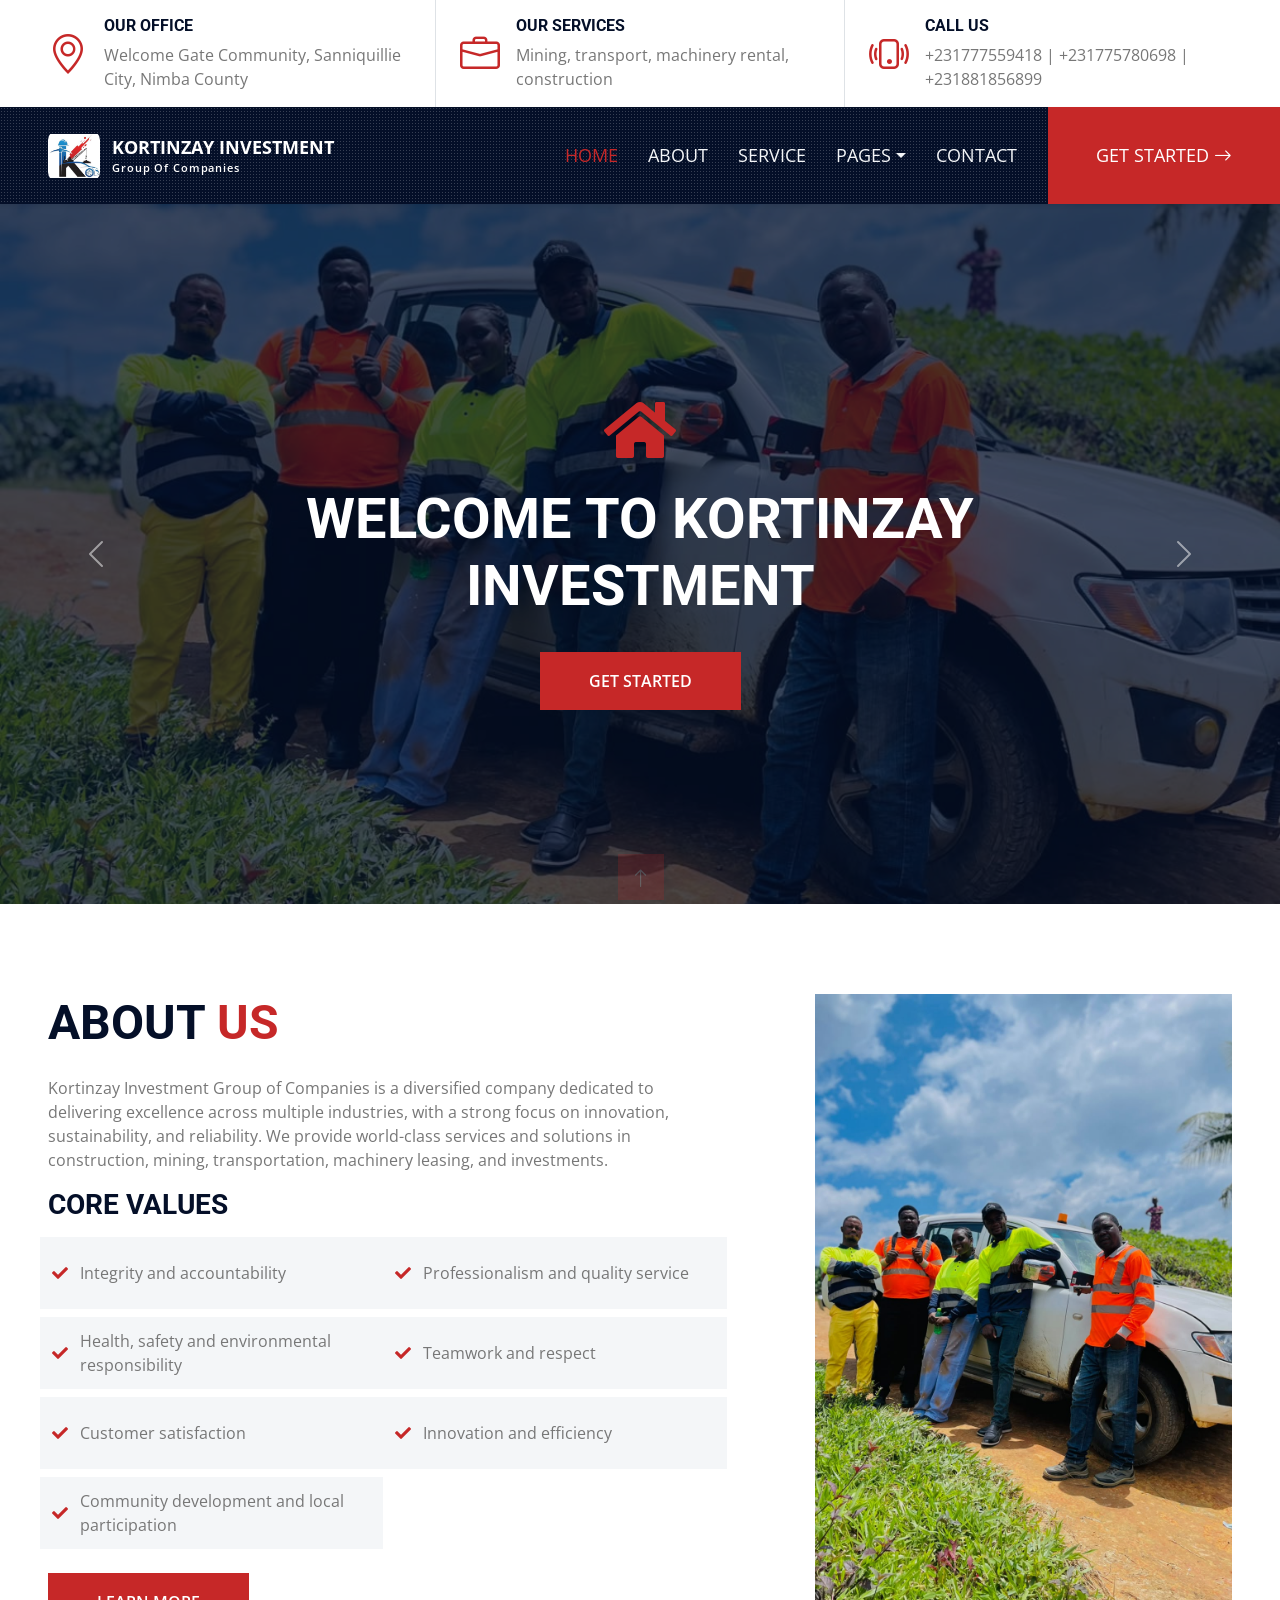
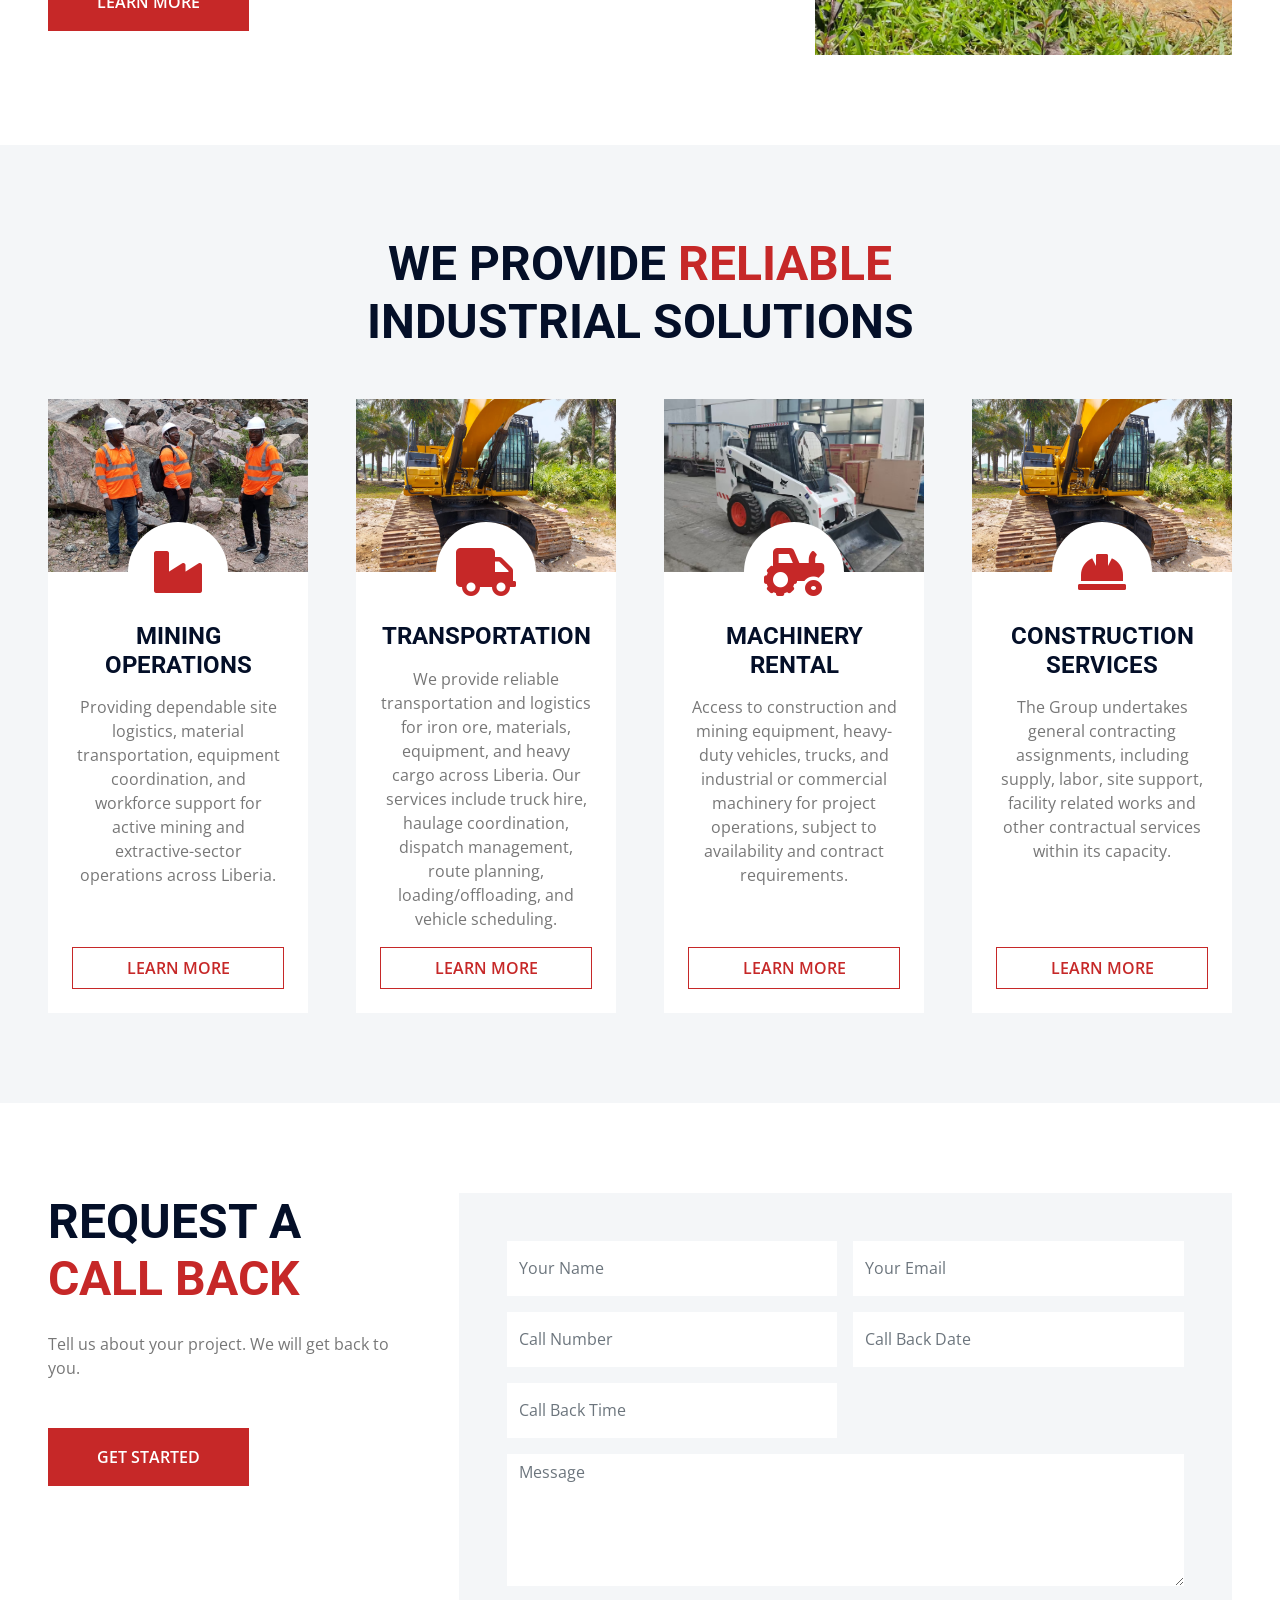
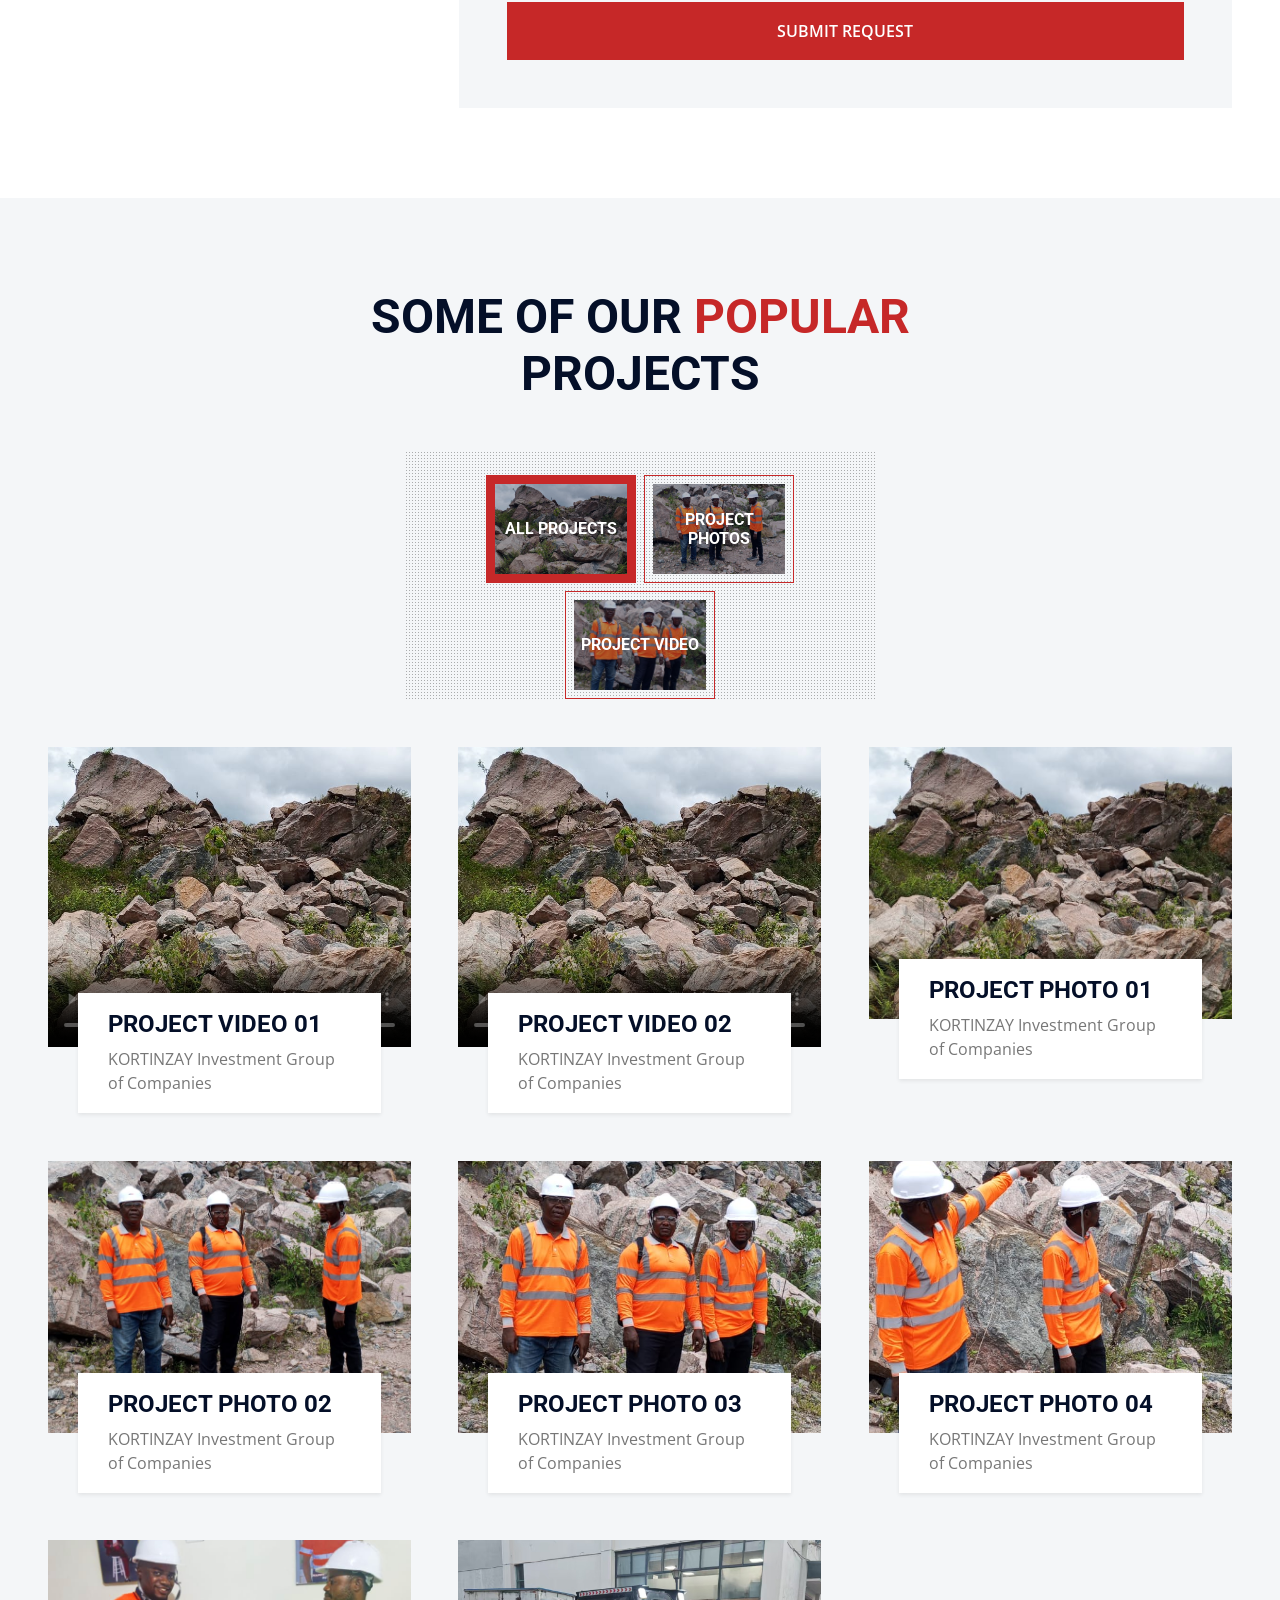
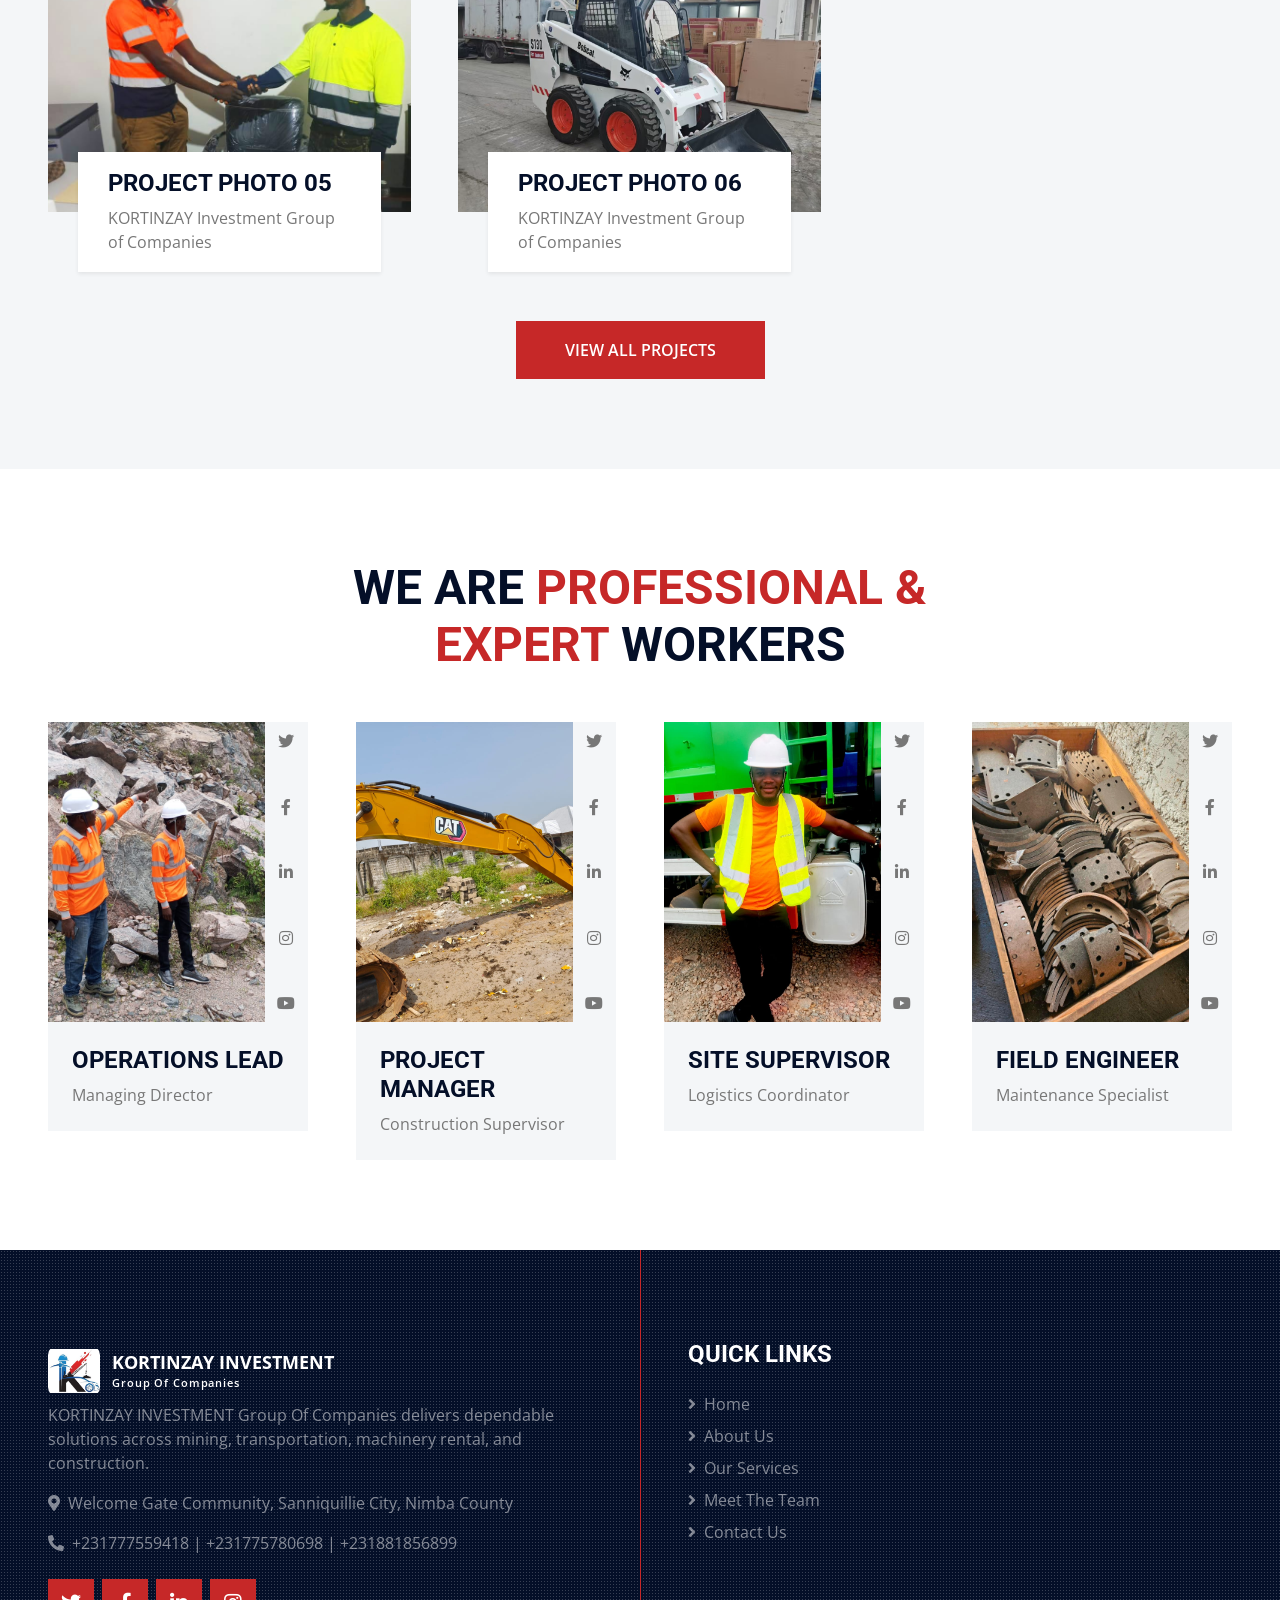
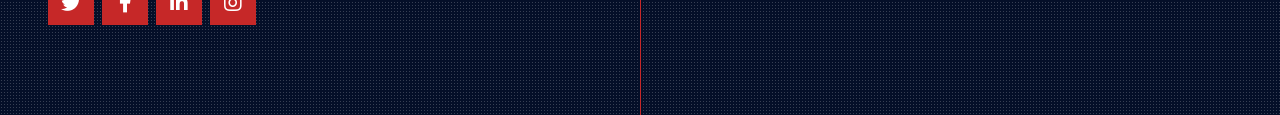
<file: index.html>
<!DOCTYPE html>
<html lang="en">

<head>
    <meta charset="utf-8">
    <title>KORTINZAY INVESTMENT Group Of Companies</title>
    <meta content="width=device-width, initial-scale=1.0" name="viewport">
    <meta content="KORTINZAY INVESTMENT Group Of Companies" name="keywords">
    <meta content="KORTINZAY INVESTMENT Group Of Companies" name="description">

    <!-- Favicon -->
    <link href="img/favicon.ico" rel="icon">

    <!-- Google Web Fonts -->
    <link rel="preconnect" href="https://fonts.gstatic.com">
    <link href="https://fonts.googleapis.com/css2?family=Open+Sans:wght@400;600&family=Roboto:wght@500;700&display=swap" rel="stylesheet"> 

    <!-- Icon Font Stylesheet -->
    <link href="https://cdnjs.cloudflare.com/ajax/libs/font-awesome/5.15.0/css/all.min.css" rel="stylesheet">
    <link href="https://cdn.jsdelivr.net/npm/bootstrap-icons@1.4.1/font/bootstrap-icons.css" rel="stylesheet">

    <!-- Libraries Stylesheet -->
    <link href="lib/owlcarousel/assets/owl.carousel.min.css" rel="stylesheet">
    <link href="lib/tempusdominus/css/tempusdominus-bootstrap-4.min.css" rel="stylesheet" />
    <link href="lib/lightbox/css/lightbox.min.css" rel="stylesheet">

    <!-- Customized Bootstrap Stylesheet -->
    <link href="css/bootstrap.min.css" rel="stylesheet">

    <!-- Template Stylesheet -->
    <link href="css/style.css" rel="stylesheet">
</head>

<body>
    <!-- Topbar Start -->
    <div class="container-fluid px-5 d-none d-lg-block">
        <div class="row gx-5">
            <div class="col-lg-4 text-center py-3">
                <div class="d-inline-flex align-items-center">
                    <i class="bi bi-geo-alt fs-1 text-primary me-3"></i>
                    <div class="text-start">
                        <h6 class="text-uppercase fw-bold">Our Office</h6>
                        <span>Welcome Gate Community, Sanniquillie City, Nimba County</span>
                    </div>
                </div>
            </div>
            <div class="col-lg-4 text-center border-start border-end py-3">
                <div class="d-inline-flex align-items-center">
                    <i class="bi bi-briefcase fs-1 text-primary me-3"></i>
                    <div class="text-start">
                        <h6 class="text-uppercase fw-bold">Our Services</h6>
                        <span>Mining, transport, machinery rental, construction</span>
                    </div>
                </div>
            </div>
            <div class="col-lg-4 text-center py-3">
                <div class="d-inline-flex align-items-center">
                    <i class="bi bi-phone-vibrate fs-1 text-primary me-3"></i>
                    <div class="text-start">
                        <h6 class="text-uppercase fw-bold">Call Us</h6>
                        <span>+231777559418 | +231775780698 | +231881856899</span>
                    </div>
                </div>
            </div>
        </div>
    </div>
    <!-- Topbar End -->


    <!-- Navbar Start -->
    <div class="container-fluid sticky-top bg-dark bg-light-radial shadow-sm px-5 pe-lg-0">
        <nav class="navbar navbar-expand-lg bg-dark bg-light-radial navbar-dark py-3 py-lg-0">
            <a href="index.html" class="navbar-brand">
                <img class="company-logo" src="img/KORTINZAY-INVESTMENT-LOGO.jpeg" alt="KORTINZAY Investment logo"><span class="company-name"><span>KORTINZAY INVESTMENT</span><small>Group Of Companies</small></span>
            </a>
            <button class="navbar-toggler" type="button" data-bs-toggle="collapse" data-bs-target="#navbarCollapse">
                <span class="navbar-toggler-icon"></span>
            </button>
            <div class="collapse navbar-collapse" id="navbarCollapse">
                <div class="navbar-nav ms-auto py-0">
                    <a href="index.html" class="nav-item nav-link active">Home</a>
                    <a href="about.html" class="nav-item nav-link">About</a>
                    <a href="service.html" class="nav-item nav-link">Service</a>
                    <div class="nav-item dropdown">
                        <a href="#" class="nav-link dropdown-toggle" data-bs-toggle="dropdown">Pages</a>
                        <div class="dropdown-menu m-0">
                            <a href="project.html" class="dropdown-item">Projects</a>
                            <a href="team.html" class="dropdown-item">Team</a>
                            <!-- <a href="testimonial.html" class="dropdown-item">Testimonial</a>
                            <a href="blog.html" class="dropdown-item">Blog Grid</a>
                            <a href="detail.html" class="dropdown-item">Blog Detail</a-->
                        </div>
                    </div>
                    <a href="contact.html" class="nav-item nav-link">Contact</a>
                    <a href="contact.html" class="nav-item nav-link bg-primary text-white px-5 ms-3 d-none d-lg-block">Get Started <i class="bi bi-arrow-right"></i></a>
                </div>
            </div>
        </nav>
    </div>
    <!-- Navbar End -->


    <!-- Carousel Start -->
    <div class="container-fluid p-0">
        <div id="header-carousel" class="carousel slide carousel-fade" data-bs-ride="carousel">
            <div class="carousel-inner">
                <div class="carousel-item active">
                    <img class="w-100" src="img/carousel-1.jpg" alt="KORTINZAY Company front view">
                    <div class="carousel-caption d-flex flex-column align-items-center justify-content-center">
                        <div class="p-3" style="max-width: 900px;">
                            <i class="fa fa-home fa-4x text-primary mb-4 d-none d-sm-block"></i>
                            <h1 class="display-2 text-uppercase text-white mb-md-4">Welcome to KORTINZAY INVESTMENT</h1>
                            <a href="contact.html" class="btn btn-primary py-md-3 px-md-5 mt-2">Get Started</a>
                        </div>
                    </div>
                </div>
                <div class="carousel-item">
                    <img class="w-100" src="img/carousel-2.jpg" alt="KORTINZAY operations and logistics">
                    <div class="carousel-caption d-flex flex-column align-items-center justify-content-center">
                        <div class="p-3" style="max-width: 900px;">
                            <i class="fa fa-tools fa-4x text-primary mb-4 d-none d-sm-block"></i>
                            <h1 class="display-2 text-uppercase text-white mb-md-4">Trusted services across Liberia</h1>
                            <a href="contact.html" class="btn btn-primary py-md-3 px-md-5 mt-2">Contact Us</a>
                        </div>
                    </div>
                </div>
            </div>
            <button class="carousel-control-prev" type="button" data-bs-target="#header-carousel"
                data-bs-slide="prev">
                <span class="carousel-control-prev-icon" aria-hidden="true"></span>
                <span class="visually-hidden">Previous</span>
            </button>
            <button class="carousel-control-next" type="button" data-bs-target="#header-carousel"
                data-bs-slide="next">
                <span class="carousel-control-next-icon" aria-hidden="true"></span>
                <span class="visually-hidden">Next</span>
            </button>
        </div>
    </div>
    <!-- Carousel End -->


    <!-- About Start -->
    <div class="container-fluid py-6 px-5">
        <div class="row g-5 align-items-stretch">
            <div class="col-lg-7">
                <h1 class="display-5 text-uppercase mb-4">About <span class="text-primary">Us</span> </h1>
                <p>Kortinzay Investment Group of Companies is a diversified company dedicated to delivering excellence across multiple industries, 
                    with a strong focus on innovation, sustainability, and reliability. We provide world-class services and solutions in construction, 
                    mining, transportation, machinery leasing, and investments.</p>
                <h3 class="text-uppercase mb-3">Core Values</h3>
                <ul class="row gx-3 gy-2 list-unstyled mb-4 core-values-list">
                    <li class="col-sm-6"><i class="fa fa-check text-primary me-2" aria-hidden="true"></i><span>Integrity and accountability</span></li>
                    <li class="col-sm-6"><i class="fa fa-check text-primary me-2" aria-hidden="true"></i><span>Professionalism and quality service</span></li>
                    <li class="col-sm-6"><i class="fa fa-check text-primary me-2" aria-hidden="true"></i><span>Health, safety and environmental responsibility</span></li>
                    <li class="col-sm-6"><i class="fa fa-check text-primary me-2" aria-hidden="true"></i><span>Teamwork and respect</span></li>
                    <li class="col-sm-6"><i class="fa fa-check text-primary me-2" aria-hidden="true"></i><span>Customer satisfaction</span></li>
                    <li class="col-sm-6"><i class="fa fa-check text-primary me-2" aria-hidden="true"></i><span>Innovation and efficiency</span></li>
                    <li class="col-sm-6"><i class="fa fa-check text-primary me-2" aria-hidden="true"></i><span>Community development and local participation</span></li>
                </ul>
                <a class="btn btn-primary py-3 px-5 mb-4" href="about.html">Learn More</a>
                <!--div class="row g-4 mb-4">
                    <div class="col-md-6">
                        <div class="bg-light p-4 h-100">
                            <h4 class="text-uppercase mb-3">Vision</h4>
                            <p class="mb-0">To become a cornerstone in Liberia’s economic development, setting the benchmark for sustainable industrial growth in West Africa.</p>
                        </div>
                    </div>
                    <div class="col-md-6">
                        <div class="bg-light p-4 h-100">
                            <h4 class="text-uppercase mb-3">Mission</h4>
                            <p class="mb-0">Delivering value through responsible mining, quality construction, and dependable transportation, underpinned by innovation, local empowerment, and environmental stewardship.</p>
                        </div>
                    </div>
                </div-->
                <!--p class="text-body"><i class="fa fa-map-marker-alt text-primary me-3"></i>Location: Welcome Gate Community, Sanniquillie City, Nimba County. Contact: +231777559418 | +231775780698 | +231881856899.</p-->
            </div>
            <div class="col-lg-5 about-image">
                <div class="position-relative bg-dark-radial h-100 ms-5">
                    <img src="img/about.jpg" alt="KORTINZAY industrial services">
                </div>
            </div>
        </div>
    </div>
    <!-- About End -->
    

    <!-- Services Start -->
    <div class="container-fluid bg-light py-6 px-5">
        <div class="text-center mx-auto mb-5" style="max-width: 600px;">
            <h1 class="display-5 text-uppercase mb-4">We Provide <span class="text-primary">Reliable</span> Industrial Solutions</h1>
        </div>
        <div class="row g-5 services-grid">
            <div class="col-lg-3 col-md-6 d-flex">
                <div class="service-item bg-white d-flex flex-column align-items-center text-center">
                    <img class="img-fluid" src="img/projects/WhatsApp%20Image%202026-10-05%20at%207.55.38%20PM.jpeg" alt="KORTINZAY mining operations photo">
                    <div class="service-icon bg-white">
                        <i class="fa fa-3x fa-industry text-primary"></i>
                    </div>
                    <div class="px-4 pb-4 d-flex flex-column flex-grow-1 w-100">
                        <h4 class="text-uppercase mb-3">Mining Operations</h4>
                        <p class="flex-grow-1">Providing dependable site logistics, material transportation,
                            equipment coordination, and workforce support 
                            for active mining and extractive-sector operations across Liberia.  </p>
                        <a class="btn btn-outline-primary py-2 px-4 mt-auto" href="Mining-SR.html">Learn More</a>
                    </div>
                </div>
            </div>
            <div class="col-lg-3 col-md-6 d-flex">
                <div class="service-item bg-white rounded d-flex flex-column align-items-center text-center">
                    <img class="img-fluid" src="img/projects/WhatsApp%20Image%202026-10-05%20at%207.55.38%20PM%20(2).jpeg" alt="KORTINZAY transport and logistics photo">
                    <div class="service-icon bg-white">
                        <i class="fa fa-3x fa-truck text-primary"></i>
                    </div>
                    <div class="px-4 pb-4 d-flex flex-column flex-grow-1 w-100">
                        <h4 class="text-uppercase mb-3">Transportation</h4>
                        <p class="flex-grow-1">We provide reliable transportation and logistics for iron ore, 
                            materials, equipment, and heavy cargo across Liberia. Our services 
                            include truck hire, haulage coordination, dispatch management, 
                            route planning, loading/offloading, and vehicle scheduling.</p>
                        <a class="btn btn-outline-primary py-2 px-4 mt-auto" href="Transportation-SR.html">Learn More</a>
                    </div>
                </div>
            </div>
            <div class="col-lg-3 col-md-6 d-flex">
                <div class="service-item bg-white rounded d-flex flex-column align-items-center text-center">
                    <img class="img-fluid" src="img/service-3.jpg" alt="">
                    <div class="service-icon bg-white">
                        <i class="fa fa-3x fa-tractor text-primary"></i>
                    </div>
                    <div class="px-4 pb-4 d-flex flex-column flex-grow-1 w-100">
                        <h4 class="text-uppercase mb-3">Machinery Rental</h4>
                        <p class="flex-grow-1">Access to construction and mining equipment, heavy-duty vehicles, trucks, and industrial or commercial machinery for project operations, subject to availability and contract requirements.</p>
                        <a class="btn btn-outline-primary py-2 px-4 mt-auto" href="Machinery-Rental-SR.html">Learn More</a>
                    </div>
                </div>
            </div>
            <div class="col-lg-3 col-md-6 d-flex">
                <div class="service-item bg-white rounded d-flex flex-column align-items-center text-center">
                    <img class="img-fluid" src="img/projects/WhatsApp%20Image%202026-10-05%20at%207.55.38%20PM%20(2).jpeg" alt="Construction Services">
                    <div class="service-icon bg-white">
                        <i class="fa fa-3x fa-hard-hat text-primary"></i>
                    </div>
                    <div class="px-4 pb-4 d-flex flex-column flex-grow-1 w-100">
                        <h4 class="text-uppercase mb-3">Construction Services</h4>
                        <p class="flex-grow-1">The Group undertakes general contracting assignments, including 
                        supply, labor, site support, facility related works and other contractual 
                        services within its capacity. </p>
                        <a class="btn btn-outline-primary py-2 px-4 mt-auto" href="Construction-SR.html">Learn More</a>
                    </div>
                </div>
            </div>
            <!--div class="col-lg-3 col-md-6 d-flex">
                <div class="service-item bg-white rounded d-flex flex-column align-items-center text-center">
                    <img class="img-fluid" src="img/service-5.jpg" alt="KORTINZAY general contracting work">
                    <div class="service-icon bg-white">
                        <i class="fa fa-3x fa-clipboard-list text-primary"></i>
                    </div>
                    <div class="px-4 pb-4">
                        <h4 class="text-uppercase mb-3">General Contracting</h4>
                        <p>Contract assignments may include supply, labor, site support, facility-related works, and other contractual services within the Group’s capacity.</p>
                    </div>
                </div>
            </div-->
            
            
        </div>
    </div>
    <!-- Services End -->


    <!-- Appointment Start -->
    <div class="container-fluid py-6 px-5">
        <div class="row gx-5">
            <div class="col-lg-4 mb-5 mb-lg-0">
                <div class="mb-4">
                    <h1 class="display-5 text-uppercase mb-4">Request A <span class="text-primary">Call Back</span></h1>
                </div>
                <p class="mb-5">Tell us about your project. We will get back to you.</p>
                <a class="btn btn-primary py-3 px-5" href="contact.html">Get Started</a>
            </div>
            <div class="col-lg-8">
                <div class="bg-light text-center p-5">
                    <form>
                        <div class="row g-3">
                            <div class="col-12 col-sm-6">
                                <input type="text" class="form-control border-0" placeholder="Your Name" style="height: 55px;">
                            </div>
                            <div class="col-12 col-sm-6">
                                <input type="email" class="form-control border-0" placeholder="Your Email" style="height: 55px;">
                                </div>
                                <div class="col-12 col-sm-6">
                                    <input type="tel" class="form-control border-0" placeholder="Call Number" style="height: 55px;">
                            </div>
                            <div class="col-12 col-sm-6">
                                <div class="date" id="date" data-target-input="nearest">
                                    <input type="text"
                                        class="form-control border-0 datetimepicker-input"
                                        placeholder="Call Back Date" data-target="#date" data-toggle="datetimepicker" style="height: 55px;">
                                </div>
                            </div>
                            <div class="col-12 col-sm-6">
                                <div class="time" id="time" data-target-input="nearest">
                                    <input type="text"
                                        class="form-control border-0 datetimepicker-input"
                                        placeholder="Call Back Time" data-target="#time" data-toggle="datetimepicker" style="height: 55px;">
                                </div>
                            </div>
                            <div class="col-12">
                                <textarea class="form-control border-0" rows="5" placeholder="Message"></textarea>
                            </div>
                            <div class="col-12">
                                <button class="btn btn-primary w-100 py-3" type="submit">Submit Request</button>
                            </div>
                        </div>
                    </form>
                </div>
            </div>
        </div>
    </div>
    <!-- Appointment End -->


    <!-- Portfolio Start -->
    <div class="container-fluid bg-light py-6 px-5">
        <div class="text-center mx-auto mb-5" style="max-width: 600px;">
            <h1 class="display-5 text-uppercase mb-4">Some Of Our <span class="text-primary">Popular</span> Projects</h1>
        </div>
        <div class="row gx-5">
            <div class="col-12 text-center">
                <div class="d-inline-block bg-dark-radial text-center pt-4 px-5 mb-5">
                    <ul class="list-inline mb-0" id="portfolio-flters">
                        <li class="btn btn-outline-primary bg-white p-2 active mx-2 mb-4" data-filter="*">
                            <img src="img/projects/WhatsApp%20Image%202026-10-05%20at%207.54.47%20PM.jpeg" alt="All KORTINZAY projects" style="width: 150px; height: 100px; object-fit: cover;">
                            <div class="position-absolute top-0 start-0 end-0 bottom-0 m-2 d-flex align-items-center justify-content-center" style="background: rgba(4, 15, 40, .3);">
                                <h6 class="text-white text-uppercase m-0">All Projects</h6>
                            </div>
                        </li>
                        <li class="btn btn-outline-primary bg-white p-2 mx-2 mb-4" data-filter=".project-photo">
                            <img src="img/projects/WhatsApp%20Image%202026-10-05%20at%207.54.58%20PM.jpeg" alt="KORTINZAY project photos" style="width: 150px; height: 100px; object-fit: cover;">
                            <div class="position-absolute top-0 start-0 end-0 bottom-0 m-2 d-flex align-items-center justify-content-center" style="background: rgba(4, 15, 40, .3);">
                                <h6 class="text-white text-uppercase m-0">Project Photos</h6>
                            </div>
                        </li>
                        <li class="btn btn-outline-primary bg-white p-2 mx-2 mb-4" data-filter=".project-video">
                            <img src="img/projects/WhatsApp%20Image%202026-10-05%20at%207.55.37%20PM.jpeg" alt="KORTINZAY project video" style="width: 150px; height: 100px; object-fit: cover;">
                            <div class="position-absolute top-0 start-0 end-0 bottom-0 m-2 d-flex align-items-center justify-content-center" style="background: rgba(4, 15, 40, .3);">
                                <h6 class="text-white text-uppercase m-0">Project Video</h6>
                            </div>
                        </li>
                    </ul>
                </div>
            </div>
        </div>
        <div class="row g-5 portfolio-container">
            <div class="col-xl-4 col-lg-6 col-md-6 portfolio-item project-video">
                <div class="position-relative portfolio-box">
                    <video class="img-fluid w-100" controls playsinline muted poster="img/projects/WhatsApp%20Image%202026-10-05%20at%207.54.47%20PM.jpeg" style="height: 300px; object-fit: cover; background: #000;">
                        <source src="img/projects/WhatsApp%20Video%202026-10-05%20at%207.55.51%20PM.mp4" type="video/mp4">
                    </video>
                    <div class="portfolio-title shadow-sm">
                        <p class="h4 text-uppercase">Project Video 01</p>
                        <span class="text-body">KORTINZAY Investment Group of Companies</span>
                    </div>
                    <a class="portfolio-btn" href="img/projects/WhatsApp%20Video%202026-10-05%20at%207.55.51%20PM.mp4" target="_blank" rel="noopener" aria-label="Open Project Video 01">
                        <i class="bi bi-play-circle text-white"></i>
                    </a>
                </div>
            </div>
            <div class="col-xl-4 col-lg-6 col-md-6 portfolio-item project-video">
                <div class="position-relative portfolio-box">
                    <video class="img-fluid w-100" controls playsinline muted poster="img/projects/WhatsApp%20Image%202026-10-05%20at%207.54.47%20PM.jpeg" style="height: 300px; object-fit: cover; background: #000;">
                        <source src="img/projects/WhatsApp%20Video%202026-10-05%20at%207.55.51%20PM%20%281%29.mp4" type="video/mp4">
                    </video>
                    <div class="portfolio-title shadow-sm">
                        <p class="h4 text-uppercase">Project Video 02</p>
                        <span class="text-body">KORTINZAY Investment Group of Companies</span>
                    </div>
                    <a class="portfolio-btn" href="img/projects/WhatsApp%20Video%202026-10-05%20at%207.55.51%20PM%20%281%29.mp4" target="_blank" rel="noopener" aria-label="Open Project Video 02">
                        <i class="bi bi-play-circle text-white"></i>
                    </a>
                </div>
            </div>
            <div class="col-xl-4 col-lg-6 col-md-6 portfolio-item project-photo">
                <div class="position-relative portfolio-box">
                    <img class="img-fluid w-100" src="img/projects/WhatsApp%20Image%202026-10-05%20at%207.54.47%20PM.jpeg" alt="KORTINZAY project photo 1">
                    <div class="portfolio-title shadow-sm">
                        <p class="h4 text-uppercase">Project Photo 01</p>
                        <span class="text-body">KORTINZAY Investment Group of Companies</span>
                    </div>
                    <a class="portfolio-btn" href="img/projects/WhatsApp%20Image%202026-10-05%20at%207.54.47%20PM.jpeg" data-lightbox="portfolio" aria-label="View project photo 1">
                        <i class="bi bi-plus text-white"></i>
                    </a>
                </div>
            </div>
            <div class="col-xl-4 col-lg-6 col-md-6 portfolio-item project-photo">
                <div class="position-relative portfolio-box">
                    <img class="img-fluid w-100" src="img/projects/WhatsApp%20Image%202026-10-05%20at%207.54.58%20PM.jpeg" alt="KORTINZAY project photo 2">
                    <div class="portfolio-title shadow-sm">
                        <p class="h4 text-uppercase">Project Photo 02</p>
                        <span class="text-body">KORTINZAY Investment Group of Companies</span>
                    </div>
                    <a class="portfolio-btn" href="img/projects/WhatsApp%20Image%202026-10-05%20at%207.54.58%20PM.jpeg" data-lightbox="portfolio" aria-label="View project photo 2">
                        <i class="bi bi-plus text-white"></i>
                    </a>
                </div>
            </div>
            <div class="col-xl-4 col-lg-6 col-md-6 portfolio-item project-photo">
                <div class="position-relative portfolio-box">
                    <img class="img-fluid w-100" src="img/projects/WhatsApp%20Image%202026-10-05%20at%207.55.37%20PM.jpeg" alt="KORTINZAY project photo 3">
                    <div class="portfolio-title shadow-sm">
                        <p class="h4 text-uppercase">Project Photo 03</p>
                        <span class="text-body">KORTINZAY Investment Group of Companies</span>
                    </div>
                    <a class="portfolio-btn" href="img/projects/WhatsApp%20Image%202026-10-05%20at%207.55.37%20PM.jpeg" data-lightbox="portfolio" aria-label="View project photo 3">
                        <i class="bi bi-plus text-white"></i>
                    </a>
                </div>
            </div>
            <div class="col-xl-4 col-lg-6 col-md-6 portfolio-item project-photo">
                <div class="position-relative portfolio-box">
                    <img class="img-fluid w-100" src="img/projects/WhatsApp%20Image%202026-10-05%20at%207.55.38%20PM%20(1).jpeg" alt="KORTINZAY project photo 4">
                    <div class="portfolio-title shadow-sm">
                        <p class="h4 text-uppercase">Project Photo 04</p>
                        <span class="text-body">KORTINZAY Investment Group of Companies</span>
                    </div>
                    <a class="portfolio-btn" href="img/projects/WhatsApp%20Image%202026-10-05%20at%207.55.38%20PM%20(1).jpeg" data-lightbox="portfolio" aria-label="View project photo 4">
                        <i class="bi bi-plus text-white"></i>
                    </a>
                </div>
            </div>
            <div class="col-xl-4 col-lg-6 col-md-6 portfolio-item project-photo">
                <div class="position-relative portfolio-box">
                    <img class="img-fluid w-100" src="img/projects/WhatsApp%20Image%202026-10-05%20at%207.55.39%20PM.jpeg" alt="KORTINZAY project photo 5">
                    <div class="portfolio-title shadow-sm">
                        <p class="h4 text-uppercase">Project Photo 05</p>
                        <span class="text-body">KORTINZAY Investment Group of Companies</span>
                    </div>
                    <a class="portfolio-btn" href="img/projects/WhatsApp%20Image%202026-10-05%20at%207.55.39%20PM.jpeg" data-lightbox="portfolio" aria-label="View project photo 5">
                        <i class="bi bi-plus text-white"></i>
                    </a>
                </div>
            </div>
            <div class="col-xl-4 col-lg-6 col-md-6 portfolio-item project-photo">
                <div class="position-relative portfolio-box">
                    <img class="img-fluid w-100" src="img/projects/WhatsApp%20Image%202026-10-05%20at%207.55.40%20PM.jpeg" alt="KORTINZAY project photo 6">
                    <div class="portfolio-title shadow-sm">
                        <p class="h4 text-uppercase">Project Photo 06</p>
                        <span class="text-body">KORTINZAY Investment Group of Companies</span>
                    </div>
                    <a class="portfolio-btn" href="img/projects/WhatsApp%20Image%202026-10-05%20at%207.55.40%20PM.jpeg" data-lightbox="portfolio" aria-label="View project photo 6">
                        <i class="bi bi-plus text-white"></i>
                    </a>
                </div>
            </div>
        </div>
        <div class="text-center mt-5">
            <a class="btn btn-primary py-3 px-5" href="project.html">View All Projects</a>
        </div>
    </div>
    <!-- Portfolio End -->


    <!-- Team Start -->
    <div class="container-fluid py-6 px-5">
        <div class="text-center mx-auto mb-5" style="max-width: 600px;">
            <h1 class="display-5 text-uppercase mb-4">We Are <span class="text-primary">Professional & Expert</span> Workers</h1>
        </div>
        <div class="row g-5">
            <div class="col-xl-3 col-lg-4 col-md-6">
                <div class="row g-0">
                    <div class="col-10" style="min-height: 300px;">
                        <div class="position-relative h-100">
                            <img class="position-absolute w-100 h-100" src="img/team-1.jpg" style="object-fit: cover;">
                        </div>
                    </div>
                    <div class="col-2">
                        <div class="h-100 d-flex flex-column align-items-center justify-content-between bg-light">
                            <a class="btn" href="#"><i class="fab fa-twitter"></i></a>
                            <a class="btn" href="#"><i class="fab fa-facebook-f"></i></a>
                            <a class="btn" href="#"><i class="fab fa-linkedin-in"></i></a>
                            <a class="btn" href="#"><i class="fab fa-instagram"></i></a>
                            <a class="btn" href="#"><i class="fab fa-youtube"></i></a>
                        </div>
                    </div>
                    <div class="col-12">
                        <div class="bg-light p-4">
                            <h4 class="text-uppercase">Operations Lead</h4>
                            <span>Managing Director</span>
                        </div>
                    </div>
                </div>
            </div>
            <div class="col-xl-3 col-lg-4 col-md-6">
                <div class="row g-0">
                    <div class="col-10" style="min-height: 300px;">
                        <div class="position-relative h-100">
                            <img class="position-absolute w-100 h-100" src="img/team-2.jpg" style="object-fit: cover;">
                        </div>
                    </div>
                    <div class="col-2">
                        <div class="h-100 d-flex flex-column align-items-center justify-content-between bg-light">
                            <a class="btn" href="#"><i class="fab fa-twitter"></i></a>
                            <a class="btn" href="#"><i class="fab fa-facebook-f"></i></a>
                            <a class="btn" href="#"><i class="fab fa-linkedin-in"></i></a>
                            <a class="btn" href="#"><i class="fab fa-instagram"></i></a>
                            <a class="btn" href="#"><i class="fab fa-youtube"></i></a>
                        </div>
                    </div>
                    <div class="col-12">
                        <div class="bg-light p-4">
                            <h4 class="text-uppercase">Project Manager</h4>
                            <span>Construction Supervisor</span>
                        </div>
                    </div>
                </div>
            </div>
            <div class="col-xl-3 col-lg-4 col-md-6">
                <div class="row g-0">
                    <div class="col-10" style="min-height: 300px;">
                        <div class="position-relative h-100">
                            <img class="position-absolute w-100 h-100" src="img/team-3.jpg" style="object-fit: cover;">
                        </div>
                    </div>
                    <div class="col-2">
                        <div class="h-100 d-flex flex-column align-items-center justify-content-between bg-light">
                            <a class="btn" href="#"><i class="fab fa-twitter"></i></a>
                            <a class="btn" href="#"><i class="fab fa-facebook-f"></i></a>
                            <a class="btn" href="#"><i class="fab fa-linkedin-in"></i></a>
                            <a class="btn" href="#"><i class="fab fa-instagram"></i></a>
                            <a class="btn" href="#"><i class="fab fa-youtube"></i></a>
                        </div>
                    </div>
                    <div class="col-12">
                        <div class="bg-light p-4">
                            <h4 class="text-uppercase">Site Supervisor</h4>
                            <span>Logistics Coordinator</span>
                        </div>
                    </div>
                </div>
            </div>
            <div class="col-xl-3 col-lg-4 col-md-6">
                <div class="row g-0">
                    <div class="col-10" style="min-height: 300px;">
                        <div class="position-relative h-100">
                            <img class="position-absolute w-100 h-100" src="img/team-4.jpg" style="object-fit: cover;">
                        </div>
                    </div>
                    <div class="col-2">
                        <div class="h-100 d-flex flex-column align-items-center justify-content-between bg-light">
                            <a class="btn" href="#"><i class="fab fa-twitter"></i></a>
                            <a class="btn" href="#"><i class="fab fa-facebook-f"></i></a>
                            <a class="btn" href="#"><i class="fab fa-linkedin-in"></i></a>
                            <a class="btn" href="#"><i class="fab fa-instagram"></i></a>
                            <a class="btn" href="#"><i class="fab fa-youtube"></i></a>
                        </div>
                    </div>
                    <div class="col-12">
                        <div class="bg-light p-4">
                            <h4 class="text-uppercase">Field Engineer</h4>
                            <span>Maintenance Specialist</span>
                        </div>
                    </div>
                </div>
            </div>
        </div>
    </div>
    <!-- Team End -->


    <!-- Testimonial Start ->
    <div class="container-fluid bg-light py-6 px-5">
        <div class="text-center mx-auto mb-5" style="max-width: 600px;">
            <h1 class="display-5 text-uppercase mb-4">What Our <span class="text-primary">Happy Cleints</span> Say!!!</h1>
        </div>
        <div class="row gx-0 align-items-center">
            <div class="col-xl-4 col-lg-5 d-none d-lg-block">
                <img class="img-fluid w-100 h-100" src="img/testimonial.jpg">
            </div>
            <div class="col-xl-8 col-lg-7 col-md-12">
                <div class="testimonial bg-light">
                    <div class="owl-carousel testimonial-carousel">
                        <div class="row gx-4 align-items-center">
                            <div class="col-xl-4 col-lg-5 col-md-5">
                                <img class="img-fluid w-100 h-100 bg-light p-lg-3 mb-4 mb-md-0" src="img/testimonial-1.jpg" alt="">
                            </div>
                            <div class="col-xl-8 col-lg-7 col-md-7">
                                <h4 class="text-uppercase mb-0">Samuel T.</h4>
                                <p>Operations Manager</p>
                                <p class="fs-5 mb-0"><i class="fa fa-2x fa-quote-left text-primary me-2"></i> We chose KORTINZAY for their professionalism, reliability, and strong understanding of industrial project delivery. Their team helped us stay focused and efficient from start to finish.</p>
                            </div>
                        </div>
                        <div class="row gx-4 align-items-center">
                            <div class="col-xl-4 col-lg-5 col-md-5">
                                <img class="img-fluid w-100 h-100 bg-light p-lg-3 mb-4 mb-md-0" src="img/testimonial-2.jpg" alt="">
                            </div>
                            <div class="col-xl-8 col-lg-7 col-md-7">
                                <h4 class="text-uppercase mb-0">Samuel T.</h4>
                                <p>Operations Manager</p>
                                <p class="fs-5 mb-0"><i class="fa fa-2x fa-quote-left text-primary me-2"></i> We chose KORTINZAY for their professionalism, reliability, and strong understanding of industrial project delivery. Their team helped us stay focused and efficient from start to finish.</p>
                            </div>
                        </div>
                    </div>
                </div>
            </div>
        </div>
    </div>
    <!-- Testimonial End -->


    <!-- Blog Start ->
    <div class="container-fluid py-6 px-5">
        <div class="text-center mx-auto mb-5" style="max-width: 600px;">
            <h1 class="display-5 text-uppercase mb-4">Latest <span class="text-primary">Articles</span> From Our Blog Post</h1>
        </div>
        <div class="row g-5">
            <div class="col-lg-4 col-md-6">
                <div class="bg-light">
                    <img class="img-fluid" src="img/blog-1.jpg" alt="">
                    <div class="p-4">
                        <div class="d-flex justify-content-between mb-4">
                            <div class="d-flex align-items-center">
                                <img class="rounded-circle me-2" src="img/user.jpg" width="35" height="35" alt="">
                                <span>KORTINZAY Team</span>
                            </div>
                            <div class="d-flex align-items-center">
                                <span class="ms-3"><i class="far fa-calendar-alt text-primary me-2"></i>01 Jan, 2045</span>
                            </div>
                        </div>
                        <h4 class="text-uppercase mb-3">Mining and infrastructure support you can rely on</h4>
                        <a class="text-uppercase fw-bold" href="">Read More <i class="bi bi-arrow-right"></i></a>
                    </div>
                </div>
            </div>
            <div class="col-lg-4 col-md-6">
                <div class="bg-light">
                    <img class="img-fluid" src="img/blog-2.jpg" alt="">
                    <div class="p-4">
                        <div class="d-flex justify-content-between mb-4">
                            <div class="d-flex align-items-center">
                                <img class="rounded-circle me-2" src="img/user.jpg" width="35" height="35" alt="">
                                <span>KORTINZAY Team</span>
                            </div>
                            <div class="d-flex align-items-center">
                                <span class="ms-3"><i class="far fa-calendar-alt text-primary me-2"></i>01 Jan, 2045</span>
                            </div>
                        </div>
                        <h4 class="text-uppercase mb-3">Mining and infrastructure support you can rely on</h4>
                        <a class="text-uppercase fw-bold" href="">Read More <i class="bi bi-arrow-right"></i></a>
                    </div>
                </div>
            </div>
            <div class="col-lg-4 col-md-6">
                <div class="bg-light">
                    <img class="img-fluid" src="img/blog-3.jpg" alt="">
                    <div class="p-4">
                        <div class="d-flex justify-content-between mb-4">
                            <div class="d-flex align-items-center">
                                <img class="rounded-circle me-2" src="img/user.jpg" width="35" height="35" alt="">
                                <span>KORTINZAY Team</span>
                            </div>
                            <div class="d-flex align-items-center">
                                <span class="ms-3"><i class="far fa-calendar-alt text-primary me-2"></i>01 Jan, 2045</span>
                            </div>
                        </div>
                        <h4 class="text-uppercase mb-3">Mining and infrastructure support you can rely on</h4>
                        <a class="text-uppercase fw-bold" href="">Read More <i class="bi bi-arrow-right"></i></a>
                    </div>
                </div>
            </div>
        </div>
    </div-->
    <!-- Blog End -->
    

    <!-- Footer Start -->
    <div class="footer container-fluid position-relative bg-dark bg-light-radial text-white-50 py-6 px-5">
        <div class="row g-5">
            <div class="col-lg-6 pe-lg-5">
                <a href="index.html" class="navbar-brand">
                    <img class="company-logo" src="img/KORTINZAY-INVESTMENT-LOGO.jpeg" alt="KORTINZAY Investment logo"><span class="company-name"><span>KORTINZAY INVESTMENT</span><small>Group Of Companies</small></span>
                </a>
                <p>KORTINZAY INVESTMENT Group Of Companies delivers dependable solutions across mining, transportation, machinery rental, and construction.</p>
                <p><i class="fa fa-map-marker-alt me-2"></i>Welcome Gate Community, Sanniquillie City, Nimba County</p>
                <p><i class="fa fa-phone-alt me-2"></i>+231777559418 | +231775780698 | +231881856899</p>
                <div class="d-flex justify-content-start mt-4">
                    <a class="btn btn-lg btn-primary btn-lg-square rounded-0 me-2" href="#"><i class="fab fa-twitter"></i></a>
                    <a class="btn btn-lg btn-primary btn-lg-square rounded-0 me-2" href="#"><i class="fab fa-facebook-f"></i></a>
                    <a class="btn btn-lg btn-primary btn-lg-square rounded-0 me-2" href="#"><i class="fab fa-linkedin-in"></i></a>
                    <a class="btn btn-lg btn-primary btn-lg-square rounded-0" href="#"><i class="fab fa-instagram"></i></a>
                </div>
            </div>
            <div class="col-lg-6 ps-lg-5">
                <div class="row g-5">
                    <div class="col-sm-6">
                        <h4 class="text-white text-uppercase mb-4">Quick Links</h4>
                        <div class="d-flex flex-column justify-content-start">
                            <a class="text-white-50 mb-2" href="index.html"><i class="fa fa-angle-right me-2"></i>Home</a>
                            <a class="text-white-50 mb-2" href="about.html"><i class="fa fa-angle-right me-2"></i>About Us</a>
                            <a class="text-white-50 mb-2" href="service.html"><i class="fa fa-angle-right me-2"></i>Our Services</a>
                            <a class="text-white-50 mb-2" href="team.html"><i class="fa fa-angle-right me-2"></i>Meet The Team</a>
                            <a class="text-white-50" href="contact.html"><i class="fa fa-angle-right me-2"></i>Contact Us</a>
                        </div>
                    </div>
                    <!--div class="col-sm-6">
                        <h4 class="text-white text-uppercase mb-4">Popular Links</h4>
                        <div class="d-flex flex-column justify-content-start">
                            <a class="text-white-50 mb-2" href="index.html"><i class="fa fa-angle-right me-2"></i>Home</a>
                            <a class="text-white-50 mb-2" href="about.html"><i class="fa fa-angle-right me-2"></i>About Us</a>
                            <a class="text-white-50 mb-2" href="service.html"><i class="fa fa-angle-right me-2"></i>Our Services</a>
                            <a class="text-white-50 mb-2" href="team.html"><i class="fa fa-angle-right me-2"></i>Meet The Team</a>
                            <a class="text-white-50" href="contact.html"><i class="fa fa-angle-right me-2"></i>Contact Us</a>
                        </div>
                    </div>
            </div>
        </div>
    </div>
    <div class="container-fluid bg-dark bg-light-radial text-white border-top border-primary px-0">
        <div class="d-flex flex-column flex-md-row justify-content-between">
            <div class="py-4 px-5 text-center text-md-start">
                <p class="mb-0">&copy; <a class="text-primary" href="#">KORTINZAY INVESTMENT Group Of Companies</a>. All Rights Reserved.</p>
            </div>
            <div class="py-4 px-5 bg-primary footer-shape position-relative text-center text-md-end">
                <p class="mb-0">Designed by <a class="text-dark" href="https://htmlcodex.com">Tech Innovative Liberia</a></p>
                <!--p class="mb-0">Distributed by <a class="text-dark" href="https://themewagon.com">ThemeWagon</a></p-->
            </div>
        </div>
    </div>
    <!-- Footer End -->


    <!-- Back to Top -->
    <a href="#" class="btn btn-lg btn-primary btn-lg-square back-to-top"><i class="bi bi-arrow-up"></i></a>


    <!-- JavaScript Libraries -->
    <script src="https://code.jquery.com/jquery-3.4.1.min.js"></script>
    <script src="https://cdn.jsdelivr.net/npm/bootstrap@5.0.0/dist/js/bootstrap.bundle.min.js"></script>
    <script src="lib/easing/easing.min.js"></script>
    <script src="lib/waypoints/waypoints.min.js"></script>
    <script src="lib/owlcarousel/owl.carousel.min.js"></script>
    <script src="lib/tempusdominus/js/moment.min.js"></script>
    <script src="lib/tempusdominus/js/moment-timezone.min.js"></script>
    <script src="lib/tempusdominus/js/tempusdominus-bootstrap-4.min.js"></script>
    <script src="lib/isotope/isotope.pkgd.min.js"></script>
    <script src="lib/lightbox/js/lightbox.min.js"></script>

    <!-- Template Javascript -->
    <script src="js/main.js"></script>
</body>

</html>
</file>
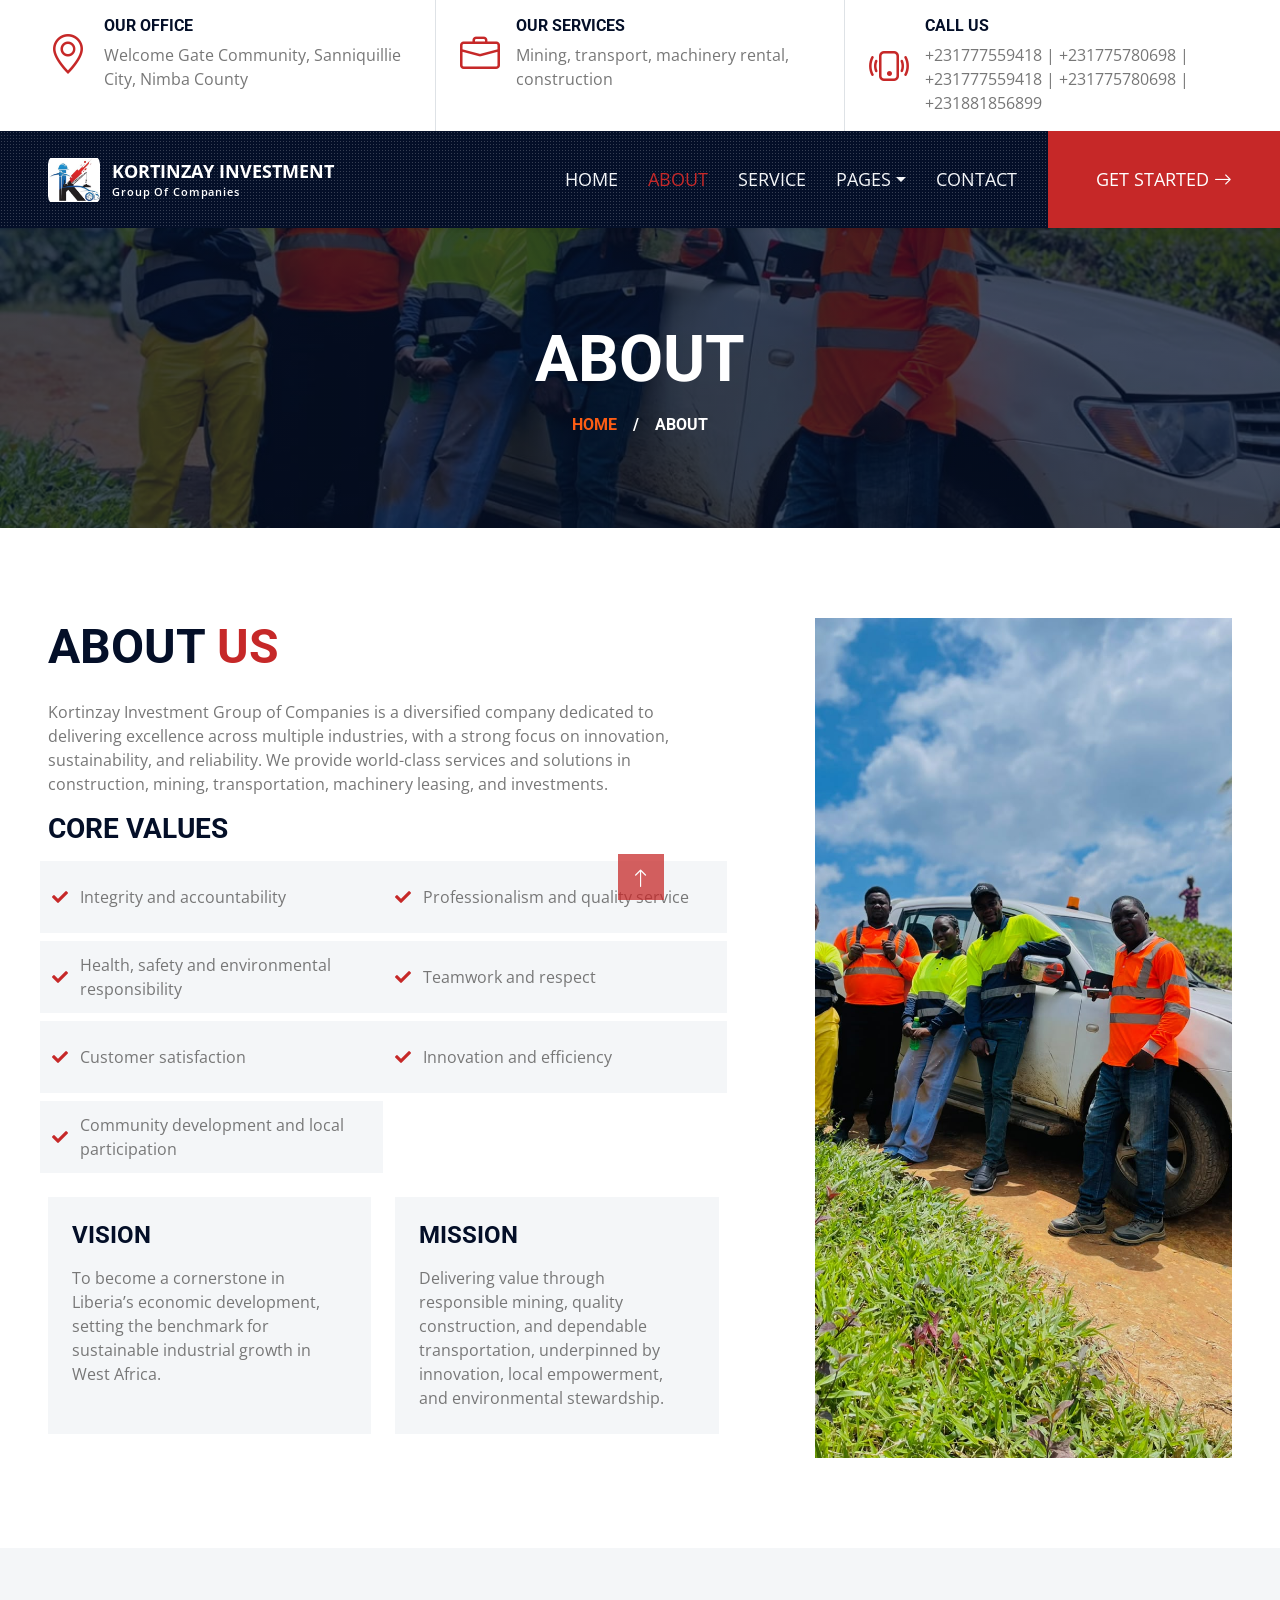
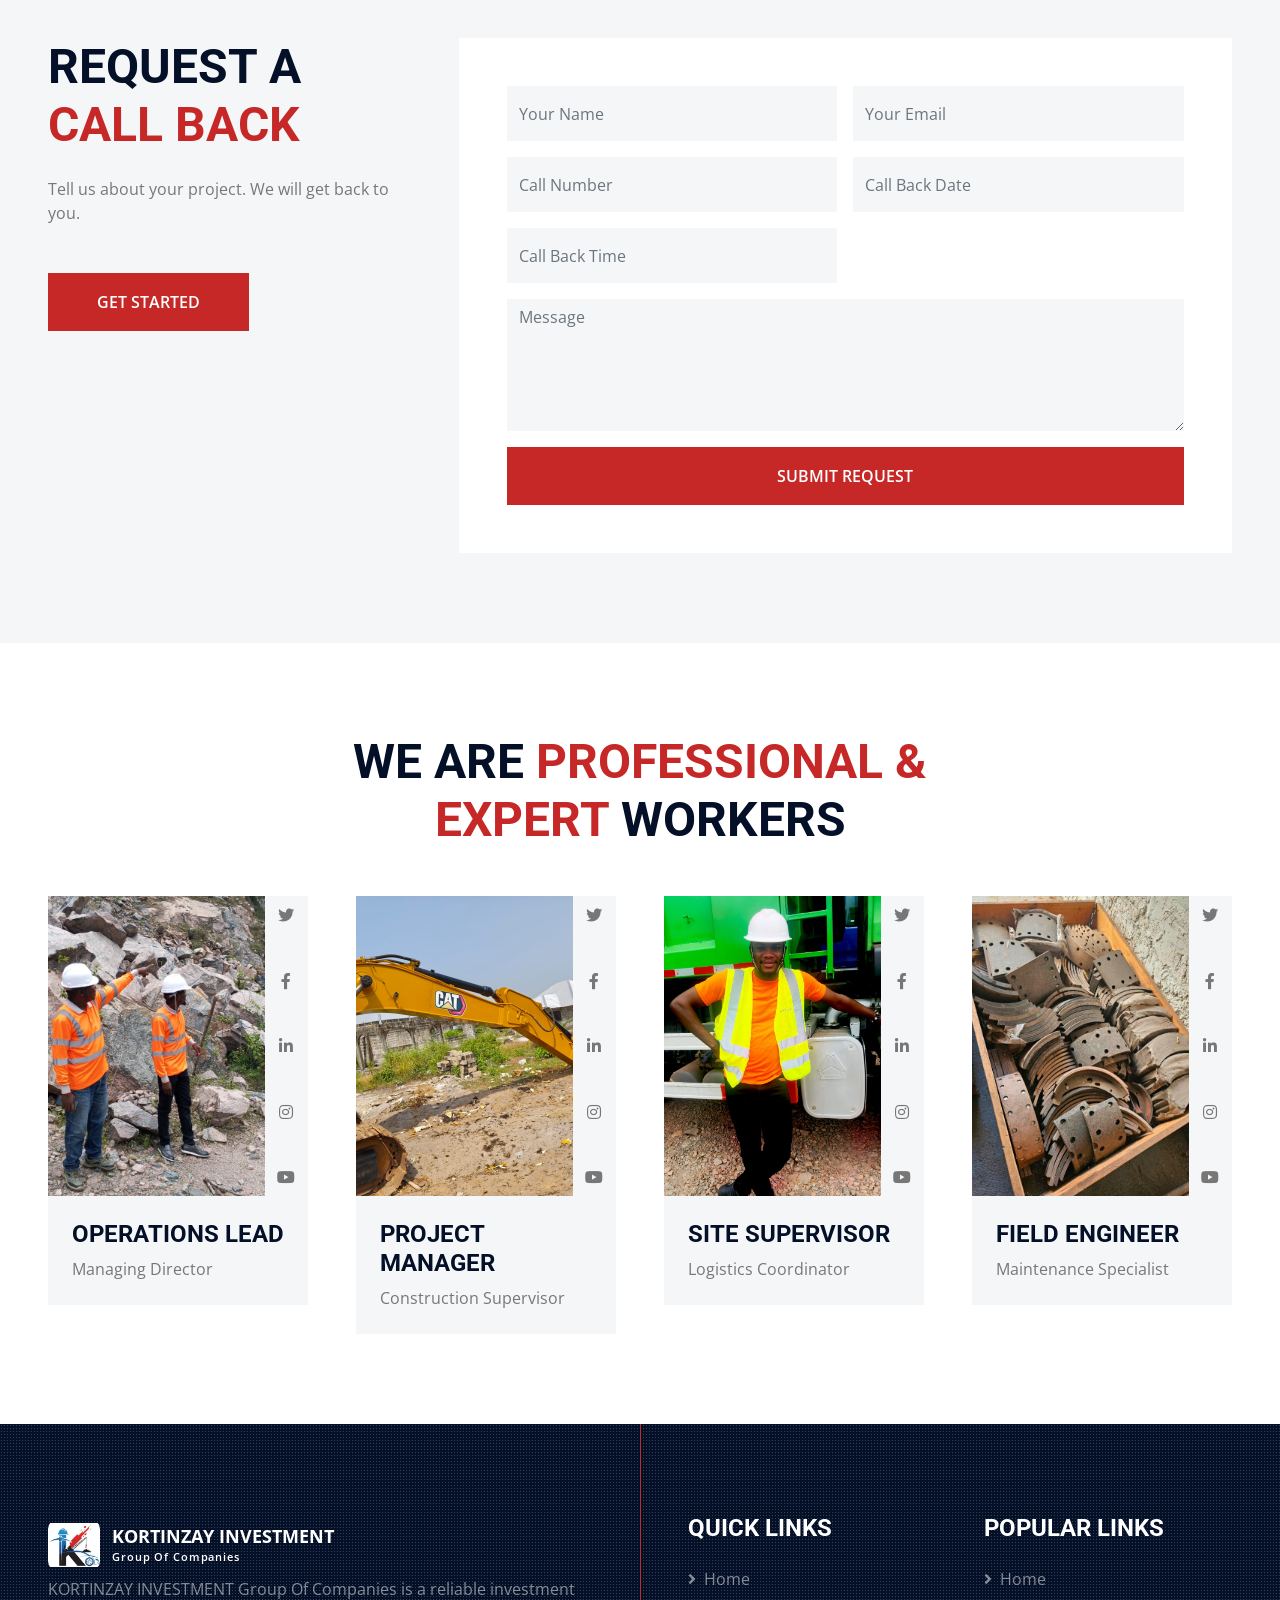
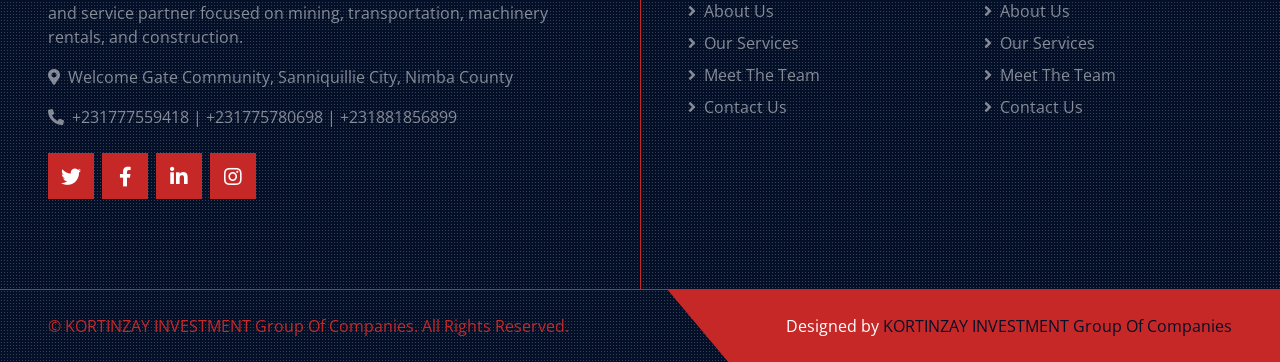
<file: about.html>
<!DOCTYPE html>
<html lang="en">

<head>
    <meta charset="utf-8">
    <title>KORTINZAY INVESTMENT Group Of Companies</title>
    <meta content="width=device-width, initial-scale=1.0" name="viewport">
    <meta content="KORTINZAY INVESTMENT Group Of Companies" name="keywords">
    <meta content="KORTINZAY INVESTMENT Group Of Companies" name="description">

    <!-- Favicon -->
    <link href="img/favicon.ico" rel="icon">

    <!-- Google Web Fonts -->
    <link rel="preconnect" href="https://fonts.gstatic.com">
    <link href="https://fonts.googleapis.com/css2?family=Open+Sans:wght@400;600&family=Roboto:wght@500;700&display=swap" rel="stylesheet"> 

    <!-- Icon Font Stylesheet -->
    <link href="https://cdnjs.cloudflare.com/ajax/libs/font-awesome/5.15.0/css/all.min.css" rel="stylesheet">
    <link href="https://cdn.jsdelivr.net/npm/bootstrap-icons@1.4.1/font/bootstrap-icons.css" rel="stylesheet">

    <!-- Libraries Stylesheet -->
    <link href="lib/owlcarousel/assets/owl.carousel.min.css" rel="stylesheet">
    <link href="lib/tempusdominus/css/tempusdominus-bootstrap-4.min.css" rel="stylesheet" />
    <link href="lib/lightbox/css/lightbox.min.css" rel="stylesheet">

    <!-- Customized Bootstrap Stylesheet -->
    <link href="css/bootstrap.min.css" rel="stylesheet">

    <!-- Template Stylesheet -->
    <link href="css/style.css" rel="stylesheet">
</head>

<body>
    <!-- Topbar Start -->
    <div class="container-fluid px-5 d-none d-lg-block">
        <div class="row gx-5">
            <div class="col-lg-4 text-center py-3">
                <div class="d-inline-flex align-items-center">
                    <i class="bi bi-geo-alt fs-1 text-primary me-3"></i>
                    <div class="text-start">
                        <h6 class="text-uppercase fw-bold">Our Office</h6>
                        <span>Welcome Gate Community, Sanniquillie City, Nimba County</span>
                    </div>
                </div>
            </div>
            <div class="col-lg-4 text-center border-start border-end py-3">
                <div class="d-inline-flex align-items-center">
                    <i class="bi bi-briefcase fs-1 text-primary me-3"></i>
                    <div class="text-start">
                        <h6 class="text-uppercase fw-bold">Our Services</h6>
                        <span>Mining, transport, machinery rental, construction</span>
                    </div>
                </div>
            </div>
            <div class="col-lg-4 text-center py-3">
                <div class="d-inline-flex align-items-center">
                    <i class="bi bi-phone-vibrate fs-1 text-primary me-3"></i>
                    <div class="text-start">
                        <h6 class="text-uppercase fw-bold">Call Us</h6>
                        <span>+231777559418 | +231775780698 | +231777559418 | +231775780698 | +231881856899</span>
                    </div>
                </div>
            </div>
        </div>
    </div>
    <!-- Topbar End -->


    <!-- Navbar Start -->
    <div class="container-fluid sticky-top bg-dark bg-light-radial shadow-sm px-5 pe-lg-0">
        <nav class="navbar navbar-expand-lg bg-dark bg-light-radial navbar-dark py-3 py-lg-0">
            <a href="index.html" class="navbar-brand">
                <img class="company-logo" src="img/KORTINZAY-INVESTMENT-LOGO.jpeg" alt="KORTINZAY Investment logo"><span class="company-name"><span>KORTINZAY INVESTMENT</span><small>Group Of Companies</small></span>
            </a>
            <button class="navbar-toggler" type="button" data-bs-toggle="collapse" data-bs-target="#navbarCollapse">
                <span class="navbar-toggler-icon"></span>
            </button>
            <div class="collapse navbar-collapse" id="navbarCollapse">
                <div class="navbar-nav ms-auto py-0">
                    <a href="index.html" class="nav-item nav-link">Home</a>
                    <a href="about.html" class="nav-item nav-link active">About</a>
                    <a href="service.html" class="nav-item nav-link">Service</a>
                    <div class="nav-item dropdown">
                        <a href="#" class="nav-link dropdown-toggle" data-bs-toggle="dropdown">Pages</a>
                        <div class="dropdown-menu m-0">
                            <a href="project.html" class="dropdown-item">Projects</a>
                            <a href="team.html" class="dropdown-item">Team</a>
                            <!--a href="testimonial.html" class="dropdown-item">Testimonial</a>
                            <a href="blog.html" class="dropdown-item">Blog Grid</a>
                            <a href="detail.html" class="dropdown-item">Blog Detail</a-->
                        </div>
                    </div>
                    <a href="contact.html" class="nav-item nav-link">Contact</a>
                    <a href="contact.html" class="nav-item nav-link bg-primary text-white px-5 ms-3 d-none d-lg-block">Get Started <i class="bi bi-arrow-right"></i></a>
                </div>
            </div>
        </nav>
    </div>
    <!-- Navbar End -->


    <!-- Page Header Start -->
    <div class="container-fluid page-header">
        <h1 class="display-3 text-uppercase text-white mb-3">About</h1>
        <div class="d-inline-flex text-white">
            <h6 class="text-uppercase m-0"><a href="">Home</a></h6>
            <h6 class="text-white m-0 px-3">/</h6>
            <h6 class="text-uppercase text-white m-0">About</h6>
        </div>
    </div>
    <!-- Page Header Start -->


    <!-- About Start -->
    <div class="container-fluid py-6 px-5">
        <div class="row g-5 align-items-stretch">
            <div class="col-lg-7">
                <h1 class="display-5 text-uppercase mb-4">About <span class="text-primary">Us</span></h1>
                <!--<h4 class="text-uppercase mb-3 text-body">A Liberian investment company focused on four key sectors.</h4>-->
                <p>Kortinzay Investment Group of Companies is a diversified company dedicated to delivering excellence across multiple 
                    industries, with a strong focus on innovation, sustainability, and reliability. We provide world-class services and 
                    solutions in construction, mining, transportation, machinery leasing, and investments.</p>
                <h3 class="text-uppercase mb-3">Core Values</h3>
                <ul class="row gx-3 gy-2 list-unstyled mb-4 core-values-list">
                    <li class="col-sm-6"><i class="fa fa-check text-primary me-2" aria-hidden="true"></i><span>Integrity and accountability</span></li>
                    <li class="col-sm-6"><i class="fa fa-check text-primary me-2" aria-hidden="true"></i><span>Professionalism and quality service</span></li>
                    <li class="col-sm-6"><i class="fa fa-check text-primary me-2" aria-hidden="true"></i><span>Health, safety and environmental responsibility</span></li>
                    <li class="col-sm-6"><i class="fa fa-check text-primary me-2" aria-hidden="true"></i><span>Teamwork and respect</span></li>
                    <li class="col-sm-6"><i class="fa fa-check text-primary me-2" aria-hidden="true"></i><span>Customer satisfaction</span></li>
                    <li class="col-sm-6"><i class="fa fa-check text-primary me-2" aria-hidden="true"></i><span>Innovation and efficiency</span></li>
                    <li class="col-sm-6"><i class="fa fa-check text-primary me-2" aria-hidden="true"></i><span>Community development and local participation</span></li>
                </ul>
                <div class="row g-4 mb-4">
                    <div class="col-md-6">
                        <div class="bg-light p-4 h-100">
                            <h4 class="text-uppercase mb-3">Vision</h4>
                            <p class="mb-0">To become a cornerstone in Liberia’s economic development, setting the benchmark for sustainable industrial growth in West Africa.</p>
                        </div>
                    </div>
                    <div class="col-md-6">
                        <div class="bg-light p-4 h-100">
                            <h4 class="text-uppercase mb-3">Mission</h4>
                            <p class="mb-0">Delivering value through responsible mining, quality construction, and dependable transportation, underpinned by innovation, local empowerment, and environmental stewardship.</p>
                        </div>
                    </div>
                </div>
                <!--<p>Location: Welcome Gate Community, Sanniquillie City, Nimba County. Contact: +231777559418 | +231775780698 | +231881856899.</p>-->
            </div>
            <div class="col-lg-5 about-image">
                <div class="position-relative bg-dark-radial h-100 ms-5">
                    <img src="img/about.jpg" alt="KORTINZAY industrial services">
                </div>
            </div>
        </div>
    </div>
    <!-- About End -->

    <!--div class="container-fluid py-6 px-5 bg-light" id="about-details">
        <div class="row g-5">
            <div class="col-12">
                <div class="bg-white p-5 rounded shadow-sm h-100">
                    <h2 class="text-uppercase mb-4">About Us</h2>
                    <p class="mb-0">Kortinzay Investment Group of Companies is a diversified company dedicated to delivering excellence across multiple industries, with a strong focus on innovation, sustainability, and reliability. We provide world-class services and solutions in construction, mining, transportation, machinery leasing, and investments.</p>
                </div>
            </div>
        </div>
    </div-->


    <!-- Appointment Start -->
    <div class="container-fluid bg-light py-6 px-5">
            <div class="row gx-5">
                <div class="col-lg-4 mb-5 mb-lg-0">
                    <div class="mb-4">
                        <h1 class="display-5 text-uppercase mb-4">Request A <span class="text-primary">Call Back</span></h1>
                    </div>
                    <p class="mb-5">Tell us about your project. We will get back to you.</p>
                    <a class="btn btn-primary py-3 px-5" href="contact.html">Get Started</a>
                </div>
                <div class="col-lg-8">
                    <div class="bg-white text-center p-5">
                        <form>
                            <div class="row g-3">
                                <div class="col-12 col-sm-6">
                                    <input type="text" class="form-control bg-light border-0" placeholder="Your Name" style="height: 55px;">
                                </div>
                                <div class="col-12 col-sm-6">
                                    <input type="email" class="form-control bg-light border-0" placeholder="Your Email" style="height: 55px;">
                                </div>
                                <div class="col-12 col-sm-6">
                                    <input type="tel" class="form-control bg-light border-0" placeholder="Call Number" style="height: 55px;">
                                </div>
                                <div class="col-12 col-sm-6">
                                    <div class="date" id="date" data-target-input="nearest">
                                        <input type="text"
                                            class="form-control bg-light border-0 datetimepicker-input"
                                            placeholder="Call Back Date" data-target="#date" data-toggle="datetimepicker" style="height: 55px;">
                                    </div>
                                </div>
                                <div class="col-12 col-sm-6">
                                    <div class="time" id="time" data-target-input="nearest">
                                        <input type="text"
                                            class="form-control bg-light border-0 datetimepicker-input"
                                            placeholder="Call Back Time" data-target="#time" data-toggle="datetimepicker" style="height: 55px;">
                                    </div>
                                </div>
                                <div class="col-12">
                                    <textarea class="form-control bg-light border-0" rows="5" placeholder="Message"></textarea>
                                </div>
                                <div class="col-12">
                                    <button class="btn btn-primary w-100 py-3" type="submit">Submit Request</button>
                                </div>
                            </div>
                        </form>
                    </div>
                </div>
            </div>
    </div>
    <!-- Appointment End -->


    <!-- Team Start -->
    <div class="container-fluid py-6 px-5">
        <div class="text-center mx-auto mb-5" style="max-width: 600px;">
            <h1 class="display-5 text-uppercase mb-4">We Are <span class="text-primary">Professional & Expert</span> Workers</h1>
        </div>
        <div class="row g-5">
            <div class="col-xl-3 col-lg-4 col-md-6">
                <div class="row g-0">
                    <div class="col-10" style="min-height: 300px;">
                        <div class="position-relative h-100">
                            <img class="position-absolute w-100 h-100" src="img/team-1.jpg" style="object-fit: cover;">
                        </div>
                    </div>
                    <div class="col-2">
                        <div class="h-100 d-flex flex-column align-items-center justify-content-between bg-light">
                            <a class="btn" href="#"><i class="fab fa-twitter"></i></a>
                            <a class="btn" href="#"><i class="fab fa-facebook-f"></i></a>
                            <a class="btn" href="#"><i class="fab fa-linkedin-in"></i></a>
                            <a class="btn" href="#"><i class="fab fa-instagram"></i></a>
                            <a class="btn" href="#"><i class="fab fa-youtube"></i></a>
                        </div>
                    </div>
                    <div class="col-12">
                        <div class="bg-light p-4">
                            <h4 class="text-uppercase">Operations Lead</h4>
                            <span>Managing Director</span>
                        </div>
                    </div>
                </div>
            </div>
            <div class="col-xl-3 col-lg-4 col-md-6">
                <div class="row g-0">
                    <div class="col-10" style="min-height: 300px;">
                        <div class="position-relative h-100">
                            <img class="position-absolute w-100 h-100" src="img/team-2.jpg" style="object-fit: cover;">
                        </div>
                    </div>
                    <div class="col-2">
                        <div class="h-100 d-flex flex-column align-items-center justify-content-between bg-light">
                            <a class="btn" href="#"><i class="fab fa-twitter"></i></a>
                            <a class="btn" href="#"><i class="fab fa-facebook-f"></i></a>
                            <a class="btn" href="#"><i class="fab fa-linkedin-in"></i></a>
                            <a class="btn" href="#"><i class="fab fa-instagram"></i></a>
                            <a class="btn" href="#"><i class="fab fa-youtube"></i></a>
                        </div>
                    </div>
                    <div class="col-12">
                        <div class="bg-light p-4">
                            <h4 class="text-uppercase">Project Manager</h4>
                            <span>Construction Supervisor</span>
                        </div>
                    </div>
                </div>
            </div>
            <div class="col-xl-3 col-lg-4 col-md-6">
                <div class="row g-0">
                    <div class="col-10" style="min-height: 300px;">
                        <div class="position-relative h-100">
                            <img class="position-absolute w-100 h-100" src="img/team-3.jpg" style="object-fit: cover;">
                        </div>
                    </div>
                    <div class="col-2">
                        <div class="h-100 d-flex flex-column align-items-center justify-content-between bg-light">
                            <a class="btn" href="#"><i class="fab fa-twitter"></i></a>
                            <a class="btn" href="#"><i class="fab fa-facebook-f"></i></a>
                            <a class="btn" href="#"><i class="fab fa-linkedin-in"></i></a>
                            <a class="btn" href="#"><i class="fab fa-instagram"></i></a>
                            <a class="btn" href="#"><i class="fab fa-youtube"></i></a>
                        </div>
                    </div>
                    <div class="col-12">
                        <div class="bg-light p-4">
                            <h4 class="text-uppercase">Site Supervisor</h4>
                            <span>Logistics Coordinator</span>
                        </div>
                    </div>
                </div>
            </div>
            <div class="col-xl-3 col-lg-4 col-md-6">
                <div class="row g-0">
                    <div class="col-10" style="min-height: 300px;">
                        <div class="position-relative h-100">
                            <img class="position-absolute w-100 h-100" src="img/team-4.jpg" style="object-fit: cover;">
                        </div>
                    </div>
                    <div class="col-2">
                        <div class="h-100 d-flex flex-column align-items-center justify-content-between bg-light">
                            <a class="btn" href="#"><i class="fab fa-twitter"></i></a>
                            <a class="btn" href="#"><i class="fab fa-facebook-f"></i></a>
                            <a class="btn" href="#"><i class="fab fa-linkedin-in"></i></a>
                            <a class="btn" href="#"><i class="fab fa-instagram"></i></a>
                            <a class="btn" href="#"><i class="fab fa-youtube"></i></a>
                        </div>
                    </div>
                    <div class="col-12">
                        <div class="bg-light p-4">
                            <h4 class="text-uppercase">Field Engineer</h4>
                            <span>Maintenance Specialist</span>
                        </div>
                    </div>
                </div>
            </div>
        </div>
    </div>
    <!-- Team End -->
    

    <!-- Footer Start -->
    <div class="footer container-fluid position-relative bg-dark bg-light-radial text-white-50 py-6 px-5">
        <div class="row g-5">
            <div class="col-lg-6 pe-lg-5">
                <a href="index.html" class="navbar-brand">
                    <img class="company-logo" src="img/KORTINZAY-INVESTMENT-LOGO.jpeg" alt="KORTINZAY Investment logo"><span class="company-name"><span>KORTINZAY INVESTMENT</span><small>Group Of Companies</small></span>
                </a>
                <p>KORTINZAY INVESTMENT Group Of Companies is a reliable investment and service partner focused on mining, transportation, machinery rentals, and construction.</p>
                <p><i class="fa fa-map-marker-alt me-2"></i>Welcome Gate Community, Sanniquillie City, Nimba County</p>
                <p><i class="fa fa-phone-alt me-2"></i>+231777559418 | +231775780698 | +231881856899</p>
                <div class="d-flex justify-content-start mt-4">
                    <a class="btn btn-lg btn-primary btn-lg-square rounded-0 me-2" href="#"><i class="fab fa-twitter"></i></a>
                    <a class="btn btn-lg btn-primary btn-lg-square rounded-0 me-2" href="#"><i class="fab fa-facebook-f"></i></a>
                    <a class="btn btn-lg btn-primary btn-lg-square rounded-0 me-2" href="#"><i class="fab fa-linkedin-in"></i></a>
                    <a class="btn btn-lg btn-primary btn-lg-square rounded-0" href="#"><i class="fab fa-instagram"></i></a>
                </div>
            </div>
            <div class="col-lg-6 ps-lg-5">
                <div class="row g-5">
                    <div class="col-sm-6">
                        <h4 class="text-white text-uppercase mb-4">Quick Links</h4>
                        <div class="d-flex flex-column justify-content-start">
                            <a class="text-white-50 mb-2" href="index.html"><i class="fa fa-angle-right me-2"></i>Home</a>
                            <a class="text-white-50 mb-2" href="about.html"><i class="fa fa-angle-right me-2"></i>About Us</a>
                            <a class="text-white-50 mb-2" href="service.html"><i class="fa fa-angle-right me-2"></i>Our Services</a>
                            <a class="text-white-50 mb-2" href="team.html"><i class="fa fa-angle-right me-2"></i>Meet The Team</a>
                            <a class="text-white-50" href="contact.html"><i class="fa fa-angle-right me-2"></i>Contact Us</a>
                        </div>
                    </div>
                    <div class="col-sm-6">
                        <h4 class="text-white text-uppercase mb-4">Popular Links</h4>
                        <div class="d-flex flex-column justify-content-start">
                            <a class="text-white-50 mb-2" href="index.html"><i class="fa fa-angle-right me-2"></i>Home</a>
                            <a class="text-white-50 mb-2" href="about.html"><i class="fa fa-angle-right me-2"></i>About Us</a>
                            <a class="text-white-50 mb-2" href="service.html"><i class="fa fa-angle-right me-2"></i>Our Services</a>
                            <a class="text-white-50 mb-2" href="team.html"><i class="fa fa-angle-right me-2"></i>Meet The Team</a>
                            <a class="text-white-50" href="contact.html"><i class="fa fa-angle-right me-2"></i>Contact Us</a>
                        </div>
                    </div>
                </div>
            </div>
        </div>
    </div>
    <div class="container-fluid bg-dark bg-light-radial text-white border-top border-primary px-0">
        <div class="d-flex flex-column flex-md-row justify-content-between">
            <div class="py-4 px-5 text-center text-md-start">
                <p class="mb-0">&copy; <a class="text-primary" href="#">KORTINZAY INVESTMENT Group Of Companies</a>. All Rights Reserved.</p>
            </div>
            <div class="py-4 px-5 bg-primary footer-shape position-relative text-center text-md-end">
                <p class="mb-0">Designed by <a class="text-dark" href="https://htmlcodex.com">KORTINZAY INVESTMENT Group Of Companies</a></p>
            </div>
        </div>
    </div>
    <!-- Footer End -->


    <!-- Back to Top -->
    <a href="#" class="btn btn-lg btn-primary btn-lg-square back-to-top"><i class="bi bi-arrow-up"></i></a>


    <!-- JavaScript Libraries -->
    <script src="https://code.jquery.com/jquery-3.4.1.min.js"></script>
    <script src="https://cdn.jsdelivr.net/npm/bootstrap@5.0.0/dist/js/bootstrap.bundle.min.js"></script>
    <script src="lib/easing/easing.min.js"></script>
    <script src="lib/waypoints/waypoints.min.js"></script>
    <script src="lib/owlcarousel/owl.carousel.min.js"></script>
    <script src="lib/tempusdominus/js/moment.min.js"></script>
    <script src="lib/tempusdominus/js/moment-timezone.min.js"></script>
    <script src="lib/tempusdominus/js/tempusdominus-bootstrap-4.min.js"></script>
    <script src="lib/isotope/isotope.pkgd.min.js"></script>
    <script src="lib/lightbox/js/lightbox.min.js"></script>

    <!-- Template Javascript -->
    <script src="js/main.js"></script>
</body>

</html>
</file>
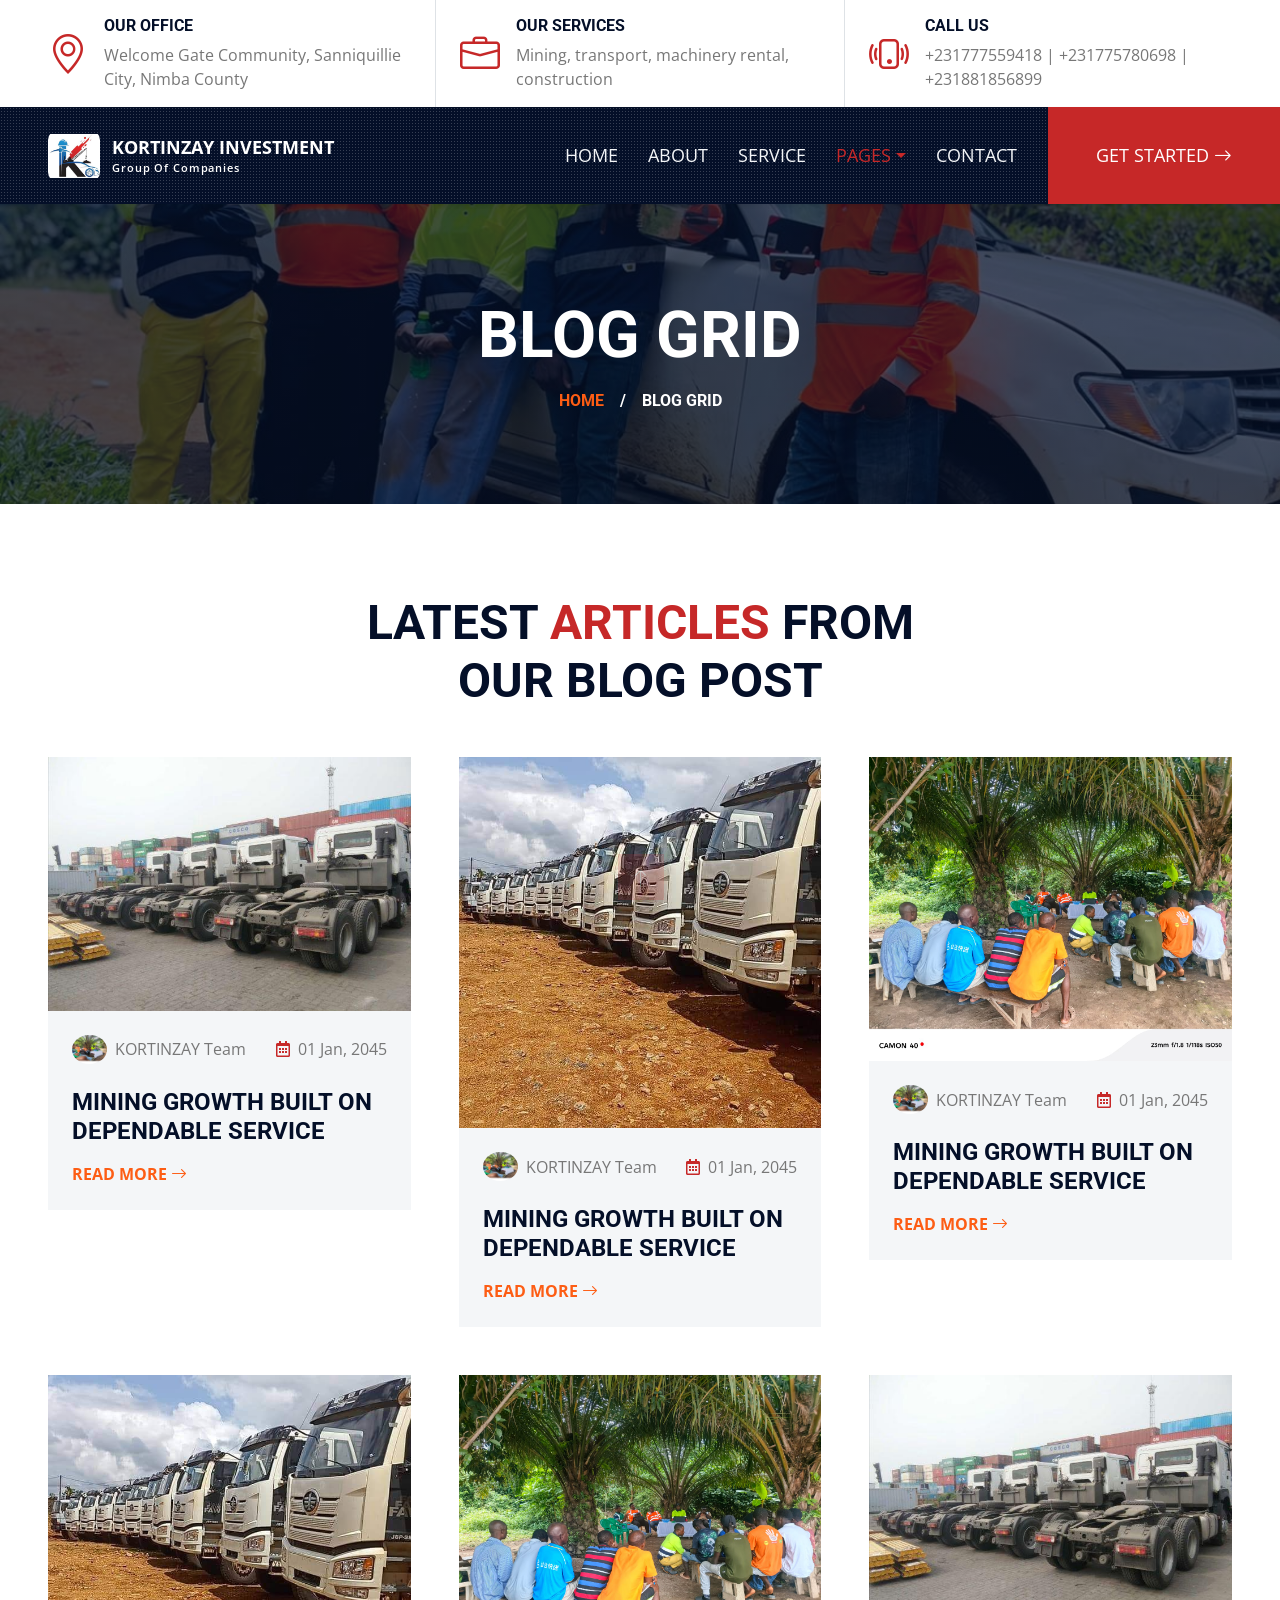
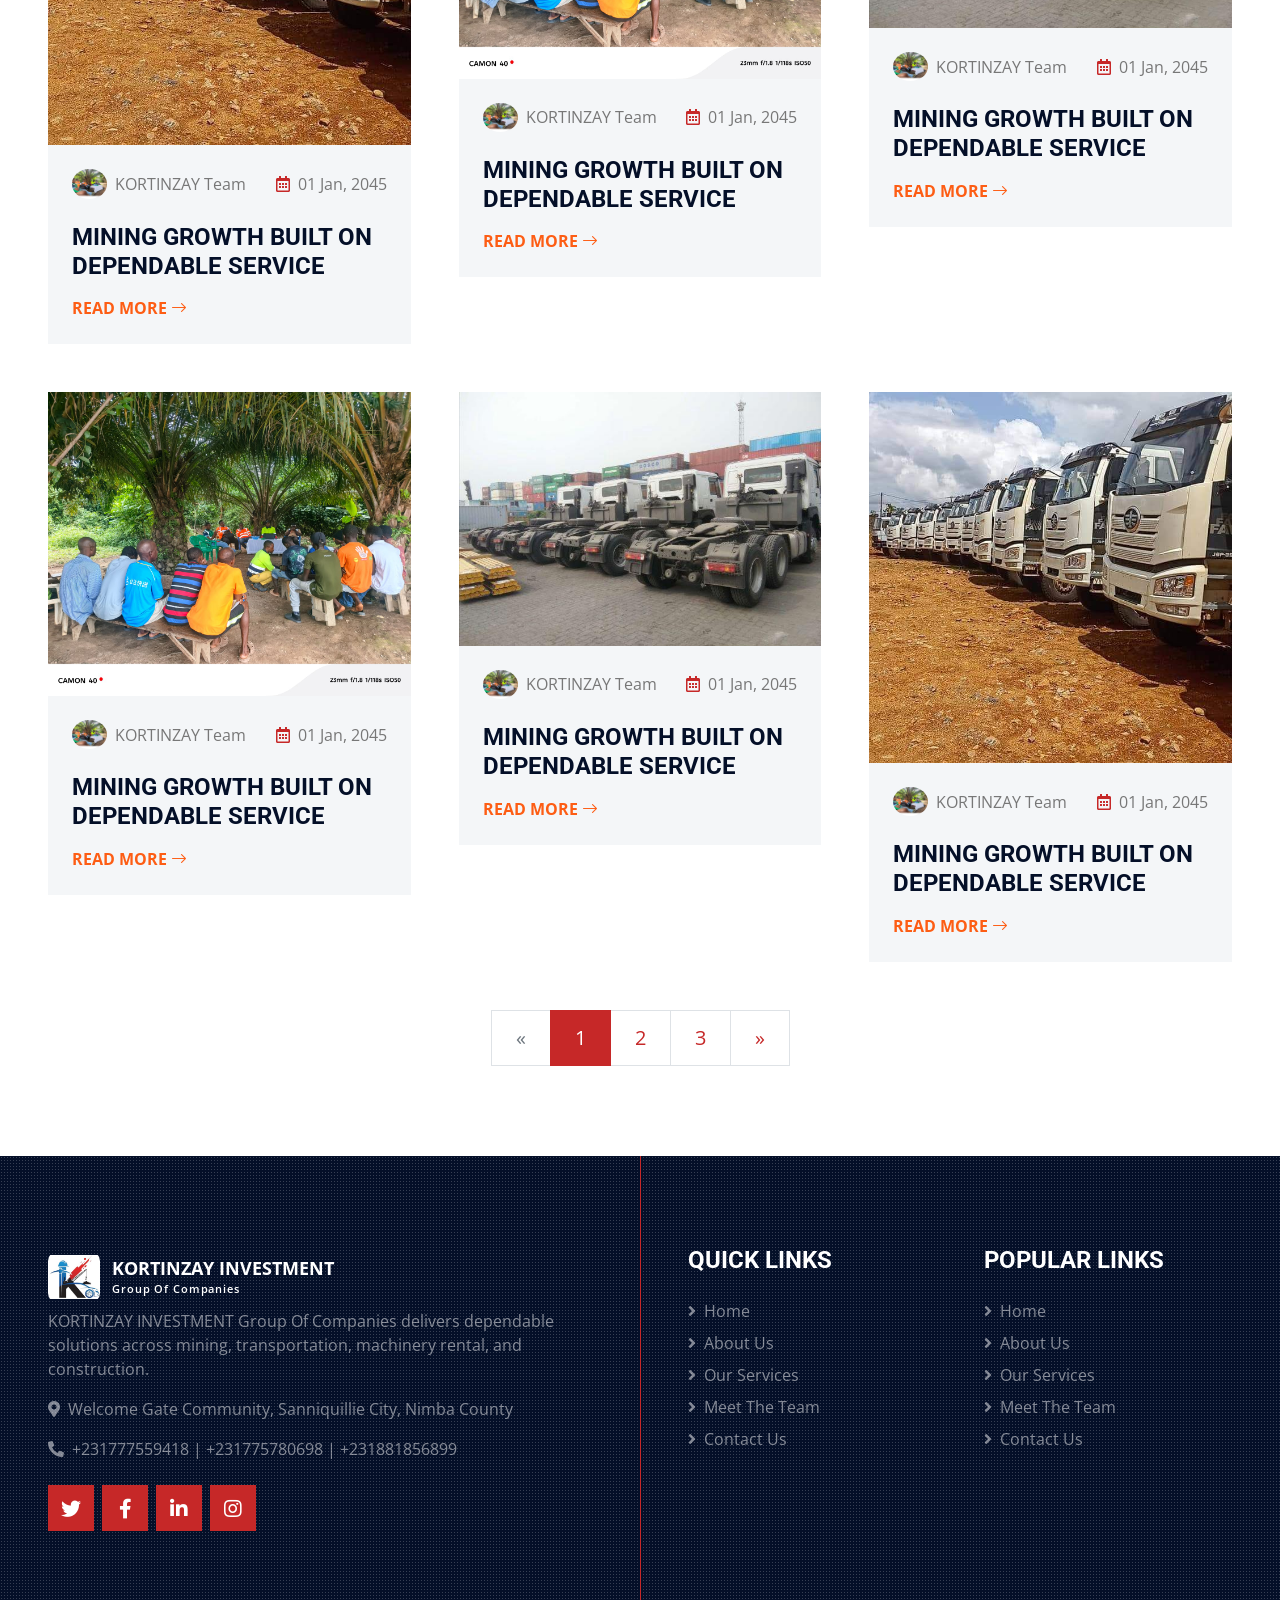
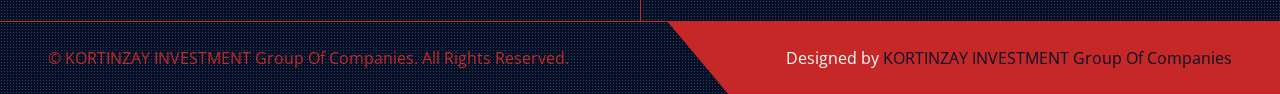
<file: blog.html>
<!DOCTYPE html>
<html lang="en">

<head>
    <meta charset="utf-8">
    <title>KORTINZAY INVESTMENT Group Of Companies</title>
    <meta content="width=device-width, initial-scale=1.0" name="viewport">
    <meta content="KORTINZAY INVESTMENT Group Of Companies" name="keywords">
    <meta content="KORTINZAY INVESTMENT Group Of Companies" name="description">

    <!-- Favicon -->
    <link href="img/favicon.ico" rel="icon">

    <!-- Google Web Fonts -->
    <link rel="preconnect" href="https://fonts.gstatic.com">
    <link href="https://fonts.googleapis.com/css2?family=Open+Sans:wght@400;600&family=Roboto:wght@500;700&display=swap" rel="stylesheet"> 

    <!-- Icon Font Stylesheet -->
    <link href="https://cdnjs.cloudflare.com/ajax/libs/font-awesome/5.15.0/css/all.min.css" rel="stylesheet">
    <link href="https://cdn.jsdelivr.net/npm/bootstrap-icons@1.4.1/font/bootstrap-icons.css" rel="stylesheet">

    <!-- Libraries Stylesheet -->
    <link href="lib/owlcarousel/assets/owl.carousel.min.css" rel="stylesheet">
    <link href="lib/tempusdominus/css/tempusdominus-bootstrap-4.min.css" rel="stylesheet" />
    <link href="lib/lightbox/css/lightbox.min.css" rel="stylesheet">

    <!-- Customized Bootstrap Stylesheet -->
    <link href="css/bootstrap.min.css" rel="stylesheet">

    <!-- Template Stylesheet -->
    <link href="css/style.css" rel="stylesheet">
</head>

<body>
    <!-- Topbar Start -->
    <div class="container-fluid px-5 d-none d-lg-block">
        <div class="row gx-5">
            <div class="col-lg-4 text-center py-3">
                <div class="d-inline-flex align-items-center">
                    <i class="bi bi-geo-alt fs-1 text-primary me-3"></i>
                    <div class="text-start">
                        <h6 class="text-uppercase fw-bold">Our Office</h6>
                        <span>Welcome Gate Community, Sanniquillie City, Nimba County</span>
                    </div>
                </div>
            </div>
            <div class="col-lg-4 text-center border-start border-end py-3">
                <div class="d-inline-flex align-items-center">
                    <i class="bi bi-briefcase fs-1 text-primary me-3"></i>
                    <div class="text-start">
                        <h6 class="text-uppercase fw-bold">Our Services</h6>
                        <span>Mining, transport, machinery rental, construction</span>
                    </div>
                </div>
            </div>
            <div class="col-lg-4 text-center py-3">
                <div class="d-inline-flex align-items-center">
                    <i class="bi bi-phone-vibrate fs-1 text-primary me-3"></i>
                    <div class="text-start">
                        <h6 class="text-uppercase fw-bold">Call Us</h6>
                        <span>+231777559418 | +231775780698 | +231881856899</span>
                    </div>
                </div>
            </div>
        </div>
    </div>
    <!-- Topbar End -->


    <!-- Navbar Start -->
    <div class="container-fluid sticky-top bg-dark bg-light-radial shadow-sm px-5 pe-lg-0">
        <nav class="navbar navbar-expand-lg bg-dark bg-light-radial navbar-dark py-3 py-lg-0">
            <a href="index.html" class="navbar-brand">
                <img class="company-logo" src="img/KORTINZAY-INVESTMENT-LOGO.jpeg" alt="KORTINZAY Investment logo"><span class="company-name"><span>KORTINZAY INVESTMENT</span><small>Group Of Companies</small></span>
            </a>
            <button class="navbar-toggler" type="button" data-bs-toggle="collapse" data-bs-target="#navbarCollapse">
                <span class="navbar-toggler-icon"></span>
            </button>
            <div class="collapse navbar-collapse" id="navbarCollapse">
                <div class="navbar-nav ms-auto py-0">
                    <a href="index.html" class="nav-item nav-link">Home</a>
                    <a href="about.html" class="nav-item nav-link">About</a>
                    <a href="service.html" class="nav-item nav-link">Service</a>
                    <div class="nav-item dropdown">
                        <a href="#" class="nav-link dropdown-toggle active" data-bs-toggle="dropdown">Pages</a>
                        <div class="dropdown-menu m-0">
                            <a href="project.html" class="dropdown-item">Projects</a>
                            <a href="team.html" class="dropdown-item">The Team</a>
                            <a href="testimonial.html" class="dropdown-item">Testimonial</a>
                            <a href="blog.html" class="dropdown-item active">Blog Grid</a>
                            <a href="detail.html" class="dropdown-item">Blog Detail</a>
                        </div>
                    </div>
                    <a href="contact.html" class="nav-item nav-link">Contact</a>
                    <a href="contact.html" class="nav-item nav-link bg-primary text-white px-5 ms-3 d-none d-lg-block">Get Started <i class="bi bi-arrow-right"></i></a>
                </div>
            </div>
        </nav>
    </div>
    <!-- Navbar End -->


    <!-- Page Header Start -->
    <div class="container-fluid page-header">
        <h1 class="display-3 text-uppercase text-white mb-3">Blog Grid</h1>
        <div class="d-inline-flex text-white">
            <h6 class="text-uppercase m-0"><a href="">Home</a></h6>
            <h6 class="text-white m-0 px-3">/</h6>
            <h6 class="text-uppercase text-white m-0">Blog Grid</h6>
        </div>
    </div>
    <!-- Page Header Start -->


    <!-- Blog Start -->
    <div class="container-fluid py-6 px-5">
        <div class="text-center mx-auto mb-5" style="max-width: 600px;">
            <h1 class="display-5 text-uppercase mb-4">Latest <span class="text-primary">Articles</span> From Our Blog Post</h1>
        </div>
        <div class="row g-5">
            <div class="col-lg-4 col-md-6">
                <div class="bg-light">
                    <img class="img-fluid" src="img/blog-1.jpg" alt="">
                    <div class="p-4">
                        <div class="d-flex justify-content-between mb-4">
                            <div class="d-flex align-items-center">
                                <img class="rounded-circle me-2" src="img/user.jpg" width="35" height="35" alt="">
                                <span>KORTINZAY Team</span>
                            </div>
                            <div class="d-flex align-items-center">
                                <span class="ms-3"><i class="far fa-calendar-alt text-primary me-2"></i>01 Jan, 2045</span>
                            </div>
                        </div>
                        <h4 class="text-uppercase mb-3">Mining growth built on dependable service</h4>
                        <a class="text-uppercase fw-bold" href="">Read More <i class="bi bi-arrow-right"></i></a>
                    </div>
                </div>
            </div>
            <div class="col-lg-4 col-md-6">
                <div class="bg-light">
                    <img class="img-fluid" src="img/blog-2.jpg" alt="">
                    <div class="p-4">
                        <div class="d-flex justify-content-between mb-4">
                            <div class="d-flex align-items-center">
                                <img class="rounded-circle me-2" src="img/user.jpg" width="35" height="35" alt="">
                                <span>KORTINZAY Team</span>
                            </div>
                            <div class="d-flex align-items-center">
                                <span class="ms-3"><i class="far fa-calendar-alt text-primary me-2"></i>01 Jan, 2045</span>
                            </div>
                        </div>
                        <h4 class="text-uppercase mb-3">Mining growth built on dependable service</h4>
                        <a class="text-uppercase fw-bold" href="">Read More <i class="bi bi-arrow-right"></i></a>
                    </div>
                </div>
            </div>
            <div class="col-lg-4 col-md-6">
                <div class="bg-light">
                    <img class="img-fluid" src="img/blog-3.jpg" alt="">
                    <div class="p-4">
                        <div class="d-flex justify-content-between mb-4">
                            <div class="d-flex align-items-center">
                                <img class="rounded-circle me-2" src="img/user.jpg" width="35" height="35" alt="">
                                <span>KORTINZAY Team</span>
                            </div>
                            <div class="d-flex align-items-center">
                                <span class="ms-3"><i class="far fa-calendar-alt text-primary me-2"></i>01 Jan, 2045</span>
                            </div>
                        </div>
                        <h4 class="text-uppercase mb-3">Mining growth built on dependable service</h4>
                        <a class="text-uppercase fw-bold" href="">Read More <i class="bi bi-arrow-right"></i></a>
                    </div>
                </div>
            </div>
            <div class="col-lg-4 col-md-6">
                <div class="bg-light">
                    <img class="img-fluid" src="img/blog-2.jpg" alt="">
                    <div class="p-4">
                        <div class="d-flex justify-content-between mb-4">
                            <div class="d-flex align-items-center">
                                <img class="rounded-circle me-2" src="img/user.jpg" width="35" height="35" alt="">
                                <span>KORTINZAY Team</span>
                            </div>
                            <div class="d-flex align-items-center">
                                <span class="ms-3"><i class="far fa-calendar-alt text-primary me-2"></i>01 Jan, 2045</span>
                            </div>
                        </div>
                        <h4 class="text-uppercase mb-3">Mining growth built on dependable service</h4>
                        <a class="text-uppercase fw-bold" href="">Read More <i class="bi bi-arrow-right"></i></a>
                    </div>
                </div>
            </div>
            <div class="col-lg-4 col-md-6">
                <div class="bg-light">
                    <img class="img-fluid" src="img/blog-3.jpg" alt="">
                    <div class="p-4">
                        <div class="d-flex justify-content-between mb-4">
                            <div class="d-flex align-items-center">
                                <img class="rounded-circle me-2" src="img/user.jpg" width="35" height="35" alt="">
                                <span>KORTINZAY Team</span>
                            </div>
                            <div class="d-flex align-items-center">
                                <span class="ms-3"><i class="far fa-calendar-alt text-primary me-2"></i>01 Jan, 2045</span>
                            </div>
                        </div>
                        <h4 class="text-uppercase mb-3">Mining growth built on dependable service</h4>
                        <a class="text-uppercase fw-bold" href="">Read More <i class="bi bi-arrow-right"></i></a>
                    </div>
                </div>
            </div>
            <div class="col-lg-4 col-md-6">
                <div class="bg-light">
                    <img class="img-fluid" src="img/blog-1.jpg" alt="">
                    <div class="p-4">
                        <div class="d-flex justify-content-between mb-4">
                            <div class="d-flex align-items-center">
                                <img class="rounded-circle me-2" src="img/user.jpg" width="35" height="35" alt="">
                                <span>KORTINZAY Team</span>
                            </div>
                            <div class="d-flex align-items-center">
                                <span class="ms-3"><i class="far fa-calendar-alt text-primary me-2"></i>01 Jan, 2045</span>
                            </div>
                        </div>
                        <h4 class="text-uppercase mb-3">Mining growth built on dependable service</h4>
                        <a class="text-uppercase fw-bold" href="">Read More <i class="bi bi-arrow-right"></i></a>
                    </div>
                </div>
            </div>
            <div class="col-lg-4 col-md-6">
                <div class="bg-light">
                    <img class="img-fluid" src="img/blog-3.jpg" alt="">
                    <div class="p-4">
                        <div class="d-flex justify-content-between mb-4">
                            <div class="d-flex align-items-center">
                                <img class="rounded-circle me-2" src="img/user.jpg" width="35" height="35" alt="">
                                <span>KORTINZAY Team</span>
                            </div>
                            <div class="d-flex align-items-center">
                                <span class="ms-3"><i class="far fa-calendar-alt text-primary me-2"></i>01 Jan, 2045</span>
                            </div>
                        </div>
                        <h4 class="text-uppercase mb-3">Mining growth built on dependable service</h4>
                        <a class="text-uppercase fw-bold" href="">Read More <i class="bi bi-arrow-right"></i></a>
                    </div>
                </div>
            </div>
            <div class="col-lg-4 col-md-6">
                <div class="bg-light">
                    <img class="img-fluid" src="img/blog-1.jpg" alt="">
                    <div class="p-4">
                        <div class="d-flex justify-content-between mb-4">
                            <div class="d-flex align-items-center">
                                <img class="rounded-circle me-2" src="img/user.jpg" width="35" height="35" alt="">
                                <span>KORTINZAY Team</span>
                            </div>
                            <div class="d-flex align-items-center">
                                <span class="ms-3"><i class="far fa-calendar-alt text-primary me-2"></i>01 Jan, 2045</span>
                            </div>
                        </div>
                        <h4 class="text-uppercase mb-3">Mining growth built on dependable service</h4>
                        <a class="text-uppercase fw-bold" href="">Read More <i class="bi bi-arrow-right"></i></a>
                    </div>
                </div>
            </div>
            <div class="col-lg-4 col-md-6">
                <div class="bg-light">
                    <img class="img-fluid" src="img/blog-2.jpg" alt="">
                    <div class="p-4">
                        <div class="d-flex justify-content-between mb-4">
                            <div class="d-flex align-items-center">
                                <img class="rounded-circle me-2" src="img/user.jpg" width="35" height="35" alt="">
                                <span>KORTINZAY Team</span>
                            </div>
                            <div class="d-flex align-items-center">
                                <span class="ms-3"><i class="far fa-calendar-alt text-primary me-2"></i>01 Jan, 2045</span>
                            </div>
                        </div>
                        <h4 class="text-uppercase mb-3">Mining growth built on dependable service</h4>
                        <a class="text-uppercase fw-bold" href="">Read More <i class="bi bi-arrow-right"></i></a>
                    </div>
                </div>
            </div>
            <div class="col-12">
                <nav aria-label="Page navigation">
                  <ul class="pagination pagination-lg justify-content-center m-0">
                    <li class="page-item disabled">
                      <a class="page-link rounded-0" href="#" aria-label="Previous">
                        <span aria-hidden="true">&laquo;</span>
                        <span class="sr-only">Previous</span>
                      </a>
                    </li>
                    <li class="page-item active"><a class="page-link" href="#">1</a></li>
                    <li class="page-item"><a class="page-link" href="#">2</a></li>
                    <li class="page-item"><a class="page-link" href="#">3</a></li>
                    <li class="page-item">
                      <a class="page-link rounded-0" href="#" aria-label="Next">
                        <span aria-hidden="true">&raquo;</span>
                        <span class="sr-only">Next</span>
                      </a>
                    </li>
                  </ul>
                </nav>
            </div>
        </div>
    </div>
    <!-- Blog End -->
    

    <!-- Footer Start -->
    <div class="footer container-fluid position-relative bg-dark bg-light-radial text-white-50 py-6 px-5">
        <div class="row g-5">
            <div class="col-lg-6 pe-lg-5">
                <a href="index.html" class="navbar-brand">
                    <img class="company-logo" src="img/KORTINZAY-INVESTMENT-LOGO.jpeg" alt="KORTINZAY Investment logo"><span class="company-name"><span>KORTINZAY INVESTMENT</span><small>Group Of Companies</small></span>
                </a>
                <p>KORTINZAY INVESTMENT Group Of Companies delivers dependable solutions across mining, transportation, machinery rental, and construction.</p>
                <p><i class="fa fa-map-marker-alt me-2"></i>Welcome Gate Community, Sanniquillie City, Nimba County</p>
                <p><i class="fa fa-phone-alt me-2"></i>+231777559418 | +231775780698 | +231881856899</p>
                <div class="d-flex justify-content-start mt-4">
                    <a class="btn btn-lg btn-primary btn-lg-square rounded-0 me-2" href="#"><i class="fab fa-twitter"></i></a>
                    <a class="btn btn-lg btn-primary btn-lg-square rounded-0 me-2" href="#"><i class="fab fa-facebook-f"></i></a>
                    <a class="btn btn-lg btn-primary btn-lg-square rounded-0 me-2" href="#"><i class="fab fa-linkedin-in"></i></a>
                    <a class="btn btn-lg btn-primary btn-lg-square rounded-0" href="#"><i class="fab fa-instagram"></i></a>
                </div>
            </div>
            <div class="col-lg-6 ps-lg-5">
                <div class="row g-5">
                    <div class="col-sm-6">
                        <h4 class="text-white text-uppercase mb-4">Quick Links</h4>
                        <div class="d-flex flex-column justify-content-start">
                            <a class="text-white-50 mb-2" href="index.html"><i class="fa fa-angle-right me-2"></i>Home</a>
                            <a class="text-white-50 mb-2" href="about.html"><i class="fa fa-angle-right me-2"></i>About Us</a>
                            <a class="text-white-50 mb-2" href="service.html"><i class="fa fa-angle-right me-2"></i>Our Services</a>
                            <a class="text-white-50 mb-2" href="team.html"><i class="fa fa-angle-right me-2"></i>Meet The Team</a>
                            <a class="text-white-50" href="contact.html"><i class="fa fa-angle-right me-2"></i>Contact Us</a>
                        </div>
                    </div>
                    <div class="col-sm-6">
                        <h4 class="text-white text-uppercase mb-4">Popular Links</h4>
                        <div class="d-flex flex-column justify-content-start">
                            <a class="text-white-50 mb-2" href="index.html"><i class="fa fa-angle-right me-2"></i>Home</a>
                            <a class="text-white-50 mb-2" href="about.html"><i class="fa fa-angle-right me-2"></i>About Us</a>
                            <a class="text-white-50 mb-2" href="service.html"><i class="fa fa-angle-right me-2"></i>Our Services</a>
                            <a class="text-white-50 mb-2" href="team.html"><i class="fa fa-angle-right me-2"></i>Meet The Team</a>
                            <a class="text-white-50" href="contact.html"><i class="fa fa-angle-right me-2"></i>Contact Us</a>
                        </div>
                    </div>
                </div>
            </div>
        </div>
    </div>
    <div class="container-fluid bg-dark bg-light-radial text-white border-top border-primary px-0">
        <div class="d-flex flex-column flex-md-row justify-content-between">
            <div class="py-4 px-5 text-center text-md-start">
                <p class="mb-0">&copy; <a class="text-primary" href="#">KORTINZAY INVESTMENT Group Of Companies</a>. All Rights Reserved.</p>
            </div>
            <div class="py-4 px-5 bg-primary footer-shape position-relative text-center text-md-end">
                <p class="mb-0">Designed by <a class="text-dark" href="https://htmlcodex.com">KORTINZAY INVESTMENT Group Of Companies</a></p>
            </div>
        </div>
    </div>
    <!-- Footer End -->


    <!-- Back to Top -->
    <a href="#" class="btn btn-lg btn-primary btn-lg-square back-to-top"><i class="bi bi-arrow-up"></i></a>


    <!-- JavaScript Libraries -->
    <script src="https://code.jquery.com/jquery-3.4.1.min.js"></script>
    <script src="https://cdn.jsdelivr.net/npm/bootstrap@5.0.0/dist/js/bootstrap.bundle.min.js"></script>
    <script src="lib/easing/easing.min.js"></script>
    <script src="lib/waypoints/waypoints.min.js"></script>
    <script src="lib/owlcarousel/owl.carousel.min.js"></script>
    <script src="lib/tempusdominus/js/moment.min.js"></script>
    <script src="lib/tempusdominus/js/moment-timezone.min.js"></script>
    <script src="lib/tempusdominus/js/tempusdominus-bootstrap-4.min.js"></script>
    <script src="lib/isotope/isotope.pkgd.min.js"></script>
    <script src="lib/lightbox/js/lightbox.min.js"></script>

    <!-- Template Javascript -->
    <script src="js/main.js"></script>
</body>

</html>
</file>
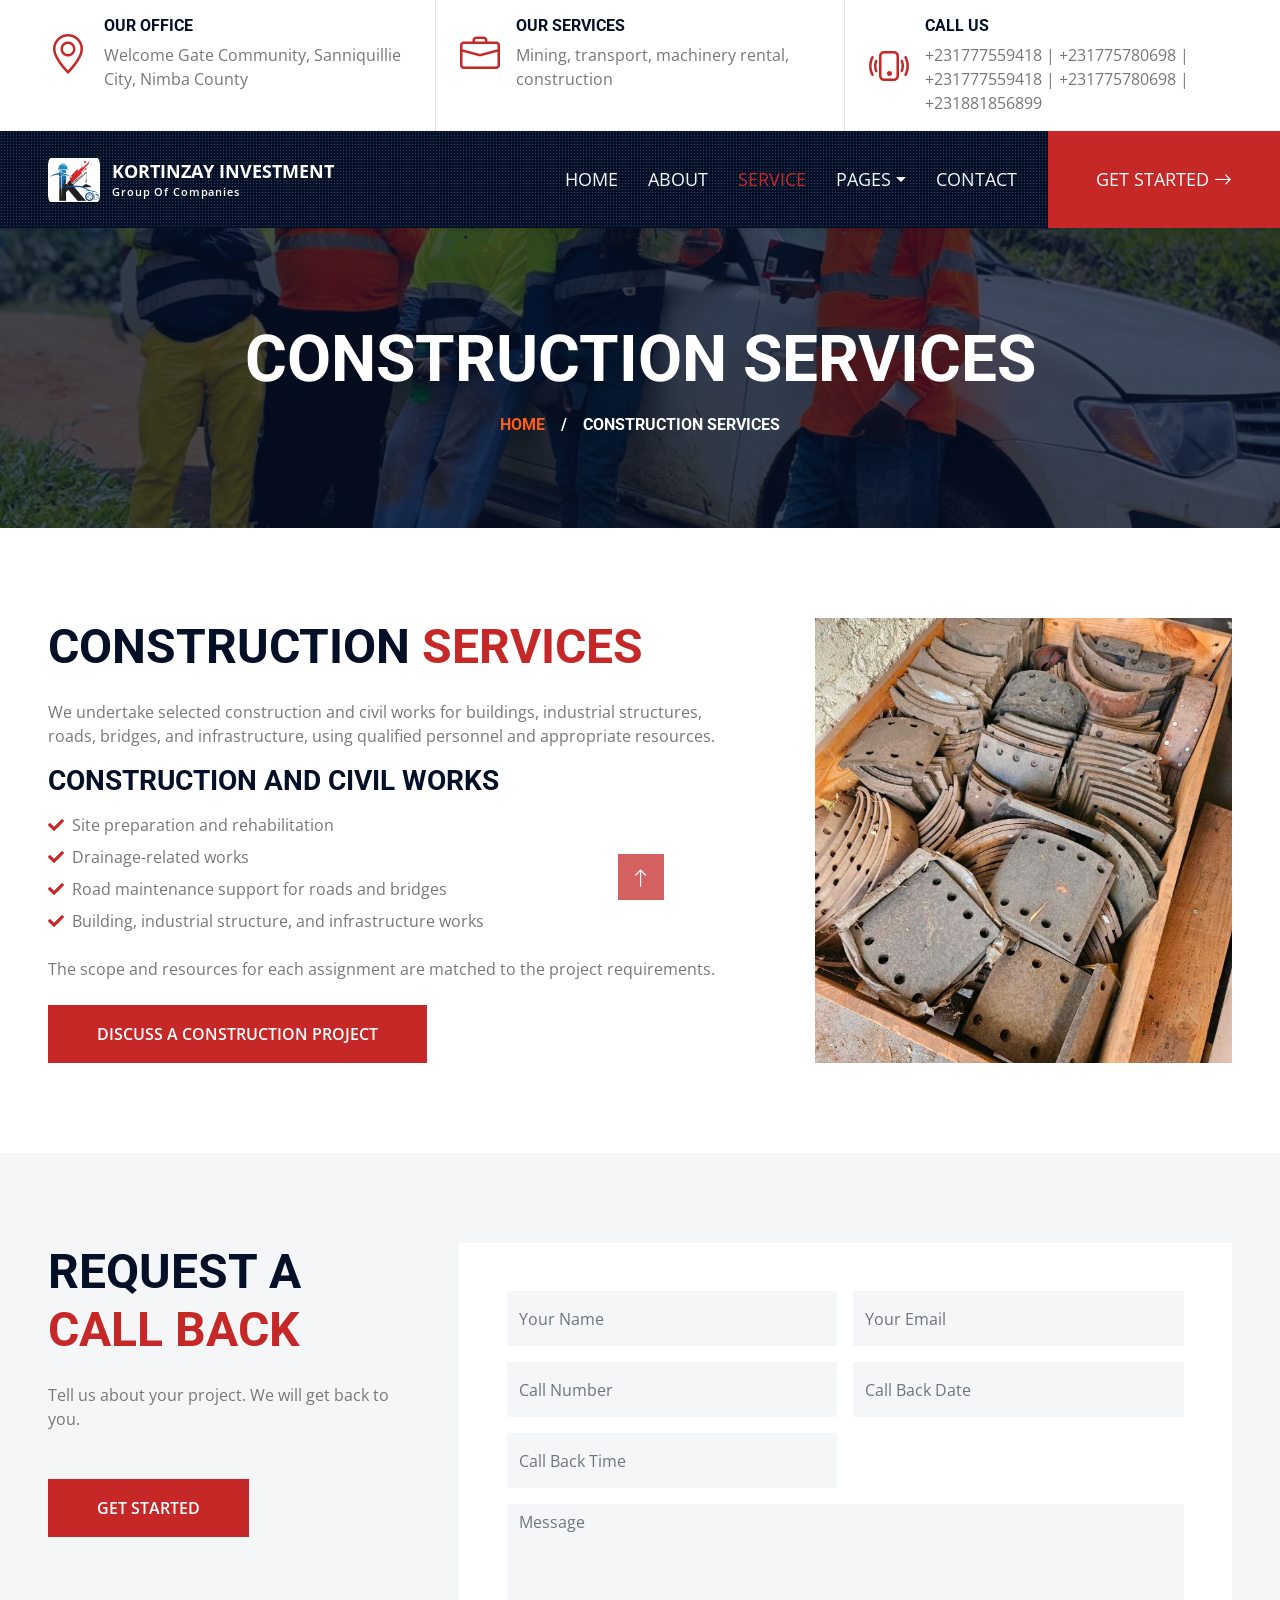
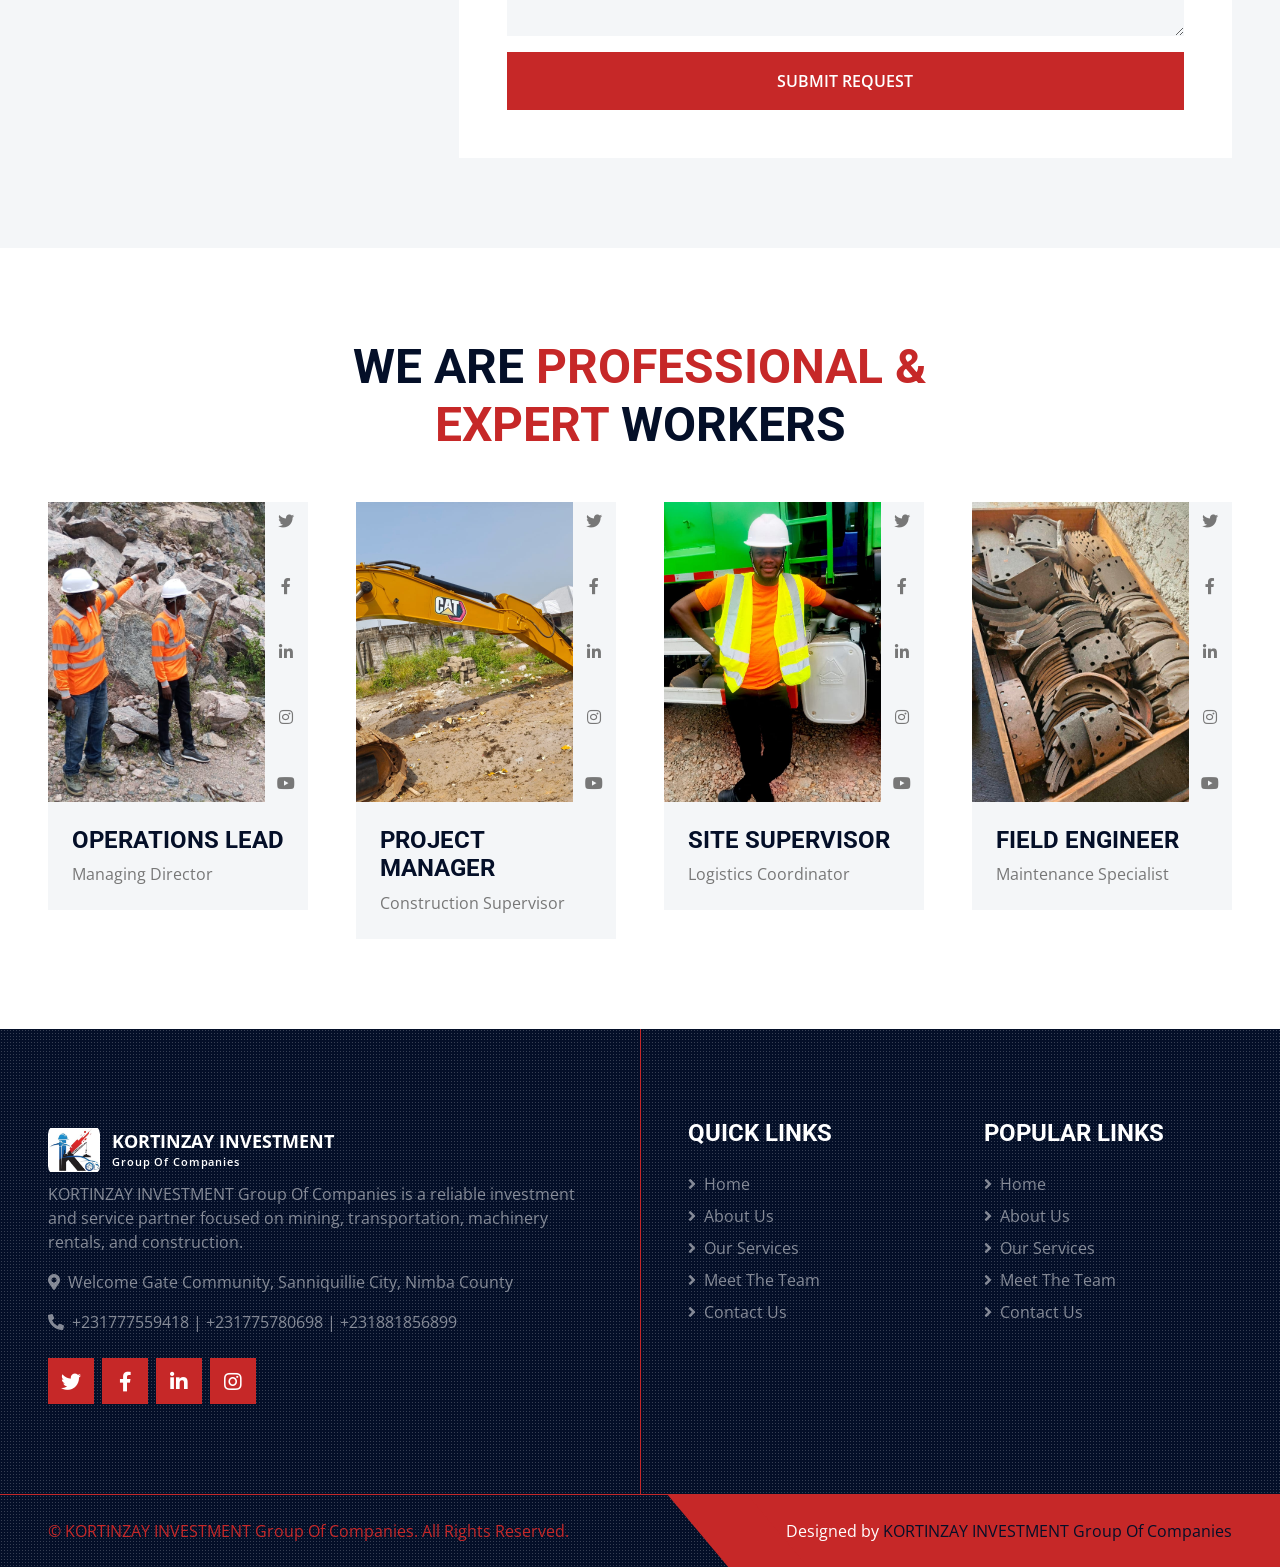
<file: Construction-SR.html>
<!DOCTYPE html>
<html lang="en">

<head>
    <meta charset="utf-8">
    <title>Construction Services | KORTINZAY INVESTMENT</title>
    <meta content="width=device-width, initial-scale=1.0" name="viewport">
    <meta content="KORTINZAY INVESTMENT Group Of Companies" name="keywords">
    <meta content="KORTINZAY INVESTMENT Group Of Companies" name="description">

    <!-- Favicon -->
    <link href="img/favicon.ico" rel="icon">

    <!-- Google Web Fonts -->
    <link rel="preconnect" href="https://fonts.gstatic.com">
    <link href="https://fonts.googleapis.com/css2?family=Open+Sans:wght@400;600&family=Roboto:wght@500;700&display=swap" rel="stylesheet"> 

    <!-- Icon Font Stylesheet -->
    <link href="https://cdnjs.cloudflare.com/ajax/libs/font-awesome/5.15.0/css/all.min.css" rel="stylesheet">
    <link href="https://cdn.jsdelivr.net/npm/bootstrap-icons@1.4.1/font/bootstrap-icons.css" rel="stylesheet">

    <!-- Libraries Stylesheet -->
    <link href="lib/owlcarousel/assets/owl.carousel.min.css" rel="stylesheet">
    <link href="lib/tempusdominus/css/tempusdominus-bootstrap-4.min.css" rel="stylesheet" />
    <link href="lib/lightbox/css/lightbox.min.css" rel="stylesheet">

    <!-- Customized Bootstrap Stylesheet -->
    <link href="css/bootstrap.min.css" rel="stylesheet">

    <!-- Template Stylesheet -->
    <link href="css/style.css" rel="stylesheet">
</head>

<body>
    <!-- Topbar Start -->
    <div class="container-fluid px-5 d-none d-lg-block">
        <div class="row gx-5">
            <div class="col-lg-4 text-center py-3">
                <div class="d-inline-flex align-items-center">
                    <i class="bi bi-geo-alt fs-1 text-primary me-3"></i>
                    <div class="text-start">
                        <h6 class="text-uppercase fw-bold">Our Office</h6>
                        <span>Welcome Gate Community, Sanniquillie City, Nimba County</span>
                    </div>
                </div>
            </div>
            <div class="col-lg-4 text-center border-start border-end py-3">
                <div class="d-inline-flex align-items-center">
                    <i class="bi bi-briefcase fs-1 text-primary me-3"></i>
                    <div class="text-start">
                        <h6 class="text-uppercase fw-bold">Our Services</h6>
                        <span>Mining, transport, machinery rental, construction</span>
                    </div>
                </div>
            </div>
            <div class="col-lg-4 text-center py-3">
                <div class="d-inline-flex align-items-center">
                    <i class="bi bi-phone-vibrate fs-1 text-primary me-3"></i>
                    <div class="text-start">
                        <h6 class="text-uppercase fw-bold">Call Us</h6>
                        <span>+231777559418 | +231775780698 | +231777559418 | +231775780698 | +231881856899</span>
                    </div>
                </div>
            </div>
        </div>
    </div>
    <!-- Topbar End -->


    <!-- Navbar Start -->
    <div class="container-fluid sticky-top bg-dark bg-light-radial shadow-sm px-5 pe-lg-0">
        <nav class="navbar navbar-expand-lg bg-dark bg-light-radial navbar-dark py-3 py-lg-0">
            <a href="index.html" class="navbar-brand">
                <img class="company-logo" src="img/KORTINZAY-INVESTMENT-LOGO.jpeg" alt="KORTINZAY Investment logo"><span class="company-name"><span>KORTINZAY INVESTMENT</span><small>Group Of Companies</small></span>
            </a>
            <button class="navbar-toggler" type="button" data-bs-toggle="collapse" data-bs-target="#navbarCollapse">
                <span class="navbar-toggler-icon"></span>
            </button>
            <div class="collapse navbar-collapse" id="navbarCollapse">
                <div class="navbar-nav ms-auto py-0">
                    <a href="index.html" class="nav-item nav-link">Home</a>
                    <a href="about.html" class="nav-item nav-link">About</a>
                    <a href="service.html" class="nav-item nav-link active">Service</a>
                    <div class="nav-item dropdown">
                        <a href="#" class="nav-link dropdown-toggle" data-bs-toggle="dropdown">Pages</a>
                        <div class="dropdown-menu m-0">
                            <a href="project.html" class="dropdown-item">Projects</a>
                            <a href="team.html" class="dropdown-item">Team</a>
                            <!--a href="testimonial.html" class="dropdown-item">Testimonial</a>
                            <a href="blog.html" class="dropdown-item">Blog Grid</a>
                            <a href="detail.html" class="dropdown-item">Blog Detail</a-->
                        </div>
                    </div>
                    <a href="contact.html" class="nav-item nav-link">Contact</a>
                    <a href="contact.html" class="nav-item nav-link bg-primary text-white px-5 ms-3 d-none d-lg-block">Get Started <i class="bi bi-arrow-right"></i></a>
                </div>
            </div>
        </nav>
    </div>
    <!-- Navbar End -->


    <!-- Page Header Start -->
    <div class="container-fluid page-header">
        <h1 class="display-3 text-uppercase text-white mb-3">Construction Services</h1>
        <div class="d-inline-flex text-white">
            <h6 class="text-uppercase m-0"><a href="">Home</a></h6>
            <h6 class="text-white m-0 px-3">/</h6>
            <h6 class="text-uppercase text-white m-0">Construction Services</h6>
        </div>
    </div>
    <!-- Page Header Start -->


    <!-- About Start -->
    <div class="container-fluid py-6 px-5">
        <div class="row g-5 align-items-stretch">
            <div class="col-lg-7">
                <h1 class="display-5 text-uppercase mb-4">Construction <span class="text-primary">Services</span></h1>
                <p>We undertake selected construction and civil works for buildings, industrial structures, roads, bridges, and infrastructure, using qualified personnel and appropriate resources.</p>
                <h3 class="text-uppercase mb-3">Construction and Civil Works</h3>
                <ul class="list-unstyled mb-4">
                    <li class="mb-2"><i class="fa fa-check text-primary me-2" aria-hidden="true"></i>Site preparation and rehabilitation</li>
                    <li class="mb-2"><i class="fa fa-check text-primary me-2" aria-hidden="true"></i>Drainage-related works</li>
                    <li class="mb-2"><i class="fa fa-check text-primary me-2" aria-hidden="true"></i>Road maintenance support for roads and bridges</li>
                    <li class="mb-2"><i class="fa fa-check text-primary me-2" aria-hidden="true"></i>Building, industrial structure, and infrastructure works</li>
                </ul>
                <p class="mb-4">The scope and resources for each assignment are matched to the project requirements.</p>
                <a class="btn btn-primary py-3 px-5" href="contact.html">Discuss a Construction Project</a>
                <!--<p>Location: Welcome Gate Community, Sanniquillie City, Nimba County. Contact: +231777559418 | +231775780698 | +231881856899.</p>-->
            </div>
            <div class="col-lg-5 about-image">
                <div class="position-relative bg-dark-radial h-100 ms-5">
                    <img src="img/service-4.jpg" alt="Construction services by KORTINZAY">
                </div>
            </div>
        </div>
    </div>
    <!-- About End -->

    <!--div class="container-fluid py-6 px-5 bg-light" id="about-details">
        <div class="row g-5">
            <div class="col-12">
                <div class="bg-white p-5 rounded shadow-sm h-100">
                    <h2 class="text-uppercase mb-4">About Us</h2>
                    <p class="mb-0">Kortinzay Investment Group of Companies is a diversified company dedicated to delivering excellence across multiple industries, with a strong focus on innovation, sustainability, and reliability. We provide world-class services and solutions in construction, mining, transportation, machinery leasing, and investments.</p>
                </div>
            </div>
        </div>
    </div-->


    <!-- Appointment Start -->
    <div class="container-fluid bg-light py-6 px-5">
            <div class="row gx-5">
                <div class="col-lg-4 mb-5 mb-lg-0">
                    <div class="mb-4">
                        <h1 class="display-5 text-uppercase mb-4">Request A <span class="text-primary">Call Back</span></h1>
                    </div>
                    <p class="mb-5">Tell us about your project. We will get back to you.</p>
                    <a class="btn btn-primary py-3 px-5" href="contact.html">Get Started</a>
                </div>
                <div class="col-lg-8">
                    <div class="bg-white text-center p-5">
                        <form>
                            <div class="row g-3">
                                <div class="col-12 col-sm-6">
                                    <input type="text" class="form-control bg-light border-0" placeholder="Your Name" style="height: 55px;">
                                </div>
                                <div class="col-12 col-sm-6">
                                    <input type="email" class="form-control bg-light border-0" placeholder="Your Email" style="height: 55px;">
                                </div>
                                <div class="col-12 col-sm-6">
                                    <input type="tel" class="form-control bg-light border-0" placeholder="Call Number" style="height: 55px;">
                                </div>
                                <div class="col-12 col-sm-6">
                                    <div class="date" id="date" data-target-input="nearest">
                                        <input type="text"
                                            class="form-control bg-light border-0 datetimepicker-input"
                                            placeholder="Call Back Date" data-target="#date" data-toggle="datetimepicker" style="height: 55px;">
                                    </div>
                                </div>
                                <div class="col-12 col-sm-6">
                                    <div class="time" id="time" data-target-input="nearest">
                                        <input type="text"
                                            class="form-control bg-light border-0 datetimepicker-input"
                                            placeholder="Call Back Time" data-target="#time" data-toggle="datetimepicker" style="height: 55px;">
                                    </div>
                                </div>
                                <div class="col-12">
                                    <textarea class="form-control bg-light border-0" rows="5" placeholder="Message"></textarea>
                                </div>
                                <div class="col-12">
                                    <button class="btn btn-primary w-100 py-3" type="submit">Submit Request</button>
                                </div>
                            </div>
                        </form>
                    </div>
                </div>
            </div>
    </div>
    <!-- Appointment End -->


    <!-- Team Start -->
    <div class="container-fluid py-6 px-5">
        <div class="text-center mx-auto mb-5" style="max-width: 600px;">
            <h1 class="display-5 text-uppercase mb-4">We Are <span class="text-primary">Professional & Expert</span> Workers</h1>
        </div>
        <div class="row g-5">
            <div class="col-xl-3 col-lg-4 col-md-6">
                <div class="row g-0">
                    <div class="col-10" style="min-height: 300px;">
                        <div class="position-relative h-100">
                            <img class="position-absolute w-100 h-100" src="img/team-1.jpg" style="object-fit: cover;">
                        </div>
                    </div>
                    <div class="col-2">
                        <div class="h-100 d-flex flex-column align-items-center justify-content-between bg-light">
                            <a class="btn" href="#"><i class="fab fa-twitter"></i></a>
                            <a class="btn" href="#"><i class="fab fa-facebook-f"></i></a>
                            <a class="btn" href="#"><i class="fab fa-linkedin-in"></i></a>
                            <a class="btn" href="#"><i class="fab fa-instagram"></i></a>
                            <a class="btn" href="#"><i class="fab fa-youtube"></i></a>
                        </div>
                    </div>
                    <div class="col-12">
                        <div class="bg-light p-4">
                            <h4 class="text-uppercase">Operations Lead</h4>
                            <span>Managing Director</span>
                        </div>
                    </div>
                </div>
            </div>
            <div class="col-xl-3 col-lg-4 col-md-6">
                <div class="row g-0">
                    <div class="col-10" style="min-height: 300px;">
                        <div class="position-relative h-100">
                            <img class="position-absolute w-100 h-100" src="img/team-2.jpg" style="object-fit: cover;">
                        </div>
                    </div>
                    <div class="col-2">
                        <div class="h-100 d-flex flex-column align-items-center justify-content-between bg-light">
                            <a class="btn" href="#"><i class="fab fa-twitter"></i></a>
                            <a class="btn" href="#"><i class="fab fa-facebook-f"></i></a>
                            <a class="btn" href="#"><i class="fab fa-linkedin-in"></i></a>
                            <a class="btn" href="#"><i class="fab fa-instagram"></i></a>
                            <a class="btn" href="#"><i class="fab fa-youtube"></i></a>
                        </div>
                    </div>
                    <div class="col-12">
                        <div class="bg-light p-4">
                            <h4 class="text-uppercase">Project Manager</h4>
                            <span>Construction Supervisor</span>
                        </div>
                    </div>
                </div>
            </div>
            <div class="col-xl-3 col-lg-4 col-md-6">
                <div class="row g-0">
                    <div class="col-10" style="min-height: 300px;">
                        <div class="position-relative h-100">
                            <img class="position-absolute w-100 h-100" src="img/team-3.jpg" style="object-fit: cover;">
                        </div>
                    </div>
                    <div class="col-2">
                        <div class="h-100 d-flex flex-column align-items-center justify-content-between bg-light">
                            <a class="btn" href="#"><i class="fab fa-twitter"></i></a>
                            <a class="btn" href="#"><i class="fab fa-facebook-f"></i></a>
                            <a class="btn" href="#"><i class="fab fa-linkedin-in"></i></a>
                            <a class="btn" href="#"><i class="fab fa-instagram"></i></a>
                            <a class="btn" href="#"><i class="fab fa-youtube"></i></a>
                        </div>
                    </div>
                    <div class="col-12">
                        <div class="bg-light p-4">
                            <h4 class="text-uppercase">Site Supervisor</h4>
                            <span>Logistics Coordinator</span>
                        </div>
                    </div>
                </div>
            </div>
            <div class="col-xl-3 col-lg-4 col-md-6">
                <div class="row g-0">
                    <div class="col-10" style="min-height: 300px;">
                        <div class="position-relative h-100">
                            <img class="position-absolute w-100 h-100" src="img/team-4.jpg" style="object-fit: cover;">
                        </div>
                    </div>
                    <div class="col-2">
                        <div class="h-100 d-flex flex-column align-items-center justify-content-between bg-light">
                            <a class="btn" href="#"><i class="fab fa-twitter"></i></a>
                            <a class="btn" href="#"><i class="fab fa-facebook-f"></i></a>
                            <a class="btn" href="#"><i class="fab fa-linkedin-in"></i></a>
                            <a class="btn" href="#"><i class="fab fa-instagram"></i></a>
                            <a class="btn" href="#"><i class="fab fa-youtube"></i></a>
                        </div>
                    </div>
                    <div class="col-12">
                        <div class="bg-light p-4">
                            <h4 class="text-uppercase">Field Engineer</h4>
                            <span>Maintenance Specialist</span>
                        </div>
                    </div>
                </div>
            </div>
        </div>
    </div>
    <!-- Team End -->
    

    <!-- Footer Start -->
    <div class="footer container-fluid position-relative bg-dark bg-light-radial text-white-50 py-6 px-5">
        <div class="row g-5">
            <div class="col-lg-6 pe-lg-5">
                <a href="index.html" class="navbar-brand">
                    <img class="company-logo" src="img/KORTINZAY-INVESTMENT-LOGO.jpeg" alt="KORTINZAY Investment logo"><span class="company-name"><span>KORTINZAY INVESTMENT</span><small>Group Of Companies</small></span>
                </a>
                <p>KORTINZAY INVESTMENT Group Of Companies is a reliable investment and service partner focused on mining, transportation, machinery rentals, and construction.</p>
                <p><i class="fa fa-map-marker-alt me-2"></i>Welcome Gate Community, Sanniquillie City, Nimba County</p>
                <p><i class="fa fa-phone-alt me-2"></i>+231777559418 | +231775780698 | +231881856899</p>
                <div class="d-flex justify-content-start mt-4">
                    <a class="btn btn-lg btn-primary btn-lg-square rounded-0 me-2" href="#"><i class="fab fa-twitter"></i></a>
                    <a class="btn btn-lg btn-primary btn-lg-square rounded-0 me-2" href="#"><i class="fab fa-facebook-f"></i></a>
                    <a class="btn btn-lg btn-primary btn-lg-square rounded-0 me-2" href="#"><i class="fab fa-linkedin-in"></i></a>
                    <a class="btn btn-lg btn-primary btn-lg-square rounded-0" href="#"><i class="fab fa-instagram"></i></a>
                </div>
            </div>
            <div class="col-lg-6 ps-lg-5">
                <div class="row g-5">
                    <div class="col-sm-6">
                        <h4 class="text-white text-uppercase mb-4">Quick Links</h4>
                        <div class="d-flex flex-column justify-content-start">
                            <a class="text-white-50 mb-2" href="index.html"><i class="fa fa-angle-right me-2"></i>Home</a>
                            <a class="text-white-50 mb-2" href="about.html"><i class="fa fa-angle-right me-2"></i>About Us</a>
                            <a class="text-white-50 mb-2" href="service.html"><i class="fa fa-angle-right me-2"></i>Our Services</a>
                            <a class="text-white-50 mb-2" href="team.html"><i class="fa fa-angle-right me-2"></i>Meet The Team</a>
                            <a class="text-white-50" href="contact.html"><i class="fa fa-angle-right me-2"></i>Contact Us</a>
                        </div>
                    </div>
                    <div class="col-sm-6">
                        <h4 class="text-white text-uppercase mb-4">Popular Links</h4>
                        <div class="d-flex flex-column justify-content-start">
                            <a class="text-white-50 mb-2" href="index.html"><i class="fa fa-angle-right me-2"></i>Home</a>
                            <a class="text-white-50 mb-2" href="about.html"><i class="fa fa-angle-right me-2"></i>About Us</a>
                            <a class="text-white-50 mb-2" href="service.html"><i class="fa fa-angle-right me-2"></i>Our Services</a>
                            <a class="text-white-50 mb-2" href="team.html"><i class="fa fa-angle-right me-2"></i>Meet The Team</a>
                            <a class="text-white-50" href="contact.html"><i class="fa fa-angle-right me-2"></i>Contact Us</a>
                        </div>
                    </div>
                </div>
            </div>
        </div>
    </div>
    <div class="container-fluid bg-dark bg-light-radial text-white border-top border-primary px-0">
        <div class="d-flex flex-column flex-md-row justify-content-between">
            <div class="py-4 px-5 text-center text-md-start">
                <p class="mb-0">&copy; <a class="text-primary" href="#">KORTINZAY INVESTMENT Group Of Companies</a>. All Rights Reserved.</p>
            </div>
            <div class="py-4 px-5 bg-primary footer-shape position-relative text-center text-md-end">
                <p class="mb-0">Designed by <a class="text-dark" href="https://htmlcodex.com">KORTINZAY INVESTMENT Group Of Companies</a></p>
            </div>
        </div>
    </div>
    <!-- Footer End -->


    <!-- Back to Top -->
    <a href="#" class="btn btn-lg btn-primary btn-lg-square back-to-top"><i class="bi bi-arrow-up"></i></a>


    <!-- JavaScript Libraries -->
    <script src="https://code.jquery.com/jquery-3.4.1.min.js"></script>
    <script src="https://cdn.jsdelivr.net/npm/bootstrap@5.0.0/dist/js/bootstrap.bundle.min.js"></script>
    <script src="lib/easing/easing.min.js"></script>
    <script src="lib/waypoints/waypoints.min.js"></script>
    <script src="lib/owlcarousel/owl.carousel.min.js"></script>
    <script src="lib/tempusdominus/js/moment.min.js"></script>
    <script src="lib/tempusdominus/js/moment-timezone.min.js"></script>
    <script src="lib/tempusdominus/js/tempusdominus-bootstrap-4.min.js"></script>
    <script src="lib/isotope/isotope.pkgd.min.js"></script>
    <script src="lib/lightbox/js/lightbox.min.js"></script>

    <!-- Template Javascript -->
    <script src="js/main.js"></script>
</body>

</html>
</file>
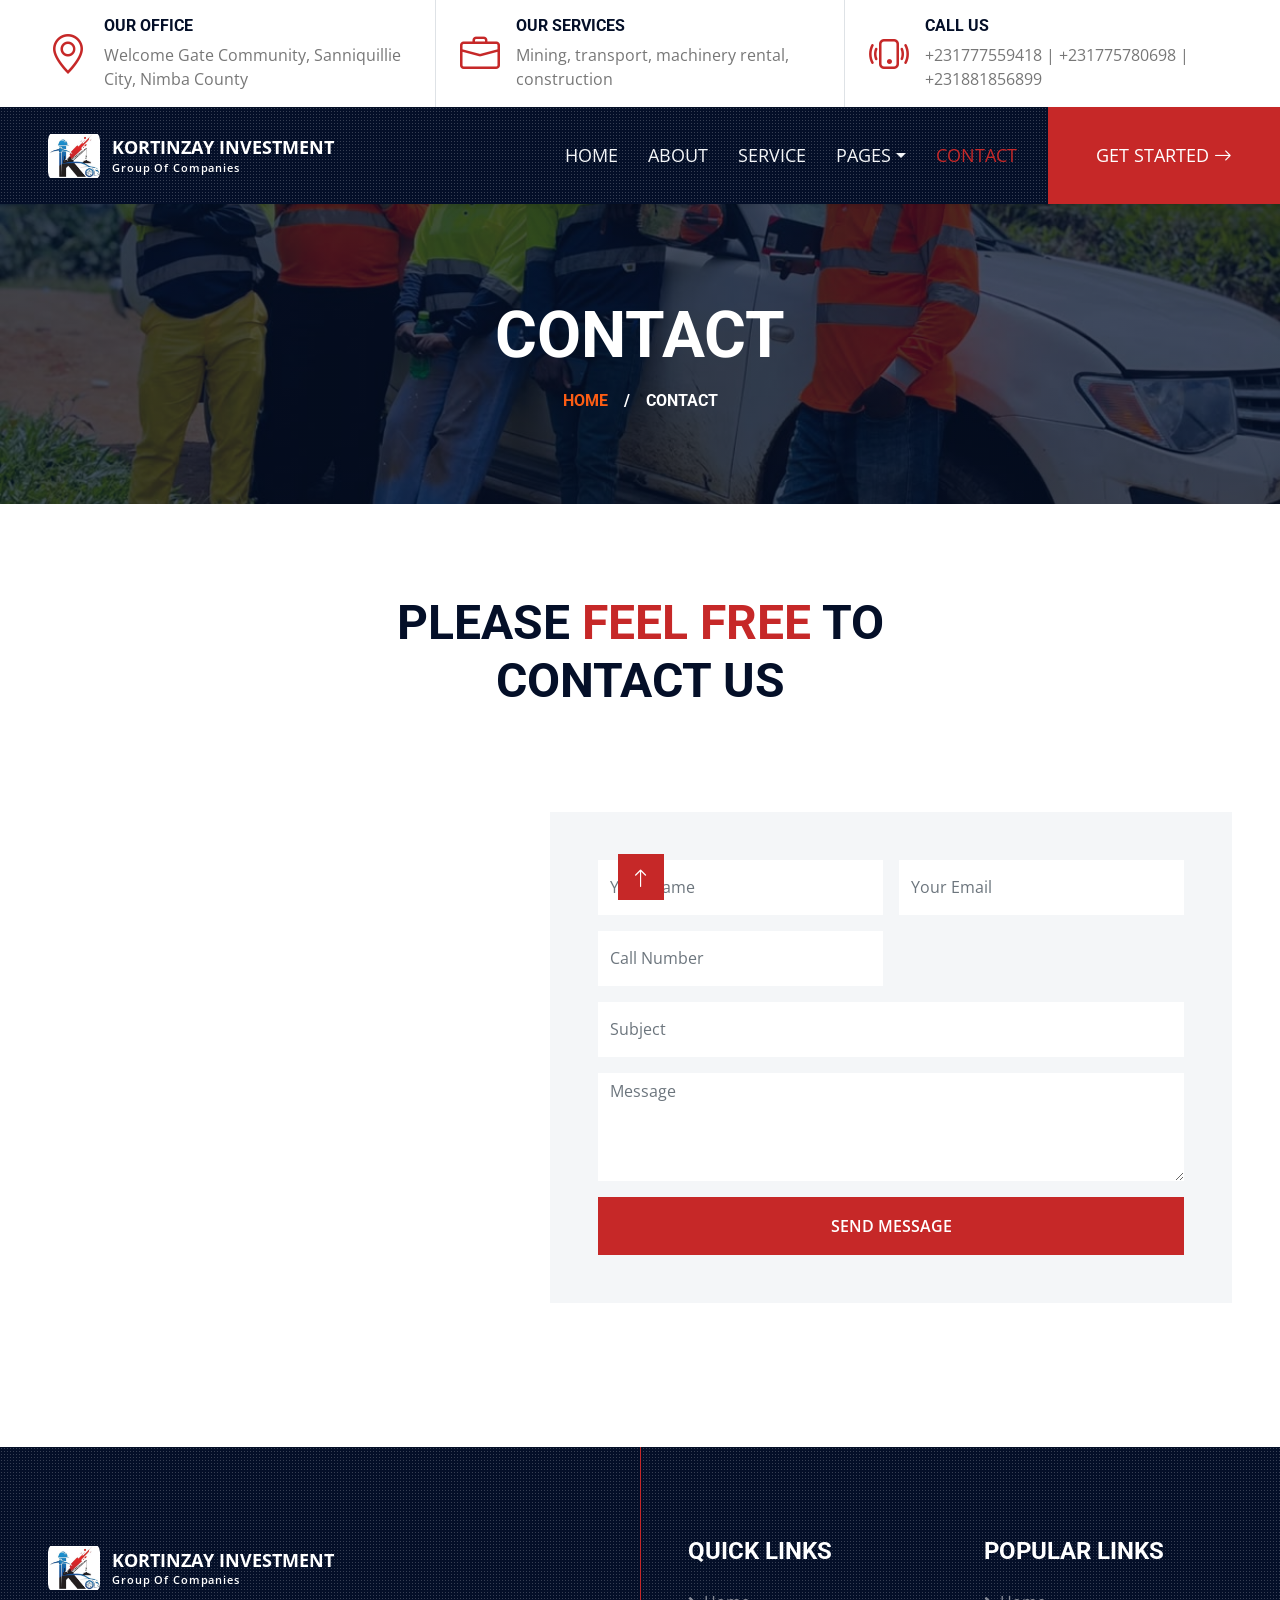
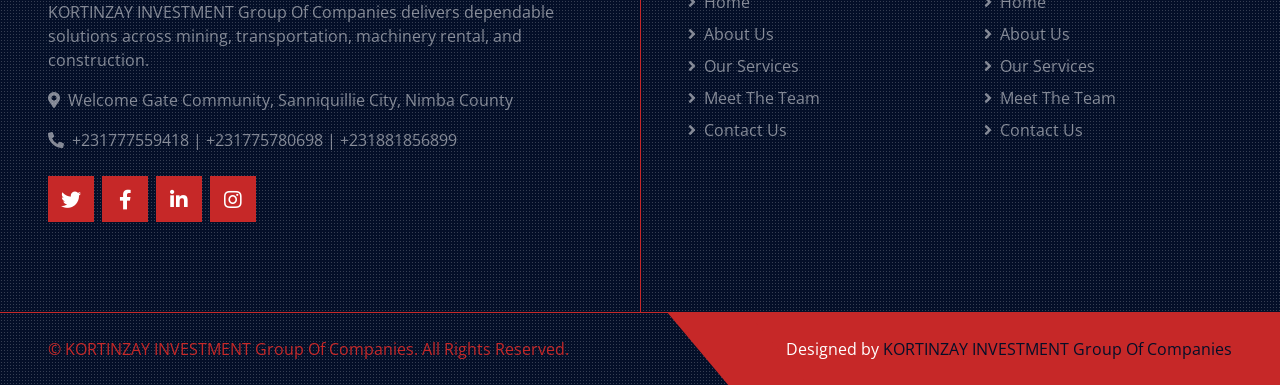
<file: contact.html>
<!DOCTYPE html>
<html lang="en">

<head>
    <meta charset="utf-8">
    <title>KORTINZAY INVESTMENT Group Of Companies</title>
    <meta content="width=device-width, initial-scale=1.0" name="viewport">
    <meta content="KORTINZAY INVESTMENT Group Of Companies" name="keywords">
    <meta content="KORTINZAY INVESTMENT Group Of Companies" name="description">

    <!-- Favicon -->
    <link href="img/favicon.ico" rel="icon">

    <!-- Google Web Fonts -->
    <link rel="preconnect" href="https://fonts.gstatic.com">
    <link href="https://fonts.googleapis.com/css2?family=Open+Sans:wght@400;600&family=Roboto:wght@500;700&display=swap" rel="stylesheet"> 

    <!-- Icon Font Stylesheet -->
    <link href="https://cdnjs.cloudflare.com/ajax/libs/font-awesome/5.15.0/css/all.min.css" rel="stylesheet">
    <link href="https://cdn.jsdelivr.net/npm/bootstrap-icons@1.4.1/font/bootstrap-icons.css" rel="stylesheet">

    <!-- Libraries Stylesheet -->
    <link href="lib/owlcarousel/assets/owl.carousel.min.css" rel="stylesheet">
    <link href="lib/tempusdominus/css/tempusdominus-bootstrap-4.min.css" rel="stylesheet" />
    <link href="lib/lightbox/css/lightbox.min.css" rel="stylesheet">

    <!-- Customized Bootstrap Stylesheet -->
    <link href="css/bootstrap.min.css" rel="stylesheet">

    <!-- Template Stylesheet -->
    <link href="css/style.css" rel="stylesheet">
</head>

<body>
    <!-- Topbar Start -->
    <div class="container-fluid px-5 d-none d-lg-block">
        <div class="row gx-5">
            <div class="col-lg-4 text-center py-3">
                <div class="d-inline-flex align-items-center">
                    <i class="bi bi-geo-alt fs-1 text-primary me-3"></i>
                    <div class="text-start">
                        <h6 class="text-uppercase fw-bold">Our Office</h6>
                        <span>Welcome Gate Community, Sanniquillie City, Nimba County</span>
                    </div>
                </div>
            </div>
            <div class="col-lg-4 text-center border-start border-end py-3">
                <div class="d-inline-flex align-items-center">
                    <i class="bi bi-briefcase fs-1 text-primary me-3"></i>
                    <div class="text-start">
                        <h6 class="text-uppercase fw-bold">Our Services</h6>
                        <span>Mining, transport, machinery rental, construction</span>
                    </div>
                </div>
            </div>
            <div class="col-lg-4 text-center py-3">
                <div class="d-inline-flex align-items-center">
                    <i class="bi bi-phone-vibrate fs-1 text-primary me-3"></i>
                    <div class="text-start">
                        <h6 class="text-uppercase fw-bold">Call Us</h6>
                        <span>+231777559418 | +231775780698 | +231881856899</span>
                    </div>
                </div>
            </div>
        </div>
    </div>
    <!-- Topbar End -->


    <!-- Navbar Start -->
    <div class="container-fluid sticky-top bg-dark bg-light-radial shadow-sm px-5 pe-lg-0">
        <nav class="navbar navbar-expand-lg bg-dark bg-light-radial navbar-dark py-3 py-lg-0">
            <a href="index.html" class="navbar-brand">
                <img class="company-logo" src="img/KORTINZAY-INVESTMENT-LOGO.jpeg" alt="KORTINZAY Investment logo"><span class="company-name"><span>KORTINZAY INVESTMENT</span><small>Group Of Companies</small></span>
            </a>
            <button class="navbar-toggler" type="button" data-bs-toggle="collapse" data-bs-target="#navbarCollapse">
                <span class="navbar-toggler-icon"></span>
            </button>
            <div class="collapse navbar-collapse" id="navbarCollapse">
                <div class="navbar-nav ms-auto py-0">
                    <a href="index.html" class="nav-item nav-link">Home</a>
                    <a href="about.html" class="nav-item nav-link">About</a>
                    <a href="service.html" class="nav-item nav-link">Service</a>
                    <div class="nav-item dropdown">
                        <a href="#" class="nav-link dropdown-toggle" data-bs-toggle="dropdown">Pages</a>
                        <div class="dropdown-menu m-0">
                            <a href="project.html" class="dropdown-item">Projects</a>
                            <a href="team.html" class="dropdown-item">The Team</a>
                            <!--a href="testimonial.html" class="dropdown-item">Testimonial</a>
                            <a href="blog.html" class="dropdown-item">Blog Grid</a>
                            <a href="detail.html" class="dropdown-item">Blog Detail</a-->
                        </div>
                    </div>
                    <a href="contact.html" class="nav-item nav-link active">Contact</a>
                    <a href="contact.html" class="nav-item nav-link bg-primary text-white px-5 ms-3 d-none d-lg-block">Get Started <i class="bi bi-arrow-right"></i></a>
                </div>
            </div>
        </nav>
    </div>
    <!-- Navbar End -->


    <!-- Page Header Start -->
    <div class="container-fluid page-header">
        <h1 class="display-3 text-uppercase text-white mb-3">Contact</h1>
        <div class="d-inline-flex text-white">
            <h6 class="text-uppercase m-0"><a href="">Home</a></h6>
            <h6 class="text-white m-0 px-3">/</h6>
            <h6 class="text-uppercase text-white m-0">Contact</h6>
        </div>
    </div>
    <!-- Page Header Start -->


    <!-- Contact Start -->
    <div class="container-fluid py-6 px-5">
        <div class="text-center mx-auto mb-5" style="max-width: 600px;">
            <h1 class="display-5 text-uppercase mb-4">Please <span class="text-primary">Feel Free</span> To Contact Us</h1>
        </div>
        <div class="row gx-0 align-items-center">
            <div class="col-lg-6 mb-5 mb-lg-0" style="height: 600px;">
                <iframe class="w-100 h-100"
                    src="https://maps.google.com/maps?q=Niglay%20Town%20Community%2C%20Jocab%20Town%2C%20Paynesville%2C%20Monrovia%2C%20Liberia&z=13&output=embed"
                    frameborder="0" style="border:0;" allowfullscreen="" aria-hidden="false" tabindex="0"></iframe>
            </div>
            <div class="col-lg-6">
                <div class="contact-form bg-light p-5">
                    <div class="row g-3">
                        <div class="col-12 col-sm-6">
                            <input type="text" class="form-control border-0" placeholder="Your Name" style="height: 55px;">
                        </div>
                        <div class="col-12 col-sm-6">
                            <input type="email" class="form-control border-0" placeholder="Your Email" style="height: 55px;">
                                </div>
                                <div class="col-12 col-sm-6">
                                    <input type="tel" class="form-control border-0" placeholder="Call Number" style="height: 55px;">
                        </div>
                        <div class="col-12">
                            <input type="text" class="form-control border-0" placeholder="Subject" style="height: 55px;">
                        </div>
                        <div class="col-12">
                            <textarea class="form-control border-0" rows="4" placeholder="Message"></textarea>
                        </div>
                        <div class="col-12">
                            <button class="btn btn-primary w-100 py-3" type="submit">Send Message</button>
                        </div>
                    </div>
                </div>
            </div>
        </div>
    </div>
    <!-- Contact End -->


    <!-- Footer Start -->
    <div class="footer container-fluid position-relative bg-dark bg-light-radial text-white-50 py-6 px-5">
        <div class="row g-5">
            <div class="col-lg-6 pe-lg-5">
                <a href="index.html" class="navbar-brand">
                    <img class="company-logo" src="img/KORTINZAY-INVESTMENT-LOGO.jpeg" alt="KORTINZAY Investment logo"><span class="company-name"><span>KORTINZAY INVESTMENT</span><small>Group Of Companies</small></span>
                </a>
                <p>KORTINZAY INVESTMENT Group Of Companies delivers dependable solutions across mining, transportation, machinery rental, and construction.</p>
                <p><i class="fa fa-map-marker-alt me-2"></i>Welcome Gate Community, Sanniquillie City, Nimba County</p>
                <p><i class="fa fa-phone-alt me-2"></i>+231777559418 | +231775780698 | +231881856899</p>
                <div class="d-flex justify-content-start mt-4">
                    <a class="btn btn-lg btn-primary btn-lg-square rounded-0 me-2" href="#"><i class="fab fa-twitter"></i></a>
                    <a class="btn btn-lg btn-primary btn-lg-square rounded-0 me-2" href="#"><i class="fab fa-facebook-f"></i></a>
                    <a class="btn btn-lg btn-primary btn-lg-square rounded-0 me-2" href="#"><i class="fab fa-linkedin-in"></i></a>
                    <a class="btn btn-lg btn-primary btn-lg-square rounded-0" href="#"><i class="fab fa-instagram"></i></a>
                </div>
            </div>
            <div class="col-lg-6 ps-lg-5">
                <div class="row g-5">
                    <div class="col-sm-6">
                        <h4 class="text-white text-uppercase mb-4">Quick Links</h4>
                        <div class="d-flex flex-column justify-content-start">
                            <a class="text-white-50 mb-2" href="index.html"><i class="fa fa-angle-right me-2"></i>Home</a>
                            <a class="text-white-50 mb-2" href="about.html"><i class="fa fa-angle-right me-2"></i>About Us</a>
                            <a class="text-white-50 mb-2" href="service.html"><i class="fa fa-angle-right me-2"></i>Our Services</a>
                            <a class="text-white-50 mb-2" href="team.html"><i class="fa fa-angle-right me-2"></i>Meet The Team</a>
                            <a class="text-white-50" href="contact.html"><i class="fa fa-angle-right me-2"></i>Contact Us</a>
                        </div>
                    </div>
                    <div class="col-sm-6">
                        <h4 class="text-white text-uppercase mb-4">Popular Links</h4>
                        <div class="d-flex flex-column justify-content-start">
                            <a class="text-white-50 mb-2" href="index.html"><i class="fa fa-angle-right me-2"></i>Home</a>
                            <a class="text-white-50 mb-2" href="about.html"><i class="fa fa-angle-right me-2"></i>About Us</a>
                            <a class="text-white-50 mb-2" href="service.html"><i class="fa fa-angle-right me-2"></i>Our Services</a>
                            <a class="text-white-50 mb-2" href="team.html"><i class="fa fa-angle-right me-2"></i>Meet The Team</a>
                            <a class="text-white-50" href="contact.html"><i class="fa fa-angle-right me-2"></i>Contact Us</a>
                        </div>
                    </div>
                </div>
            </div>
        </div>
    </div>
    <div class="container-fluid bg-dark bg-light-radial text-white border-top border-primary px-0">
        <div class="d-flex flex-column flex-md-row justify-content-between">
            <div class="py-4 px-5 text-center text-md-start">
                <p class="mb-0">&copy; <a class="text-primary" href="#">KORTINZAY INVESTMENT Group Of Companies</a>. All Rights Reserved.</p>
            </div>
            <div class="py-4 px-5 bg-primary footer-shape position-relative text-center text-md-end">
                <p class="mb-0">Designed by <a class="text-dark" href="https://htmlcodex.com">KORTINZAY INVESTMENT Group Of Companies</a></p>
            </div>
        </div>
    </div>
    <!-- Footer End -->


    <!-- Back to Top -->
    <a href="#" class="btn btn-lg btn-primary btn-lg-square back-to-top"><i class="bi bi-arrow-up"></i></a>


    <!-- JavaScript Libraries -->
    <script src="https://code.jquery.com/jquery-3.4.1.min.js"></script>
    <script src="https://cdn.jsdelivr.net/npm/bootstrap@5.0.0/dist/js/bootstrap.bundle.min.js"></script>
    <script src="lib/easing/easing.min.js"></script>
    <script src="lib/waypoints/waypoints.min.js"></script>
    <script src="lib/owlcarousel/owl.carousel.min.js"></script>
    <script src="lib/tempusdominus/js/moment.min.js"></script>
    <script src="lib/tempusdominus/js/moment-timezone.min.js"></script>
    <script src="lib/tempusdominus/js/tempusdominus-bootstrap-4.min.js"></script>
    <script src="lib/isotope/isotope.pkgd.min.js"></script>
    <script src="lib/lightbox/js/lightbox.min.js"></script>

    <!-- Template Javascript -->
    <script src="js/main.js"></script>
</body>

</html>
</file>
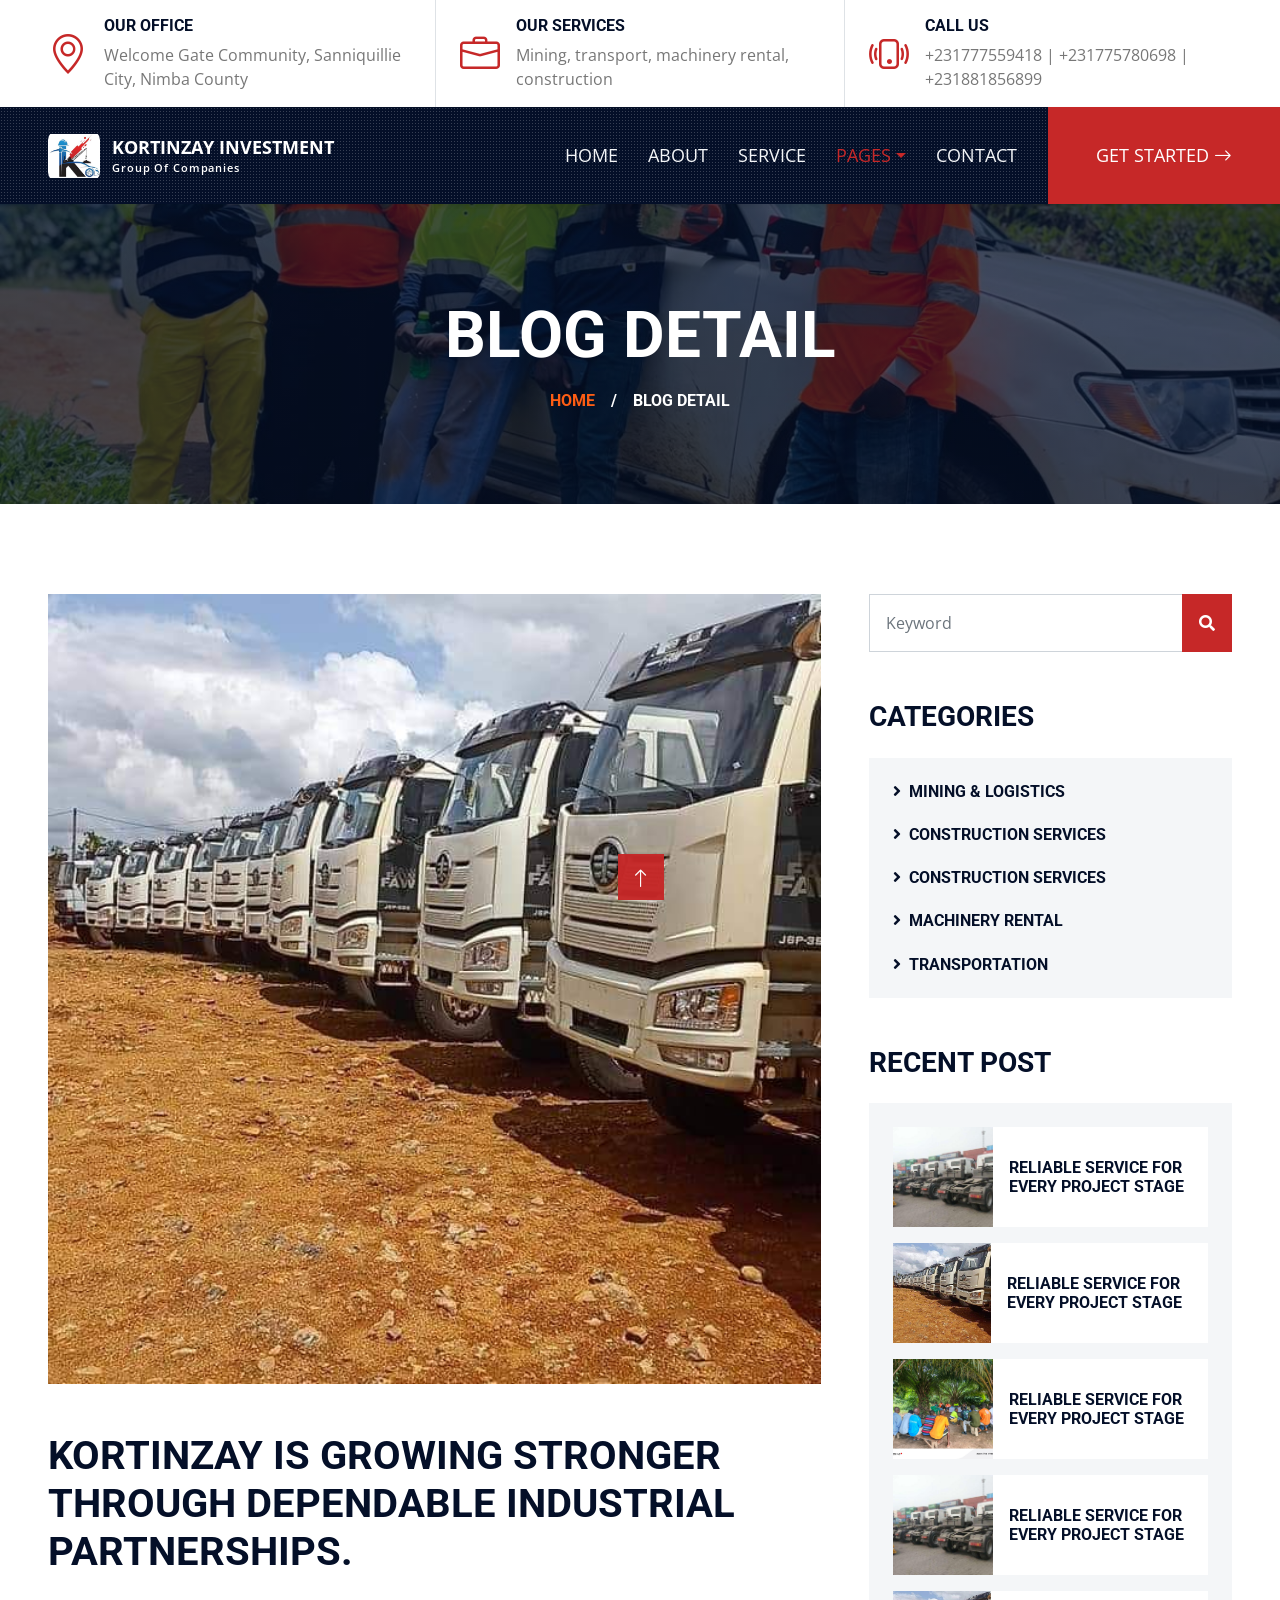
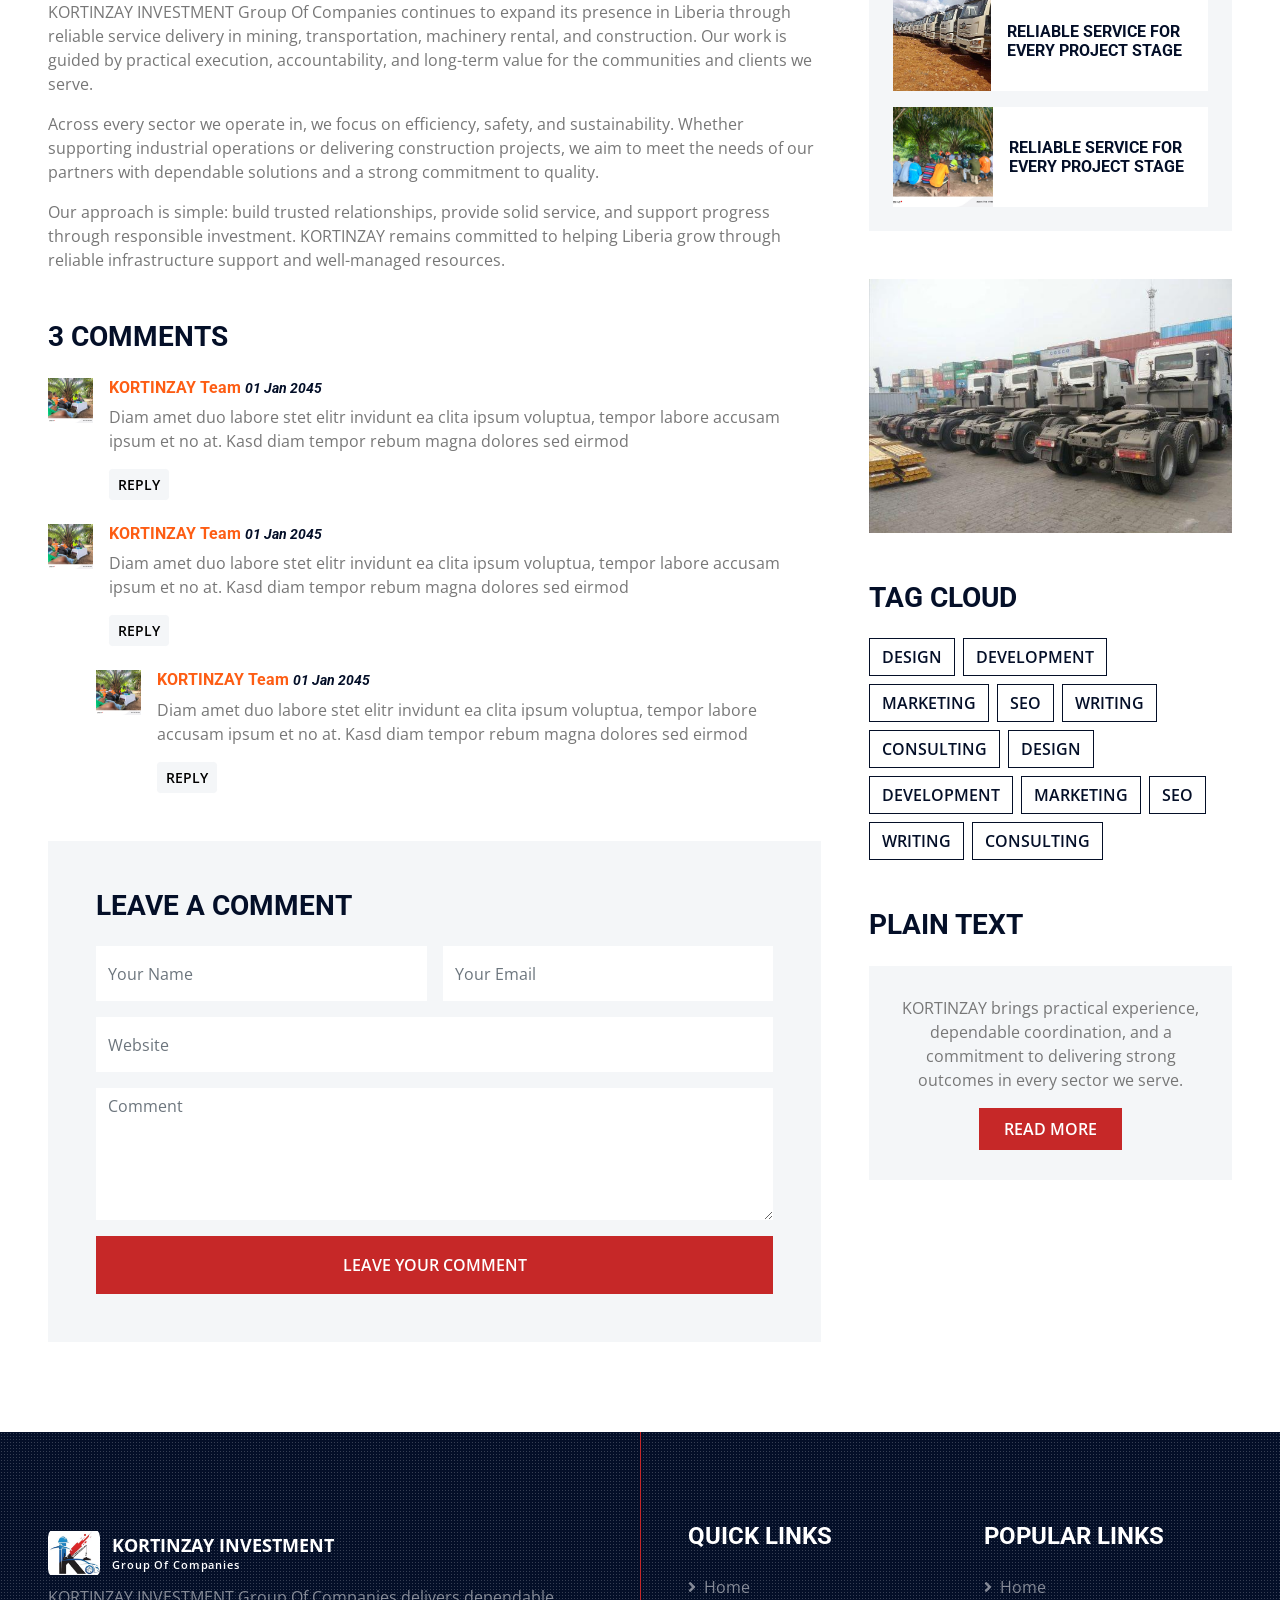
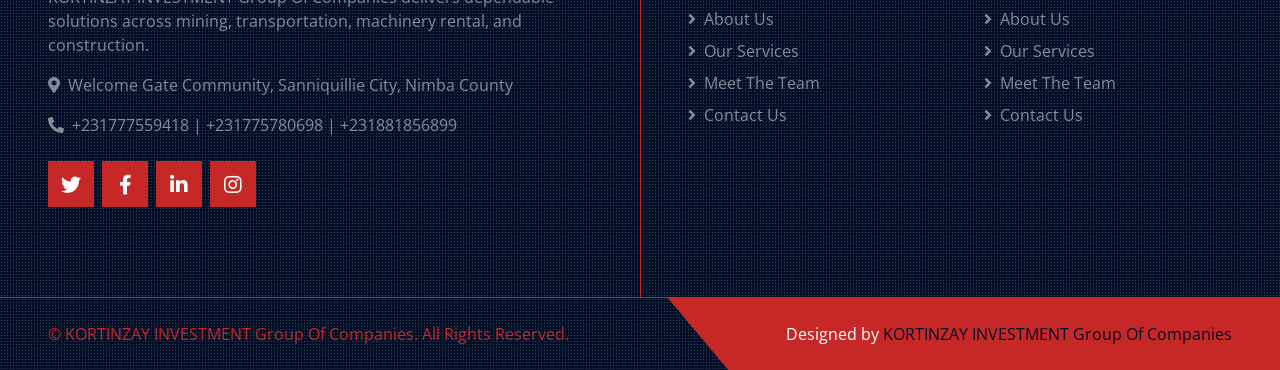
<file: detail.html>
<!DOCTYPE html>
<html lang="en">

<head>
    <meta charset="utf-8">
    <title>KORTINZAY INVESTMENT Group Of Companies</title>
    <meta content="width=device-width, initial-scale=1.0" name="viewport">
    <meta content="KORTINZAY INVESTMENT Group Of Companies" name="keywords">
    <meta content="KORTINZAY INVESTMENT Group Of Companies" name="description">

    <!-- Favicon -->
    <link href="img/favicon.ico" rel="icon">

    <!-- Google Web Fonts -->
    <link rel="preconnect" href="https://fonts.gstatic.com">
    <link href="https://fonts.googleapis.com/css2?family=Open+Sans:wght@400;600&family=Roboto:wght@500;700&display=swap" rel="stylesheet"> 

    <!-- Icon Font Stylesheet -->
    <link href="https://cdnjs.cloudflare.com/ajax/libs/font-awesome/5.15.0/css/all.min.css" rel="stylesheet">
    <link href="https://cdn.jsdelivr.net/npm/bootstrap-icons@1.4.1/font/bootstrap-icons.css" rel="stylesheet">

    <!-- Libraries Stylesheet -->
    <link href="lib/owlcarousel/assets/owl.carousel.min.css" rel="stylesheet">
    <link href="lib/tempusdominus/css/tempusdominus-bootstrap-4.min.css" rel="stylesheet" />
    <link href="lib/lightbox/css/lightbox.min.css" rel="stylesheet">

    <!-- Customized Bootstrap Stylesheet -->
    <link href="css/bootstrap.min.css" rel="stylesheet">

    <!-- Template Stylesheet -->
    <link href="css/style.css" rel="stylesheet">
</head>

<body>
    <!-- Topbar Start -->
    <div class="container-fluid px-5 d-none d-lg-block">
        <div class="row gx-5">
            <div class="col-lg-4 text-center py-3">
                <div class="d-inline-flex align-items-center">
                    <i class="bi bi-geo-alt fs-1 text-primary me-3"></i>
                    <div class="text-start">
                        <h6 class="text-uppercase fw-bold">Our Office</h6>
                        <span>Welcome Gate Community, Sanniquillie City, Nimba County</span>
                    </div>
                </div>
            </div>
            <div class="col-lg-4 text-center border-start border-end py-3">
                <div class="d-inline-flex align-items-center">
                    <i class="bi bi-briefcase fs-1 text-primary me-3"></i>
                    <div class="text-start">
                        <h6 class="text-uppercase fw-bold">Our Services</h6>
                        <span>Mining, transport, machinery rental, construction</span>
                    </div>
                </div>
            </div>
            <div class="col-lg-4 text-center py-3">
                <div class="d-inline-flex align-items-center">
                    <i class="bi bi-phone-vibrate fs-1 text-primary me-3"></i>
                    <div class="text-start">
                        <h6 class="text-uppercase fw-bold">Call Us</h6>
                        <span>+231777559418 | +231775780698 | +231881856899</span>
                    </div>
                </div>
            </div>
        </div>
    </div>
    <!-- Topbar End -->


    <!-- Navbar Start -->
    <div class="container-fluid sticky-top bg-dark bg-light-radial shadow-sm px-5 pe-lg-0">
        <nav class="navbar navbar-expand-lg bg-dark bg-light-radial navbar-dark py-3 py-lg-0">
            <a href="index.html" class="navbar-brand">
                <img class="company-logo" src="img/KORTINZAY-INVESTMENT-LOGO.jpeg" alt="KORTINZAY Investment logo"><span class="company-name"><span>KORTINZAY INVESTMENT</span><small>Group Of Companies</small></span>
            </a>
            <button class="navbar-toggler" type="button" data-bs-toggle="collapse" data-bs-target="#navbarCollapse">
                <span class="navbar-toggler-icon"></span>
            </button>
            <div class="collapse navbar-collapse" id="navbarCollapse">
                <div class="navbar-nav ms-auto py-0">
                    <a href="index.html" class="nav-item nav-link">Home</a>
                    <a href="about.html" class="nav-item nav-link">About</a>
                    <a href="service.html" class="nav-item nav-link">Service</a>
                    <div class="nav-item dropdown">
                        <a href="#" class="nav-link dropdown-toggle active" data-bs-toggle="dropdown">Pages</a>
                        <div class="dropdown-menu m-0">
                            <a href="project.html" class="dropdown-item">Projects</a>
                            <a href="team.html" class="dropdown-item">The Team</a>
                            <a href="testimonial.html" class="dropdown-item">Testimonial</a>
                            <a href="blog.html" class="dropdown-item">Blog Grid</a>
                            <a href="detail.html" class="dropdown-item active">Blog Detail</a>
                        </div>
                    </div>
                    <a href="contact.html" class="nav-item nav-link">Contact</a>
                    <a href="contact.html" class="nav-item nav-link bg-primary text-white px-5 ms-3 d-none d-lg-block">Get Started <i class="bi bi-arrow-right"></i></a>
                </div>
            </div>
        </nav>
    </div>
    <!-- Navbar End -->


    <!-- Page Header Start -->
    <div class="container-fluid page-header">
        <h1 class="display-3 text-uppercase text-white mb-3">Blog Detail</h1>
        <div class="d-inline-flex text-white">
            <h6 class="text-uppercase m-0"><a href="">Home</a></h6>
            <h6 class="text-white m-0 px-3">/</h6>
            <h6 class="text-uppercase text-white m-0">Blog Detail</h6>
        </div>
    </div>
    <!-- Page Header Start -->


    <!-- Blog Start -->
    <div class="container-fluid py-6 px-5">
        <div class="row g-5">
            <div class="col-lg-8">
                <!-- Blog Detail Start -->
                <div class="mb-5">
                    <img class="img-fluid w-100 rounded mb-5" src="img/blog-2.jpg" alt="">
                    <h1 class="text-uppercase mb-4">KORTINZAY is growing stronger through dependable industrial partnerships.</h1>
                    <p>KORTINZAY INVESTMENT Group Of Companies continues to expand its presence in Liberia through reliable service delivery in mining, transportation, machinery rental, and construction. Our work is guided by practical execution, accountability, and long-term value for the communities and clients we serve.</p>
                    <p>Across every sector we operate in, we focus on efficiency, safety, and sustainability. Whether supporting industrial operations or delivering construction projects, we aim to meet the needs of our partners with dependable solutions and a strong commitment to quality.</p>
                    <p>Our approach is simple: build trusted relationships, provide solid service, and support progress through responsible investment. KORTINZAY remains committed to helping Liberia grow through reliable infrastructure support and well-managed resources.</p>
                </div>
                <!-- Blog Detail End -->

                <!-- Comment List Start -->
                <div class="mb-5">
                    <h3 class="text-uppercase mb-4">3 Comments</h3>
                    <div class="d-flex mb-4">
                        <img src="img/user.jpg" class="img-fluid" style="width: 45px; height: 45px;">
                        <div class="ps-3">
                            <h6><a href="">KORTINZAY Team</a> <small><i>01 Jan 2045</i></small></h6>
                            <p>Diam amet duo labore stet elitr invidunt ea clita ipsum voluptua, tempor labore
                                accusam ipsum et no at. Kasd diam tempor rebum magna dolores sed eirmod</p>
                            <button class="btn btn-sm btn-light">Reply</button>
                        </div>
                    </div>
                    <div class="d-flex mb-4">
                        <img src="img/user.jpg" class="img-fluid" style="width: 45px; height: 45px;">
                        <div class="ps-3">
                            <h6><a href="">KORTINZAY Team</a> <small><i>01 Jan 2045</i></small></h6>
                            <p>Diam amet duo labore stet elitr invidunt ea clita ipsum voluptua, tempor labore
                                accusam ipsum et no at. Kasd diam tempor rebum magna dolores sed eirmod</p>
                            <button class="btn btn-sm btn-light">Reply</button>
                        </div>
                    </div>
                    <div class="d-flex ms-5 mb-4">
                        <img src="img/user.jpg" class="img-fluid" style="width: 45px; height: 45px;">
                        <div class="ps-3">
                            <h6><a href="">KORTINZAY Team</a> <small><i>01 Jan 2045</i></small></h6>
                            <p>Diam amet duo labore stet elitr invidunt ea clita ipsum voluptua, tempor labore
                                accusam ipsum et no at. Kasd diam tempor rebum magna dolores sed eirmod</p>
                            <button class="btn btn-sm btn-light">Reply</button>
                        </div>
                    </div>
                </div>
                <!-- Comment List End -->

                <!-- Comment Form Start -->
                <div class="bg-light p-5">
                    <h3 class="text-uppercase mb-4">Leave a comment</h3>
                    <form>
                        <div class="row g-3">
                            <div class="col-12 col-sm-6">
                                <input type="text" class="form-control bg-white border-0" placeholder="Your Name" style="height: 55px;">
                            </div>
                            <div class="col-12 col-sm-6">
                                <input type="email" class="form-control bg-white border-0" placeholder="Your Email" style="height: 55px;">
                            </div>
                            <div class="col-12">
                                <input type="text" class="form-control bg-white border-0" placeholder="Website" style="height: 55px;">
                            </div>
                            <div class="col-12">
                                <textarea class="form-control bg-white border-0" rows="5" placeholder="Comment"></textarea>
                            </div>
                            <div class="col-12">
                                <button class="btn btn-primary w-100 py-3" type="submit">Leave Your Comment</button>
                            </div>
                        </div>
                    </form>
                </div>
                <!-- Comment Form End -->
            </div>

            <!-- Sidebar Start -->
            <div class="col-lg-4">
                <!-- Search Form Start -->
                <div class="mb-5">
                    <div class="input-group">
                        <input type="text" class="form-control p-3" placeholder="Keyword">
                        <button class="btn btn-primary px-3"><i class="fa fa-search"></i></button>
                    </div>
                </div>
                <!-- Search Form End -->

                <!-- Category Start -->
                <div class="mb-5">
                    <h3 class="text-uppercase mb-4">Categories</h3>
                    <div class="d-flex flex-column justify-content-start bg-light p-4">
                        <a class="h6 text-uppercase mb-4" href="#"><i class="fa fa-angle-right me-2"></i>Mining & Logistics</a>
                        <a class="h6 text-uppercase mb-4" href="#"><i class="fa fa-angle-right me-2"></i>Construction Services</a>
                        <a class="h6 text-uppercase mb-4" href="#"><i class="fa fa-angle-right me-2"></i>Construction Services</a>
                        <a class="h6 text-uppercase mb-4" href="#"><i class="fa fa-angle-right me-2"></i>Machinery Rental</a>
                        <a class="h6 text-uppercase mb-0" href="#"><i class="fa fa-angle-right me-2"></i>Transportation</a>
                    </div>
                </div>
                <!-- Category End -->

                <!-- Recent Post Start -->
                <div class="mb-5">
                    <h3 class="text-uppercase mb-4">Recent Post</h3>
                    <div class="bg-light p-4">
                        <div class="d-flex mb-3">
                            <img class="img-fluid" src="img/blog-1.jpg" style="width: 100px; height: 100px; object-fit: cover;" alt="">
                            <a href="" class="h6 d-flex align-items-center bg-white text-uppercase px-3 mb-0">Reliable service for every project stage
                            </a>
                        </div>
                        <div class="d-flex mb-3">
                            <img class="img-fluid" src="img/blog-2.jpg" style="width: 100px; height: 100px; object-fit: cover;" alt="">
                            <a href="" class="h6 d-flex align-items-center bg-white text-uppercase px-3 mb-0">Reliable service for every project stage
                            </a>
                        </div>
                        <div class="d-flex mb-3">
                            <img class="img-fluid" src="img/blog-3.jpg" style="width: 100px; height: 100px; object-fit: cover;" alt="">
                            <a href="" class="h6 d-flex align-items-center bg-white text-uppercase px-3 mb-0">Reliable service for every project stage
                            </a>
                        </div>
                        <div class="d-flex mb-3">
                            <img class="img-fluid" src="img/blog-1.jpg" style="width: 100px; height: 100px; object-fit: cover;" alt="">
                            <a href="" class="h6 d-flex align-items-center bg-white text-uppercase px-3 mb-0">Reliable service for every project stage
                            </a>
                        </div>
                        <div class="d-flex mb-3">
                            <img class="img-fluid" src="img/blog-2.jpg" style="width: 100px; height: 100px; object-fit: cover;" alt="">
                            <a href="" class="h6 d-flex align-items-center bg-white text-uppercase px-3 mb-0">Reliable service for every project stage
                            </a>
                        </div>
                        <div class="d-flex">
                            <img class="img-fluid" src="img/blog-3.jpg" style="width: 100px; height: 100px; object-fit: cover;" alt="">
                            <a href="" class="h6 d-flex align-items-center bg-white text-uppercase px-3 mb-0">Reliable service for every project stage
                            </a>
                        </div>
                    </div>
                </div>
                <!-- Recent Post End -->

                <!-- Image Start -->
                <div class="mb-5">
                    <img src="img/blog-1.jpg" alt="" class="img-fluid rounded">
                </div>
                <!-- Image End -->

                <!-- Tags Start -->
                <div class="mb-5">
                    <h3 class="text-uppercase mb-4">Tag Cloud</h3>
                    <div class="d-flex flex-wrap m-n1">
                        <a href="" class="btn btn-outline-dark m-1">Design</a>
                        <a href="" class="btn btn-outline-dark m-1">Development</a>
                        <a href="" class="btn btn-outline-dark m-1">Marketing</a>
                        <a href="" class="btn btn-outline-dark m-1">SEO</a>
                        <a href="" class="btn btn-outline-dark m-1">Writing</a>
                        <a href="" class="btn btn-outline-dark m-1">Consulting</a>
                        <a href="" class="btn btn-outline-dark m-1">Design</a>
                        <a href="" class="btn btn-outline-dark m-1">Development</a>
                        <a href="" class="btn btn-outline-dark m-1">Marketing</a>
                        <a href="" class="btn btn-outline-dark m-1">SEO</a>
                        <a href="" class="btn btn-outline-dark m-1">Writing</a>
                        <a href="" class="btn btn-outline-dark m-1">Consulting</a>
                    </div>
                </div>
                <!-- Tags End -->

                <!-- Plain Text Start -->
                <div>
                    <h3 class="text-uppercase mb-4">Plain Text</h3>
                    <div class="bg-light rounded text-center" style="padding: 30px;">
                        <p>KORTINZAY brings practical experience, dependable coordination, and a commitment to delivering strong outcomes in every sector we serve.</p>
                        <a href="" class="btn btn-primary py-2 px-4">Read More</a>
                    </div>
                </div>
                <!-- Plain Text End -->
            </div>
            <!-- Sidebar End -->
        </div>
    </div>
    <!-- Blog End -->


    <!-- Footer Start -->
    <div class="footer container-fluid position-relative bg-dark bg-light-radial text-white-50 py-6 px-5">
        <div class="row g-5">
            <div class="col-lg-6 pe-lg-5">
                <a href="index.html" class="navbar-brand">
                    <img class="company-logo" src="img/KORTINZAY-INVESTMENT-LOGO.jpeg" alt="KORTINZAY Investment logo"><span class="company-name"><span>KORTINZAY INVESTMENT</span><small>Group Of Companies</small></span>
                </a>
                <p>KORTINZAY INVESTMENT Group Of Companies delivers dependable solutions across mining, transportation, machinery rental, and construction.</p>
                <p><i class="fa fa-map-marker-alt me-2"></i>Welcome Gate Community, Sanniquillie City, Nimba County</p>
                <p><i class="fa fa-phone-alt me-2"></i>+231777559418 | +231775780698 | +231881856899</p>
                <div class="d-flex justify-content-start mt-4">
                    <a class="btn btn-lg btn-primary btn-lg-square rounded-0 me-2" href="#"><i class="fab fa-twitter"></i></a>
                    <a class="btn btn-lg btn-primary btn-lg-square rounded-0 me-2" href="#"><i class="fab fa-facebook-f"></i></a>
                    <a class="btn btn-lg btn-primary btn-lg-square rounded-0 me-2" href="#"><i class="fab fa-linkedin-in"></i></a>
                    <a class="btn btn-lg btn-primary btn-lg-square rounded-0" href="#"><i class="fab fa-instagram"></i></a>
                </div>
            </div>
            <div class="col-lg-6 ps-lg-5">
                <div class="row g-5">
                    <div class="col-sm-6">
                        <h4 class="text-white text-uppercase mb-4">Quick Links</h4>
                        <div class="d-flex flex-column justify-content-start">
                            <a class="text-white-50 mb-2" href="index.html"><i class="fa fa-angle-right me-2"></i>Home</a>
                            <a class="text-white-50 mb-2" href="about.html"><i class="fa fa-angle-right me-2"></i>About Us</a>
                            <a class="text-white-50 mb-2" href="service.html"><i class="fa fa-angle-right me-2"></i>Our Services</a>
                            <a class="text-white-50 mb-2" href="team.html"><i class="fa fa-angle-right me-2"></i>Meet The Team</a>
                            <a class="text-white-50" href="contact.html"><i class="fa fa-angle-right me-2"></i>Contact Us</a>
                        </div>
                    </div>
                    <div class="col-sm-6">
                        <h4 class="text-white text-uppercase mb-4">Popular Links</h4>
                        <div class="d-flex flex-column justify-content-start">
                            <a class="text-white-50 mb-2" href="index.html"><i class="fa fa-angle-right me-2"></i>Home</a>
                            <a class="text-white-50 mb-2" href="about.html"><i class="fa fa-angle-right me-2"></i>About Us</a>
                            <a class="text-white-50 mb-2" href="service.html"><i class="fa fa-angle-right me-2"></i>Our Services</a>
                            <a class="text-white-50 mb-2" href="team.html"><i class="fa fa-angle-right me-2"></i>Meet The Team</a>
                            <a class="text-white-50" href="contact.html"><i class="fa fa-angle-right me-2"></i>Contact Us</a>
                        </div>
                    </div>
                </div>
            </div>
        </div>
    </div>
    <div class="container-fluid bg-dark bg-light-radial text-white border-top border-primary px-0">
        <div class="d-flex flex-column flex-md-row justify-content-between">
            <div class="py-4 px-5 text-center text-md-start">
                <p class="mb-0">&copy; <a class="text-primary" href="#">KORTINZAY INVESTMENT Group Of Companies</a>. All Rights Reserved.</p>
            </div>
            <div class="py-4 px-5 bg-primary footer-shape position-relative text-center text-md-end">
                <p class="mb-0">Designed by <a class="text-dark" href="https://htmlcodex.com">KORTINZAY INVESTMENT Group Of Companies</a></p>
            </div>
        </div>
    </div>
    <!-- Footer End -->


    <!-- Back to Top -->
    <a href="#" class="btn btn-lg btn-primary btn-lg-square back-to-top"><i class="bi bi-arrow-up"></i></a>


    <!-- JavaScript Libraries -->
    <script src="https://code.jquery.com/jquery-3.4.1.min.js"></script>
    <script src="https://cdn.jsdelivr.net/npm/bootstrap@5.0.0/dist/js/bootstrap.bundle.min.js"></script>
    <script src="lib/easing/easing.min.js"></script>
    <script src="lib/waypoints/waypoints.min.js"></script>
    <script src="lib/owlcarousel/owl.carousel.min.js"></script>
    <script src="lib/tempusdominus/js/moment.min.js"></script>
    <script src="lib/tempusdominus/js/moment-timezone.min.js"></script>
    <script src="lib/tempusdominus/js/tempusdominus-bootstrap-4.min.js"></script>
    <script src="lib/isotope/isotope.pkgd.min.js"></script>
    <script src="lib/lightbox/js/lightbox.min.js"></script>

    <!-- Template Javascript -->
    <script src="js/main.js"></script>
</body>

</html>
</file>
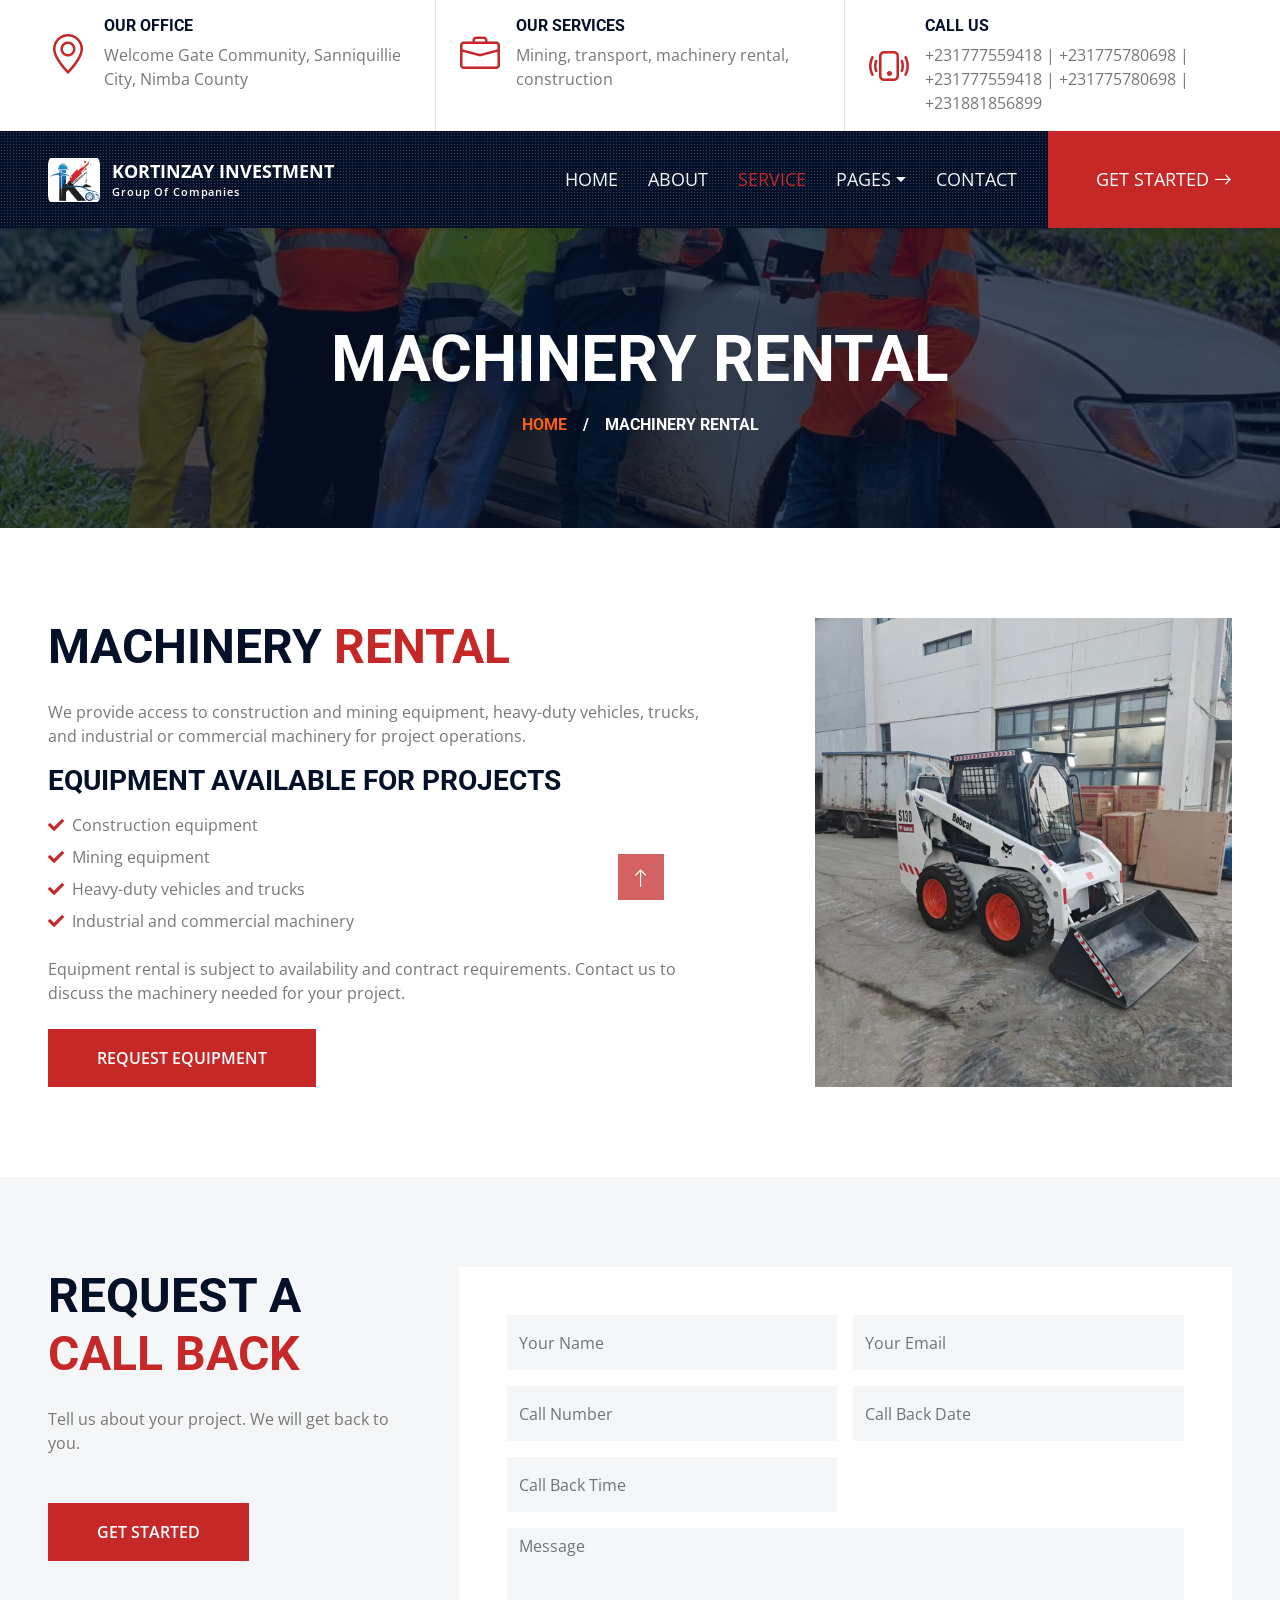
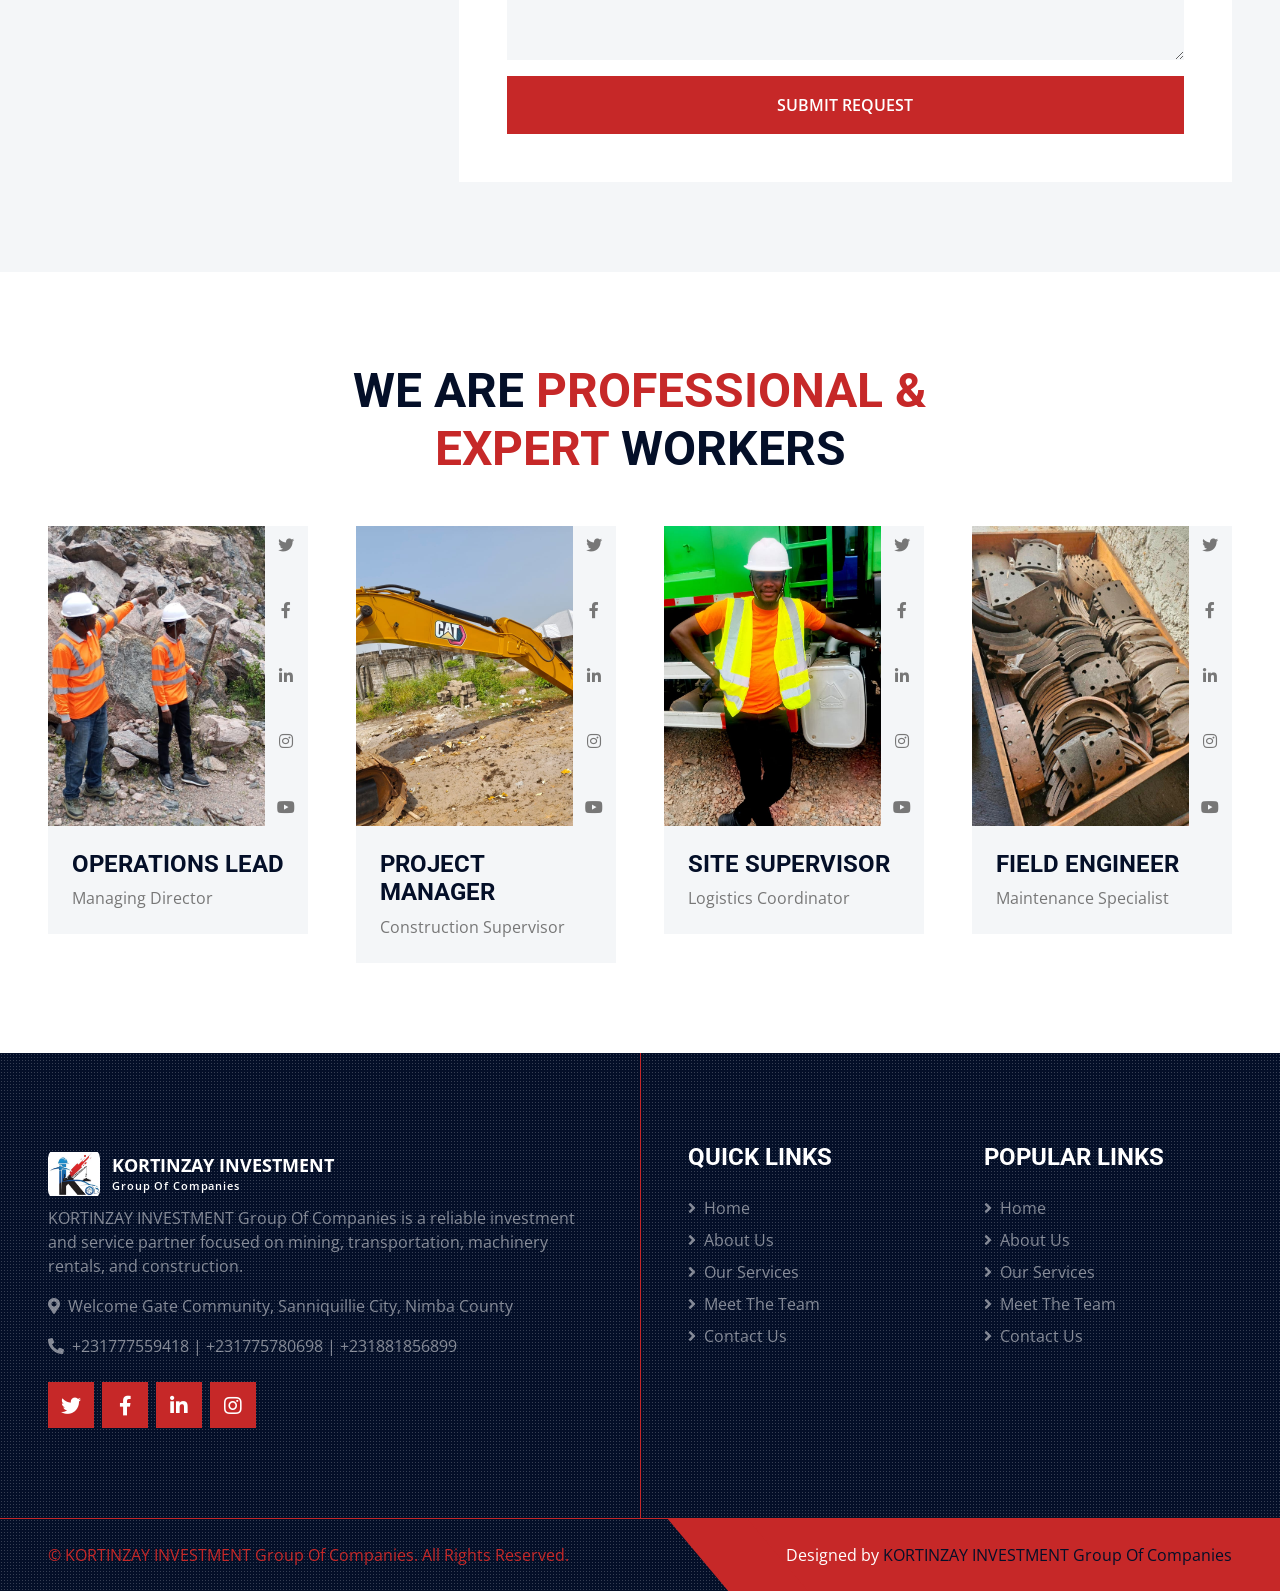
<file: Machinery-Rental-SR.html>
<!DOCTYPE html>
<html lang="en">

<head>
    <meta charset="utf-8">
    <title>Machinery Rental | KORTINZAY INVESTMENT</title>
    <meta content="width=device-width, initial-scale=1.0" name="viewport">
    <meta content="KORTINZAY INVESTMENT Group Of Companies" name="keywords">
    <meta content="KORTINZAY INVESTMENT Group Of Companies" name="description">

    <!-- Favicon -->
    <link href="img/favicon.ico" rel="icon">

    <!-- Google Web Fonts -->
    <link rel="preconnect" href="https://fonts.gstatic.com">
    <link href="https://fonts.googleapis.com/css2?family=Open+Sans:wght@400;600&family=Roboto:wght@500;700&display=swap" rel="stylesheet"> 

    <!-- Icon Font Stylesheet -->
    <link href="https://cdnjs.cloudflare.com/ajax/libs/font-awesome/5.15.0/css/all.min.css" rel="stylesheet">
    <link href="https://cdn.jsdelivr.net/npm/bootstrap-icons@1.4.1/font/bootstrap-icons.css" rel="stylesheet">

    <!-- Libraries Stylesheet -->
    <link href="lib/owlcarousel/assets/owl.carousel.min.css" rel="stylesheet">
    <link href="lib/tempusdominus/css/tempusdominus-bootstrap-4.min.css" rel="stylesheet" />
    <link href="lib/lightbox/css/lightbox.min.css" rel="stylesheet">

    <!-- Customized Bootstrap Stylesheet -->
    <link href="css/bootstrap.min.css" rel="stylesheet">

    <!-- Template Stylesheet -->
    <link href="css/style.css" rel="stylesheet">
</head>

<body>
    <!-- Topbar Start -->
    <div class="container-fluid px-5 d-none d-lg-block">
        <div class="row gx-5">
            <div class="col-lg-4 text-center py-3">
                <div class="d-inline-flex align-items-center">
                    <i class="bi bi-geo-alt fs-1 text-primary me-3"></i>
                    <div class="text-start">
                        <h6 class="text-uppercase fw-bold">Our Office</h6>
                        <span>Welcome Gate Community, Sanniquillie City, Nimba County</span>
                    </div>
                </div>
            </div>
            <div class="col-lg-4 text-center border-start border-end py-3">
                <div class="d-inline-flex align-items-center">
                    <i class="bi bi-briefcase fs-1 text-primary me-3"></i>
                    <div class="text-start">
                        <h6 class="text-uppercase fw-bold">Our Services</h6>
                        <span>Mining, transport, machinery rental, construction</span>
                    </div>
                </div>
            </div>
            <div class="col-lg-4 text-center py-3">
                <div class="d-inline-flex align-items-center">
                    <i class="bi bi-phone-vibrate fs-1 text-primary me-3"></i>
                    <div class="text-start">
                        <h6 class="text-uppercase fw-bold">Call Us</h6>
                        <span>+231777559418 | +231775780698 | +231777559418 | +231775780698 | +231881856899</span>
                    </div>
                </div>
            </div>
        </div>
    </div>
    <!-- Topbar End -->


    <!-- Navbar Start -->
    <div class="container-fluid sticky-top bg-dark bg-light-radial shadow-sm px-5 pe-lg-0">
        <nav class="navbar navbar-expand-lg bg-dark bg-light-radial navbar-dark py-3 py-lg-0">
            <a href="index.html" class="navbar-brand">
                <img class="company-logo" src="img/KORTINZAY-INVESTMENT-LOGO.jpeg" alt="KORTINZAY Investment logo"><span class="company-name"><span>KORTINZAY INVESTMENT</span><small>Group Of Companies</small></span>
            </a>
            <button class="navbar-toggler" type="button" data-bs-toggle="collapse" data-bs-target="#navbarCollapse">
                <span class="navbar-toggler-icon"></span>
            </button>
            <div class="collapse navbar-collapse" id="navbarCollapse">
                <div class="navbar-nav ms-auto py-0">
                    <a href="index.html" class="nav-item nav-link">Home</a>
                    <a href="about.html" class="nav-item nav-link">About</a>
                    <a href="service.html" class="nav-item nav-link active">Service</a>
                    <div class="nav-item dropdown">
                        <a href="#" class="nav-link dropdown-toggle" data-bs-toggle="dropdown">Pages</a>
                        <div class="dropdown-menu m-0">
                            <a href="project.html" class="dropdown-item">Projects</a>
                            <a href="team.html" class="dropdown-item">Team</a>
                            <!--a href="testimonial.html" class="dropdown-item">Testimonial</a>
                            <a href="blog.html" class="dropdown-item">Blog Grid</a>
                            <a href="detail.html" class="dropdown-item">Blog Detail</a-->
                        </div>
                    </div>
                    <a href="contact.html" class="nav-item nav-link">Contact</a>
                    <a href="contact.html" class="nav-item nav-link bg-primary text-white px-5 ms-3 d-none d-lg-block">Get Started <i class="bi bi-arrow-right"></i></a>
                </div>
            </div>
        </nav>
    </div>
    <!-- Navbar End -->


    <!-- Page Header Start -->
    <div class="container-fluid page-header">
        <h1 class="display-3 text-uppercase text-white mb-3">Machinery Rental</h1>
        <div class="d-inline-flex text-white">
            <h6 class="text-uppercase m-0"><a href="">Home</a></h6>
            <h6 class="text-white m-0 px-3">/</h6>
            <h6 class="text-uppercase text-white m-0">Machinery Rental</h6>
        </div>
    </div>
    <!-- Page Header Start -->


    <!-- About Start -->
    <div class="container-fluid py-6 px-5">
        <div class="row g-5 align-items-stretch">
            <div class="col-lg-7">
                <h1 class="display-5 text-uppercase mb-4">Machinery <span class="text-primary">Rental</span></h1>
                <p>We provide access to construction and mining equipment, heavy-duty vehicles, trucks, and industrial or commercial machinery for project operations.</p>
                <h3 class="text-uppercase mb-3">Equipment Available for Projects</h3>
                <ul class="list-unstyled mb-4">
                    <li class="mb-2"><i class="fa fa-check text-primary me-2" aria-hidden="true"></i>Construction equipment</li>
                    <li class="mb-2"><i class="fa fa-check text-primary me-2" aria-hidden="true"></i>Mining equipment</li>
                    <li class="mb-2"><i class="fa fa-check text-primary me-2" aria-hidden="true"></i>Heavy-duty vehicles and trucks</li>
                    <li class="mb-2"><i class="fa fa-check text-primary me-2" aria-hidden="true"></i>Industrial and commercial machinery</li>
                </ul>
                <p class="mb-4">Equipment rental is subject to availability and contract requirements. Contact us to discuss the machinery needed for your project.</p>
                <a class="btn btn-primary py-3 px-5" href="contact.html">Request Equipment</a>
                <!--<p>Location: Welcome Gate Community, Sanniquillie City, Nimba County. Contact: +231777559418 | +231775780698 | +231881856899.</p>-->
            </div>
            <div class="col-lg-5 about-image">
                <div class="position-relative bg-dark-radial h-100 ms-5">
                    <img src="img/service-3.jpg" alt="Construction and mining equipment rental by KORTINZAY">
                </div>
            </div>
        </div>
    </div>
    <!-- About End -->

    <!--div class="container-fluid py-6 px-5 bg-light" id="about-details">
        <div class="row g-5">
            <div class="col-12">
                <div class="bg-white p-5 rounded shadow-sm h-100">
                    <h2 class="text-uppercase mb-4">About Us</h2>
                    <p class="mb-0">Kortinzay Investment Group of Companies is a diversified company dedicated to delivering excellence across multiple industries, with a strong focus on innovation, sustainability, and reliability. We provide world-class services and solutions in construction, mining, transportation, machinery leasing, and investments.</p>
                </div>
            </div>
        </div>
    </div-->


    <!-- Appointment Start -->
    <div class="container-fluid bg-light py-6 px-5">
            <div class="row gx-5">
                <div class="col-lg-4 mb-5 mb-lg-0">
                    <div class="mb-4">
                        <h1 class="display-5 text-uppercase mb-4">Request A <span class="text-primary">Call Back</span></h1>
                    </div>
                    <p class="mb-5">Tell us about your project. We will get back to you.</p>
                    <a class="btn btn-primary py-3 px-5" href="contact.html">Get Started</a>
                </div>
                <div class="col-lg-8">
                    <div class="bg-white text-center p-5">
                        <form>
                            <div class="row g-3">
                                <div class="col-12 col-sm-6">
                                    <input type="text" class="form-control bg-light border-0" placeholder="Your Name" style="height: 55px;">
                                </div>
                                <div class="col-12 col-sm-6">
                                    <input type="email" class="form-control bg-light border-0" placeholder="Your Email" style="height: 55px;">
                                </div>
                                <div class="col-12 col-sm-6">
                                    <input type="tel" class="form-control bg-light border-0" placeholder="Call Number" style="height: 55px;">
                                </div>
                                <div class="col-12 col-sm-6">
                                    <div class="date" id="date" data-target-input="nearest">
                                        <input type="text"
                                            class="form-control bg-light border-0 datetimepicker-input"
                                            placeholder="Call Back Date" data-target="#date" data-toggle="datetimepicker" style="height: 55px;">
                                    </div>
                                </div>
                                <div class="col-12 col-sm-6">
                                    <div class="time" id="time" data-target-input="nearest">
                                        <input type="text"
                                            class="form-control bg-light border-0 datetimepicker-input"
                                            placeholder="Call Back Time" data-target="#time" data-toggle="datetimepicker" style="height: 55px;">
                                    </div>
                                </div>
                                <div class="col-12">
                                    <textarea class="form-control bg-light border-0" rows="5" placeholder="Message"></textarea>
                                </div>
                                <div class="col-12">
                                    <button class="btn btn-primary w-100 py-3" type="submit">Submit Request</button>
                                </div>
                            </div>
                        </form>
                    </div>
                </div>
            </div>
    </div>
    <!-- Appointment End -->


    <!-- Team Start -->
    <div class="container-fluid py-6 px-5">
        <div class="text-center mx-auto mb-5" style="max-width: 600px;">
            <h1 class="display-5 text-uppercase mb-4">We Are <span class="text-primary">Professional & Expert</span> Workers</h1>
        </div>
        <div class="row g-5">
            <div class="col-xl-3 col-lg-4 col-md-6">
                <div class="row g-0">
                    <div class="col-10" style="min-height: 300px;">
                        <div class="position-relative h-100">
                            <img class="position-absolute w-100 h-100" src="img/team-1.jpg" style="object-fit: cover;">
                        </div>
                    </div>
                    <div class="col-2">
                        <div class="h-100 d-flex flex-column align-items-center justify-content-between bg-light">
                            <a class="btn" href="#"><i class="fab fa-twitter"></i></a>
                            <a class="btn" href="#"><i class="fab fa-facebook-f"></i></a>
                            <a class="btn" href="#"><i class="fab fa-linkedin-in"></i></a>
                            <a class="btn" href="#"><i class="fab fa-instagram"></i></a>
                            <a class="btn" href="#"><i class="fab fa-youtube"></i></a>
                        </div>
                    </div>
                    <div class="col-12">
                        <div class="bg-light p-4">
                            <h4 class="text-uppercase">Operations Lead</h4>
                            <span>Managing Director</span>
                        </div>
                    </div>
                </div>
            </div>
            <div class="col-xl-3 col-lg-4 col-md-6">
                <div class="row g-0">
                    <div class="col-10" style="min-height: 300px;">
                        <div class="position-relative h-100">
                            <img class="position-absolute w-100 h-100" src="img/team-2.jpg" style="object-fit: cover;">
                        </div>
                    </div>
                    <div class="col-2">
                        <div class="h-100 d-flex flex-column align-items-center justify-content-between bg-light">
                            <a class="btn" href="#"><i class="fab fa-twitter"></i></a>
                            <a class="btn" href="#"><i class="fab fa-facebook-f"></i></a>
                            <a class="btn" href="#"><i class="fab fa-linkedin-in"></i></a>
                            <a class="btn" href="#"><i class="fab fa-instagram"></i></a>
                            <a class="btn" href="#"><i class="fab fa-youtube"></i></a>
                        </div>
                    </div>
                    <div class="col-12">
                        <div class="bg-light p-4">
                            <h4 class="text-uppercase">Project Manager</h4>
                            <span>Construction Supervisor</span>
                        </div>
                    </div>
                </div>
            </div>
            <div class="col-xl-3 col-lg-4 col-md-6">
                <div class="row g-0">
                    <div class="col-10" style="min-height: 300px;">
                        <div class="position-relative h-100">
                            <img class="position-absolute w-100 h-100" src="img/team-3.jpg" style="object-fit: cover;">
                        </div>
                    </div>
                    <div class="col-2">
                        <div class="h-100 d-flex flex-column align-items-center justify-content-between bg-light">
                            <a class="btn" href="#"><i class="fab fa-twitter"></i></a>
                            <a class="btn" href="#"><i class="fab fa-facebook-f"></i></a>
                            <a class="btn" href="#"><i class="fab fa-linkedin-in"></i></a>
                            <a class="btn" href="#"><i class="fab fa-instagram"></i></a>
                            <a class="btn" href="#"><i class="fab fa-youtube"></i></a>
                        </div>
                    </div>
                    <div class="col-12">
                        <div class="bg-light p-4">
                            <h4 class="text-uppercase">Site Supervisor</h4>
                            <span>Logistics Coordinator</span>
                        </div>
                    </div>
                </div>
            </div>
            <div class="col-xl-3 col-lg-4 col-md-6">
                <div class="row g-0">
                    <div class="col-10" style="min-height: 300px;">
                        <div class="position-relative h-100">
                            <img class="position-absolute w-100 h-100" src="img/team-4.jpg" style="object-fit: cover;">
                        </div>
                    </div>
                    <div class="col-2">
                        <div class="h-100 d-flex flex-column align-items-center justify-content-between bg-light">
                            <a class="btn" href="#"><i class="fab fa-twitter"></i></a>
                            <a class="btn" href="#"><i class="fab fa-facebook-f"></i></a>
                            <a class="btn" href="#"><i class="fab fa-linkedin-in"></i></a>
                            <a class="btn" href="#"><i class="fab fa-instagram"></i></a>
                            <a class="btn" href="#"><i class="fab fa-youtube"></i></a>
                        </div>
                    </div>
                    <div class="col-12">
                        <div class="bg-light p-4">
                            <h4 class="text-uppercase">Field Engineer</h4>
                            <span>Maintenance Specialist</span>
                        </div>
                    </div>
                </div>
            </div>
        </div>
    </div>
    <!-- Team End -->
    

    <!-- Footer Start -->
    <div class="footer container-fluid position-relative bg-dark bg-light-radial text-white-50 py-6 px-5">
        <div class="row g-5">
            <div class="col-lg-6 pe-lg-5">
                <a href="index.html" class="navbar-brand">
                    <img class="company-logo" src="img/KORTINZAY-INVESTMENT-LOGO.jpeg" alt="KORTINZAY Investment logo"><span class="company-name"><span>KORTINZAY INVESTMENT</span><small>Group Of Companies</small></span>
                </a>
                <p>KORTINZAY INVESTMENT Group Of Companies is a reliable investment and service partner focused on mining, transportation, machinery rentals, and construction.</p>
                <p><i class="fa fa-map-marker-alt me-2"></i>Welcome Gate Community, Sanniquillie City, Nimba County</p>
                <p><i class="fa fa-phone-alt me-2"></i>+231777559418 | +231775780698 | +231881856899</p>
                <div class="d-flex justify-content-start mt-4">
                    <a class="btn btn-lg btn-primary btn-lg-square rounded-0 me-2" href="#"><i class="fab fa-twitter"></i></a>
                    <a class="btn btn-lg btn-primary btn-lg-square rounded-0 me-2" href="#"><i class="fab fa-facebook-f"></i></a>
                    <a class="btn btn-lg btn-primary btn-lg-square rounded-0 me-2" href="#"><i class="fab fa-linkedin-in"></i></a>
                    <a class="btn btn-lg btn-primary btn-lg-square rounded-0" href="#"><i class="fab fa-instagram"></i></a>
                </div>
            </div>
            <div class="col-lg-6 ps-lg-5">
                <div class="row g-5">
                    <div class="col-sm-6">
                        <h4 class="text-white text-uppercase mb-4">Quick Links</h4>
                        <div class="d-flex flex-column justify-content-start">
                            <a class="text-white-50 mb-2" href="index.html"><i class="fa fa-angle-right me-2"></i>Home</a>
                            <a class="text-white-50 mb-2" href="about.html"><i class="fa fa-angle-right me-2"></i>About Us</a>
                            <a class="text-white-50 mb-2" href="service.html"><i class="fa fa-angle-right me-2"></i>Our Services</a>
                            <a class="text-white-50 mb-2" href="team.html"><i class="fa fa-angle-right me-2"></i>Meet The Team</a>
                            <a class="text-white-50" href="contact.html"><i class="fa fa-angle-right me-2"></i>Contact Us</a>
                        </div>
                    </div>
                    <div class="col-sm-6">
                        <h4 class="text-white text-uppercase mb-4">Popular Links</h4>
                        <div class="d-flex flex-column justify-content-start">
                            <a class="text-white-50 mb-2" href="index.html"><i class="fa fa-angle-right me-2"></i>Home</a>
                            <a class="text-white-50 mb-2" href="about.html"><i class="fa fa-angle-right me-2"></i>About Us</a>
                            <a class="text-white-50 mb-2" href="service.html"><i class="fa fa-angle-right me-2"></i>Our Services</a>
                            <a class="text-white-50 mb-2" href="team.html"><i class="fa fa-angle-right me-2"></i>Meet The Team</a>
                            <a class="text-white-50" href="contact.html"><i class="fa fa-angle-right me-2"></i>Contact Us</a>
                        </div>
                    </div>
                </div>
            </div>
        </div>
    </div>
    <div class="container-fluid bg-dark bg-light-radial text-white border-top border-primary px-0">
        <div class="d-flex flex-column flex-md-row justify-content-between">
            <div class="py-4 px-5 text-center text-md-start">
                <p class="mb-0">&copy; <a class="text-primary" href="#">KORTINZAY INVESTMENT Group Of Companies</a>. All Rights Reserved.</p>
            </div>
            <div class="py-4 px-5 bg-primary footer-shape position-relative text-center text-md-end">
                <p class="mb-0">Designed by <a class="text-dark" href="https://htmlcodex.com">KORTINZAY INVESTMENT Group Of Companies</a></p>
            </div>
        </div>
    </div>
    <!-- Footer End -->


    <!-- Back to Top -->
    <a href="#" class="btn btn-lg btn-primary btn-lg-square back-to-top"><i class="bi bi-arrow-up"></i></a>


    <!-- JavaScript Libraries -->
    <script src="https://code.jquery.com/jquery-3.4.1.min.js"></script>
    <script src="https://cdn.jsdelivr.net/npm/bootstrap@5.0.0/dist/js/bootstrap.bundle.min.js"></script>
    <script src="lib/easing/easing.min.js"></script>
    <script src="lib/waypoints/waypoints.min.js"></script>
    <script src="lib/owlcarousel/owl.carousel.min.js"></script>
    <script src="lib/tempusdominus/js/moment.min.js"></script>
    <script src="lib/tempusdominus/js/moment-timezone.min.js"></script>
    <script src="lib/tempusdominus/js/tempusdominus-bootstrap-4.min.js"></script>
    <script src="lib/isotope/isotope.pkgd.min.js"></script>
    <script src="lib/lightbox/js/lightbox.min.js"></script>

    <!-- Template Javascript -->
    <script src="js/main.js"></script>
</body>

</html>
</file>
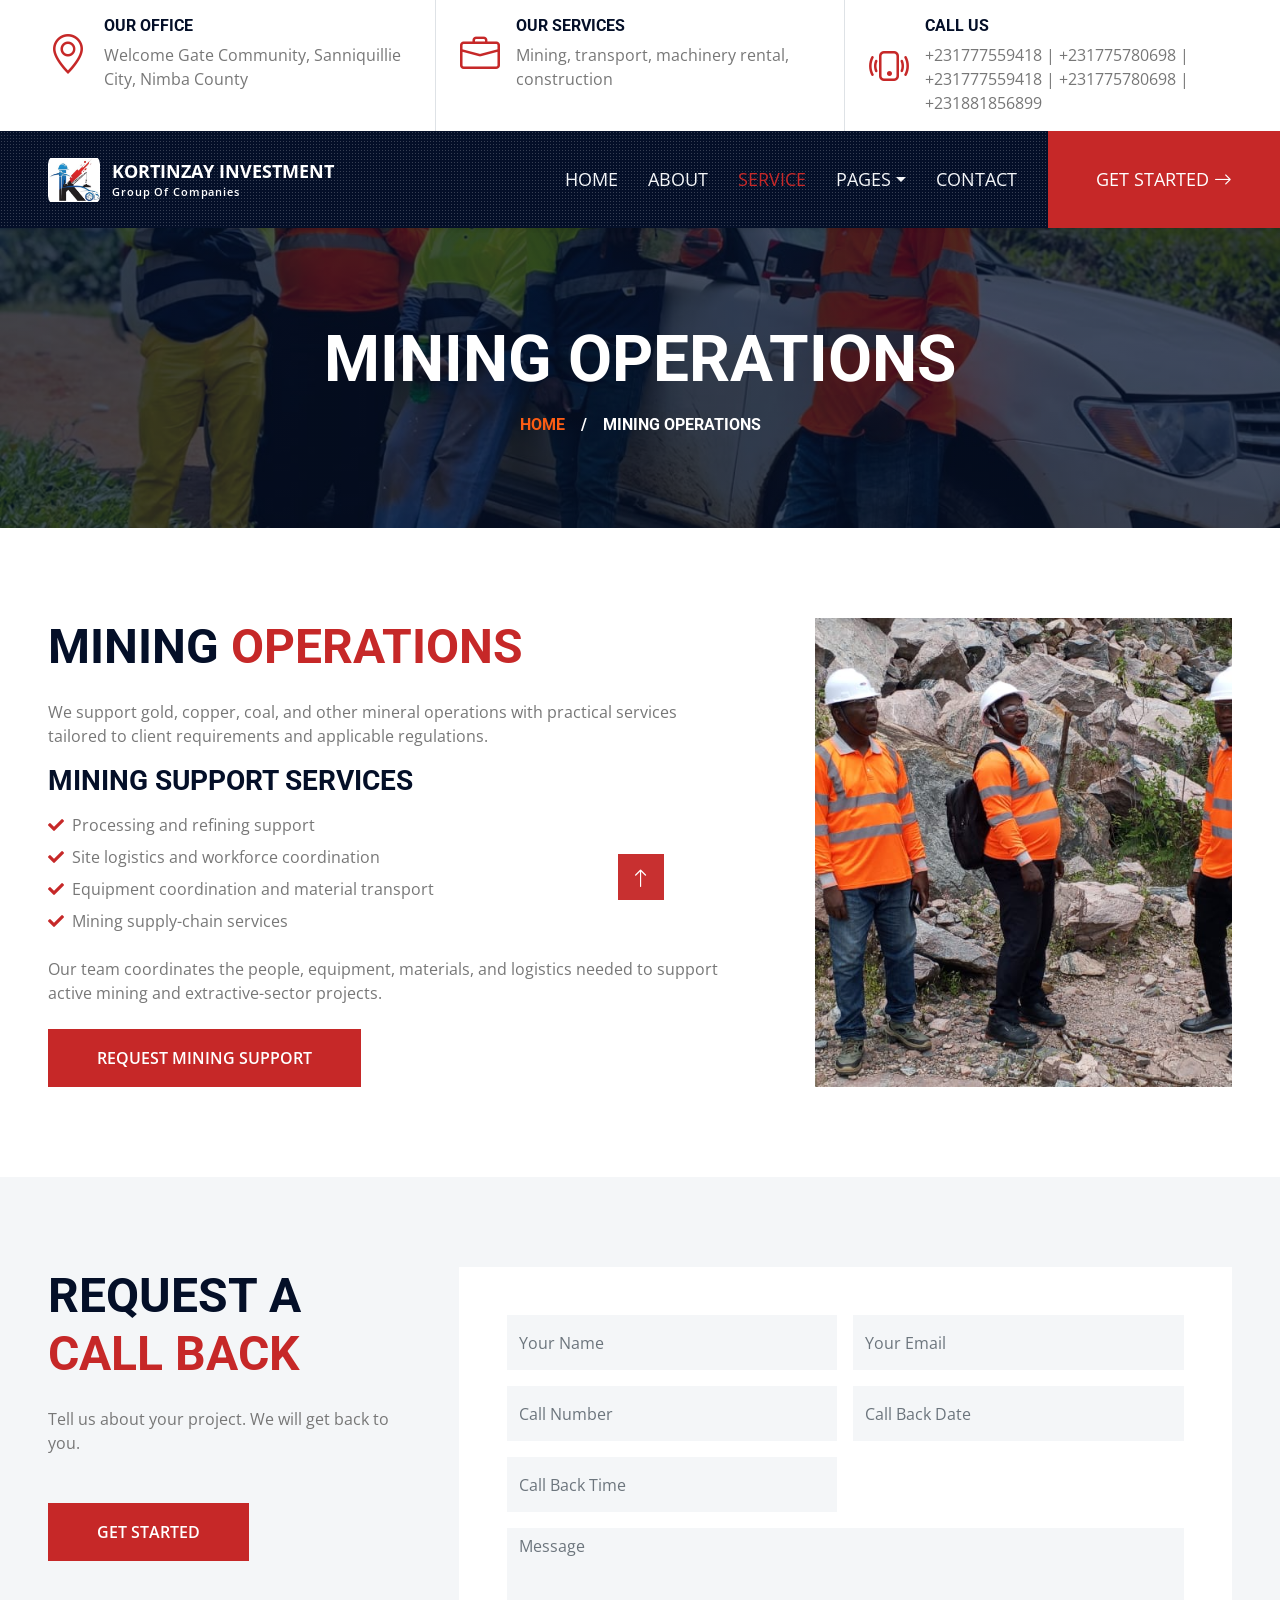
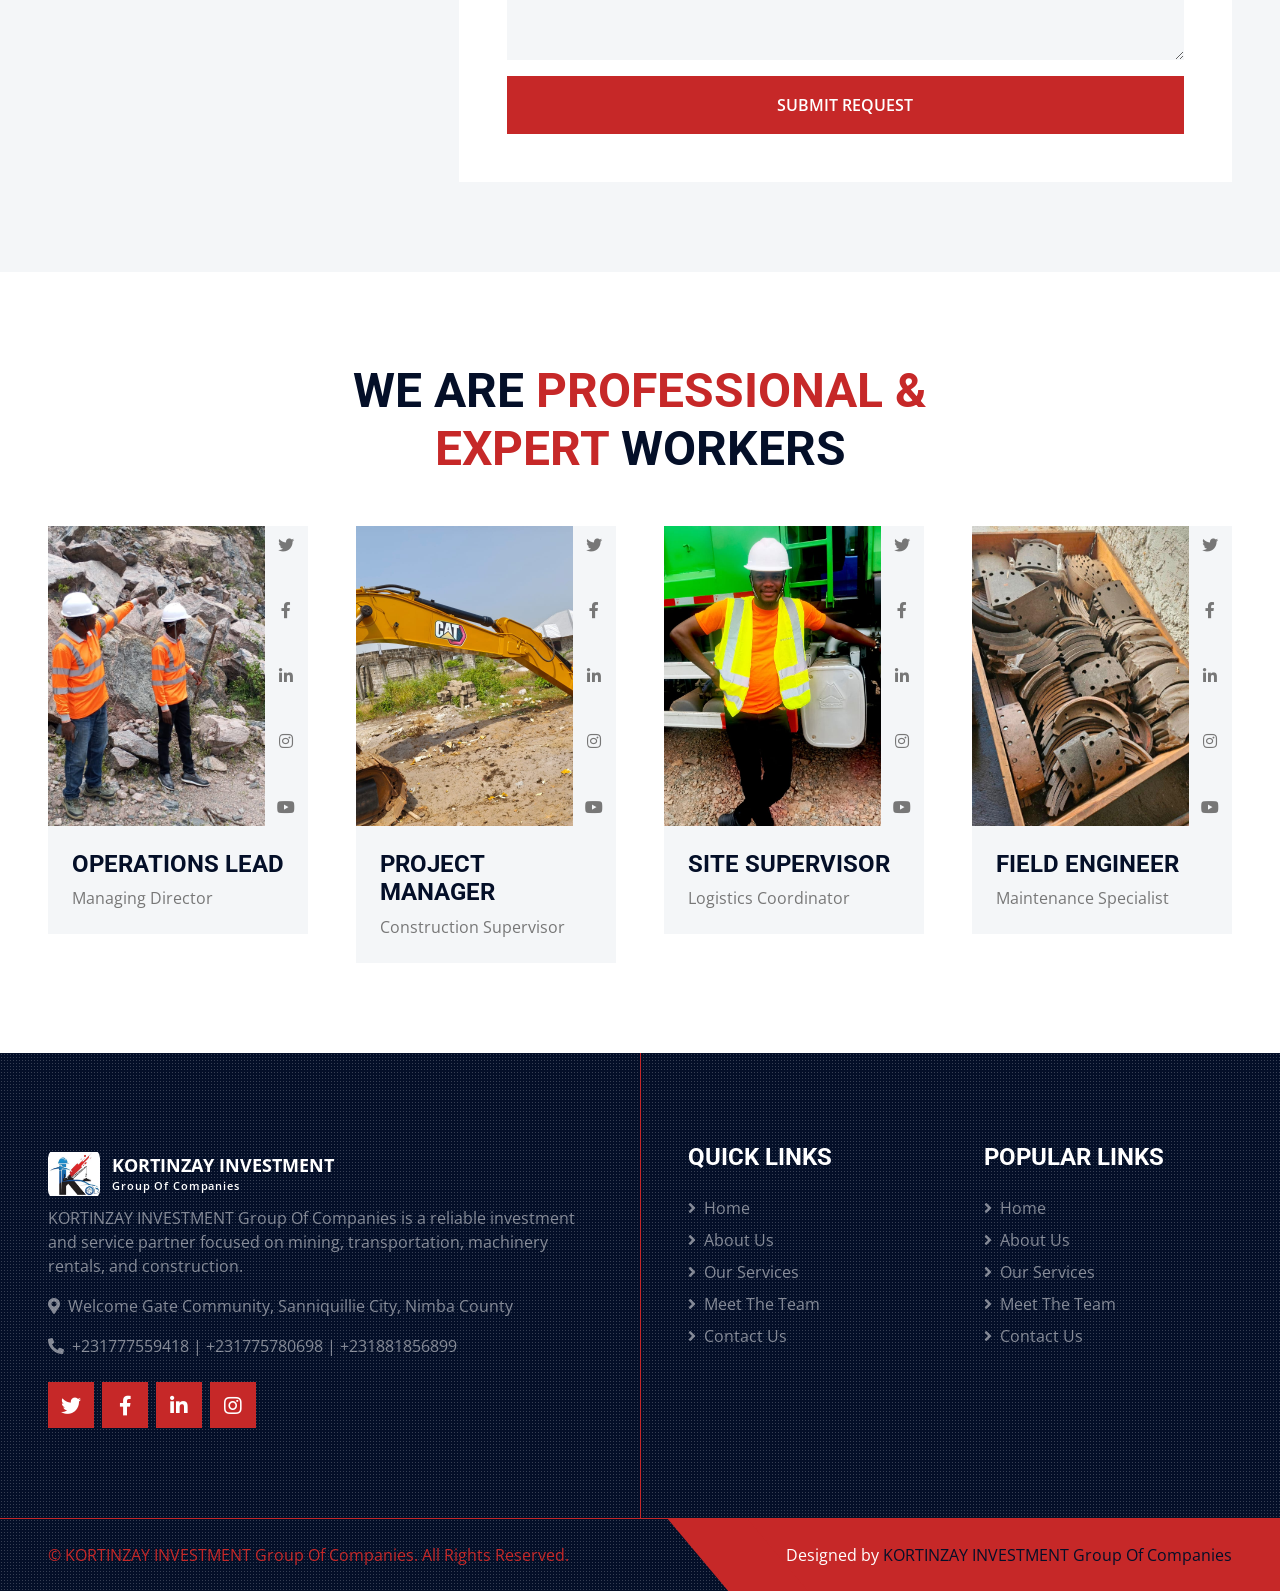
<file: Mining-SR.html>
<!DOCTYPE html>
<html lang="en">

<head>
    <meta charset="utf-8">
    <title>Mining Operations | KORTINZAY INVESTMENT</title>
    <meta content="width=device-width, initial-scale=1.0" name="viewport">
    <meta content="KORTINZAY INVESTMENT Group Of Companies" name="keywords">
    <meta content="KORTINZAY INVESTMENT Group Of Companies" name="description">

    <!-- Favicon -->
    <link href="img/favicon.ico" rel="icon">

    <!-- Google Web Fonts -->
    <link rel="preconnect" href="https://fonts.gstatic.com">
    <link href="https://fonts.googleapis.com/css2?family=Open+Sans:wght@400;600&family=Roboto:wght@500;700&display=swap" rel="stylesheet"> 

    <!-- Icon Font Stylesheet -->
    <link href="https://cdnjs.cloudflare.com/ajax/libs/font-awesome/5.15.0/css/all.min.css" rel="stylesheet">
    <link href="https://cdn.jsdelivr.net/npm/bootstrap-icons@1.4.1/font/bootstrap-icons.css" rel="stylesheet">

    <!-- Libraries Stylesheet -->
    <link href="lib/owlcarousel/assets/owl.carousel.min.css" rel="stylesheet">
    <link href="lib/tempusdominus/css/tempusdominus-bootstrap-4.min.css" rel="stylesheet" />
    <link href="lib/lightbox/css/lightbox.min.css" rel="stylesheet">

    <!-- Customized Bootstrap Stylesheet -->
    <link href="css/bootstrap.min.css" rel="stylesheet">

    <!-- Template Stylesheet -->
    <link href="css/style.css" rel="stylesheet">
</head>

<body>
    <!-- Topbar Start -->
    <div class="container-fluid px-5 d-none d-lg-block">
        <div class="row gx-5">
            <div class="col-lg-4 text-center py-3">
                <div class="d-inline-flex align-items-center">
                    <i class="bi bi-geo-alt fs-1 text-primary me-3"></i>
                    <div class="text-start">
                        <h6 class="text-uppercase fw-bold">Our Office</h6>
                        <span>Welcome Gate Community, Sanniquillie City, Nimba County</span>
                    </div>
                </div>
            </div>
            <div class="col-lg-4 text-center border-start border-end py-3">
                <div class="d-inline-flex align-items-center">
                    <i class="bi bi-briefcase fs-1 text-primary me-3"></i>
                    <div class="text-start">
                        <h6 class="text-uppercase fw-bold">Our Services</h6>
                        <span>Mining, transport, machinery rental, construction</span>
                    </div>
                </div>
            </div>
            <div class="col-lg-4 text-center py-3">
                <div class="d-inline-flex align-items-center">
                    <i class="bi bi-phone-vibrate fs-1 text-primary me-3"></i>
                    <div class="text-start">
                        <h6 class="text-uppercase fw-bold">Call Us</h6>
                        <span>+231777559418 | +231775780698 | +231777559418 | +231775780698 | +231881856899</span>
                    </div>
                </div>
            </div>
        </div>
    </div>
    <!-- Topbar End -->


    <!-- Navbar Start -->
    <div class="container-fluid sticky-top bg-dark bg-light-radial shadow-sm px-5 pe-lg-0">
        <nav class="navbar navbar-expand-lg bg-dark bg-light-radial navbar-dark py-3 py-lg-0">
            <a href="index.html" class="navbar-brand">
                <img class="company-logo" src="img/KORTINZAY-INVESTMENT-LOGO.jpeg" alt="KORTINZAY Investment logo"><span class="company-name"><span>KORTINZAY INVESTMENT</span><small>Group Of Companies</small></span>
            </a>
            <button class="navbar-toggler" type="button" data-bs-toggle="collapse" data-bs-target="#navbarCollapse">
                <span class="navbar-toggler-icon"></span>
            </button>
            <div class="collapse navbar-collapse" id="navbarCollapse">
                <div class="navbar-nav ms-auto py-0">
                    <a href="index.html" class="nav-item nav-link">Home</a>
                    <a href="about.html" class="nav-item nav-link">About</a>
                    <a href="service.html" class="nav-item nav-link active">Service</a>
                    <div class="nav-item dropdown">
                        <a href="#" class="nav-link dropdown-toggle" data-bs-toggle="dropdown">Pages</a>
                        <div class="dropdown-menu m-0">
                            <a href="project.html" class="dropdown-item">Projects</a>
                            <a href="team.html" class="dropdown-item">Team</a>
                            <!--a href="testimonial.html" class="dropdown-item">Testimonial</a>
                            <a href="blog.html" class="dropdown-item">Blog Grid</a>
                            <a href="detail.html" class="dropdown-item">Blog Detail</a-->
                        </div>
                    </div>
                    <a href="contact.html" class="nav-item nav-link">Contact</a>
                    <a href="contact.html" class="nav-item nav-link bg-primary text-white px-5 ms-3 d-none d-lg-block">Get Started <i class="bi bi-arrow-right"></i></a>
                </div>
            </div>
        </nav>
    </div>
    <!-- Navbar End -->


    <!-- Page Header Start -->
    <div class="container-fluid page-header">
        <h1 class="display-3 text-uppercase text-white mb-3">Mining Operations</h1>
        <div class="d-inline-flex text-white">
            <h6 class="text-uppercase m-0"><a href="">Home</a></h6>
            <h6 class="text-white m-0 px-3">/</h6>
            <h6 class="text-uppercase text-white m-0">Mining Operations</h6>
        </div>
    </div>
    <!-- Page Header Start -->


    <!-- About Start -->
    <div class="container-fluid py-6 px-5">
        <div class="row g-5 align-items-stretch">
            <div class="col-lg-7">
                <h1 class="display-5 text-uppercase mb-4">Mining <span class="text-primary">Operations</span></h1>
                <p>We support gold, copper, coal, and other mineral operations with practical services tailored to client requirements and applicable regulations.</p>
                <h3 class="text-uppercase mb-3">Mining Support Services</h3>
                <ul class="list-unstyled mb-4">
                    <li class="mb-2"><i class="fa fa-check text-primary me-2" aria-hidden="true"></i>Processing and refining support</li>
                    <li class="mb-2"><i class="fa fa-check text-primary me-2" aria-hidden="true"></i>Site logistics and workforce coordination</li>
                    <li class="mb-2"><i class="fa fa-check text-primary me-2" aria-hidden="true"></i>Equipment coordination and material transport</li>
                    <li class="mb-2"><i class="fa fa-check text-primary me-2" aria-hidden="true"></i>Mining supply-chain services</li>
                </ul>
                <p class="mb-4">Our team coordinates the people, equipment, materials, and logistics needed to support active mining and extractive-sector projects.</p>
                <a class="btn btn-primary py-3 px-5" href="contact.html">Request Mining Support</a>
                <!--<p>Location: Welcome Gate Community, Sanniquillie City, Nimba County. Contact: +231777559418 | +231775780698 | +231881856899.</p>-->
            </div>
            <div class="col-lg-5 about-image">
                <div class="position-relative bg-dark-radial h-100 ms-5">
                    <img src="img/projects/WhatsApp%20Image%202026-10-05%20at%207.55.38%20PM.jpeg" alt="Mining operations support by KORTINZAY">
                </div>
            </div>
        </div>
    </div>
    <!-- About End -->

    <!--div class="container-fluid py-6 px-5 bg-light" id="about-details">
        <div class="row g-5">
            <div class="col-12">
                <div class="bg-white p-5 rounded shadow-sm h-100">
                    <h2 class="text-uppercase mb-4">About Us</h2>
                    <p class="mb-0">Kortinzay Investment Group of Companies is a diversified company dedicated to delivering excellence across multiple industries, with a strong focus on innovation, sustainability, and reliability. We provide world-class services and solutions in construction, mining, transportation, machinery leasing, and investments.</p>
                </div>
            </div>
        </div>
    </div-->


    <!-- Appointment Start -->
    <div class="container-fluid bg-light py-6 px-5">
            <div class="row gx-5">
                <div class="col-lg-4 mb-5 mb-lg-0">
                    <div class="mb-4">
                        <h1 class="display-5 text-uppercase mb-4">Request A <span class="text-primary">Call Back</span></h1>
                    </div>
                    <p class="mb-5">Tell us about your project. We will get back to you.</p>
                    <a class="btn btn-primary py-3 px-5" href="contact.html">Get Started</a>
                </div>
                <div class="col-lg-8">
                    <div class="bg-white text-center p-5">
                        <form>
                            <div class="row g-3">
                                <div class="col-12 col-sm-6">
                                    <input type="text" class="form-control bg-light border-0" placeholder="Your Name" style="height: 55px;">
                                </div>
                                <div class="col-12 col-sm-6">
                                    <input type="email" class="form-control bg-light border-0" placeholder="Your Email" style="height: 55px;">
                                </div>
                                <div class="col-12 col-sm-6">
                                    <input type="tel" class="form-control bg-light border-0" placeholder="Call Number" style="height: 55px;">
                                </div>
                                <div class="col-12 col-sm-6">
                                    <div class="date" id="date" data-target-input="nearest">
                                        <input type="text"
                                            class="form-control bg-light border-0 datetimepicker-input"
                                            placeholder="Call Back Date" data-target="#date" data-toggle="datetimepicker" style="height: 55px;">
                                    </div>
                                </div>
                                <div class="col-12 col-sm-6">
                                    <div class="time" id="time" data-target-input="nearest">
                                        <input type="text"
                                            class="form-control bg-light border-0 datetimepicker-input"
                                            placeholder="Call Back Time" data-target="#time" data-toggle="datetimepicker" style="height: 55px;">
                                    </div>
                                </div>
                                <div class="col-12">
                                    <textarea class="form-control bg-light border-0" rows="5" placeholder="Message"></textarea>
                                </div>
                                <div class="col-12">
                                    <button class="btn btn-primary w-100 py-3" type="submit">Submit Request</button>
                                </div>
                            </div>
                        </form>
                    </div>
                </div>
            </div>
    </div>
    <!-- Appointment End -->


    <!-- Team Start -->
    <div class="container-fluid py-6 px-5">
        <div class="text-center mx-auto mb-5" style="max-width: 600px;">
            <h1 class="display-5 text-uppercase mb-4">We Are <span class="text-primary">Professional & Expert</span> Workers</h1>
        </div>
        <div class="row g-5">
            <div class="col-xl-3 col-lg-4 col-md-6">
                <div class="row g-0">
                    <div class="col-10" style="min-height: 300px;">
                        <div class="position-relative h-100">
                            <img class="position-absolute w-100 h-100" src="img/team-1.jpg" style="object-fit: cover;">
                        </div>
                    </div>
                    <div class="col-2">
                        <div class="h-100 d-flex flex-column align-items-center justify-content-between bg-light">
                            <a class="btn" href="#"><i class="fab fa-twitter"></i></a>
                            <a class="btn" href="#"><i class="fab fa-facebook-f"></i></a>
                            <a class="btn" href="#"><i class="fab fa-linkedin-in"></i></a>
                            <a class="btn" href="#"><i class="fab fa-instagram"></i></a>
                            <a class="btn" href="#"><i class="fab fa-youtube"></i></a>
                        </div>
                    </div>
                    <div class="col-12">
                        <div class="bg-light p-4">
                            <h4 class="text-uppercase">Operations Lead</h4>
                            <span>Managing Director</span>
                        </div>
                    </div>
                </div>
            </div>
            <div class="col-xl-3 col-lg-4 col-md-6">
                <div class="row g-0">
                    <div class="col-10" style="min-height: 300px;">
                        <div class="position-relative h-100">
                            <img class="position-absolute w-100 h-100" src="img/team-2.jpg" style="object-fit: cover;">
                        </div>
                    </div>
                    <div class="col-2">
                        <div class="h-100 d-flex flex-column align-items-center justify-content-between bg-light">
                            <a class="btn" href="#"><i class="fab fa-twitter"></i></a>
                            <a class="btn" href="#"><i class="fab fa-facebook-f"></i></a>
                            <a class="btn" href="#"><i class="fab fa-linkedin-in"></i></a>
                            <a class="btn" href="#"><i class="fab fa-instagram"></i></a>
                            <a class="btn" href="#"><i class="fab fa-youtube"></i></a>
                        </div>
                    </div>
                    <div class="col-12">
                        <div class="bg-light p-4">
                            <h4 class="text-uppercase">Project Manager</h4>
                            <span>Construction Supervisor</span>
                        </div>
                    </div>
                </div>
            </div>
            <div class="col-xl-3 col-lg-4 col-md-6">
                <div class="row g-0">
                    <div class="col-10" style="min-height: 300px;">
                        <div class="position-relative h-100">
                            <img class="position-absolute w-100 h-100" src="img/team-3.jpg" style="object-fit: cover;">
                        </div>
                    </div>
                    <div class="col-2">
                        <div class="h-100 d-flex flex-column align-items-center justify-content-between bg-light">
                            <a class="btn" href="#"><i class="fab fa-twitter"></i></a>
                            <a class="btn" href="#"><i class="fab fa-facebook-f"></i></a>
                            <a class="btn" href="#"><i class="fab fa-linkedin-in"></i></a>
                            <a class="btn" href="#"><i class="fab fa-instagram"></i></a>
                            <a class="btn" href="#"><i class="fab fa-youtube"></i></a>
                        </div>
                    </div>
                    <div class="col-12">
                        <div class="bg-light p-4">
                            <h4 class="text-uppercase">Site Supervisor</h4>
                            <span>Logistics Coordinator</span>
                        </div>
                    </div>
                </div>
            </div>
            <div class="col-xl-3 col-lg-4 col-md-6">
                <div class="row g-0">
                    <div class="col-10" style="min-height: 300px;">
                        <div class="position-relative h-100">
                            <img class="position-absolute w-100 h-100" src="img/team-4.jpg" style="object-fit: cover;">
                        </div>
                    </div>
                    <div class="col-2">
                        <div class="h-100 d-flex flex-column align-items-center justify-content-between bg-light">
                            <a class="btn" href="#"><i class="fab fa-twitter"></i></a>
                            <a class="btn" href="#"><i class="fab fa-facebook-f"></i></a>
                            <a class="btn" href="#"><i class="fab fa-linkedin-in"></i></a>
                            <a class="btn" href="#"><i class="fab fa-instagram"></i></a>
                            <a class="btn" href="#"><i class="fab fa-youtube"></i></a>
                        </div>
                    </div>
                    <div class="col-12">
                        <div class="bg-light p-4">
                            <h4 class="text-uppercase">Field Engineer</h4>
                            <span>Maintenance Specialist</span>
                        </div>
                    </div>
                </div>
            </div>
        </div>
    </div>
    <!-- Team End -->
    

    <!-- Footer Start -->
    <div class="footer container-fluid position-relative bg-dark bg-light-radial text-white-50 py-6 px-5">
        <div class="row g-5">
            <div class="col-lg-6 pe-lg-5">
                <a href="index.html" class="navbar-brand">
                    <img class="company-logo" src="img/KORTINZAY-INVESTMENT-LOGO.jpeg" alt="KORTINZAY Investment logo"><span class="company-name"><span>KORTINZAY INVESTMENT</span><small>Group Of Companies</small></span>
                </a>
                <p>KORTINZAY INVESTMENT Group Of Companies is a reliable investment and service partner focused on mining, transportation, machinery rentals, and construction.</p>
                <p><i class="fa fa-map-marker-alt me-2"></i>Welcome Gate Community, Sanniquillie City, Nimba County</p>
                <p><i class="fa fa-phone-alt me-2"></i>+231777559418 | +231775780698 | +231881856899</p>
                <div class="d-flex justify-content-start mt-4">
                    <a class="btn btn-lg btn-primary btn-lg-square rounded-0 me-2" href="#"><i class="fab fa-twitter"></i></a>
                    <a class="btn btn-lg btn-primary btn-lg-square rounded-0 me-2" href="#"><i class="fab fa-facebook-f"></i></a>
                    <a class="btn btn-lg btn-primary btn-lg-square rounded-0 me-2" href="#"><i class="fab fa-linkedin-in"></i></a>
                    <a class="btn btn-lg btn-primary btn-lg-square rounded-0" href="#"><i class="fab fa-instagram"></i></a>
                </div>
            </div>
            <div class="col-lg-6 ps-lg-5">
                <div class="row g-5">
                    <div class="col-sm-6">
                        <h4 class="text-white text-uppercase mb-4">Quick Links</h4>
                        <div class="d-flex flex-column justify-content-start">
                            <a class="text-white-50 mb-2" href="index.html"><i class="fa fa-angle-right me-2"></i>Home</a>
                            <a class="text-white-50 mb-2" href="about.html"><i class="fa fa-angle-right me-2"></i>About Us</a>
                            <a class="text-white-50 mb-2" href="service.html"><i class="fa fa-angle-right me-2"></i>Our Services</a>
                            <a class="text-white-50 mb-2" href="team.html"><i class="fa fa-angle-right me-2"></i>Meet The Team</a>
                            <a class="text-white-50" href="contact.html"><i class="fa fa-angle-right me-2"></i>Contact Us</a>
                        </div>
                    </div>
                    <div class="col-sm-6">
                        <h4 class="text-white text-uppercase mb-4">Popular Links</h4>
                        <div class="d-flex flex-column justify-content-start">
                            <a class="text-white-50 mb-2" href="index.html"><i class="fa fa-angle-right me-2"></i>Home</a>
                            <a class="text-white-50 mb-2" href="about.html"><i class="fa fa-angle-right me-2"></i>About Us</a>
                            <a class="text-white-50 mb-2" href="service.html"><i class="fa fa-angle-right me-2"></i>Our Services</a>
                            <a class="text-white-50 mb-2" href="team.html"><i class="fa fa-angle-right me-2"></i>Meet The Team</a>
                            <a class="text-white-50" href="contact.html"><i class="fa fa-angle-right me-2"></i>Contact Us</a>
                        </div>
                    </div>
                </div>
            </div>
        </div>
    </div>
    <div class="container-fluid bg-dark bg-light-radial text-white border-top border-primary px-0">
        <div class="d-flex flex-column flex-md-row justify-content-between">
            <div class="py-4 px-5 text-center text-md-start">
                <p class="mb-0">&copy; <a class="text-primary" href="#">KORTINZAY INVESTMENT Group Of Companies</a>. All Rights Reserved.</p>
            </div>
            <div class="py-4 px-5 bg-primary footer-shape position-relative text-center text-md-end">
                <p class="mb-0">Designed by <a class="text-dark" href="https://htmlcodex.com">KORTINZAY INVESTMENT Group Of Companies</a></p>
            </div>
        </div>
    </div>
    <!-- Footer End -->


    <!-- Back to Top -->
    <a href="#" class="btn btn-lg btn-primary btn-lg-square back-to-top"><i class="bi bi-arrow-up"></i></a>


    <!-- JavaScript Libraries -->
    <script src="https://code.jquery.com/jquery-3.4.1.min.js"></script>
    <script src="https://cdn.jsdelivr.net/npm/bootstrap@5.0.0/dist/js/bootstrap.bundle.min.js"></script>
    <script src="lib/easing/easing.min.js"></script>
    <script src="lib/waypoints/waypoints.min.js"></script>
    <script src="lib/owlcarousel/owl.carousel.min.js"></script>
    <script src="lib/tempusdominus/js/moment.min.js"></script>
    <script src="lib/tempusdominus/js/moment-timezone.min.js"></script>
    <script src="lib/tempusdominus/js/tempusdominus-bootstrap-4.min.js"></script>
    <script src="lib/isotope/isotope.pkgd.min.js"></script>
    <script src="lib/lightbox/js/lightbox.min.js"></script>

    <!-- Template Javascript -->
    <script src="js/main.js"></script>
</body>

</html>
</file>
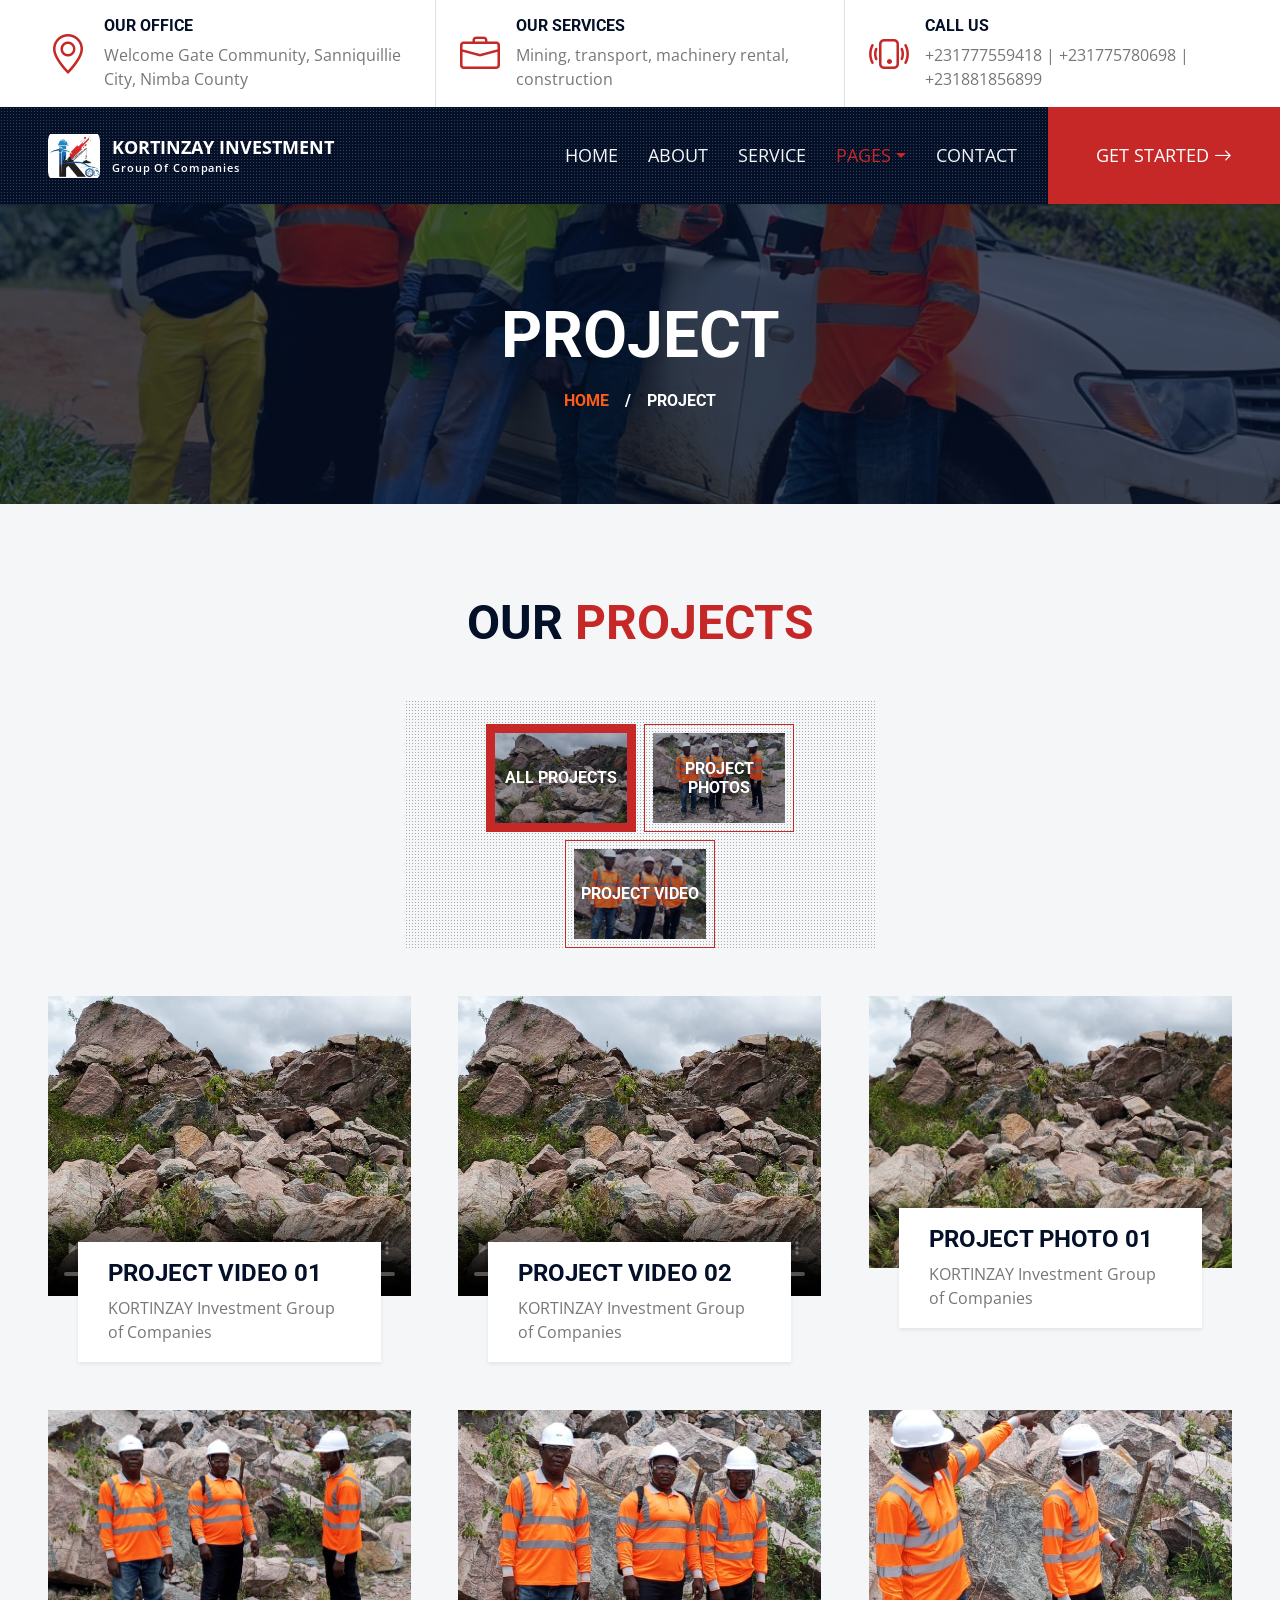
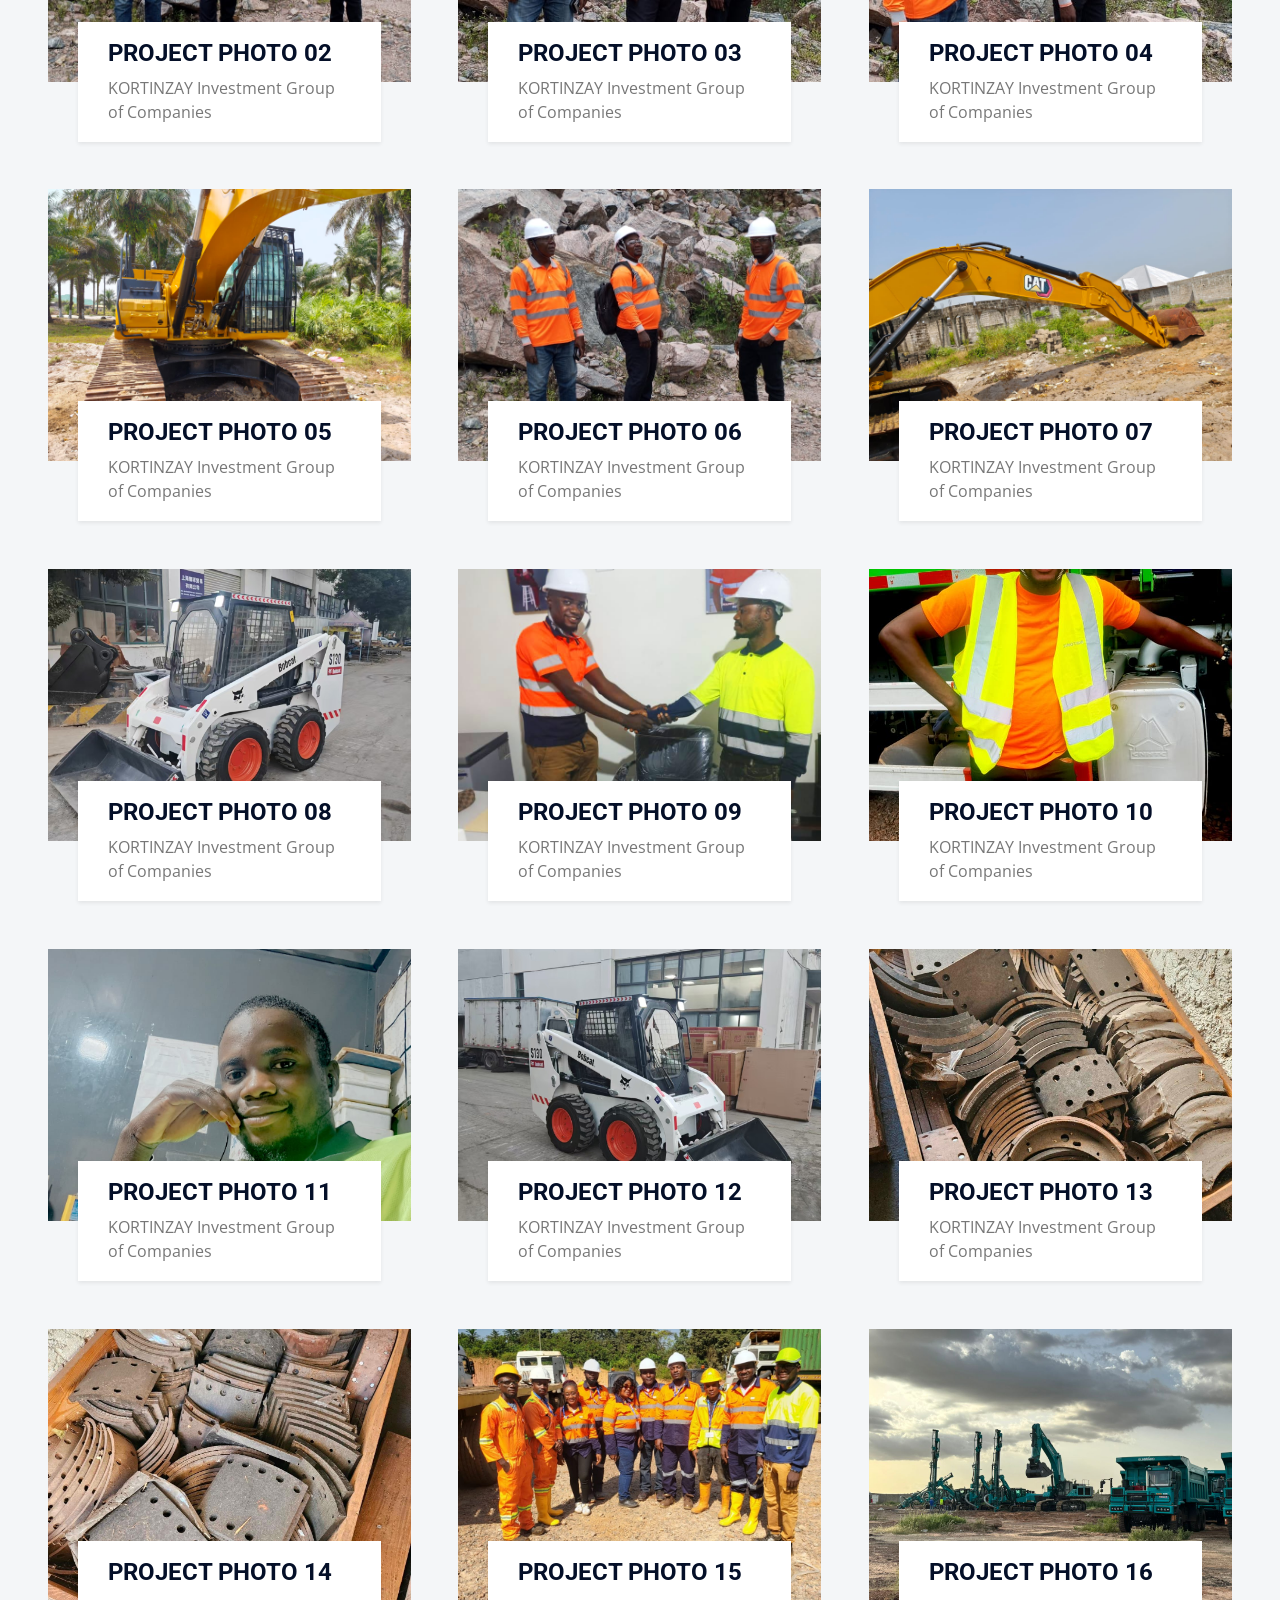
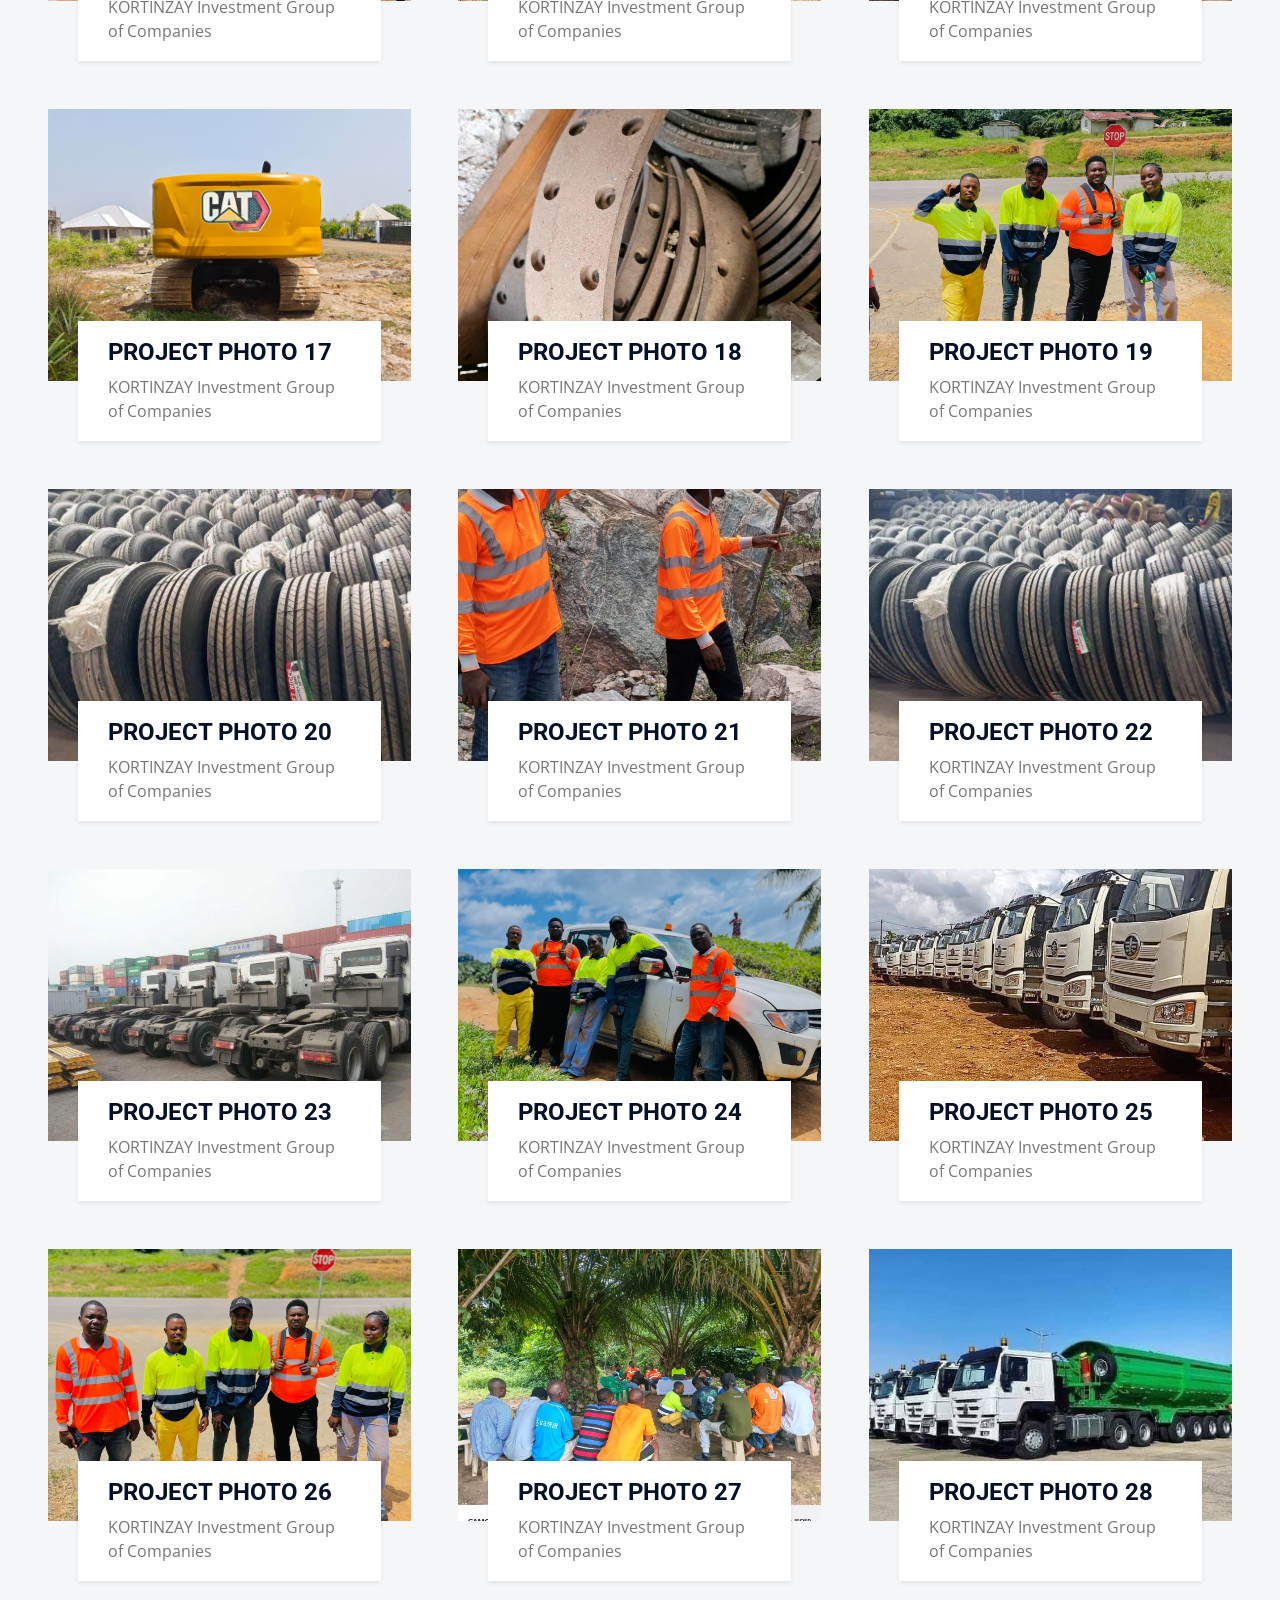
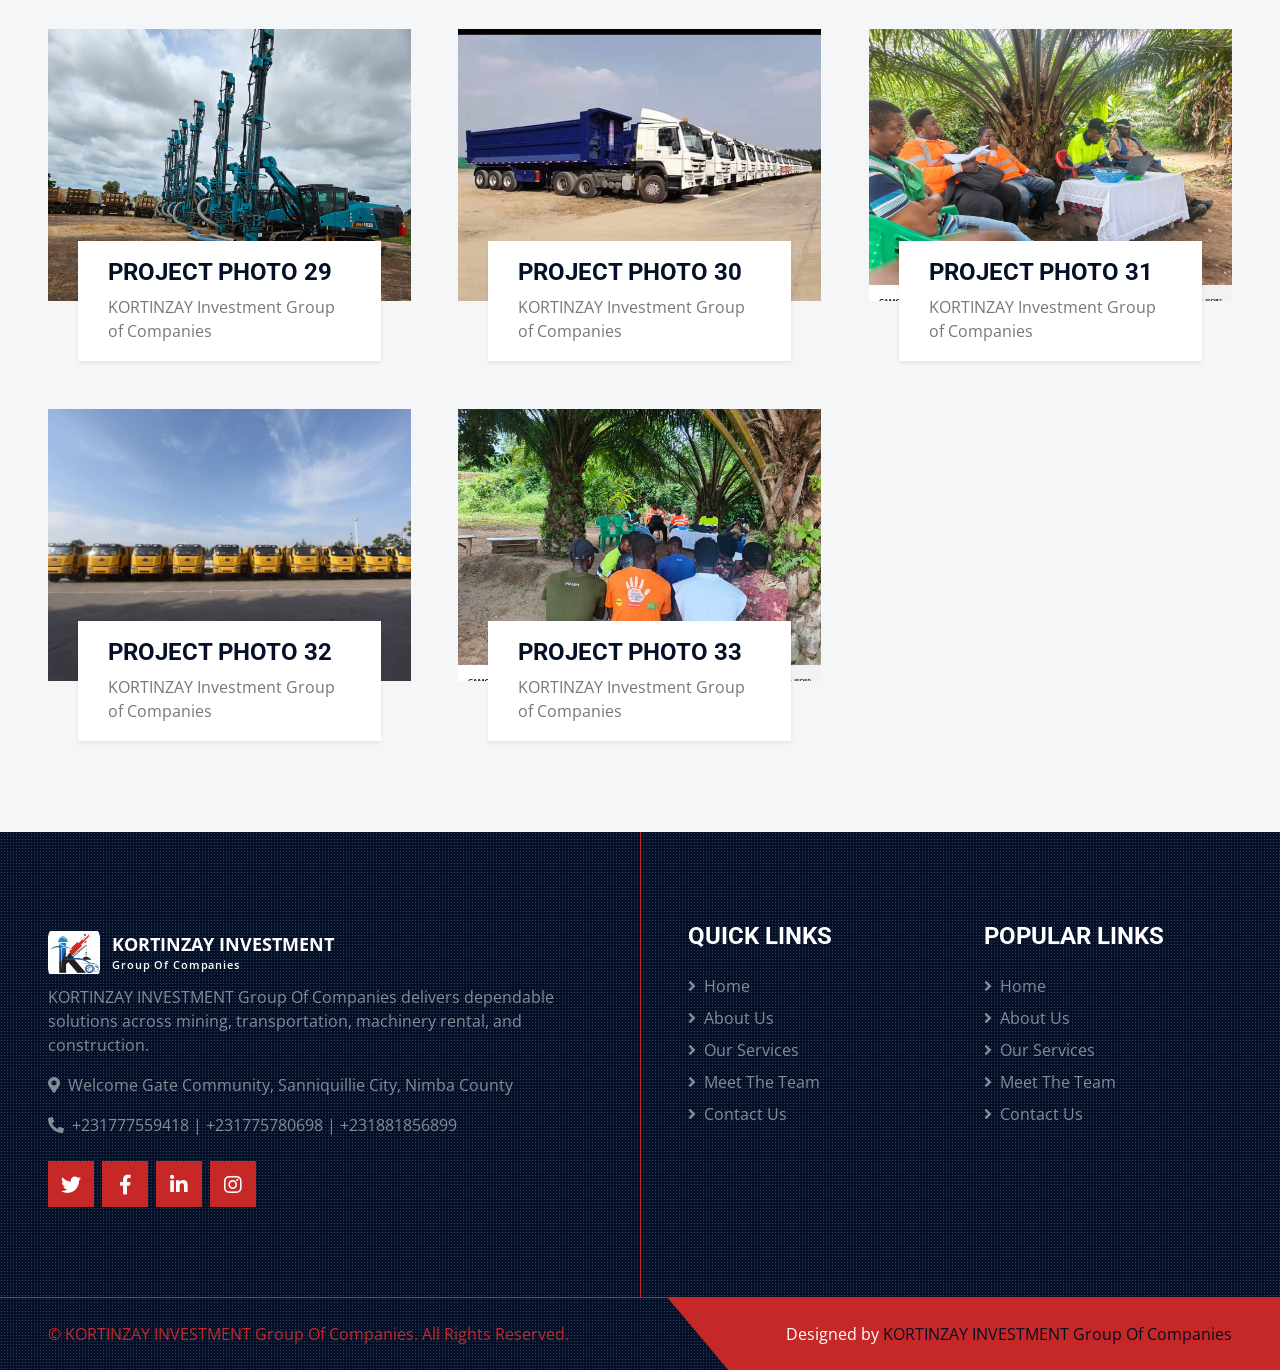
<file: project.html>
<!DOCTYPE html>
<html lang="en">

<head>
    <meta charset="utf-8">
    <title>KORTINZAY INVESTMENT Group Of Companies</title>
    <meta content="width=device-width, initial-scale=1.0" name="viewport">
    <meta content="KORTINZAY INVESTMENT Group Of Companies" name="keywords">
    <meta content="KORTINZAY INVESTMENT Group Of Companies" name="description">

    <!-- Favicon -->
    <link href="img/favicon.ico" rel="icon">

    <!-- Google Web Fonts -->
    <link rel="preconnect" href="https://fonts.gstatic.com">
    <link href="https://fonts.googleapis.com/css2?family=Open+Sans:wght@400;600&family=Roboto:wght@500;700&display=swap" rel="stylesheet"> 

    <!-- Icon Font Stylesheet -->
    <link href="https://cdnjs.cloudflare.com/ajax/libs/font-awesome/5.15.0/css/all.min.css" rel="stylesheet">
    <link href="https://cdn.jsdelivr.net/npm/bootstrap-icons@1.4.1/font/bootstrap-icons.css" rel="stylesheet">

    <!-- Libraries Stylesheet -->
    <link href="lib/owlcarousel/assets/owl.carousel.min.css" rel="stylesheet">
    <link href="lib/tempusdominus/css/tempusdominus-bootstrap-4.min.css" rel="stylesheet" />
    <link href="lib/lightbox/css/lightbox.min.css" rel="stylesheet">

    <!-- Customized Bootstrap Stylesheet -->
    <link href="css/bootstrap.min.css" rel="stylesheet">

    <!-- Template Stylesheet -->
    <link href="css/style.css" rel="stylesheet">
</head>

<body>
    <!-- Topbar Start -->
    <div class="container-fluid px-5 d-none d-lg-block">
        <div class="row gx-5">
            <div class="col-lg-4 text-center py-3">
                <div class="d-inline-flex align-items-center">
                    <i class="bi bi-geo-alt fs-1 text-primary me-3"></i>
                    <div class="text-start">
                        <h6 class="text-uppercase fw-bold">Our Office</h6>
                        <span>Welcome Gate Community, Sanniquillie City, Nimba County</span>
                    </div>
                </div>
            </div>
            <div class="col-lg-4 text-center border-start border-end py-3">
                <div class="d-inline-flex align-items-center">
                    <i class="bi bi-briefcase fs-1 text-primary me-3"></i>
                    <div class="text-start">
                        <h6 class="text-uppercase fw-bold">Our Services</h6>
                        <span>Mining, transport, machinery rental, construction</span>
                    </div>
                </div>
            </div>
            <div class="col-lg-4 text-center py-3">
                <div class="d-inline-flex align-items-center">
                    <i class="bi bi-phone-vibrate fs-1 text-primary me-3"></i>
                    <div class="text-start">
                        <h6 class="text-uppercase fw-bold">Call Us</h6>
                        <span>+231777559418 | +231775780698 | +231881856899</span>
                    </div>
                </div>
            </div>
        </div>
    </div>
    <!-- Topbar End -->


    <!-- Navbar Start -->
    <div class="container-fluid sticky-top bg-dark bg-light-radial shadow-sm px-5 pe-lg-0">
        <nav class="navbar navbar-expand-lg bg-dark bg-light-radial navbar-dark py-3 py-lg-0">
            <a href="index.html" class="navbar-brand">
                <img class="company-logo" src="img/KORTINZAY-INVESTMENT-LOGO.jpeg" alt="KORTINZAY Investment logo"><span class="company-name"><span>KORTINZAY INVESTMENT</span><small>Group Of Companies</small></span>
            </a>
            <button class="navbar-toggler" type="button" data-bs-toggle="collapse" data-bs-target="#navbarCollapse">
                <span class="navbar-toggler-icon"></span>
            </button>
            <div class="collapse navbar-collapse" id="navbarCollapse">
                <div class="navbar-nav ms-auto py-0">
                    <a href="index.html" class="nav-item nav-link">Home</a>
                    <a href="about.html" class="nav-item nav-link">About</a>
                    <a href="service.html" class="nav-item nav-link">Service</a>
                    <div class="nav-item dropdown">
                        <a href="#" class="nav-link dropdown-toggle active" data-bs-toggle="dropdown">Pages</a>
                        <div class="dropdown-menu m-0">
                            <a href="project.html" class="dropdown-item active">Projects</a>
                            <a href="team.html" class="dropdown-item">Team</a>
                            <!--a href="testimonial.html" class="dropdown-item">Testimonial</a>
                            <a href="blog.html" class="dropdown-item">Blog Grid</a>
                            <a href="detail.html" class="dropdown-item">Blog Detail</a-->
                        </div>
                    </div>
                    <a href="contact.html" class="nav-item nav-link">Contact</a>
                    <a href="contact.html" class="nav-item nav-link bg-primary text-white px-5 ms-3 d-none d-lg-block">Get Started <i class="bi bi-arrow-right"></i></a>
                </div>
            </div>
        </nav>
    </div>
    <!-- Navbar End -->


    <!-- Page Header Start -->
    <div class="container-fluid page-header">
        <h1 class="display-3 text-uppercase text-white mb-3">Project</h1>
        <div class="d-inline-flex text-white">
            <h6 class="text-uppercase m-0"><a href="">Home</a></h6>
            <h6 class="text-white m-0 px-3">/</h6>
            <h6 class="text-uppercase text-white m-0">Project</h6>
        </div>
    </div>
    <!-- Page Header Start -->
    

    <!-- Portfolio Start -->
    <div class="container-fluid bg-light py-6 px-5">
        <div class="text-center mx-auto mb-5" style="max-width: 600px;">
            <h1 class="display-5 text-uppercase mb-4">Our <span class="text-primary">Projects</span></h1>
        </div>
        <div class="row gx-5">
            <div class="col-12 text-center">
                <div class="d-inline-block bg-dark-radial text-center pt-4 px-5 mb-5">
                    <ul class="list-inline mb-0" id="portfolio-flters">
                        <li class="btn btn-outline-primary bg-white p-2 active mx-2 mb-4" data-filter="*">
                            <img src="img/projects/WhatsApp%20Image%202026-10-05%20at%207.54.47%20PM.jpeg" alt="KORTINZAY project gallery" style="width: 150px; height: 100px; object-fit: cover;">
                            <div class="position-absolute top-0 start-0 end-0 bottom-0 m-2 d-flex align-items-center justify-content-center" style="background: rgba(4, 15, 40, .3);">
                                <h6 class="text-white text-uppercase m-0">All Projects</h6>
                            </div>
                        </li>
                        <li class="btn btn-outline-primary bg-white p-2 mx-2 mb-4" data-filter=".project-photo">
                            <img src="img/projects/WhatsApp%20Image%202026-10-05%20at%207.54.58%20PM.jpeg" alt="KORTINZAY project photos" style="width: 150px; height: 100px; object-fit: cover;">
                            <div class="position-absolute top-0 start-0 end-0 bottom-0 m-2 d-flex align-items-center justify-content-center" style="background: rgba(4, 15, 40, .3);">
                                <h6 class="text-white text-uppercase m-0">Project Photos</h6>
                            </div>
                        </li>
                        <li class="btn btn-outline-primary bg-white p-2 mx-2 mb-4" data-filter=".project-video">
                            <img src="img/projects/WhatsApp%20Image%202026-10-05%20at%207.55.37%20PM.jpeg" alt="KORTINZAY project video" style="width: 150px; height: 100px; object-fit: cover;">
                            <div class="position-absolute top-0 start-0 end-0 bottom-0 m-2 d-flex align-items-center justify-content-center" style="background: rgba(4, 15, 40, .3);">
                                <h6 class="text-white text-uppercase m-0">Project Video</h6>
                            </div>
                        </li>
                    </ul>
                </div>
            </div>
        </div>
        <div class="row g-5 portfolio-container">
            <div class="col-xl-4 col-lg-4 col-md-6 portfolio-item project-video">
                <div class="position-relative portfolio-box">
                    <video class="img-fluid w-100" controls playsinline muted poster="img/projects/WhatsApp%20Image%202026-10-05%20at%207.54.47%20PM.jpeg" style="height: 300px; object-fit: cover; background: #000;">
                        <source src="img/projects/WhatsApp%20Video%202026-10-05%20at%207.55.51%20PM.mp4" type="video/mp4">
                    </video>
                    <div class="portfolio-title shadow-sm">
                        <p class="h4 text-uppercase">Project Video 01</p>
                        <span class="text-body">KORTINZAY Investment Group of Companies</span>
                    </div>
                    <a class="portfolio-btn" href="img/projects/WhatsApp%20Video%202026-10-05%20at%207.55.51%20PM.mp4" target="_blank" rel="noopener" aria-label="Open Project Video 01">
                        <i class="bi bi-play-circle text-white"></i>
                    </a>
                </div>
            </div>
            <div class="col-xl-4 col-lg-4 col-md-6 portfolio-item project-video">
                <div class="position-relative portfolio-box">
                    <video class="img-fluid w-100" controls playsinline muted poster="img/projects/WhatsApp%20Image%202026-10-05%20at%207.54.47%20PM.jpeg" style="height: 300px; object-fit: cover; background: #000;">
                        <source src="img/projects/WhatsApp%20Video%202026-10-05%20at%207.55.51%20PM%20%281%29.mp4" type="video/mp4">
                    </video>
                    <div class="portfolio-title shadow-sm">
                        <p class="h4 text-uppercase">Project Video 02</p>
                        <span class="text-body">KORTINZAY Investment Group of Companies</span>
                    </div>
                    <a class="portfolio-btn" href="img/projects/WhatsApp%20Video%202026-10-05%20at%207.55.51%20PM%20%281%29.mp4" target="_blank" rel="noopener" aria-label="Open Project Video 02">
                        <i class="bi bi-play-circle text-white"></i>
                    </a>
                </div>
            </div>
            <div class="col-xl-4 col-lg-4 col-md-6 portfolio-item project-photo">
                <div class="position-relative portfolio-box">
                    <img class="img-fluid w-100" src="img/projects/WhatsApp%20Image%202026-10-05%20at%207.54.47%20PM.jpeg" alt="Project Photo 01 from KORTINZAY Investment">
                    <div class="portfolio-title shadow-sm">
                        <p class="h4 text-uppercase">Project Photo 01</p>
                        <span class="text-body">KORTINZAY Investment Group of Companies</span>
                    </div>
                    <a class="portfolio-btn" href="img/projects/WhatsApp%20Image%202026-10-05%20at%207.54.47%20PM.jpeg" data-lightbox="portfolio" aria-label="View Project Photo 01">
                        <i class="bi bi-plus text-white"></i>
                    </a>
                </div>
            </div>
            <div class="col-xl-4 col-lg-4 col-md-6 portfolio-item project-photo">
                <div class="position-relative portfolio-box">
                    <img class="img-fluid w-100" src="img/projects/WhatsApp%20Image%202026-10-05%20at%207.54.58%20PM.jpeg" alt="Project Photo 02 from KORTINZAY Investment">
                    <div class="portfolio-title shadow-sm">
                        <p class="h4 text-uppercase">Project Photo 02</p>
                        <span class="text-body">KORTINZAY Investment Group of Companies</span>
                    </div>
                    <a class="portfolio-btn" href="img/projects/WhatsApp%20Image%202026-10-05%20at%207.54.58%20PM.jpeg" data-lightbox="portfolio" aria-label="View Project Photo 02">
                        <i class="bi bi-plus text-white"></i>
                    </a>
                </div>
            </div>
            <div class="col-xl-4 col-lg-4 col-md-6 portfolio-item project-photo">
                <div class="position-relative portfolio-box">
                    <img class="img-fluid w-100" src="img/projects/WhatsApp%20Image%202026-10-05%20at%207.55.37%20PM.jpeg" alt="Project Photo 03 from KORTINZAY Investment">
                    <div class="portfolio-title shadow-sm">
                        <p class="h4 text-uppercase">Project Photo 03</p>
                        <span class="text-body">KORTINZAY Investment Group of Companies</span>
                    </div>
                    <a class="portfolio-btn" href="img/projects/WhatsApp%20Image%202026-10-05%20at%207.55.37%20PM.jpeg" data-lightbox="portfolio" aria-label="View Project Photo 03">
                        <i class="bi bi-plus text-white"></i>
                    </a>
                </div>
            </div>
            <div class="col-xl-4 col-lg-4 col-md-6 portfolio-item project-photo">
                <div class="position-relative portfolio-box">
                    <img class="img-fluid w-100" src="img/projects/WhatsApp%20Image%202026-10-05%20at%207.55.38%20PM%20(1).jpeg" alt="Project Photo 04 from KORTINZAY Investment">
                    <div class="portfolio-title shadow-sm">
                        <p class="h4 text-uppercase">Project Photo 04</p>
                        <span class="text-body">KORTINZAY Investment Group of Companies</span>
                    </div>
                    <a class="portfolio-btn" href="img/projects/WhatsApp%20Image%202026-10-05%20at%207.55.38%20PM%20(1).jpeg" data-lightbox="portfolio" aria-label="View Project Photo 04">
                        <i class="bi bi-plus text-white"></i>
                    </a>
                </div>
            </div>
            <div class="col-xl-4 col-lg-4 col-md-6 portfolio-item project-photo">
                <div class="position-relative portfolio-box">
                    <img class="img-fluid w-100" src="img/projects/WhatsApp%20Image%202026-10-05%20at%207.55.38%20PM%20(2).jpeg" alt="Project Photo 05 from KORTINZAY Investment">
                    <div class="portfolio-title shadow-sm">
                        <p class="h4 text-uppercase">Project Photo 05</p>
                        <span class="text-body">KORTINZAY Investment Group of Companies</span>
                    </div>
                    <a class="portfolio-btn" href="img/projects/WhatsApp%20Image%202026-10-05%20at%207.55.38%20PM%20(2).jpeg" data-lightbox="portfolio" aria-label="View Project Photo 05">
                        <i class="bi bi-plus text-white"></i>
                    </a>
                </div>
            </div>
            <div class="col-xl-4 col-lg-4 col-md-6 portfolio-item project-photo">
                <div class="position-relative portfolio-box">
                    <img class="img-fluid w-100" src="img/projects/WhatsApp%20Image%202026-10-05%20at%207.55.38%20PM.jpeg" alt="Project Photo 06 from KORTINZAY Investment">
                    <div class="portfolio-title shadow-sm">
                        <p class="h4 text-uppercase">Project Photo 06</p>
                        <span class="text-body">KORTINZAY Investment Group of Companies</span>
                    </div>
                    <a class="portfolio-btn" href="img/projects/WhatsApp%20Image%202026-10-05%20at%207.55.38%20PM.jpeg" data-lightbox="portfolio" aria-label="View Project Photo 06">
                        <i class="bi bi-plus text-white"></i>
                    </a>
                </div>
            </div>
            <div class="col-xl-4 col-lg-4 col-md-6 portfolio-item project-photo">
                <div class="position-relative portfolio-box">
                    <img class="img-fluid w-100" src="img/projects/WhatsApp%20Image%202026-10-05%20at%207.55.39%20PM%20(1).jpeg" alt="Project Photo 07 from KORTINZAY Investment">
                    <div class="portfolio-title shadow-sm">
                        <p class="h4 text-uppercase">Project Photo 07</p>
                        <span class="text-body">KORTINZAY Investment Group of Companies</span>
                    </div>
                    <a class="portfolio-btn" href="img/projects/WhatsApp%20Image%202026-10-05%20at%207.55.39%20PM%20(1).jpeg" data-lightbox="portfolio" aria-label="View Project Photo 07">
                        <i class="bi bi-plus text-white"></i>
                    </a>
                </div>
            </div>
            <div class="col-xl-4 col-lg-4 col-md-6 portfolio-item project-photo">
                <div class="position-relative portfolio-box">
                    <img class="img-fluid w-100" src="img/projects/WhatsApp%20Image%202026-10-05%20at%207.55.39%20PM%20(2).jpeg" alt="Project Photo 08 from KORTINZAY Investment">
                    <div class="portfolio-title shadow-sm">
                        <p class="h4 text-uppercase">Project Photo 08</p>
                        <span class="text-body">KORTINZAY Investment Group of Companies</span>
                    </div>
                    <a class="portfolio-btn" href="img/projects/WhatsApp%20Image%202026-10-05%20at%207.55.39%20PM%20(2).jpeg" data-lightbox="portfolio" aria-label="View Project Photo 08">
                        <i class="bi bi-plus text-white"></i>
                    </a>
                </div>
            </div>
            <div class="col-xl-4 col-lg-4 col-md-6 portfolio-item project-photo">
                <div class="position-relative portfolio-box">
                    <img class="img-fluid w-100" src="img/projects/WhatsApp%20Image%202026-10-05%20at%207.55.39%20PM.jpeg" alt="Project Photo 09 from KORTINZAY Investment">
                    <div class="portfolio-title shadow-sm">
                        <p class="h4 text-uppercase">Project Photo 09</p>
                        <span class="text-body">KORTINZAY Investment Group of Companies</span>
                    </div>
                    <a class="portfolio-btn" href="img/projects/WhatsApp%20Image%202026-10-05%20at%207.55.39%20PM.jpeg" data-lightbox="portfolio" aria-label="View Project Photo 09">
                        <i class="bi bi-plus text-white"></i>
                    </a>
                </div>
            </div>
            <div class="col-xl-4 col-lg-4 col-md-6 portfolio-item project-photo">
                <div class="position-relative portfolio-box">
                    <img class="img-fluid w-100" src="img/projects/WhatsApp%20Image%202026-10-05%20at%207.55.40%20PM%20(1).jpeg" alt="Project Photo 10 from KORTINZAY Investment">
                    <div class="portfolio-title shadow-sm">
                        <p class="h4 text-uppercase">Project Photo 10</p>
                        <span class="text-body">KORTINZAY Investment Group of Companies</span>
                    </div>
                    <a class="portfolio-btn" href="img/projects/WhatsApp%20Image%202026-10-05%20at%207.55.40%20PM%20(1).jpeg" data-lightbox="portfolio" aria-label="View Project Photo 10">
                        <i class="bi bi-plus text-white"></i>
                    </a>
                </div>
            </div>
            <div class="col-xl-4 col-lg-4 col-md-6 portfolio-item project-photo">
                <div class="position-relative portfolio-box">
                    <img class="img-fluid w-100" src="img/projects/WhatsApp%20Image%202026-10-05%20at%207.55.40%20PM%20(2).jpeg" alt="Project Photo 11 from KORTINZAY Investment">
                    <div class="portfolio-title shadow-sm">
                        <p class="h4 text-uppercase">Project Photo 11</p>
                        <span class="text-body">KORTINZAY Investment Group of Companies</span>
                    </div>
                    <a class="portfolio-btn" href="img/projects/WhatsApp%20Image%202026-10-05%20at%207.55.40%20PM%20(2).jpeg" data-lightbox="portfolio" aria-label="View Project Photo 11">
                        <i class="bi bi-plus text-white"></i>
                    </a>
                </div>
            </div>
            <div class="col-xl-4 col-lg-4 col-md-6 portfolio-item project-photo">
                <div class="position-relative portfolio-box">
                    <img class="img-fluid w-100" src="img/projects/WhatsApp%20Image%202026-10-05%20at%207.55.40%20PM.jpeg" alt="Project Photo 12 from KORTINZAY Investment">
                    <div class="portfolio-title shadow-sm">
                        <p class="h4 text-uppercase">Project Photo 12</p>
                        <span class="text-body">KORTINZAY Investment Group of Companies</span>
                    </div>
                    <a class="portfolio-btn" href="img/projects/WhatsApp%20Image%202026-10-05%20at%207.55.40%20PM.jpeg" data-lightbox="portfolio" aria-label="View Project Photo 12">
                        <i class="bi bi-plus text-white"></i>
                    </a>
                </div>
            </div>
            <div class="col-xl-4 col-lg-4 col-md-6 portfolio-item project-photo">
                <div class="position-relative portfolio-box">
                    <img class="img-fluid w-100" src="img/projects/WhatsApp%20Image%202026-10-05%20at%207.55.41%20PM%20(1).jpeg" alt="Project Photo 13 from KORTINZAY Investment">
                    <div class="portfolio-title shadow-sm">
                        <p class="h4 text-uppercase">Project Photo 13</p>
                        <span class="text-body">KORTINZAY Investment Group of Companies</span>
                    </div>
                    <a class="portfolio-btn" href="img/projects/WhatsApp%20Image%202026-10-05%20at%207.55.41%20PM%20(1).jpeg" data-lightbox="portfolio" aria-label="View Project Photo 13">
                        <i class="bi bi-plus text-white"></i>
                    </a>
                </div>
            </div>
            <div class="col-xl-4 col-lg-4 col-md-6 portfolio-item project-photo">
                <div class="position-relative portfolio-box">
                    <img class="img-fluid w-100" src="img/projects/WhatsApp%20Image%202026-10-05%20at%207.55.41%20PM.jpeg" alt="Project Photo 14 from KORTINZAY Investment">
                    <div class="portfolio-title shadow-sm">
                        <p class="h4 text-uppercase">Project Photo 14</p>
                        <span class="text-body">KORTINZAY Investment Group of Companies</span>
                    </div>
                    <a class="portfolio-btn" href="img/projects/WhatsApp%20Image%202026-10-05%20at%207.55.41%20PM.jpeg" data-lightbox="portfolio" aria-label="View Project Photo 14">
                        <i class="bi bi-plus text-white"></i>
                    </a>
                </div>
            </div>
            <div class="col-xl-4 col-lg-4 col-md-6 portfolio-item project-photo">
                <div class="position-relative portfolio-box">
                    <img class="img-fluid w-100" src="img/projects/WhatsApp%20Image%202026-10-05%20at%207.55.42%20PM%20(1).jpeg" alt="Project Photo 15 from KORTINZAY Investment">
                    <div class="portfolio-title shadow-sm">
                        <p class="h4 text-uppercase">Project Photo 15</p>
                        <span class="text-body">KORTINZAY Investment Group of Companies</span>
                    </div>
                    <a class="portfolio-btn" href="img/projects/WhatsApp%20Image%202026-10-05%20at%207.55.42%20PM%20(1).jpeg" data-lightbox="portfolio" aria-label="View Project Photo 15">
                        <i class="bi bi-plus text-white"></i>
                    </a>
                </div>
            </div>
            <div class="col-xl-4 col-lg-4 col-md-6 portfolio-item project-photo">
                <div class="position-relative portfolio-box">
                    <img class="img-fluid w-100" src="img/projects/WhatsApp%20Image%202026-10-05%20at%207.55.42%20PM%20(2).jpeg" alt="Project Photo 16 from KORTINZAY Investment">
                    <div class="portfolio-title shadow-sm">
                        <p class="h4 text-uppercase">Project Photo 16</p>
                        <span class="text-body">KORTINZAY Investment Group of Companies</span>
                    </div>
                    <a class="portfolio-btn" href="img/projects/WhatsApp%20Image%202026-10-05%20at%207.55.42%20PM%20(2).jpeg" data-lightbox="portfolio" aria-label="View Project Photo 16">
                        <i class="bi bi-plus text-white"></i>
                    </a>
                </div>
            </div>
            <div class="col-xl-4 col-lg-4 col-md-6 portfolio-item project-photo">
                <div class="position-relative portfolio-box">
                    <img class="img-fluid w-100" src="img/projects/WhatsApp%20Image%202026-10-05%20at%207.55.42%20PM.jpeg" alt="Project Photo 17 from KORTINZAY Investment">
                    <div class="portfolio-title shadow-sm">
                        <p class="h4 text-uppercase">Project Photo 17</p>
                        <span class="text-body">KORTINZAY Investment Group of Companies</span>
                    </div>
                    <a class="portfolio-btn" href="img/projects/WhatsApp%20Image%202026-10-05%20at%207.55.42%20PM.jpeg" data-lightbox="portfolio" aria-label="View Project Photo 17">
                        <i class="bi bi-plus text-white"></i>
                    </a>
                </div>
            </div>
            <div class="col-xl-4 col-lg-4 col-md-6 portfolio-item project-photo">
                <div class="position-relative portfolio-box">
                    <img class="img-fluid w-100" src="img/projects/WhatsApp%20Image%202026-10-05%20at%207.55.43%20PM%20(1).jpeg" alt="Project Photo 18 from KORTINZAY Investment">
                    <div class="portfolio-title shadow-sm">
                        <p class="h4 text-uppercase">Project Photo 18</p>
                        <span class="text-body">KORTINZAY Investment Group of Companies</span>
                    </div>
                    <a class="portfolio-btn" href="img/projects/WhatsApp%20Image%202026-10-05%20at%207.55.43%20PM%20(1).jpeg" data-lightbox="portfolio" aria-label="View Project Photo 18">
                        <i class="bi bi-plus text-white"></i>
                    </a>
                </div>
            </div>
            <div class="col-xl-4 col-lg-4 col-md-6 portfolio-item project-photo">
                <div class="position-relative portfolio-box">
                    <img class="img-fluid w-100" src="img/projects/WhatsApp%20Image%202026-10-05%20at%207.55.43%20PM%20(2).jpeg" alt="Project Photo 19 from KORTINZAY Investment">
                    <div class="portfolio-title shadow-sm">
                        <p class="h4 text-uppercase">Project Photo 19</p>
                        <span class="text-body">KORTINZAY Investment Group of Companies</span>
                    </div>
                    <a class="portfolio-btn" href="img/projects/WhatsApp%20Image%202026-10-05%20at%207.55.43%20PM%20(2).jpeg" data-lightbox="portfolio" aria-label="View Project Photo 19">
                        <i class="bi bi-plus text-white"></i>
                    </a>
                </div>
            </div>
            <div class="col-xl-4 col-lg-4 col-md-6 portfolio-item project-photo">
                <div class="position-relative portfolio-box">
                    <img class="img-fluid w-100" src="img/projects/WhatsApp%20Image%202026-10-05%20at%207.55.43%20PM.jpeg" alt="Project Photo 20 from KORTINZAY Investment">
                    <div class="portfolio-title shadow-sm">
                        <p class="h4 text-uppercase">Project Photo 20</p>
                        <span class="text-body">KORTINZAY Investment Group of Companies</span>
                    </div>
                    <a class="portfolio-btn" href="img/projects/WhatsApp%20Image%202026-10-05%20at%207.55.43%20PM.jpeg" data-lightbox="portfolio" aria-label="View Project Photo 20">
                        <i class="bi bi-plus text-white"></i>
                    </a>
                </div>
            </div>
            <div class="col-xl-4 col-lg-4 col-md-6 portfolio-item project-photo">
                <div class="position-relative portfolio-box">
                    <img class="img-fluid w-100" src="img/projects/WhatsApp%20Image%202026-10-05%20at%207.55.44%20PM%20(1).jpeg" alt="Project Photo 21 from KORTINZAY Investment">
                    <div class="portfolio-title shadow-sm">
                        <p class="h4 text-uppercase">Project Photo 21</p>
                        <span class="text-body">KORTINZAY Investment Group of Companies</span>
                    </div>
                    <a class="portfolio-btn" href="img/projects/WhatsApp%20Image%202026-10-05%20at%207.55.44%20PM%20(1).jpeg" data-lightbox="portfolio" aria-label="View Project Photo 21">
                        <i class="bi bi-plus text-white"></i>
                    </a>
                </div>
            </div>
            <div class="col-xl-4 col-lg-4 col-md-6 portfolio-item project-photo">
                <div class="position-relative portfolio-box">
                    <img class="img-fluid w-100" src="img/projects/WhatsApp%20Image%202026-10-05%20at%207.55.44%20PM.jpeg" alt="Project Photo 22 from KORTINZAY Investment">
                    <div class="portfolio-title shadow-sm">
                        <p class="h4 text-uppercase">Project Photo 22</p>
                        <span class="text-body">KORTINZAY Investment Group of Companies</span>
                    </div>
                    <a class="portfolio-btn" href="img/projects/WhatsApp%20Image%202026-10-05%20at%207.55.44%20PM.jpeg" data-lightbox="portfolio" aria-label="View Project Photo 22">
                        <i class="bi bi-plus text-white"></i>
                    </a>
                </div>
            </div>
            <div class="col-xl-4 col-lg-4 col-md-6 portfolio-item project-photo">
                <div class="position-relative portfolio-box">
                    <img class="img-fluid w-100" src="img/projects/WhatsApp%20Image%202026-10-05%20at%207.55.45%20PM%20(1).jpeg" alt="Project Photo 23 from KORTINZAY Investment">
                    <div class="portfolio-title shadow-sm">
                        <p class="h4 text-uppercase">Project Photo 23</p>
                        <span class="text-body">KORTINZAY Investment Group of Companies</span>
                    </div>
                    <a class="portfolio-btn" href="img/projects/WhatsApp%20Image%202026-10-05%20at%207.55.45%20PM%20(1).jpeg" data-lightbox="portfolio" aria-label="View Project Photo 23">
                        <i class="bi bi-plus text-white"></i>
                    </a>
                </div>
            </div>
            <div class="col-xl-4 col-lg-4 col-md-6 portfolio-item project-photo">
                <div class="position-relative portfolio-box">
                    <img class="img-fluid w-100" src="img/projects/WhatsApp%20Image%202026-10-05%20at%207.55.45%20PM.jpeg" alt="Project Photo 24 from KORTINZAY Investment">
                    <div class="portfolio-title shadow-sm">
                        <p class="h4 text-uppercase">Project Photo 24</p>
                        <span class="text-body">KORTINZAY Investment Group of Companies</span>
                    </div>
                    <a class="portfolio-btn" href="img/projects/WhatsApp%20Image%202026-10-05%20at%207.55.45%20PM.jpeg" data-lightbox="portfolio" aria-label="View Project Photo 24">
                        <i class="bi bi-plus text-white"></i>
                    </a>
                </div>
            </div>
            <div class="col-xl-4 col-lg-4 col-md-6 portfolio-item project-photo">
                <div class="position-relative portfolio-box">
                    <img class="img-fluid w-100" src="img/projects/WhatsApp%20Image%202026-10-05%20at%207.55.46%20PM%20(1).jpeg" alt="Project Photo 25 from KORTINZAY Investment">
                    <div class="portfolio-title shadow-sm">
                        <p class="h4 text-uppercase">Project Photo 25</p>
                        <span class="text-body">KORTINZAY Investment Group of Companies</span>
                    </div>
                    <a class="portfolio-btn" href="img/projects/WhatsApp%20Image%202026-10-05%20at%207.55.46%20PM%20(1).jpeg" data-lightbox="portfolio" aria-label="View Project Photo 25">
                        <i class="bi bi-plus text-white"></i>
                    </a>
                </div>
            </div>
            <div class="col-xl-4 col-lg-4 col-md-6 portfolio-item project-photo">
                <div class="position-relative portfolio-box">
                    <img class="img-fluid w-100" src="img/projects/WhatsApp%20Image%202026-10-05%20at%207.55.46%20PM.jpeg" alt="Project Photo 26 from KORTINZAY Investment">
                    <div class="portfolio-title shadow-sm">
                        <p class="h4 text-uppercase">Project Photo 26</p>
                        <span class="text-body">KORTINZAY Investment Group of Companies</span>
                    </div>
                    <a class="portfolio-btn" href="img/projects/WhatsApp%20Image%202026-10-05%20at%207.55.46%20PM.jpeg" data-lightbox="portfolio" aria-label="View Project Photo 26">
                        <i class="bi bi-plus text-white"></i>
                    </a>
                </div>
            </div>
            <div class="col-xl-4 col-lg-4 col-md-6 portfolio-item project-photo">
                <div class="position-relative portfolio-box">
                    <img class="img-fluid w-100" src="img/projects/WhatsApp%20Image%202026-10-05%20at%207.55.47%20PM%20(1).jpeg" alt="Project Photo 27 from KORTINZAY Investment">
                    <div class="portfolio-title shadow-sm">
                        <p class="h4 text-uppercase">Project Photo 27</p>
                        <span class="text-body">KORTINZAY Investment Group of Companies</span>
                    </div>
                    <a class="portfolio-btn" href="img/projects/WhatsApp%20Image%202026-10-05%20at%207.55.47%20PM%20(1).jpeg" data-lightbox="portfolio" aria-label="View Project Photo 27">
                        <i class="bi bi-plus text-white"></i>
                    </a>
                </div>
            </div>
            <div class="col-xl-4 col-lg-4 col-md-6 portfolio-item project-photo">
                <div class="position-relative portfolio-box">
                    <img class="img-fluid w-100" src="img/projects/WhatsApp%20Image%202026-10-05%20at%207.55.47%20PM.jpeg" alt="Project Photo 28 from KORTINZAY Investment">
                    <div class="portfolio-title shadow-sm">
                        <p class="h4 text-uppercase">Project Photo 28</p>
                        <span class="text-body">KORTINZAY Investment Group of Companies</span>
                    </div>
                    <a class="portfolio-btn" href="img/projects/WhatsApp%20Image%202026-10-05%20at%207.55.47%20PM.jpeg" data-lightbox="portfolio" aria-label="View Project Photo 28">
                        <i class="bi bi-plus text-white"></i>
                    </a>
                </div>
            </div>
            <div class="col-xl-4 col-lg-4 col-md-6 portfolio-item project-photo">
                <div class="position-relative portfolio-box">
                    <img class="img-fluid w-100" src="img/projects/WhatsApp%20Image%202026-10-05%20at%207.55.49%20PM.jpeg" alt="Project Photo 29 from KORTINZAY Investment">
                    <div class="portfolio-title shadow-sm">
                        <p class="h4 text-uppercase">Project Photo 29</p>
                        <span class="text-body">KORTINZAY Investment Group of Companies</span>
                    </div>
                    <a class="portfolio-btn" href="img/projects/WhatsApp%20Image%202026-10-05%20at%207.55.49%20PM.jpeg" data-lightbox="portfolio" aria-label="View Project Photo 29">
                        <i class="bi bi-plus text-white"></i>
                    </a>
                </div>
            </div>
            <div class="col-xl-4 col-lg-4 col-md-6 portfolio-item project-photo">
                <div class="position-relative portfolio-box">
                    <img class="img-fluid w-100" src="img/projects/WhatsApp%20Image%202026-10-05%20at%207.55.50%20PM%20(1).jpeg" alt="Project Photo 30 from KORTINZAY Investment">
                    <div class="portfolio-title shadow-sm">
                        <p class="h4 text-uppercase">Project Photo 30</p>
                        <span class="text-body">KORTINZAY Investment Group of Companies</span>
                    </div>
                    <a class="portfolio-btn" href="img/projects/WhatsApp%20Image%202026-10-05%20at%207.55.50%20PM%20(1).jpeg" data-lightbox="portfolio" aria-label="View Project Photo 30">
                        <i class="bi bi-plus text-white"></i>
                    </a>
                </div>
            </div>
            <div class="col-xl-4 col-lg-4 col-md-6 portfolio-item project-photo">
                <div class="position-relative portfolio-box">
                    <img class="img-fluid w-100" src="img/projects/WhatsApp%20Image%202026-10-05%20at%207.55.50%20PM%20(2).jpeg" alt="Project Photo 31 from KORTINZAY Investment">
                    <div class="portfolio-title shadow-sm">
                        <p class="h4 text-uppercase">Project Photo 31</p>
                        <span class="text-body">KORTINZAY Investment Group of Companies</span>
                    </div>
                    <a class="portfolio-btn" href="img/projects/WhatsApp%20Image%202026-10-05%20at%207.55.50%20PM%20(2).jpeg" data-lightbox="portfolio" aria-label="View Project Photo 31">
                        <i class="bi bi-plus text-white"></i>
                    </a>
                </div>
            </div>
            <div class="col-xl-4 col-lg-4 col-md-6 portfolio-item project-photo">
                <div class="position-relative portfolio-box">
                    <img class="img-fluid w-100" src="img/projects/WhatsApp%20Image%202026-10-05%20at%207.55.50%20PM%20(3).jpeg" alt="Project Photo 32 from KORTINZAY Investment">
                    <div class="portfolio-title shadow-sm">
                        <p class="h4 text-uppercase">Project Photo 32</p>
                        <span class="text-body">KORTINZAY Investment Group of Companies</span>
                    </div>
                    <a class="portfolio-btn" href="img/projects/WhatsApp%20Image%202026-10-05%20at%207.55.50%20PM%20(3).jpeg" data-lightbox="portfolio" aria-label="View Project Photo 32">
                        <i class="bi bi-plus text-white"></i>
                    </a>
                </div>
            </div>
            <div class="col-xl-4 col-lg-4 col-md-6 portfolio-item project-photo">
                <div class="position-relative portfolio-box">
                    <img class="img-fluid w-100" src="img/projects/WhatsApp%20Image%202026-10-05%20at%207.55.50%20PM.jpeg" alt="Project Photo 33 from KORTINZAY Investment">
                    <div class="portfolio-title shadow-sm">
                        <p class="h4 text-uppercase">Project Photo 33</p>
                        <span class="text-body">KORTINZAY Investment Group of Companies</span>
                    </div>
                    <a class="portfolio-btn" href="img/projects/WhatsApp%20Image%202026-10-05%20at%207.55.50%20PM.jpeg" data-lightbox="portfolio" aria-label="View Project Photo 33">
                        <i class="bi bi-plus text-white"></i>
                    </a>
                </div>
            </div>
        </div>
    </div>
    <!-- Portfolio End -->
    

    <!-- Footer Start -->
    <div class="footer container-fluid position-relative bg-dark bg-light-radial text-white-50 py-6 px-5">
        <div class="row g-5">
            <div class="col-lg-6 pe-lg-5">
                <a href="index.html" class="navbar-brand">
                    <img class="company-logo" src="img/KORTINZAY-INVESTMENT-LOGO.jpeg" alt="KORTINZAY Investment logo"><span class="company-name"><span>KORTINZAY INVESTMENT</span><small>Group Of Companies</small></span>
                </a>
                <p>KORTINZAY INVESTMENT Group Of Companies delivers dependable solutions across mining, transportation, machinery rental, and construction.</p>
                <p><i class="fa fa-map-marker-alt me-2"></i>Welcome Gate Community, Sanniquillie City, Nimba County</p>
                <p><i class="fa fa-phone-alt me-2"></i>+231777559418 | +231775780698 | +231881856899</p>
                <div class="d-flex justify-content-start mt-4">
                    <a class="btn btn-lg btn-primary btn-lg-square rounded-0 me-2" href="#"><i class="fab fa-twitter"></i></a>
                    <a class="btn btn-lg btn-primary btn-lg-square rounded-0 me-2" href="#"><i class="fab fa-facebook-f"></i></a>
                    <a class="btn btn-lg btn-primary btn-lg-square rounded-0 me-2" href="#"><i class="fab fa-linkedin-in"></i></a>
                    <a class="btn btn-lg btn-primary btn-lg-square rounded-0" href="#"><i class="fab fa-instagram"></i></a>
                </div>
            </div>
            <div class="col-lg-6 ps-lg-5">
                <div class="row g-5">
                    <div class="col-sm-6">
                        <h4 class="text-white text-uppercase mb-4">Quick Links</h4>
                        <div class="d-flex flex-column justify-content-start">
                            <a class="text-white-50 mb-2" href="index.html"><i class="fa fa-angle-right me-2"></i>Home</a>
                            <a class="text-white-50 mb-2" href="about.html"><i class="fa fa-angle-right me-2"></i>About Us</a>
                            <a class="text-white-50 mb-2" href="service.html"><i class="fa fa-angle-right me-2"></i>Our Services</a>
                            <a class="text-white-50 mb-2" href="team.html"><i class="fa fa-angle-right me-2"></i>Meet The Team</a>
                            <a class="text-white-50" href="contact.html"><i class="fa fa-angle-right me-2"></i>Contact Us</a>
                        </div>
                    </div>
                    <div class="col-sm-6">
                        <h4 class="text-white text-uppercase mb-4">Popular Links</h4>
                        <div class="d-flex flex-column justify-content-start">
                            <a class="text-white-50 mb-2" href="index.html"><i class="fa fa-angle-right me-2"></i>Home</a>
                            <a class="text-white-50 mb-2" href="about.html"><i class="fa fa-angle-right me-2"></i>About Us</a>
                            <a class="text-white-50 mb-2" href="service.html"><i class="fa fa-angle-right me-2"></i>Our Services</a>
                            <a class="text-white-50 mb-2" href="team.html"><i class="fa fa-angle-right me-2"></i>Meet The Team</a>
                            <a class="text-white-50" href="contact.html"><i class="fa fa-angle-right me-2"></i>Contact Us</a>
                        </div>
                    </div>
                </div>
            </div>
        </div>
    </div>
    <div class="container-fluid bg-dark bg-light-radial text-white border-top border-primary px-0">
        <div class="d-flex flex-column flex-md-row justify-content-between">
            <div class="py-4 px-5 text-center text-md-start">
                <p class="mb-0">&copy; <a class="text-primary" href="#">KORTINZAY INVESTMENT Group Of Companies</a>. All Rights Reserved.</p>
            </div>
            <div class="py-4 px-5 bg-primary footer-shape position-relative text-center text-md-end">
                <p class="mb-0">Designed by <a class="text-dark" href="https://htmlcodex.com">KORTINZAY INVESTMENT Group Of Companies</a></p>
            </div>
        </div>
    </div>
    <!-- Footer End -->


    <!-- Back to Top -->
    <a href="#" class="btn btn-lg btn-primary btn-lg-square back-to-top"><i class="bi bi-arrow-up"></i></a>


    <!-- JavaScript Libraries -->
    <script src="https://code.jquery.com/jquery-3.4.1.min.js"></script>
    <script src="https://cdn.jsdelivr.net/npm/bootstrap@5.0.0/dist/js/bootstrap.bundle.min.js"></script>
    <script src="lib/easing/easing.min.js"></script>
    <script src="lib/waypoints/waypoints.min.js"></script>
    <script src="lib/owlcarousel/owl.carousel.min.js"></script>
    <script src="lib/tempusdominus/js/moment.min.js"></script>
    <script src="lib/tempusdominus/js/moment-timezone.min.js"></script>
    <script src="lib/tempusdominus/js/tempusdominus-bootstrap-4.min.js"></script>
    <script src="lib/isotope/isotope.pkgd.min.js"></script>
    <script src="lib/lightbox/js/lightbox.min.js"></script>

    <!-- Template Javascript -->
    <script src="js/main.js"></script>
</body>

</html>
</file>
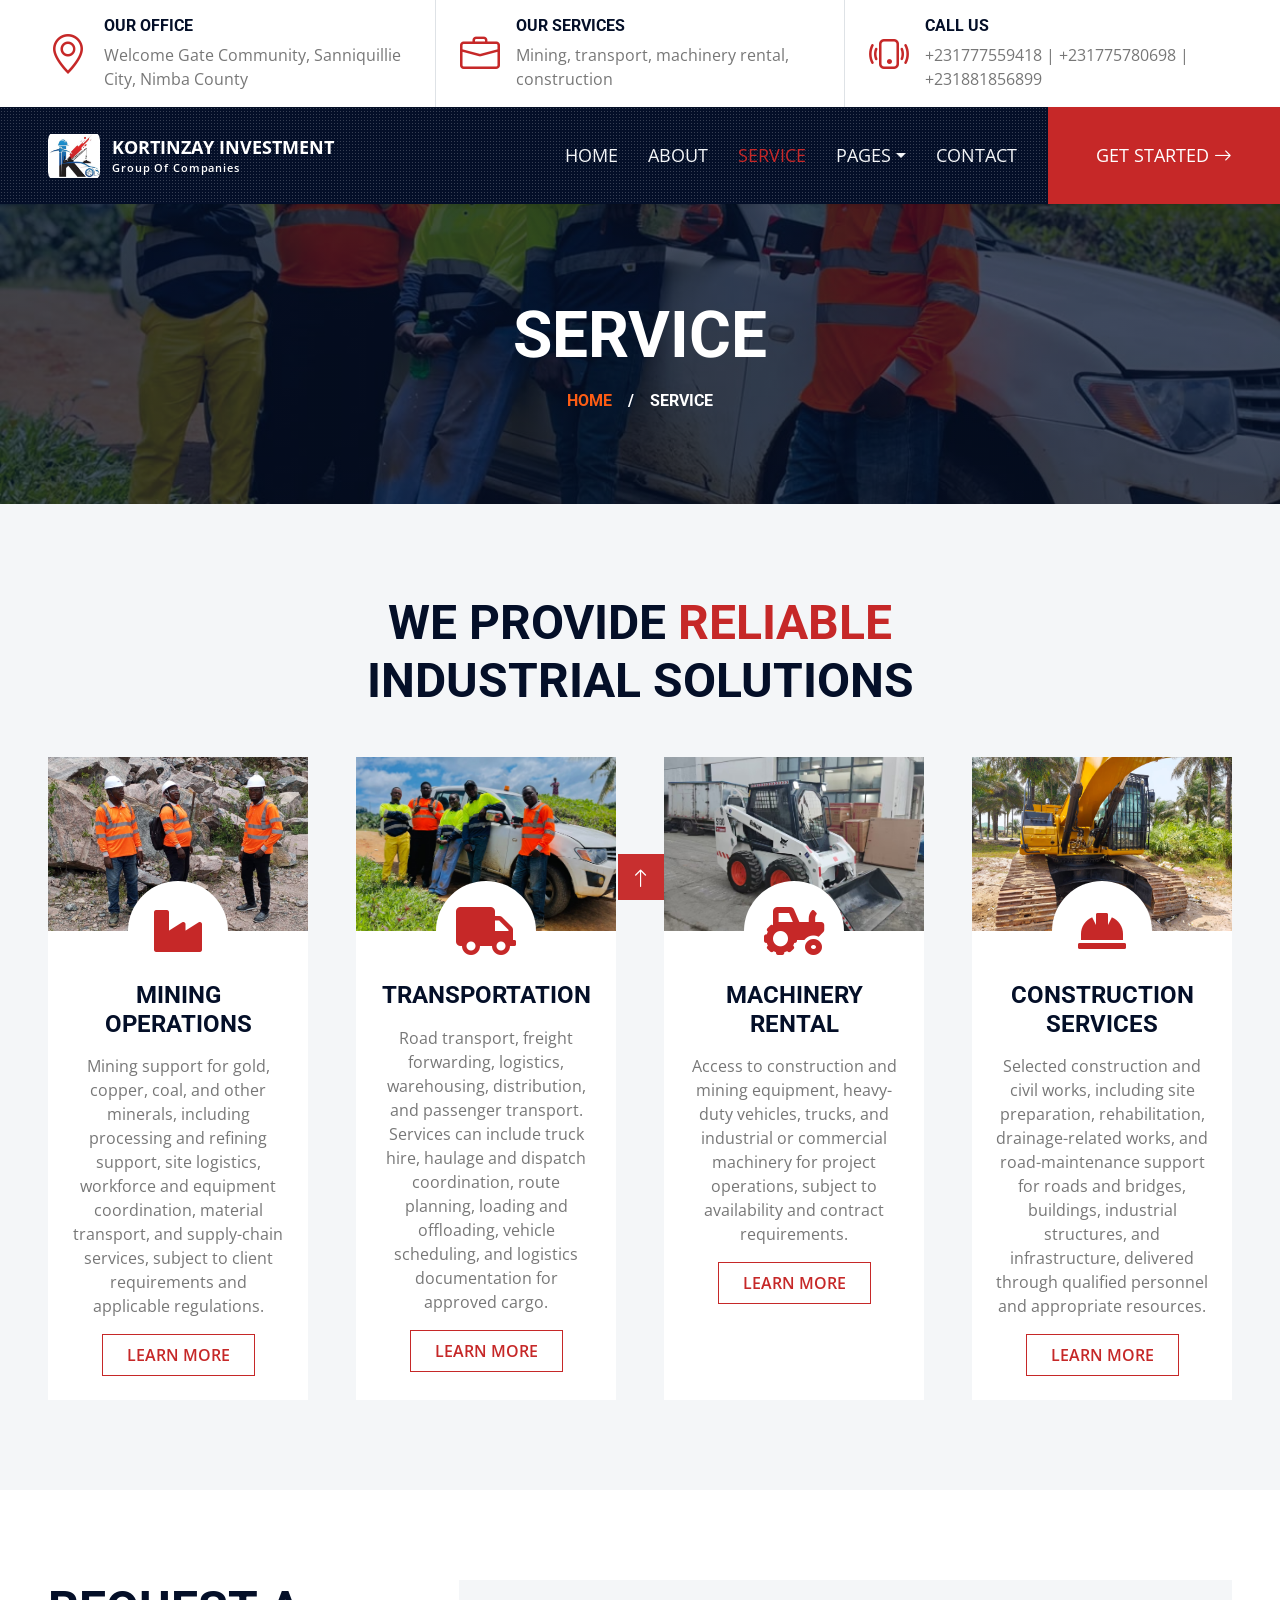
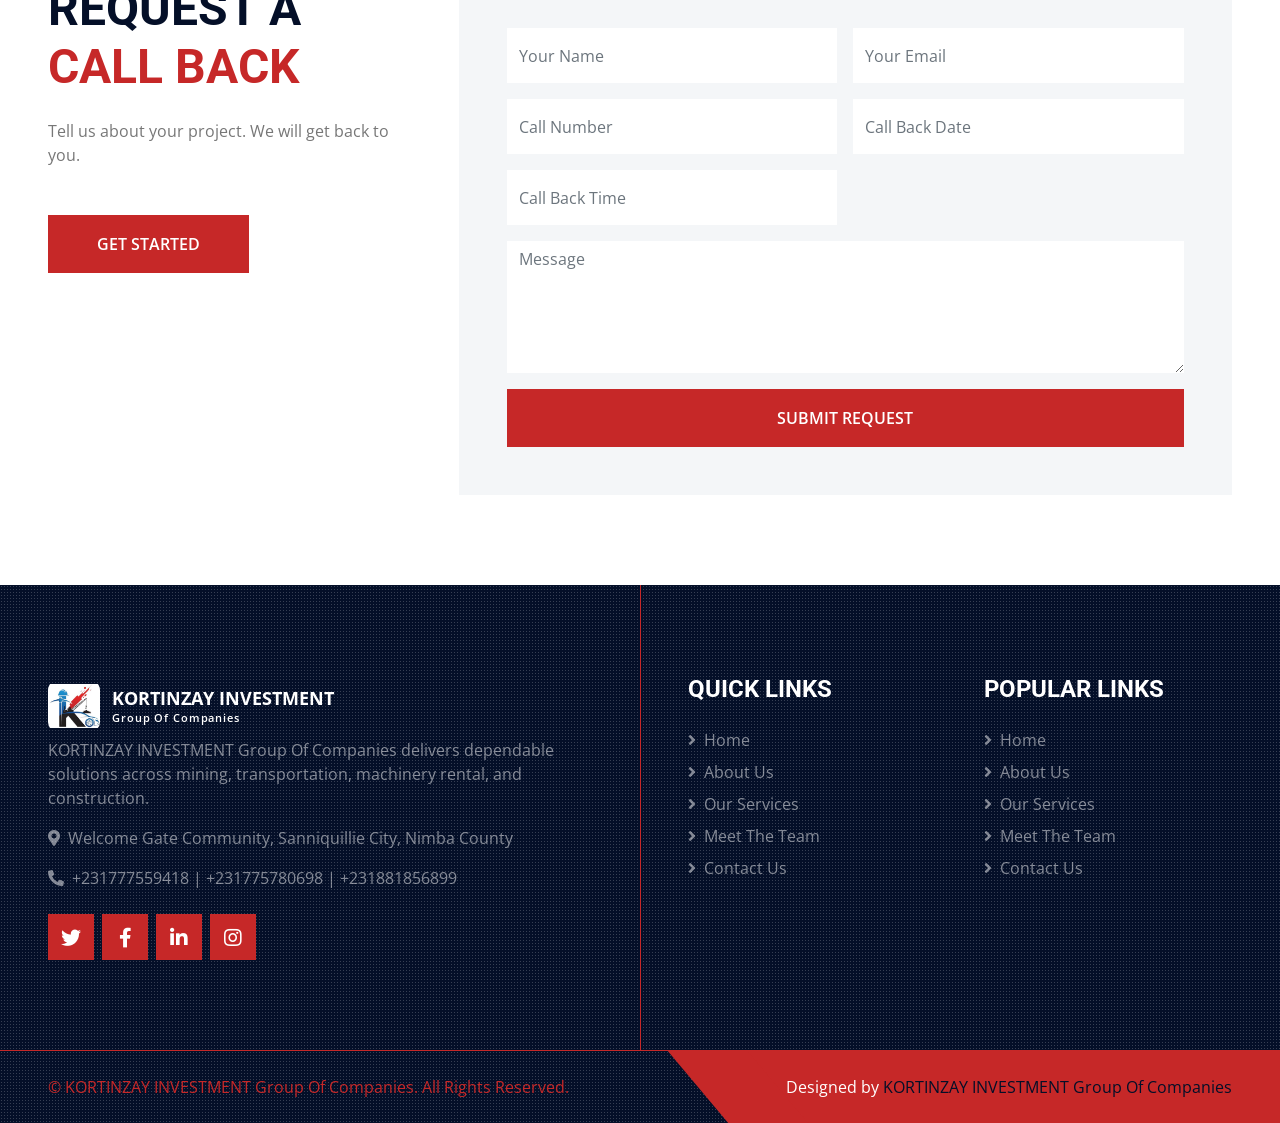
<file: service.html>
<!DOCTYPE html>
<html lang="en">

<head>
    <meta charset="utf-8">
    <title>KORTINZAY INVESTMENT Group Of Companies</title>
    <meta content="width=device-width, initial-scale=1.0" name="viewport">
    <meta content="KORTINZAY INVESTMENT Group Of Companies" name="keywords">
    <meta content="KORTINZAY INVESTMENT Group Of Companies" name="description">

    <!-- Favicon -->
    <link href="img/favicon.ico" rel="icon">

    <!-- Google Web Fonts -->
    <link rel="preconnect" href="https://fonts.gstatic.com">
    <link href="https://fonts.googleapis.com/css2?family=Open+Sans:wght@400;600&family=Roboto:wght@500;700&display=swap" rel="stylesheet"> 

    <!-- Icon Font Stylesheet -->
    <link href="https://cdnjs.cloudflare.com/ajax/libs/font-awesome/5.15.0/css/all.min.css" rel="stylesheet">
    <link href="https://cdn.jsdelivr.net/npm/bootstrap-icons@1.4.1/font/bootstrap-icons.css" rel="stylesheet">

    <!-- Libraries Stylesheet -->
    <link href="lib/owlcarousel/assets/owl.carousel.min.css" rel="stylesheet">
    <link href="lib/tempusdominus/css/tempusdominus-bootstrap-4.min.css" rel="stylesheet" />
    <link href="lib/lightbox/css/lightbox.min.css" rel="stylesheet">

    <!-- Customized Bootstrap Stylesheet -->
    <link href="css/bootstrap.min.css" rel="stylesheet">

    <!-- Template Stylesheet -->
    <link href="css/style.css" rel="stylesheet">
</head>

<body>
    <!-- Topbar Start -->
    <div class="container-fluid px-5 d-none d-lg-block">
        <div class="row gx-5">
            <div class="col-lg-4 text-center py-3">
                <div class="d-inline-flex align-items-center">
                    <i class="bi bi-geo-alt fs-1 text-primary me-3"></i>
                    <div class="text-start">
                        <h6 class="text-uppercase fw-bold">Our Office</h6>
                        <span>Welcome Gate Community, Sanniquillie City, Nimba County</span>
                    </div>
                </div>
            </div>
            <div class="col-lg-4 text-center border-start border-end py-3">
                <div class="d-inline-flex align-items-center">
                    <i class="bi bi-briefcase fs-1 text-primary me-3"></i>
                    <div class="text-start">
                        <h6 class="text-uppercase fw-bold">Our Services</h6>
                        <span>Mining, transport, machinery rental, construction</span>
                    </div>
                </div>
            </div>
            <div class="col-lg-4 text-center py-3">
                <div class="d-inline-flex align-items-center">
                    <i class="bi bi-phone-vibrate fs-1 text-primary me-3"></i>
                    <div class="text-start">
                        <h6 class="text-uppercase fw-bold">Call Us</h6>
                        <span>+231777559418 | +231775780698 | +231881856899</span>
                    </div>
                </div>
            </div>
        </div>
    </div>
    <!-- Topbar End -->


    <!-- Navbar Start -->
    <div class="container-fluid sticky-top bg-dark bg-light-radial shadow-sm px-5 pe-lg-0">
        <nav class="navbar navbar-expand-lg bg-dark bg-light-radial navbar-dark py-3 py-lg-0">
            <a href="index.html" class="navbar-brand">
                <img class="company-logo" src="img/KORTINZAY-INVESTMENT-LOGO.jpeg" alt="KORTINZAY Investment logo"><span class="company-name"><span>KORTINZAY INVESTMENT</span><small>Group Of Companies</small></span>
            </a>
            <button class="navbar-toggler" type="button" data-bs-toggle="collapse" data-bs-target="#navbarCollapse">
                <span class="navbar-toggler-icon"></span>
            </button>
            <div class="collapse navbar-collapse" id="navbarCollapse">
                <div class="navbar-nav ms-auto py-0">
                    <a href="index.html" class="nav-item nav-link">Home</a>
                    <a href="about.html" class="nav-item nav-link">About</a>
                    <a href="service.html" class="nav-item nav-link active">Service</a>
                    <div class="nav-item dropdown">
                        <a href="#" class="nav-link dropdown-toggle" data-bs-toggle="dropdown">Pages</a>
                        <div class="dropdown-menu m-0">
                            <a href="project.html" class="dropdown-item">Projects</a>
                            <a href="team.html" class="dropdown-item">Team</a>
                            <!--a href="testimonial.html" class="dropdown-item">Testimonial</a>
                            <a href="blog.html" class="dropdown-item">Blog Grid</a>
                            <a href="detail.html" class="dropdown-item">Blog Detail</a-->
                        </div>
                    </div>
                    <a href="contact.html" class="nav-item nav-link">Contact</a>
                    <a href="contact.html" class="nav-item nav-link bg-primary text-white px-5 ms-3 d-none d-lg-block">Get Started <i class="bi bi-arrow-right"></i></a>
                </div>
            </div>
        </nav>
    </div>
    <!-- Navbar End -->


    <!-- Page Header Start -->
    <div class="container-fluid page-header">
        <h1 class="display-3 text-uppercase text-white mb-3">Service</h1>
        <div class="d-inline-flex text-white">
            <h6 class="text-uppercase m-0"><a href="">Home</a></h6>
            <h6 class="text-white m-0 px-3">/</h6>
            <h6 class="text-uppercase text-white m-0">Service</h6>
        </div>
    </div>
    <!-- Page Header Start -->


    <!-- Services Start -->
    <div class="container-fluid bg-light py-6 px-5">
        <div class="text-center mx-auto mb-5" style="max-width: 600px;">
            <h1 class="display-5 text-uppercase mb-4">We Provide <span class="text-primary">Reliable</span> Industrial Solutions</h1>
        </div>
        <div class="row g-5 services-grid">
            <div class="col-lg-3 col-md-6 d-flex">
                <div class="service-item bg-white d-flex flex-column align-items-center text-center">
                    <img class="img-fluid" src="img/projects/WhatsApp%20Image%202026-10-05%20at%207.55.38%20PM.jpeg" alt="KORTINZAY mining operations">
                    <div class="service-icon bg-white">
                        <i class="fa fa-3x fa-industry text-primary"></i>
                    </div>
                    <div class="px-4 pb-4">
                        <h4 class="text-uppercase mb-3">Mining Operations</h4>
                        <p>Mining support for gold, copper, coal, and other minerals, including processing and refining support, site logistics, workforce and equipment coordination, material transport, and supply-chain services, subject to client requirements and applicable regulations.</p>
                        <a class="btn btn-outline-primary py-2 px-4 mt-auto" href="Mining-SR.html">Learn More</a>
                    </div>
                </div>
            </div>
            <div class="col-lg-3 col-md-6 d-flex">
                <div class="service-item bg-white rounded d-flex flex-column align-items-center text-center">
                    <img class="img-fluid" src="img/service-2.jpg" alt="">
                    <div class="service-icon bg-white">
                        <i class="fa fa-3x fa-truck text-primary"></i>
                    </div>
                    <div class="px-4 pb-4">
                        <h4 class="text-uppercase mb-3">Transportation</h4>
                        <p>Road transport, freight forwarding, logistics, warehousing, distribution, and passenger transport. Services can include truck hire, haulage and dispatch coordination, route planning, loading and offloading, vehicle scheduling, and logistics documentation for approved cargo.</p>
                        <a class="btn btn-outline-primary py-2 px-4 mt-auto" href="Transportation-SR.html">Learn More</a>
                    </div>
                </div>
            </div>
            <div class="col-lg-3 col-md-6 d-flex">
                <div class="service-item bg-white rounded d-flex flex-column align-items-center text-center">
                    <img class="img-fluid" src="img/service-3.jpg" alt="">
                    <div class="service-icon bg-white">
                        <i class="fa fa-3x fa-tractor text-primary"></i>
                    </div>
                    <div class="px-4 pb-4">
                        <h4 class="text-uppercase mb-3">Machinery Rental</h4>
                        <p>Access to construction and mining equipment, heavy-duty vehicles, trucks, and industrial or commercial machinery for project operations, subject to availability and contract requirements.</p>
                        <a class="btn btn-outline-primary py-2 px-4 mt-auto" href="Machinery-Rental-SR.html">Learn More</a>
                    </div>
                </div>
            </div>
            <div class="col-lg-3 col-md-6 d-flex">
                <div class="service-item bg-white rounded d-flex flex-column align-items-center text-center">
                    <img class="img-fluid" src="img/projects/WhatsApp%20Image%202026-10-05%20at%207.55.38%20PM%20(2).jpeg" alt="KORTINZAY construction project">
                    <div class="service-icon bg-white">
                        <i class="fa fa-3x fa-hard-hat text-primary"></i>
                    </div>
                    <div class="px-4 pb-4">
                        <h4 class="text-uppercase mb-3">Construction Services</h4>
                        <p>Selected construction and civil works, including site preparation, rehabilitation, drainage-related works, and road-maintenance support for roads and bridges, buildings, industrial structures, and infrastructure, delivered through qualified personnel and appropriate resources.</p>
                        <a class="btn btn-outline-primary py-2 px-4 mt-auto" href="Construction-SR.html">Learn More</a>
                    </div>
                </div>
            </div>
            <!--div class="col-lg-3 col-md-6 d-flex">
                <div class="service-item bg-white rounded d-flex flex-column align-items-center text-center">
                    <img class="img-fluid" src="img/service-5.jpg" alt="KORTINZAY general contracting work">
                    <div class="service-icon bg-white">
                        <i class="fa fa-3x fa-clipboard-list text-primary"></i>
                    </div>
                    <div class="px-4 pb-4">
                        <h4 class="text-uppercase mb-3">General Contracting</h4>
                        <p>Contract assignments may include supply, labor, site support, facility-related works, and other contractual services within the Group’s capacity.</p>
                    </div>
                </div>
            </div-->
        </div>
    </div>
    <!-- Services End -->


    <!-- Appointment Start -->
    <div class="container-fluid py-6 px-5">
            <div class="row gx-5">
                <div class="col-lg-4 mb-5 mb-lg-0">
                    <div class="mb-4">
                        <h1 class="display-5 text-uppercase mb-4">Request A <span class="text-primary">Call Back</span></h1>
                    </div>
                    <p class="mb-5">Tell us about your project. We will get back to you.</p>
                    <a class="btn btn-primary py-3 px-5" href="contact.html">Get Started</a>
                </div>
                <div class="col-lg-8">
                    <div class="bg-light text-center p-5">
                        <form>
                            <div class="row g-3">
                                <div class="col-12 col-sm-6">
                                    <input type="text" class="form-control border-0" placeholder="Your Name" style="height: 55px;">
                                </div>
                                <div class="col-12 col-sm-6">
                                    <input type="email" class="form-control border-0" placeholder="Your Email" style="height: 55px;">
                                </div>
                                <div class="col-12 col-sm-6">
                                    <input type="tel" class="form-control border-0" placeholder="Call Number" style="height: 55px;">
                                </div>
                                <div class="col-12 col-sm-6">
                                    <div class="date" id="date" data-target-input="nearest">
                                        <input type="text"
                                            class="form-control border-0 datetimepicker-input"
                                            placeholder="Call Back Date" data-target="#date" data-toggle="datetimepicker" style="height: 55px;">
                                    </div>
                                </div>
                                <div class="col-12 col-sm-6">
                                    <div class="time" id="time" data-target-input="nearest">
                                        <input type="text"
                                            class="form-control border-0 datetimepicker-input"
                                            placeholder="Call Back Time" data-target="#time" data-toggle="datetimepicker" style="height: 55px;">
                                    </div>
                                </div>
                                <div class="col-12">
                                    <textarea class="form-control border-0" rows="5" placeholder="Message"></textarea>
                                </div>
                                <div class="col-12">
                                    <button class="btn btn-primary w-100 py-3" type="submit">Submit Request</button>
                                </div>
                            </div>
                        </form>
                    </div>
                </div>
            </div>
    </div>
    <!-- Appointment End -->


    <!-- Testimonial Start ->
    <div class="container-fluid bg-light py-6 px-5">
        <div class="text-center mx-auto mb-5" style="max-width: 600px;">
            <h1 class="display-5 text-uppercase mb-4">What Our <span class="text-primary">Happy Cleints</span> Say!!!</h1>
        </div>
        <div class="row gx-0 align-items-center">
            <div class="col-xl-4 col-lg-5 d-none d-lg-block">
                <img class="img-fluid w-100 h-100" src="img/testimonial.jpg">
            </div>
            <div class="col-xl-8 col-lg-7 col-md-12">
                <div class="testimonial bg-light">
                    <div class="owl-carousel testimonial-carousel">
                        <div class="row gx-4 align-items-center">
                            <div class="col-xl-4 col-lg-5 col-md-5">
                                <img class="img-fluid w-100 h-100 bg-light p-lg-3 mb-4 mb-md-0" src="img/testimonial-1.jpg" alt="">
                            </div>
                            <div class="col-xl-8 col-lg-7 col-md-7">
                                <h4 class="text-uppercase mb-0">Samuel T.</h4>
                                <p>Operations Manager</p>
                                <p class="fs-5 mb-0"><i class="fa fa-2x fa-quote-left text-primary me-2"></i> We chose KORTINZAY for their professionalism, reliability, and strong understanding of industrial project delivery. Their team helped us stay focused and efficient from start to finish.</p>
                            </div>
                        </div>
                        <div class="row gx-4 align-items-center">
                            <div class="col-xl-4 col-lg-5 col-md-5">
                                <img class="img-fluid w-100 h-100 bg-light p-lg-3 mb-4 mb-md-0" src="img/testimonial-2.jpg" alt="">
                            </div>
                            <div class="col-xl-8 col-lg-7 col-md-7">
                                <h4 class="text-uppercase mb-0">Samuel T.</h4>
                                <p>Operations Manager</p>
                                <p class="fs-5 mb-0"><i class="fa fa-2x fa-quote-left text-primary me-2"></i> We chose KORTINZAY for their professionalism, reliability, and strong understanding of industrial project delivery. Their team helped us stay focused and efficient from start to finish.</p>
                            </div>
                        </div>
                    </div>
                </div>
            </div>
        </div>
    </div>
    <!-- Testimonial End -->


    <!-- Footer Start -->
    <div class="footer container-fluid position-relative bg-dark bg-light-radial text-white-50 py-6 px-5">
        <div class="row g-5">
            <div class="col-lg-6 pe-lg-5">
                <a href="index.html" class="navbar-brand">
                    <img class="company-logo" src="img/KORTINZAY-INVESTMENT-LOGO.jpeg" alt="KORTINZAY Investment logo"><span class="company-name"><span>KORTINZAY INVESTMENT</span><small>Group Of Companies</small></span>
                </a>
                <p>KORTINZAY INVESTMENT Group Of Companies delivers dependable solutions across mining, transportation, machinery rental, and construction.</p>
                <p><i class="fa fa-map-marker-alt me-2"></i>Welcome Gate Community, Sanniquillie City, Nimba County</p>
                <p><i class="fa fa-phone-alt me-2"></i>+231777559418 | +231775780698 | +231881856899</p>
                <div class="d-flex justify-content-start mt-4">
                    <a class="btn btn-lg btn-primary btn-lg-square rounded-0 me-2" href="#"><i class="fab fa-twitter"></i></a>
                    <a class="btn btn-lg btn-primary btn-lg-square rounded-0 me-2" href="#"><i class="fab fa-facebook-f"></i></a>
                    <a class="btn btn-lg btn-primary btn-lg-square rounded-0 me-2" href="#"><i class="fab fa-linkedin-in"></i></a>
                    <a class="btn btn-lg btn-primary btn-lg-square rounded-0" href="#"><i class="fab fa-instagram"></i></a>
                </div>
            </div>
            <div class="col-lg-6 ps-lg-5">
                <div class="row g-5">
                    <div class="col-sm-6">
                        <h4 class="text-white text-uppercase mb-4">Quick Links</h4>
                        <div class="d-flex flex-column justify-content-start">
                            <a class="text-white-50 mb-2" href="index.html"><i class="fa fa-angle-right me-2"></i>Home</a>
                            <a class="text-white-50 mb-2" href="about.html"><i class="fa fa-angle-right me-2"></i>About Us</a>
                            <a class="text-white-50 mb-2" href="service.html"><i class="fa fa-angle-right me-2"></i>Our Services</a>
                            <a class="text-white-50 mb-2" href="team.html"><i class="fa fa-angle-right me-2"></i>Meet The Team</a>
                            <a class="text-white-50" href="contact.html"><i class="fa fa-angle-right me-2"></i>Contact Us</a>
                        </div>
                    </div>
                    <div class="col-sm-6">
                        <h4 class="text-white text-uppercase mb-4">Popular Links</h4>
                        <div class="d-flex flex-column justify-content-start">
                            <a class="text-white-50 mb-2" href="index.html"><i class="fa fa-angle-right me-2"></i>Home</a>
                            <a class="text-white-50 mb-2" href="about.html"><i class="fa fa-angle-right me-2"></i>About Us</a>
                            <a class="text-white-50 mb-2" href="service.html"><i class="fa fa-angle-right me-2"></i>Our Services</a>
                            <a class="text-white-50 mb-2" href="team.html"><i class="fa fa-angle-right me-2"></i>Meet The Team</a>
                            <a class="text-white-50" href="contact.html"><i class="fa fa-angle-right me-2"></i>Contact Us</a>
                        </div>
                    </div>
                </div>
            </div>
        </div>
    </div>
    <div class="container-fluid bg-dark bg-light-radial text-white border-top border-primary px-0">
        <div class="d-flex flex-column flex-md-row justify-content-between">
            <div class="py-4 px-5 text-center text-md-start">
                <p class="mb-0">&copy; <a class="text-primary" href="#">KORTINZAY INVESTMENT Group Of Companies</a>. All Rights Reserved.</p>
            </div>
            <div class="py-4 px-5 bg-primary footer-shape position-relative text-center text-md-end">
                <p class="mb-0">Designed by <a class="text-dark" href="https://htmlcodex.com">KORTINZAY INVESTMENT Group Of Companies</a></p>
            </div>
        </div>
    </div>
    <!-- Footer End -->


    <!-- Back to Top -->
    <a href="#" class="btn btn-lg btn-primary btn-lg-square back-to-top"><i class="bi bi-arrow-up"></i></a>


    <!-- JavaScript Libraries -->
    <script src="https://code.jquery.com/jquery-3.4.1.min.js"></script>
    <script src="https://cdn.jsdelivr.net/npm/bootstrap@5.0.0/dist/js/bootstrap.bundle.min.js"></script>
    <script src="lib/easing/easing.min.js"></script>
    <script src="lib/waypoints/waypoints.min.js"></script>
    <script src="lib/owlcarousel/owl.carousel.min.js"></script>
    <script src="lib/tempusdominus/js/moment.min.js"></script>
    <script src="lib/tempusdominus/js/moment-timezone.min.js"></script>
    <script src="lib/tempusdominus/js/tempusdominus-bootstrap-4.min.js"></script>
    <script src="lib/isotope/isotope.pkgd.min.js"></script>
    <script src="lib/lightbox/js/lightbox.min.js"></script>

    <!-- Template Javascript -->
    <script src="js/main.js"></script>
</body>

</html>
</file>
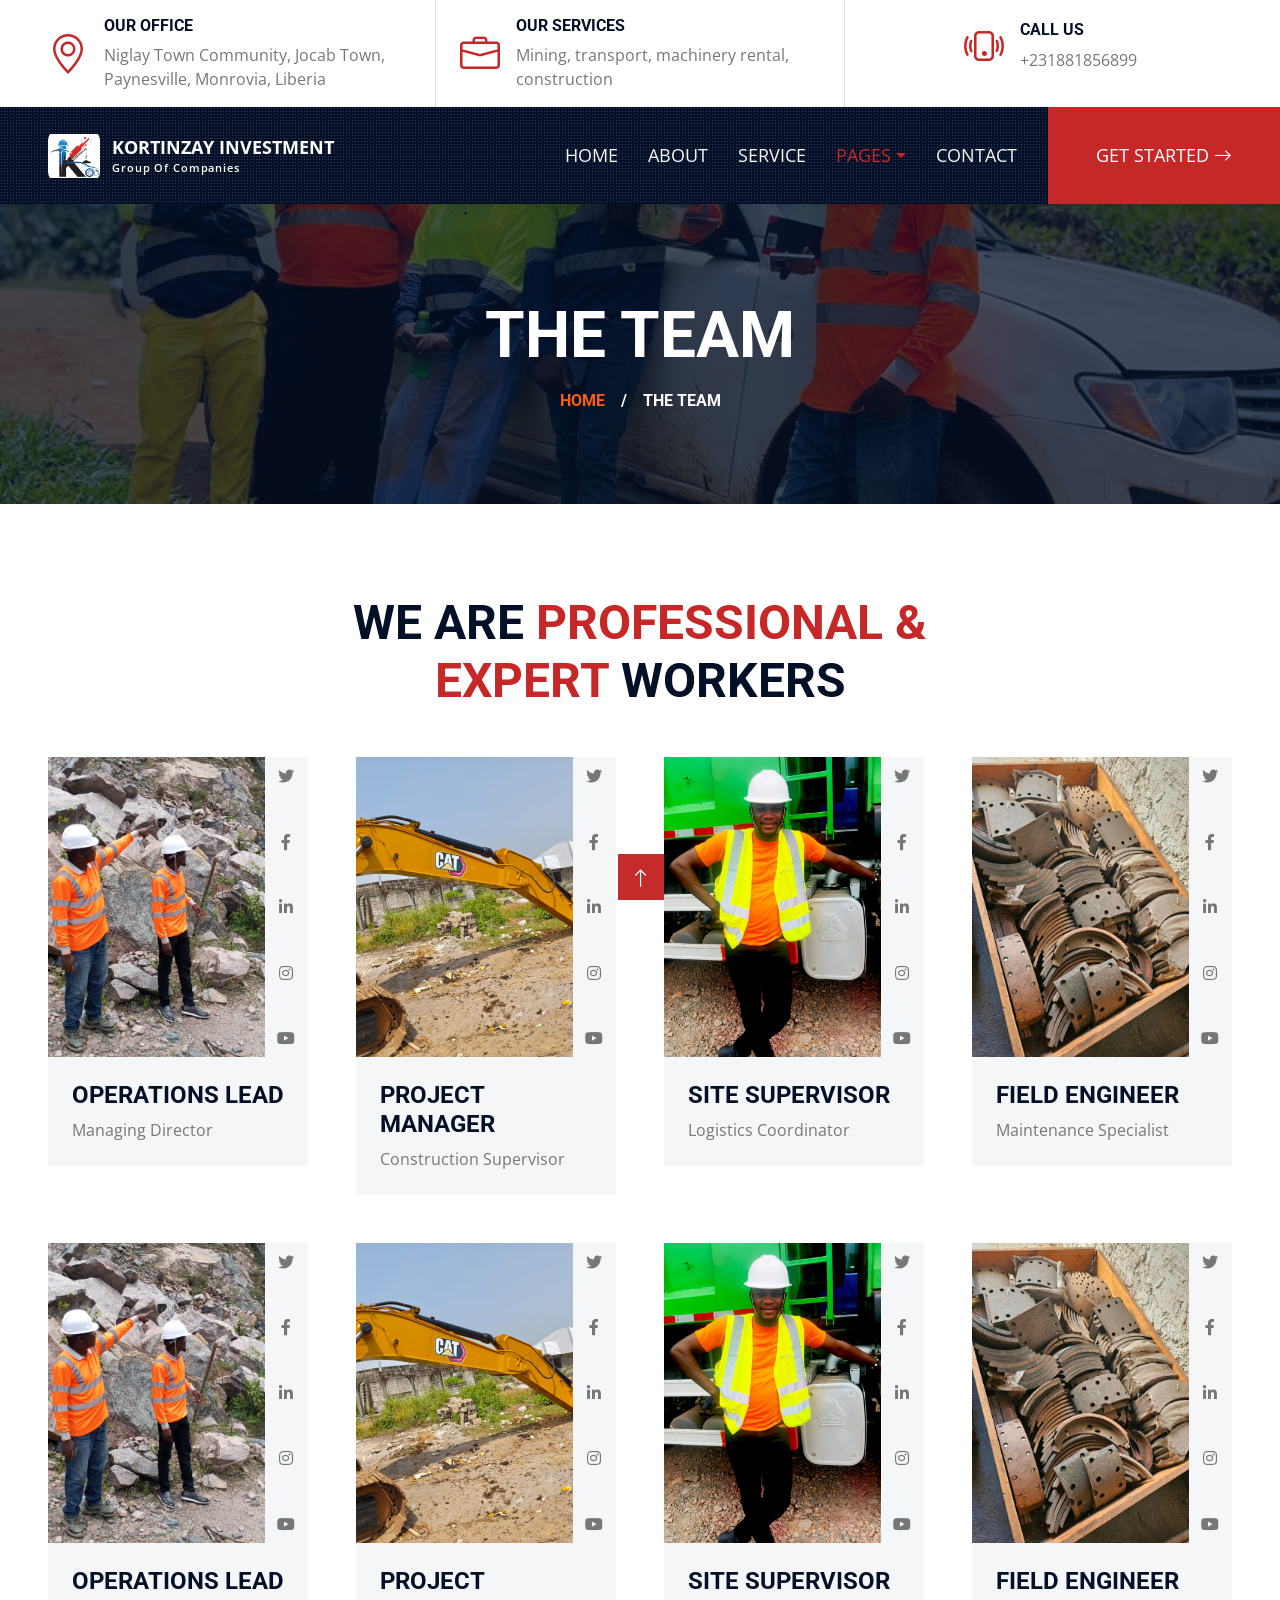
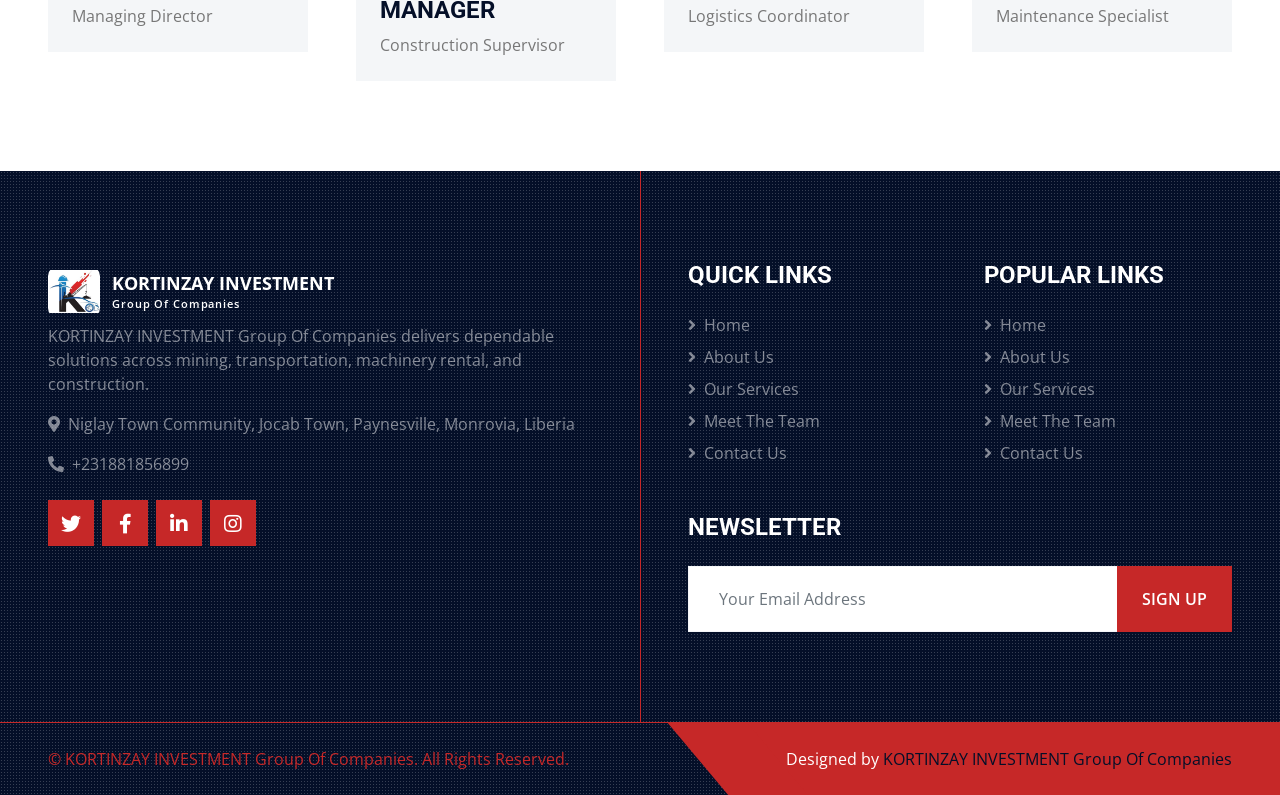
<file: team.html>
<!DOCTYPE html>
<html lang="en">

<head>
    <meta charset="utf-8">
    <title>KORTINZAY INVESTMENT Group Of Companies</title>
    <meta content="width=device-width, initial-scale=1.0" name="viewport">
    <meta content="KORTINZAY INVESTMENT Group Of Companies" name="keywords">
    <meta content="KORTINZAY INVESTMENT Group Of Companies" name="description">

    <!-- Favicon -->
    <link href="img/favicon.ico" rel="icon">

    <!-- Google Web Fonts -->
    <link rel="preconnect" href="https://fonts.gstatic.com">
    <link href="https://fonts.googleapis.com/css2?family=Open+Sans:wght@400;600&family=Roboto:wght@500;700&display=swap" rel="stylesheet"> 

    <!-- Icon Font Stylesheet -->
    <link href="https://cdnjs.cloudflare.com/ajax/libs/font-awesome/5.15.0/css/all.min.css" rel="stylesheet">
    <link href="https://cdn.jsdelivr.net/npm/bootstrap-icons@1.4.1/font/bootstrap-icons.css" rel="stylesheet">

    <!-- Libraries Stylesheet -->
    <link href="lib/owlcarousel/assets/owl.carousel.min.css" rel="stylesheet">
    <link href="lib/tempusdominus/css/tempusdominus-bootstrap-4.min.css" rel="stylesheet" />
    <link href="lib/lightbox/css/lightbox.min.css" rel="stylesheet">

    <!-- Customized Bootstrap Stylesheet -->
    <link href="css/bootstrap.min.css" rel="stylesheet">

    <!-- Template Stylesheet -->
    <link href="css/style.css" rel="stylesheet">
</head>

<body>
    <!-- Topbar Start -->
    <div class="container-fluid px-5 d-none d-lg-block">
        <div class="row gx-5">
            <div class="col-lg-4 text-center py-3">
                <div class="d-inline-flex align-items-center">
                    <i class="bi bi-geo-alt fs-1 text-primary me-3"></i>
                    <div class="text-start">
                        <h6 class="text-uppercase fw-bold">Our Office</h6>
                        <span>Niglay Town Community, Jocab Town, Paynesville, Monrovia, Liberia</span>
                    </div>
                </div>
            </div>
            <div class="col-lg-4 text-center border-start border-end py-3">
                <div class="d-inline-flex align-items-center">
                    <i class="bi bi-briefcase fs-1 text-primary me-3"></i>
                    <div class="text-start">
                        <h6 class="text-uppercase fw-bold">Our Services</h6>
                        <span>Mining, transport, machinery rental, construction</span>
                    </div>
                </div>
            </div>
            <div class="col-lg-4 text-center py-3">
                <div class="d-inline-flex align-items-center">
                    <i class="bi bi-phone-vibrate fs-1 text-primary me-3"></i>
                    <div class="text-start">
                        <h6 class="text-uppercase fw-bold">Call Us</h6>
                        <span>+231881856899</span>
                    </div>
                </div>
            </div>
        </div>
    </div>
    <!-- Topbar End -->


    <!-- Navbar Start -->
    <div class="container-fluid sticky-top bg-dark bg-light-radial shadow-sm px-5 pe-lg-0">
        <nav class="navbar navbar-expand-lg bg-dark bg-light-radial navbar-dark py-3 py-lg-0">
            <a href="index.html" class="navbar-brand">
                <img class="company-logo" src="img/KORTINZAY-INVESTMENT-LOGO.jpeg" alt="KORTINZAY Investment logo"><span class="company-name"><span>KORTINZAY INVESTMENT</span><small>Group Of Companies</small></span>
            </a>
            <button class="navbar-toggler" type="button" data-bs-toggle="collapse" data-bs-target="#navbarCollapse">
                <span class="navbar-toggler-icon"></span>
            </button>
            <div class="collapse navbar-collapse" id="navbarCollapse">
                <div class="navbar-nav ms-auto py-0">
                    <a href="index.html" class="nav-item nav-link">Home</a>
                    <a href="about.html" class="nav-item nav-link">About</a>
                    <a href="service.html" class="nav-item nav-link">Service</a>
                    <div class="nav-item dropdown">
                        <a href="#" class="nav-link dropdown-toggle active" data-bs-toggle="dropdown">Pages</a>
                        <div class="dropdown-menu m-0">
                            <a href="project.html" class="dropdown-item">Projects</a>
                            <a href="team.html" class="dropdown-item active">The Team</a>
                            <a href="testimonial.html" class="dropdown-item">Testimonial</a>
                            <a href="blog.html" class="dropdown-item">Blog Grid</a>
                            <a href="detail.html" class="dropdown-item">Blog Detail</a>
                        </div>
                    </div>
                    <a href="contact.html" class="nav-item nav-link">Contact</a>
                    <a href="contact.html" class="nav-item nav-link bg-primary text-white px-5 ms-3 d-none d-lg-block">Get Started <i class="bi bi-arrow-right"></i></a>
                </div>
            </div>
        </nav>
    </div>
    <!-- Navbar End -->


    <!-- Page Header Start -->
    <div class="container-fluid page-header">
        <h1 class="display-3 text-uppercase text-white mb-3">The Team</h1>
        <div class="d-inline-flex text-white">
            <h6 class="text-uppercase m-0"><a href="">Home</a></h6>
            <h6 class="text-white m-0 px-3">/</h6>
            <h6 class="text-uppercase text-white m-0">The Team</h6>
        </div>
    </div>
    <!-- Page Header Start -->


    <!-- Team Start -->
    <div class="container-fluid py-6 px-5">
        <div class="text-center mx-auto mb-5" style="max-width: 600px;">
            <h1 class="display-5 text-uppercase mb-4">We Are <span class="text-primary">Professional & Expert</span> Workers</h1>
        </div>
        <div class="row g-5">
            <div class="col-xl-3 col-lg-4 col-md-6">
                <div class="row g-0">
                    <div class="col-10" style="min-height: 300px;">
                        <div class="position-relative h-100">
                            <img class="position-absolute w-100 h-100" src="img/team-1.jpg" style="object-fit: cover;">
                        </div>
                    </div>
                    <div class="col-2">
                        <div class="h-100 d-flex flex-column align-items-center justify-content-between bg-light">
                            <a class="btn" href="#"><i class="fab fa-twitter"></i></a>
                            <a class="btn" href="#"><i class="fab fa-facebook-f"></i></a>
                            <a class="btn" href="#"><i class="fab fa-linkedin-in"></i></a>
                            <a class="btn" href="#"><i class="fab fa-instagram"></i></a>
                            <a class="btn" href="#"><i class="fab fa-youtube"></i></a>
                        </div>
                    </div>
                    <div class="col-12">
                        <div class="bg-light p-4">
                            <h4 class="text-uppercase">Operations Lead</h4>
                            <span>Managing Director</span>
                        </div>
                    </div>
                </div>
            </div>
            <div class="col-xl-3 col-lg-4 col-md-6">
                <div class="row g-0">
                    <div class="col-10" style="min-height: 300px;">
                        <div class="position-relative h-100">
                            <img class="position-absolute w-100 h-100" src="img/team-2.jpg" style="object-fit: cover;">
                        </div>
                    </div>
                    <div class="col-2">
                        <div class="h-100 d-flex flex-column align-items-center justify-content-between bg-light">
                            <a class="btn" href="#"><i class="fab fa-twitter"></i></a>
                            <a class="btn" href="#"><i class="fab fa-facebook-f"></i></a>
                            <a class="btn" href="#"><i class="fab fa-linkedin-in"></i></a>
                            <a class="btn" href="#"><i class="fab fa-instagram"></i></a>
                            <a class="btn" href="#"><i class="fab fa-youtube"></i></a>
                        </div>
                    </div>
                    <div class="col-12">
                        <div class="bg-light p-4">
                            <h4 class="text-uppercase">Project Manager</h4>
                            <span>Construction Supervisor</span>
                        </div>
                    </div>
                </div>
            </div>
            <div class="col-xl-3 col-lg-4 col-md-6">
                <div class="row g-0">
                    <div class="col-10" style="min-height: 300px;">
                        <div class="position-relative h-100">
                            <img class="position-absolute w-100 h-100" src="img/team-3.jpg" style="object-fit: cover;">
                        </div>
                    </div>
                    <div class="col-2">
                        <div class="h-100 d-flex flex-column align-items-center justify-content-between bg-light">
                            <a class="btn" href="#"><i class="fab fa-twitter"></i></a>
                            <a class="btn" href="#"><i class="fab fa-facebook-f"></i></a>
                            <a class="btn" href="#"><i class="fab fa-linkedin-in"></i></a>
                            <a class="btn" href="#"><i class="fab fa-instagram"></i></a>
                            <a class="btn" href="#"><i class="fab fa-youtube"></i></a>
                        </div>
                    </div>
                    <div class="col-12">
                        <div class="bg-light p-4">
                            <h4 class="text-uppercase">Site Supervisor</h4>
                            <span>Logistics Coordinator</span>
                        </div>
                    </div>
                </div>
            </div>
            <div class="col-xl-3 col-lg-4 col-md-6">
                <div class="row g-0">
                    <div class="col-10" style="min-height: 300px;">
                        <div class="position-relative h-100">
                            <img class="position-absolute w-100 h-100" src="img/team-4.jpg" style="object-fit: cover;">
                        </div>
                    </div>
                    <div class="col-2">
                        <div class="h-100 d-flex flex-column align-items-center justify-content-between bg-light">
                            <a class="btn" href="#"><i class="fab fa-twitter"></i></a>
                            <a class="btn" href="#"><i class="fab fa-facebook-f"></i></a>
                            <a class="btn" href="#"><i class="fab fa-linkedin-in"></i></a>
                            <a class="btn" href="#"><i class="fab fa-instagram"></i></a>
                            <a class="btn" href="#"><i class="fab fa-youtube"></i></a>
                        </div>
                    </div>
                    <div class="col-12">
                        <div class="bg-light p-4">
                            <h4 class="text-uppercase">Field Engineer</h4>
                            <span>Maintenance Specialist</span>
                        </div>
                    </div>
                </div>
            </div>
            <div class="col-xl-3 col-lg-4 col-md-6">
                <div class="row g-0">
                    <div class="col-10" style="min-height: 300px;">
                        <div class="position-relative h-100">
                            <img class="position-absolute w-100 h-100" src="img/team-1.jpg" style="object-fit: cover;">
                        </div>
                    </div>
                    <div class="col-2">
                        <div class="h-100 d-flex flex-column align-items-center justify-content-between bg-light">
                            <a class="btn" href="#"><i class="fab fa-twitter"></i></a>
                            <a class="btn" href="#"><i class="fab fa-facebook-f"></i></a>
                            <a class="btn" href="#"><i class="fab fa-linkedin-in"></i></a>
                            <a class="btn" href="#"><i class="fab fa-instagram"></i></a>
                            <a class="btn" href="#"><i class="fab fa-youtube"></i></a>
                        </div>
                    </div>
                    <div class="col-12">
                        <div class="bg-light p-4">
                            <h4 class="text-uppercase">Operations Lead</h4>
                            <span>Managing Director</span>
                        </div>
                    </div>
                </div>
            </div>
            <div class="col-xl-3 col-lg-4 col-md-6">
                <div class="row g-0">
                    <div class="col-10" style="min-height: 300px;">
                        <div class="position-relative h-100">
                            <img class="position-absolute w-100 h-100" src="img/team-2.jpg" style="object-fit: cover;">
                        </div>
                    </div>
                    <div class="col-2">
                        <div class="h-100 d-flex flex-column align-items-center justify-content-between bg-light">
                            <a class="btn" href="#"><i class="fab fa-twitter"></i></a>
                            <a class="btn" href="#"><i class="fab fa-facebook-f"></i></a>
                            <a class="btn" href="#"><i class="fab fa-linkedin-in"></i></a>
                            <a class="btn" href="#"><i class="fab fa-instagram"></i></a>
                            <a class="btn" href="#"><i class="fab fa-youtube"></i></a>
                        </div>
                    </div>
                    <div class="col-12">
                        <div class="bg-light p-4">
                            <h4 class="text-uppercase">Project Manager</h4>
                            <span>Construction Supervisor</span>
                        </div>
                    </div>
                </div>
            </div>
            <div class="col-xl-3 col-lg-4 col-md-6">
                <div class="row g-0">
                    <div class="col-10" style="min-height: 300px;">
                        <div class="position-relative h-100">
                            <img class="position-absolute w-100 h-100" src="img/team-3.jpg" style="object-fit: cover;">
                        </div>
                    </div>
                    <div class="col-2">
                        <div class="h-100 d-flex flex-column align-items-center justify-content-between bg-light">
                            <a class="btn" href="#"><i class="fab fa-twitter"></i></a>
                            <a class="btn" href="#"><i class="fab fa-facebook-f"></i></a>
                            <a class="btn" href="#"><i class="fab fa-linkedin-in"></i></a>
                            <a class="btn" href="#"><i class="fab fa-instagram"></i></a>
                            <a class="btn" href="#"><i class="fab fa-youtube"></i></a>
                        </div>
                    </div>
                    <div class="col-12">
                        <div class="bg-light p-4">
                            <h4 class="text-uppercase">Site Supervisor</h4>
                            <span>Logistics Coordinator</span>
                        </div>
                    </div>
                </div>
            </div>
            <div class="col-xl-3 col-lg-4 col-md-6">
                <div class="row g-0">
                    <div class="col-10" style="min-height: 300px;">
                        <div class="position-relative h-100">
                            <img class="position-absolute w-100 h-100" src="img/team-4.jpg" style="object-fit: cover;">
                        </div>
                    </div>
                    <div class="col-2">
                        <div class="h-100 d-flex flex-column align-items-center justify-content-between bg-light">
                            <a class="btn" href="#"><i class="fab fa-twitter"></i></a>
                            <a class="btn" href="#"><i class="fab fa-facebook-f"></i></a>
                            <a class="btn" href="#"><i class="fab fa-linkedin-in"></i></a>
                            <a class="btn" href="#"><i class="fab fa-instagram"></i></a>
                            <a class="btn" href="#"><i class="fab fa-youtube"></i></a>
                        </div>
                    </div>
                    <div class="col-12">
                        <div class="bg-light p-4">
                            <h4 class="text-uppercase">Field Engineer</h4>
                            <span>Maintenance Specialist</span>
                        </div>
                    </div>
                </div>
            </div>
        </div>
    </div>
    <!-- Team End -->
    

    <!-- Footer Start -->
    <div class="footer container-fluid position-relative bg-dark bg-light-radial text-white-50 py-6 px-5">
        <div class="row g-5">
            <div class="col-lg-6 pe-lg-5">
                <a href="index.html" class="navbar-brand">
                    <img class="company-logo" src="img/KORTINZAY-INVESTMENT-LOGO.jpeg" alt="KORTINZAY Investment logo"><span class="company-name"><span>KORTINZAY INVESTMENT</span><small>Group Of Companies</small></span>
                </a>
                <p>KORTINZAY INVESTMENT Group Of Companies delivers dependable solutions across mining, transportation, machinery rental, and construction.</p>
                <p><i class="fa fa-map-marker-alt me-2"></i>Niglay Town Community, Jocab Town, Paynesville, Monrovia, Liberia</p>
                <p><i class="fa fa-phone-alt me-2"></i>+231881856899</p>
                <div class="d-flex justify-content-start mt-4">
                    <a class="btn btn-lg btn-primary btn-lg-square rounded-0 me-2" href="#"><i class="fab fa-twitter"></i></a>
                    <a class="btn btn-lg btn-primary btn-lg-square rounded-0 me-2" href="#"><i class="fab fa-facebook-f"></i></a>
                    <a class="btn btn-lg btn-primary btn-lg-square rounded-0 me-2" href="#"><i class="fab fa-linkedin-in"></i></a>
                    <a class="btn btn-lg btn-primary btn-lg-square rounded-0" href="#"><i class="fab fa-instagram"></i></a>
                </div>
            </div>
            <div class="col-lg-6 ps-lg-5">
                <div class="row g-5">
                    <div class="col-sm-6">
                        <h4 class="text-white text-uppercase mb-4">Quick Links</h4>
                        <div class="d-flex flex-column justify-content-start">
                            <a class="text-white-50 mb-2" href="#"><i class="fa fa-angle-right me-2"></i>Home</a>
                            <a class="text-white-50 mb-2" href="#"><i class="fa fa-angle-right me-2"></i>About Us</a>
                            <a class="text-white-50 mb-2" href="#"><i class="fa fa-angle-right me-2"></i>Our Services</a>
                            <a class="text-white-50 mb-2" href="#"><i class="fa fa-angle-right me-2"></i>Meet The Team</a>
                            <a class="text-white-50" href="#"><i class="fa fa-angle-right me-2"></i>Contact Us</a>
                        </div>
                    </div>
                    <div class="col-sm-6">
                        <h4 class="text-white text-uppercase mb-4">Popular Links</h4>
                        <div class="d-flex flex-column justify-content-start">
                            <a class="text-white-50 mb-2" href="#"><i class="fa fa-angle-right me-2"></i>Home</a>
                            <a class="text-white-50 mb-2" href="#"><i class="fa fa-angle-right me-2"></i>About Us</a>
                            <a class="text-white-50 mb-2" href="#"><i class="fa fa-angle-right me-2"></i>Our Services</a>
                            <a class="text-white-50 mb-2" href="#"><i class="fa fa-angle-right me-2"></i>Meet The Team</a>
                            <a class="text-white-50" href="#"><i class="fa fa-angle-right me-2"></i>Contact Us</a>
                        </div>
                    </div>
                    <div class="col-sm-12">
                        <h4 class="text-white text-uppercase mb-4">Newsletter</h4>
                        <div class="w-100">
                            <div class="input-group">
                                <input type="text" class="form-control border-light" style="padding: 20px 30px;" placeholder="Your Email Address"><button class="btn btn-primary px-4">Sign Up</button>
                            </div>
                        </div>
                    </div>
                </div>
            </div>
        </div>
    </div>
    <div class="container-fluid bg-dark bg-light-radial text-white border-top border-primary px-0">
        <div class="d-flex flex-column flex-md-row justify-content-between">
            <div class="py-4 px-5 text-center text-md-start">
                <p class="mb-0">&copy; <a class="text-primary" href="#">KORTINZAY INVESTMENT Group Of Companies</a>. All Rights Reserved.</p>
            </div>
            <div class="py-4 px-5 bg-primary footer-shape position-relative text-center text-md-end">
                <p class="mb-0">Designed by <a class="text-dark" href="https://htmlcodex.com">KORTINZAY INVESTMENT Group Of Companies</a></p>
            </div>
        </div>
    </div>
    <!-- Footer End -->


    <!-- Back to Top -->
    <a href="#" class="btn btn-lg btn-primary btn-lg-square back-to-top"><i class="bi bi-arrow-up"></i></a>


    <!-- JavaScript Libraries -->
    <script src="https://code.jquery.com/jquery-3.4.1.min.js"></script>
    <script src="https://cdn.jsdelivr.net/npm/bootstrap@5.0.0/dist/js/bootstrap.bundle.min.js"></script>
    <script src="lib/easing/easing.min.js"></script>
    <script src="lib/waypoints/waypoints.min.js"></script>
    <script src="lib/owlcarousel/owl.carousel.min.js"></script>
    <script src="lib/tempusdominus/js/moment.min.js"></script>
    <script src="lib/tempusdominus/js/moment-timezone.min.js"></script>
    <script src="lib/tempusdominus/js/tempusdominus-bootstrap-4.min.js"></script>
    <script src="lib/isotope/isotope.pkgd.min.js"></script>
    <script src="lib/lightbox/js/lightbox.min.js"></script>

    <!-- Template Javascript -->
    <script src="js/main.js"></script>
</body>

</html>
</file>
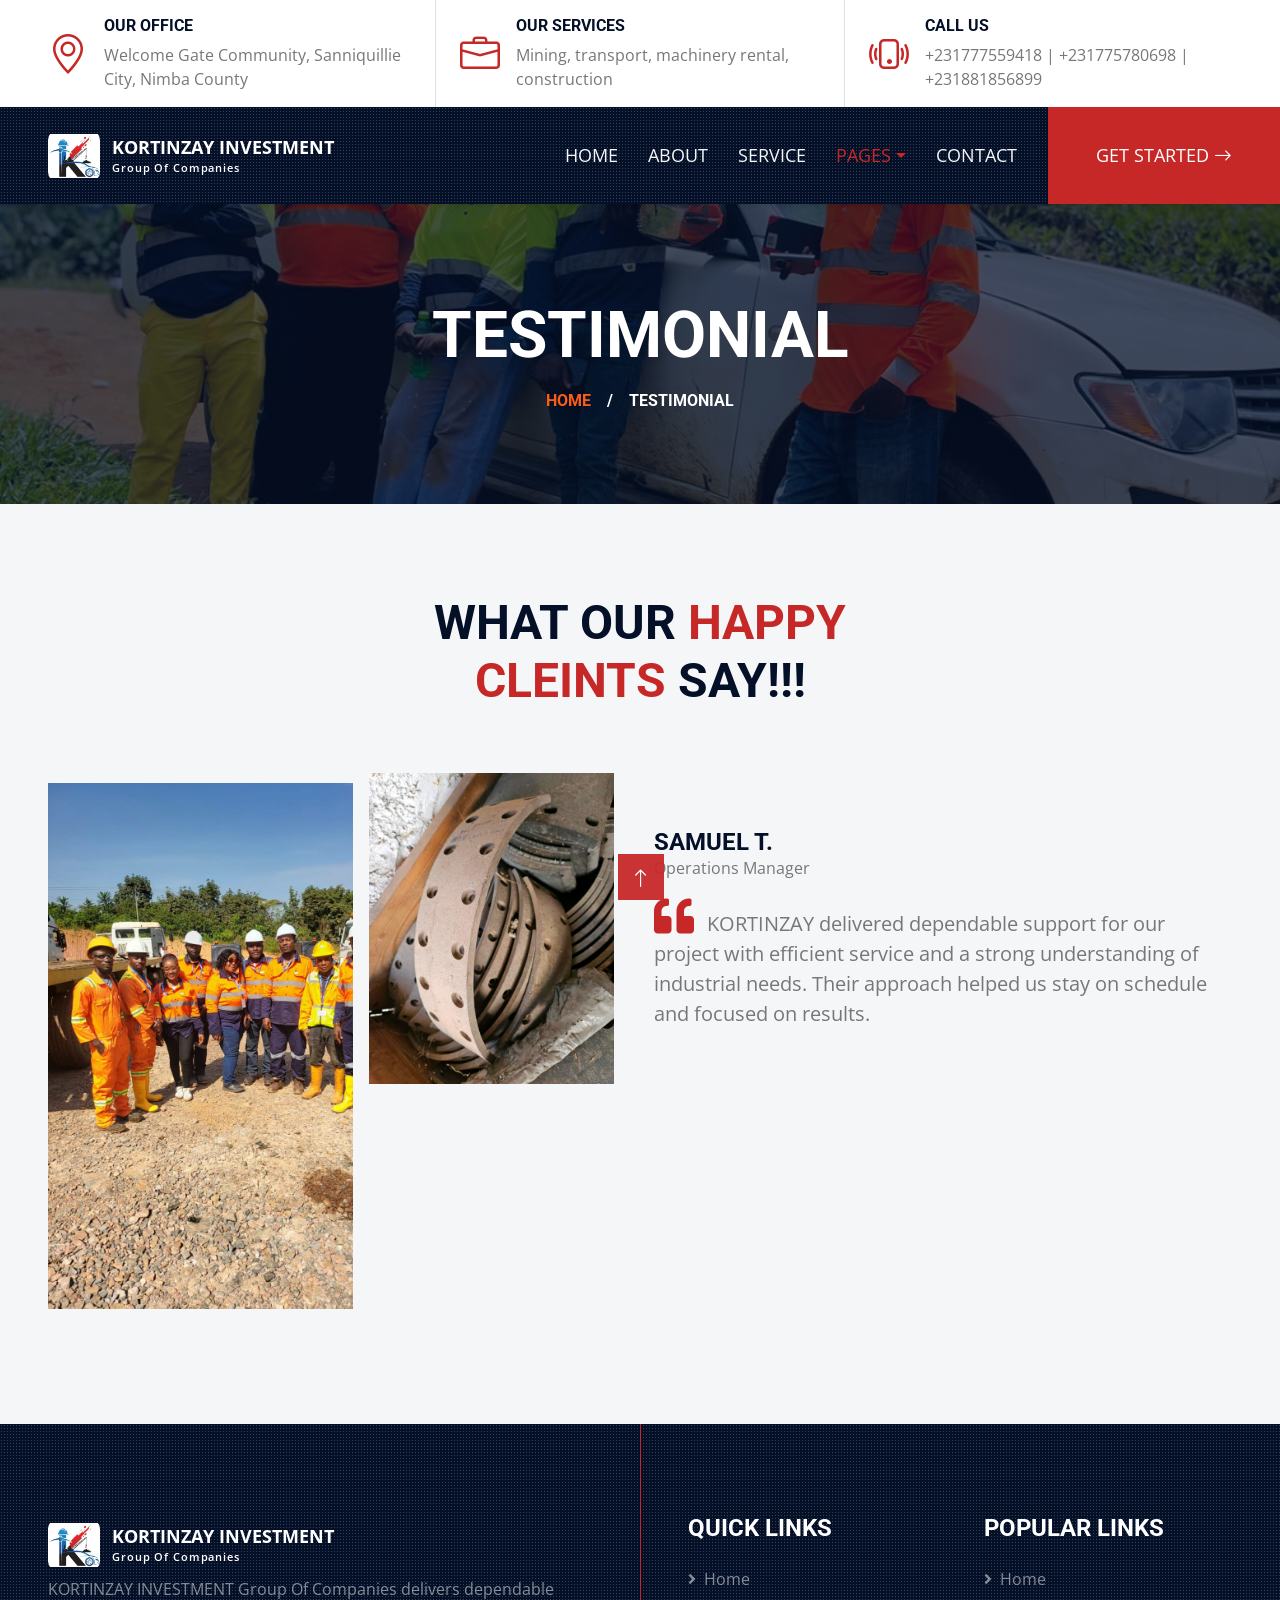
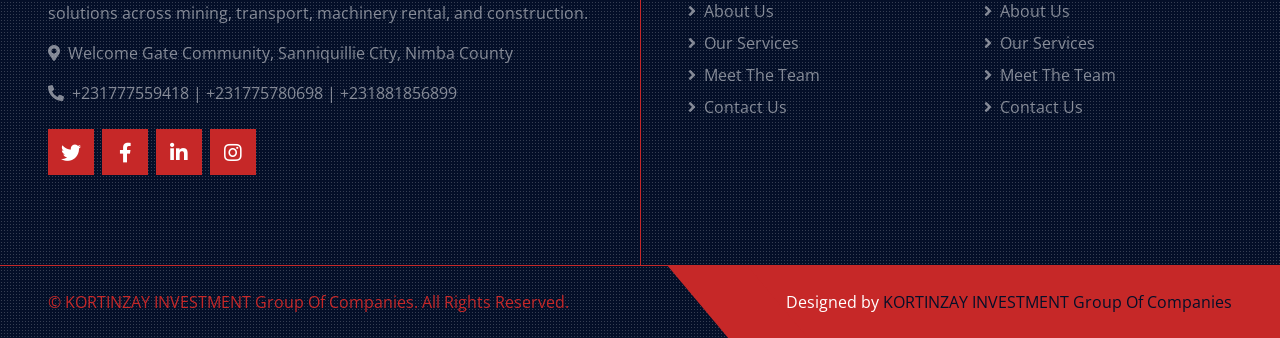
<file: testimonial.html>
<!DOCTYPE html>
<html lang="en">

<head>
    <meta charset="utf-8">
    <title>KORTINZAY INVESTMENT Group Of Companies</title>
    <meta content="width=device-width, initial-scale=1.0" name="viewport">
    <meta content="KORTINZAY INVESTMENT Group Of Companies" name="keywords">
    <meta content="KORTINZAY INVESTMENT Group Of Companies" name="description">

    <!-- Favicon -->
    <link href="img/favicon.ico" rel="icon">

    <!-- Google Web Fonts -->
    <link rel="preconnect" href="https://fonts.gstatic.com">
    <link href="https://fonts.googleapis.com/css2?family=Open+Sans:wght@400;600&family=Roboto:wght@500;700&display=swap" rel="stylesheet"> 

    <!-- Icon Font Stylesheet -->
    <link href="https://cdnjs.cloudflare.com/ajax/libs/font-awesome/5.15.0/css/all.min.css" rel="stylesheet">
    <link href="https://cdn.jsdelivr.net/npm/bootstrap-icons@1.4.1/font/bootstrap-icons.css" rel="stylesheet">

    <!-- Libraries Stylesheet -->
    <link href="lib/owlcarousel/assets/owl.carousel.min.css" rel="stylesheet">
    <link href="lib/tempusdominus/css/tempusdominus-bootstrap-4.min.css" rel="stylesheet" />
    <link href="lib/lightbox/css/lightbox.min.css" rel="stylesheet">

    <!-- Customized Bootstrap Stylesheet -->
    <link href="css/bootstrap.min.css" rel="stylesheet">

    <!-- Template Stylesheet -->
    <link href="css/style.css" rel="stylesheet">
</head>

<body>
    <!-- Topbar Start -->
    <div class="container-fluid px-5 d-none d-lg-block">
        <div class="row gx-5">
            <div class="col-lg-4 text-center py-3">
                <div class="d-inline-flex align-items-center">
                    <i class="bi bi-geo-alt fs-1 text-primary me-3"></i>
                    <div class="text-start">
                        <h6 class="text-uppercase fw-bold">Our Office</h6>
                        <span>Welcome Gate Community, Sanniquillie City, Nimba County</span>
                    </div>
                </div>
            </div>
            <div class="col-lg-4 text-center border-start border-end py-3">
                <div class="d-inline-flex align-items-center">
                    <i class="bi bi-briefcase fs-1 text-primary me-3"></i>
                    <div class="text-start">
                        <h6 class="text-uppercase fw-bold">Our Services</h6>
                        <span>Mining, transport, machinery rental, construction</span>
                    </div>
                </div>
            </div>
            <div class="col-lg-4 text-center py-3">
                <div class="d-inline-flex align-items-center">
                    <i class="bi bi-phone-vibrate fs-1 text-primary me-3"></i>
                    <div class="text-start">
                        <h6 class="text-uppercase fw-bold">Call Us</h6>
                        <span>+231777559418 | +231775780698 | +231881856899</span>
                    </div>
                </div>
            </div>
        </div>
    </div>
    <!-- Topbar End -->


    <!-- Navbar Start -->
    <div class="container-fluid sticky-top bg-dark bg-light-radial shadow-sm px-5 pe-lg-0">
        <nav class="navbar navbar-expand-lg bg-dark bg-light-radial navbar-dark py-3 py-lg-0">
            <a href="index.html" class="navbar-brand">
                <img class="company-logo" src="img/KORTINZAY-INVESTMENT-LOGO.jpeg" alt="KORTINZAY Investment logo"><span class="company-name"><span>KORTINZAY INVESTMENT</span><small>Group Of Companies</small></span>
            </a>
            <button class="navbar-toggler" type="button" data-bs-toggle="collapse" data-bs-target="#navbarCollapse">
                <span class="navbar-toggler-icon"></span>
            </button>
            <div class="collapse navbar-collapse" id="navbarCollapse">
                <div class="navbar-nav ms-auto py-0">
                    <a href="index.html" class="nav-item nav-link">Home</a>
                    <a href="about.html" class="nav-item nav-link">About</a>
                    <a href="service.html" class="nav-item nav-link">Service</a>
                    <div class="nav-item dropdown">
                        <a href="#" class="nav-link dropdown-toggle active" data-bs-toggle="dropdown">Pages</a>
                        <div class="dropdown-menu m-0">
                            <a href="project.html" class="dropdown-item">Projects</a>
                            <a href="team.html" class="dropdown-item">The Team</a>
                            <a href="testimonial.html" class="dropdown-item active">Testimonial</a>
                            <a href="blog.html" class="dropdown-item">Blog Grid</a>
                            <a href="detail.html" class="dropdown-item">Blog Detail</a>
                        </div>
                    </div>
                    <a href="contact.html" class="nav-item nav-link">Contact</a>
                    <a href="contact.html" class="nav-item nav-link bg-primary text-white px-5 ms-3 d-none d-lg-block">Get Started <i class="bi bi-arrow-right"></i></a>
                </div>
            </div>
        </nav>
    </div>
    <!-- Navbar End -->


    <!-- Page Header Start -->
    <div class="container-fluid page-header">
        <h1 class="display-3 text-uppercase text-white mb-3">Testimonial</h1>
        <div class="d-inline-flex text-white">
            <h6 class="text-uppercase m-0"><a href="">Home</a></h6>
            <h6 class="text-white m-0 px-3">/</h6>
            <h6 class="text-uppercase text-white m-0">Testimonial</h6>
        </div>
    </div>
    <!-- Page Header Start -->


    <!-- Testimonial Start -->
    <div class="container-fluid bg-light py-6 px-5">
        <div class="text-center mx-auto mb-5" style="max-width: 600px;">
            <h1 class="display-5 text-uppercase mb-4">What Our <span class="text-primary">Happy Cleints</span> Say!!!</h1>
        </div>
        <div class="row gx-0 align-items-center">
            <div class="col-xl-4 col-lg-5 d-none d-lg-block">
                <img class="img-fluid w-100 h-100" src="img/testimonial.jpg">
            </div>
            <div class="col-xl-8 col-lg-7 col-md-12">
                <div class="testimonial bg-light">
                    <div class="owl-carousel testimonial-carousel">
                        <div class="row gx-4 align-items-center">
                            <div class="col-xl-4 col-lg-5 col-md-5">
                                <img class="img-fluid w-100 h-100 bg-light p-lg-3 mb-4 mb-md-0" src="img/testimonial-1.jpg" alt="">
                            </div>
                            <div class="col-xl-8 col-lg-7 col-md-7">
                                <h4 class="text-uppercase mb-0">Samuel T.</h4>
                                <p>Operations Manager</p>
                                <p class="fs-5 mb-0"><i class="fa fa-2x fa-quote-left text-primary me-2"></i> KORTINZAY delivered dependable support for our project with efficient service and a strong understanding of industrial needs. Their approach helped us stay on schedule and focused on results.</p>
                            </div>
                        </div>
                        <div class="row gx-4 align-items-center">
                            <div class="col-xl-4 col-lg-5 col-md-5">
                                <img class="img-fluid w-100 h-100 bg-light p-lg-3 mb-4 mb-md-0" src="img/testimonial-2.jpg" alt="">
                            </div>
                            <div class="col-xl-8 col-lg-7 col-md-7">
                                <h4 class="text-uppercase mb-0">Marie D.</h4>
                                <p>Project Coordinator</p>
                                <p class="fs-5 mb-0"><i class="fa fa-2x fa-quote-left text-primary me-2"></i> The team at KORTINZAY brought professionalism and practical solutions to every stage of our work. Their reliability and commitment to quality stood out throughout the project.</p>
                            </div>
                        </div>
                    </div>
                </div>
            </div>
        </div>
    </div>
    <!-- Testimonial End -->


    <!-- Footer Start -->
    <div class="footer container-fluid position-relative bg-dark bg-light-radial text-white-50 py-6 px-5">
        <div class="row g-5">
            <div class="col-lg-6 pe-lg-5">
                <a href="index.html" class="navbar-brand">
                    <img class="company-logo" src="img/KORTINZAY-INVESTMENT-LOGO.jpeg" alt="KORTINZAY Investment logo"><span class="company-name"><span>KORTINZAY INVESTMENT</span><small>Group Of Companies</small></span>
                </a>
                <p>KORTINZAY INVESTMENT Group Of Companies delivers dependable solutions across mining, transport, machinery rental, and construction.</p>
                <p><i class="fa fa-map-marker-alt me-2"></i>Welcome Gate Community, Sanniquillie City, Nimba County</p>
                <p><i class="fa fa-phone-alt me-2"></i>+231777559418 | +231775780698 | +231881856899</p>
                <div class="d-flex justify-content-start mt-4">
                    <a class="btn btn-lg btn-primary btn-lg-square rounded-0 me-2" href="#"><i class="fab fa-twitter"></i></a>
                    <a class="btn btn-lg btn-primary btn-lg-square rounded-0 me-2" href="#"><i class="fab fa-facebook-f"></i></a>
                    <a class="btn btn-lg btn-primary btn-lg-square rounded-0 me-2" href="#"><i class="fab fa-linkedin-in"></i></a>
                    <a class="btn btn-lg btn-primary btn-lg-square rounded-0" href="#"><i class="fab fa-instagram"></i></a>
                </div>
            </div>
            <div class="col-lg-6 ps-lg-5">
                <div class="row g-5">
                    <div class="col-sm-6">
                        <h4 class="text-white text-uppercase mb-4">Quick Links</h4>
                        <div class="d-flex flex-column justify-content-start">
                            <a class="text-white-50 mb-2" href="index.html"><i class="fa fa-angle-right me-2"></i>Home</a>
                            <a class="text-white-50 mb-2" href="about.html"><i class="fa fa-angle-right me-2"></i>About Us</a>
                            <a class="text-white-50 mb-2" href="service.html"><i class="fa fa-angle-right me-2"></i>Our Services</a>
                            <a class="text-white-50 mb-2" href="team.html"><i class="fa fa-angle-right me-2"></i>Meet The Team</a>
                            <a class="text-white-50" href="contact.html"><i class="fa fa-angle-right me-2"></i>Contact Us</a>
                        </div>
                    </div>
                    <div class="col-sm-6">
                        <h4 class="text-white text-uppercase mb-4">Popular Links</h4>
                        <div class="d-flex flex-column justify-content-start">
                            <a class="text-white-50 mb-2" href="index.html"><i class="fa fa-angle-right me-2"></i>Home</a>
                            <a class="text-white-50 mb-2" href="about.html"><i class="fa fa-angle-right me-2"></i>About Us</a>
                            <a class="text-white-50 mb-2" href="service.html"><i class="fa fa-angle-right me-2"></i>Our Services</a>
                            <a class="text-white-50 mb-2" href="team.html"><i class="fa fa-angle-right me-2"></i>Meet The Team</a>
                            <a class="text-white-50" href="contact.html"><i class="fa fa-angle-right me-2"></i>Contact Us</a>
                        </div>
                    </div>
                </div>
            </div>
        </div>
    </div>
    <div class="container-fluid bg-dark bg-light-radial text-white border-top border-primary px-0">
        <div class="d-flex flex-column flex-md-row justify-content-between">
            <div class="py-4 px-5 text-center text-md-start">
                <p class="mb-0">&copy; <a class="text-primary" href="#">KORTINZAY INVESTMENT Group Of Companies</a>. All Rights Reserved.</p>
            </div>
            <div class="py-4 px-5 bg-primary footer-shape position-relative text-center text-md-end">
                <p class="mb-0">Designed by <a class="text-dark" href="https://htmlcodex.com">KORTINZAY INVESTMENT Group Of Companies</a></p>
            </div>
        </div>
    </div>
    <!-- Footer End -->


    <!-- Back to Top -->
    <a href="#" class="btn btn-lg btn-primary btn-lg-square back-to-top"><i class="bi bi-arrow-up"></i></a>


    <!-- JavaScript Libraries -->
    <script src="https://code.jquery.com/jquery-3.4.1.min.js"></script>
    <script src="https://cdn.jsdelivr.net/npm/bootstrap@5.0.0/dist/js/bootstrap.bundle.min.js"></script>
    <script src="lib/easing/easing.min.js"></script>
    <script src="lib/waypoints/waypoints.min.js"></script>
    <script src="lib/owlcarousel/owl.carousel.min.js"></script>
    <script src="lib/tempusdominus/js/moment.min.js"></script>
    <script src="lib/tempusdominus/js/moment-timezone.min.js"></script>
    <script src="lib/tempusdominus/js/tempusdominus-bootstrap-4.min.js"></script>
    <script src="lib/isotope/isotope.pkgd.min.js"></script>
    <script src="lib/lightbox/js/lightbox.min.js"></script>

    <!-- Template Javascript -->
    <script src="js/main.js"></script>
</body>

</html>
</file>
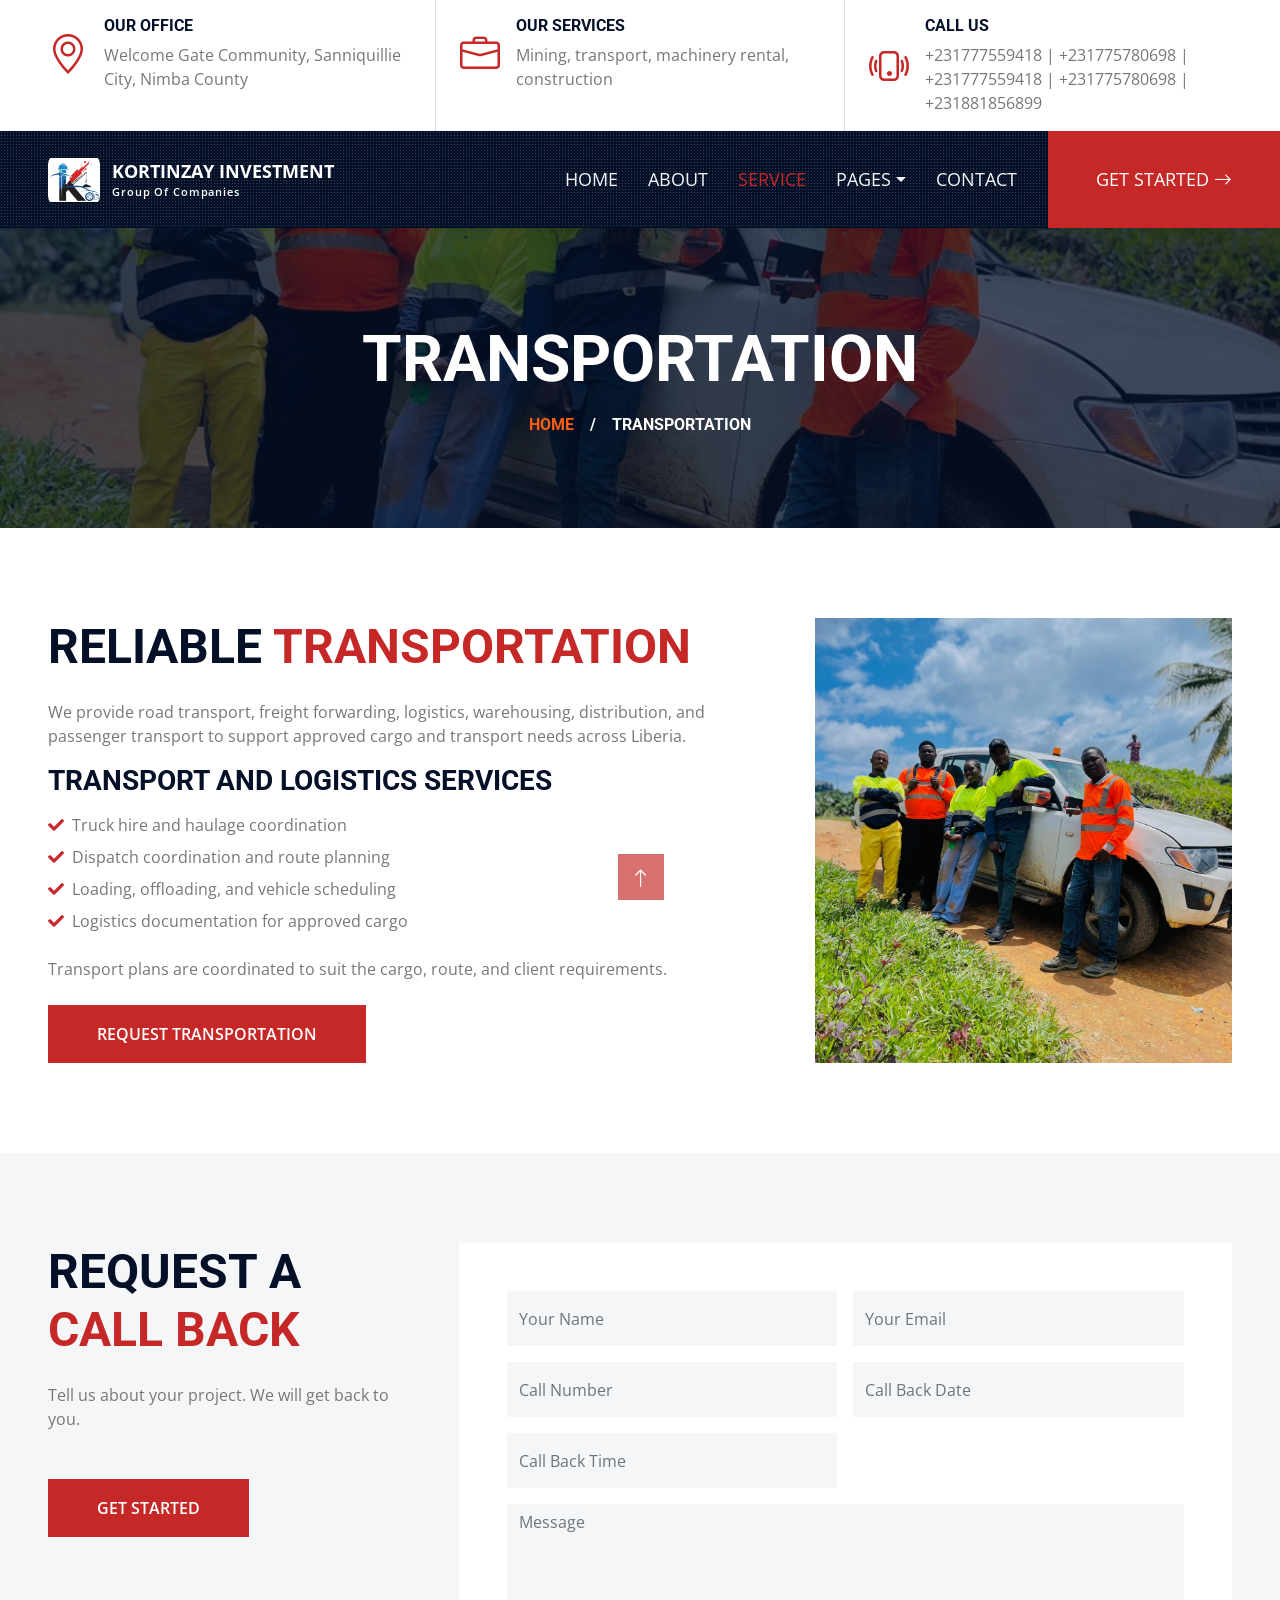
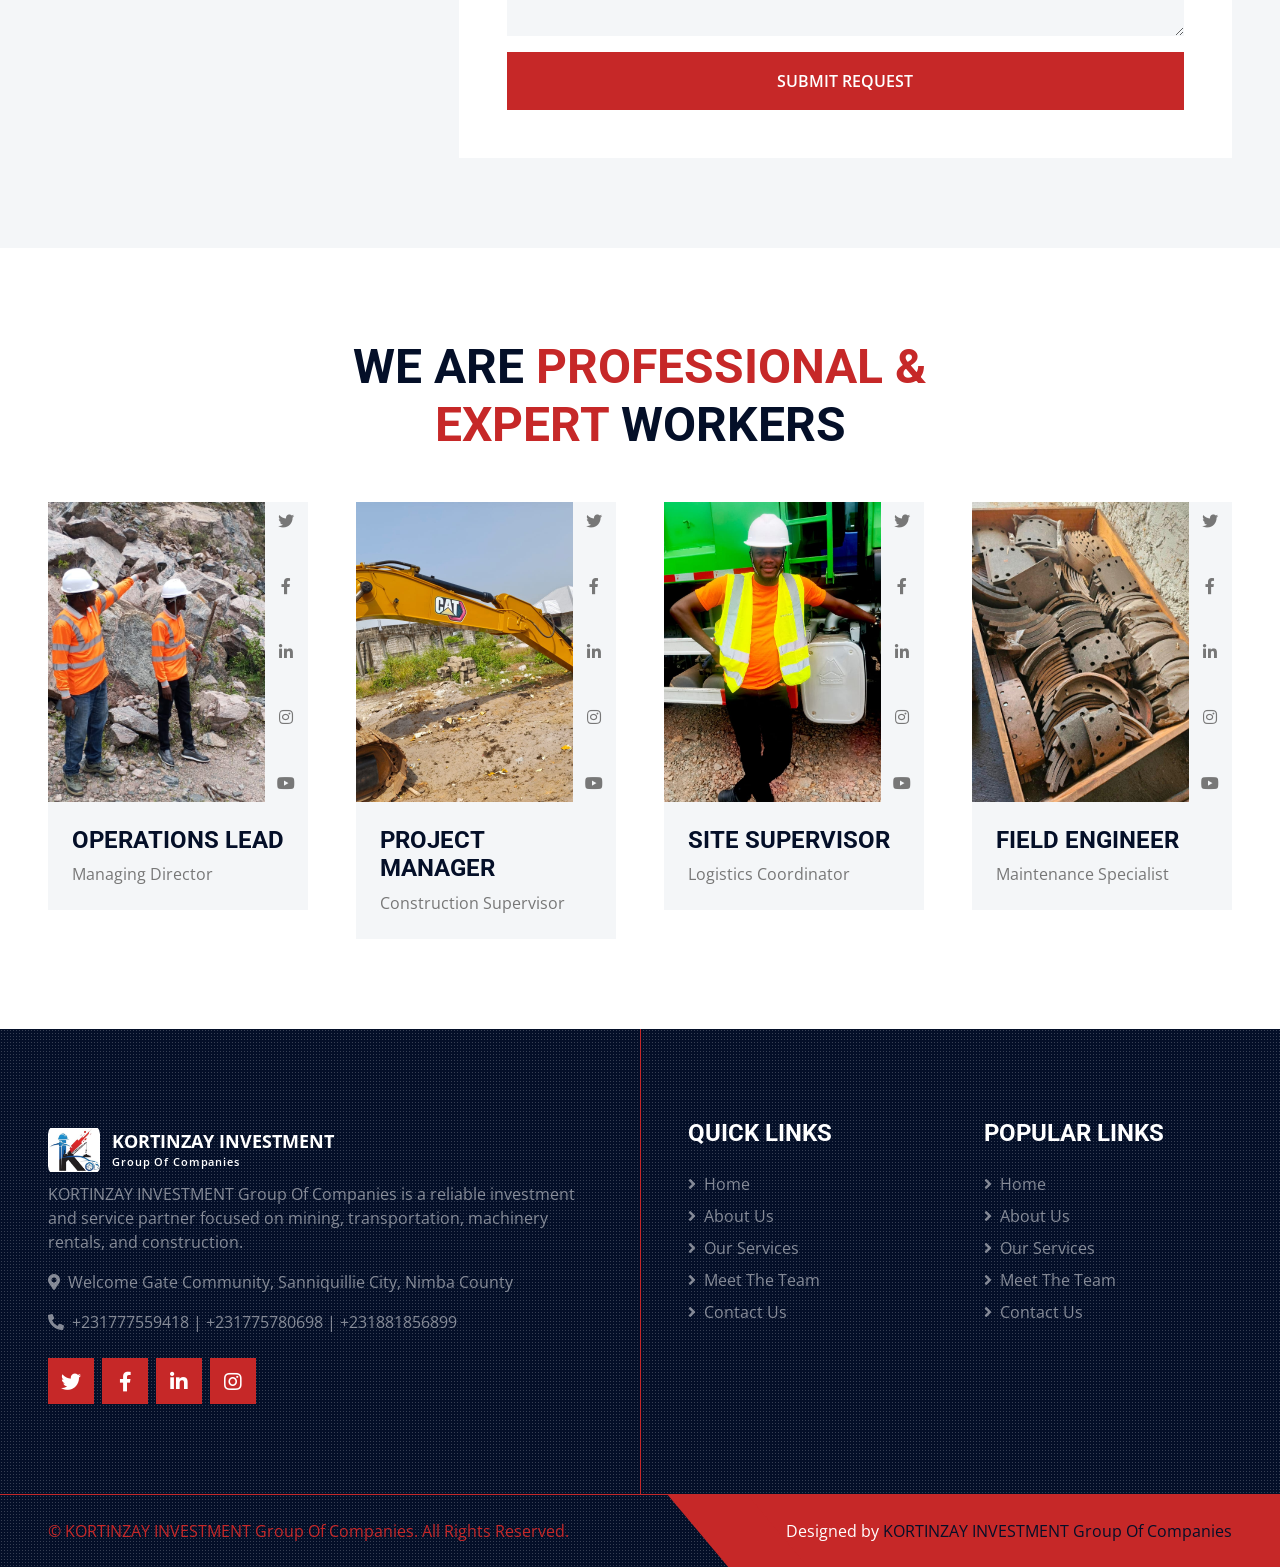
<file: Transportation-SR.html>
<!DOCTYPE html>
<html lang="en">

<head>
    <meta charset="utf-8">
    <title>Transportation | KORTINZAY INVESTMENT</title>
    <meta content="width=device-width, initial-scale=1.0" name="viewport">
    <meta content="KORTINZAY INVESTMENT Group Of Companies" name="keywords">
    <meta content="KORTINZAY INVESTMENT Group Of Companies" name="description">

    <!-- Favicon -->
    <link href="img/favicon.ico" rel="icon">

    <!-- Google Web Fonts -->
    <link rel="preconnect" href="https://fonts.gstatic.com">
    <link href="https://fonts.googleapis.com/css2?family=Open+Sans:wght@400;600&family=Roboto:wght@500;700&display=swap" rel="stylesheet"> 

    <!-- Icon Font Stylesheet -->
    <link href="https://cdnjs.cloudflare.com/ajax/libs/font-awesome/5.15.0/css/all.min.css" rel="stylesheet">
    <link href="https://cdn.jsdelivr.net/npm/bootstrap-icons@1.4.1/font/bootstrap-icons.css" rel="stylesheet">

    <!-- Libraries Stylesheet -->
    <link href="lib/owlcarousel/assets/owl.carousel.min.css" rel="stylesheet">
    <link href="lib/tempusdominus/css/tempusdominus-bootstrap-4.min.css" rel="stylesheet" />
    <link href="lib/lightbox/css/lightbox.min.css" rel="stylesheet">

    <!-- Customized Bootstrap Stylesheet -->
    <link href="css/bootstrap.min.css" rel="stylesheet">

    <!-- Template Stylesheet -->
    <link href="css/style.css" rel="stylesheet">
</head>

<body>
    <!-- Topbar Start -->
    <div class="container-fluid px-5 d-none d-lg-block">
        <div class="row gx-5">
            <div class="col-lg-4 text-center py-3">
                <div class="d-inline-flex align-items-center">
                    <i class="bi bi-geo-alt fs-1 text-primary me-3"></i>
                    <div class="text-start">
                        <h6 class="text-uppercase fw-bold">Our Office</h6>
                        <span>Welcome Gate Community, Sanniquillie City, Nimba County</span>
                    </div>
                </div>
            </div>
            <div class="col-lg-4 text-center border-start border-end py-3">
                <div class="d-inline-flex align-items-center">
                    <i class="bi bi-briefcase fs-1 text-primary me-3"></i>
                    <div class="text-start">
                        <h6 class="text-uppercase fw-bold">Our Services</h6>
                        <span>Mining, transport, machinery rental, construction</span>
                    </div>
                </div>
            </div>
            <div class="col-lg-4 text-center py-3">
                <div class="d-inline-flex align-items-center">
                    <i class="bi bi-phone-vibrate fs-1 text-primary me-3"></i>
                    <div class="text-start">
                        <h6 class="text-uppercase fw-bold">Call Us</h6>
                        <span>+231777559418 | +231775780698 | +231777559418 | +231775780698 | +231881856899</span>
                    </div>
                </div>
            </div>
        </div>
    </div>
    <!-- Topbar End -->


    <!-- Navbar Start -->
    <div class="container-fluid sticky-top bg-dark bg-light-radial shadow-sm px-5 pe-lg-0">
        <nav class="navbar navbar-expand-lg bg-dark bg-light-radial navbar-dark py-3 py-lg-0">
            <a href="index.html" class="navbar-brand">
                <img class="company-logo" src="img/KORTINZAY-INVESTMENT-LOGO.jpeg" alt="KORTINZAY Investment logo"><span class="company-name"><span>KORTINZAY INVESTMENT</span><small>Group Of Companies</small></span>
            </a>
            <button class="navbar-toggler" type="button" data-bs-toggle="collapse" data-bs-target="#navbarCollapse">
                <span class="navbar-toggler-icon"></span>
            </button>
            <div class="collapse navbar-collapse" id="navbarCollapse">
                <div class="navbar-nav ms-auto py-0">
                    <a href="index.html" class="nav-item nav-link">Home</a>
                    <a href="about.html" class="nav-item nav-link">About</a>
                    <a href="service.html" class="nav-item nav-link active">Service</a>
                    <div class="nav-item dropdown">
                        <a href="#" class="nav-link dropdown-toggle" data-bs-toggle="dropdown">Pages</a>
                        <div class="dropdown-menu m-0">
                            <a href="project.html" class="dropdown-item">Projects</a>
                            <a href="team.html" class="dropdown-item">Team</a>
                            <!--a href="testimonial.html" class="dropdown-item">Testimonial</a>
                            <a href="blog.html" class="dropdown-item">Blog Grid</a>
                            <a href="detail.html" class="dropdown-item">Blog Detail</a-->
                        </div>
                    </div>
                    <a href="contact.html" class="nav-item nav-link">Contact</a>
                    <a href="contact.html" class="nav-item nav-link bg-primary text-white px-5 ms-3 d-none d-lg-block">Get Started <i class="bi bi-arrow-right"></i></a>
                </div>
            </div>
        </nav>
    </div>
    <!-- Navbar End -->


    <!-- Page Header Start -->
    <div class="container-fluid page-header">
        <h1 class="display-3 text-uppercase text-white mb-3">Transportation</h1>
        <div class="d-inline-flex text-white">
            <h6 class="text-uppercase m-0"><a href="">Home</a></h6>
            <h6 class="text-white m-0 px-3">/</h6>
            <h6 class="text-uppercase text-white m-0">Transportation</h6>
        </div>
    </div>
    <!-- Page Header Start -->


    <!-- About Start -->
    <div class="container-fluid py-6 px-5">
        <div class="row g-5 align-items-stretch">
            <div class="col-lg-7">
                <h1 class="display-5 text-uppercase mb-4">Reliable <span class="text-primary">Transportation</span></h1>
                <p>We provide road transport, freight forwarding, logistics, warehousing, distribution, and passenger transport to support approved cargo and transport needs across Liberia.</p>
                <h3 class="text-uppercase mb-3">Transport and Logistics Services</h3>
                <ul class="list-unstyled mb-4">
                    <li class="mb-2"><i class="fa fa-check text-primary me-2" aria-hidden="true"></i>Truck hire and haulage coordination</li>
                    <li class="mb-2"><i class="fa fa-check text-primary me-2" aria-hidden="true"></i>Dispatch coordination and route planning</li>
                    <li class="mb-2"><i class="fa fa-check text-primary me-2" aria-hidden="true"></i>Loading, offloading, and vehicle scheduling</li>
                    <li class="mb-2"><i class="fa fa-check text-primary me-2" aria-hidden="true"></i>Logistics documentation for approved cargo</li>
                </ul>
                <p class="mb-4">Transport plans are coordinated to suit the cargo, route, and client requirements.</p>
                <a class="btn btn-primary py-3 px-5" href="contact.html">Request Transportation</a>
                <!--<p>Location: Welcome Gate Community, Sanniquillie City, Nimba County. Contact: +231777559418 | +231775780698 | +231881856899.</p>-->
            </div>
            <div class="col-lg-5 about-image">
                <div class="position-relative bg-dark-radial h-100 ms-5">
                    <img src="img/service-2.jpg" alt="Transportation and logistics by KORTINZAY">
                </div>
            </div>
        </div>
    </div>
    <!-- About End -->

    <!--div class="container-fluid py-6 px-5 bg-light" id="about-details">
        <div class="row g-5">
            <div class="col-12">
                <div class="bg-white p-5 rounded shadow-sm h-100">
                    <h2 class="text-uppercase mb-4">About Us</h2>
                    <p class="mb-0">Kortinzay Investment Group of Companies is a diversified company dedicated to delivering excellence across multiple industries, with a strong focus on innovation, sustainability, and reliability. We provide world-class services and solutions in construction, mining, transportation, machinery leasing, and investments.</p>
                </div>
            </div>
        </div>
    </div-->


    <!-- Appointment Start -->
    <div class="container-fluid bg-light py-6 px-5">
            <div class="row gx-5">
                <div class="col-lg-4 mb-5 mb-lg-0">
                    <div class="mb-4">
                        <h1 class="display-5 text-uppercase mb-4">Request A <span class="text-primary">Call Back</span></h1>
                    </div>
                    <p class="mb-5">Tell us about your project. We will get back to you.</p>
                    <a class="btn btn-primary py-3 px-5" href="contact.html">Get Started</a>
                </div>
                <div class="col-lg-8">
                    <div class="bg-white text-center p-5">
                        <form>
                            <div class="row g-3">
                                <div class="col-12 col-sm-6">
                                    <input type="text" class="form-control bg-light border-0" placeholder="Your Name" style="height: 55px;">
                                </div>
                                <div class="col-12 col-sm-6">
                                    <input type="email" class="form-control bg-light border-0" placeholder="Your Email" style="height: 55px;">
                                </div>
                                <div class="col-12 col-sm-6">
                                    <input type="tel" class="form-control bg-light border-0" placeholder="Call Number" style="height: 55px;">
                                </div>
                                <div class="col-12 col-sm-6">
                                    <div class="date" id="date" data-target-input="nearest">
                                        <input type="text"
                                            class="form-control bg-light border-0 datetimepicker-input"
                                            placeholder="Call Back Date" data-target="#date" data-toggle="datetimepicker" style="height: 55px;">
                                    </div>
                                </div>
                                <div class="col-12 col-sm-6">
                                    <div class="time" id="time" data-target-input="nearest">
                                        <input type="text"
                                            class="form-control bg-light border-0 datetimepicker-input"
                                            placeholder="Call Back Time" data-target="#time" data-toggle="datetimepicker" style="height: 55px;">
                                    </div>
                                </div>
                                <div class="col-12">
                                    <textarea class="form-control bg-light border-0" rows="5" placeholder="Message"></textarea>
                                </div>
                                <div class="col-12">
                                    <button class="btn btn-primary w-100 py-3" type="submit">Submit Request</button>
                                </div>
                            </div>
                        </form>
                    </div>
                </div>
            </div>
    </div>
    <!-- Appointment End -->


    <!-- Team Start -->
    <div class="container-fluid py-6 px-5">
        <div class="text-center mx-auto mb-5" style="max-width: 600px;">
            <h1 class="display-5 text-uppercase mb-4">We Are <span class="text-primary">Professional & Expert</span> Workers</h1>
        </div>
        <div class="row g-5">
            <div class="col-xl-3 col-lg-4 col-md-6">
                <div class="row g-0">
                    <div class="col-10" style="min-height: 300px;">
                        <div class="position-relative h-100">
                            <img class="position-absolute w-100 h-100" src="img/team-1.jpg" style="object-fit: cover;">
                        </div>
                    </div>
                    <div class="col-2">
                        <div class="h-100 d-flex flex-column align-items-center justify-content-between bg-light">
                            <a class="btn" href="#"><i class="fab fa-twitter"></i></a>
                            <a class="btn" href="#"><i class="fab fa-facebook-f"></i></a>
                            <a class="btn" href="#"><i class="fab fa-linkedin-in"></i></a>
                            <a class="btn" href="#"><i class="fab fa-instagram"></i></a>
                            <a class="btn" href="#"><i class="fab fa-youtube"></i></a>
                        </div>
                    </div>
                    <div class="col-12">
                        <div class="bg-light p-4">
                            <h4 class="text-uppercase">Operations Lead</h4>
                            <span>Managing Director</span>
                        </div>
                    </div>
                </div>
            </div>
            <div class="col-xl-3 col-lg-4 col-md-6">
                <div class="row g-0">
                    <div class="col-10" style="min-height: 300px;">
                        <div class="position-relative h-100">
                            <img class="position-absolute w-100 h-100" src="img/team-2.jpg" style="object-fit: cover;">
                        </div>
                    </div>
                    <div class="col-2">
                        <div class="h-100 d-flex flex-column align-items-center justify-content-between bg-light">
                            <a class="btn" href="#"><i class="fab fa-twitter"></i></a>
                            <a class="btn" href="#"><i class="fab fa-facebook-f"></i></a>
                            <a class="btn" href="#"><i class="fab fa-linkedin-in"></i></a>
                            <a class="btn" href="#"><i class="fab fa-instagram"></i></a>
                            <a class="btn" href="#"><i class="fab fa-youtube"></i></a>
                        </div>
                    </div>
                    <div class="col-12">
                        <div class="bg-light p-4">
                            <h4 class="text-uppercase">Project Manager</h4>
                            <span>Construction Supervisor</span>
                        </div>
                    </div>
                </div>
            </div>
            <div class="col-xl-3 col-lg-4 col-md-6">
                <div class="row g-0">
                    <div class="col-10" style="min-height: 300px;">
                        <div class="position-relative h-100">
                            <img class="position-absolute w-100 h-100" src="img/team-3.jpg" style="object-fit: cover;">
                        </div>
                    </div>
                    <div class="col-2">
                        <div class="h-100 d-flex flex-column align-items-center justify-content-between bg-light">
                            <a class="btn" href="#"><i class="fab fa-twitter"></i></a>
                            <a class="btn" href="#"><i class="fab fa-facebook-f"></i></a>
                            <a class="btn" href="#"><i class="fab fa-linkedin-in"></i></a>
                            <a class="btn" href="#"><i class="fab fa-instagram"></i></a>
                            <a class="btn" href="#"><i class="fab fa-youtube"></i></a>
                        </div>
                    </div>
                    <div class="col-12">
                        <div class="bg-light p-4">
                            <h4 class="text-uppercase">Site Supervisor</h4>
                            <span>Logistics Coordinator</span>
                        </div>
                    </div>
                </div>
            </div>
            <div class="col-xl-3 col-lg-4 col-md-6">
                <div class="row g-0">
                    <div class="col-10" style="min-height: 300px;">
                        <div class="position-relative h-100">
                            <img class="position-absolute w-100 h-100" src="img/team-4.jpg" style="object-fit: cover;">
                        </div>
                    </div>
                    <div class="col-2">
                        <div class="h-100 d-flex flex-column align-items-center justify-content-between bg-light">
                            <a class="btn" href="#"><i class="fab fa-twitter"></i></a>
                            <a class="btn" href="#"><i class="fab fa-facebook-f"></i></a>
                            <a class="btn" href="#"><i class="fab fa-linkedin-in"></i></a>
                            <a class="btn" href="#"><i class="fab fa-instagram"></i></a>
                            <a class="btn" href="#"><i class="fab fa-youtube"></i></a>
                        </div>
                    </div>
                    <div class="col-12">
                        <div class="bg-light p-4">
                            <h4 class="text-uppercase">Field Engineer</h4>
                            <span>Maintenance Specialist</span>
                        </div>
                    </div>
                </div>
            </div>
        </div>
    </div>
    <!-- Team End -->
    

    <!-- Footer Start -->
    <div class="footer container-fluid position-relative bg-dark bg-light-radial text-white-50 py-6 px-5">
        <div class="row g-5">
            <div class="col-lg-6 pe-lg-5">
                <a href="index.html" class="navbar-brand">
                    <img class="company-logo" src="img/KORTINZAY-INVESTMENT-LOGO.jpeg" alt="KORTINZAY Investment logo"><span class="company-name"><span>KORTINZAY INVESTMENT</span><small>Group Of Companies</small></span>
                </a>
                <p>KORTINZAY INVESTMENT Group Of Companies is a reliable investment and service partner focused on mining, transportation, machinery rentals, and construction.</p>
                <p><i class="fa fa-map-marker-alt me-2"></i>Welcome Gate Community, Sanniquillie City, Nimba County</p>
                <p><i class="fa fa-phone-alt me-2"></i>+231777559418 | +231775780698 | +231881856899</p>
                <div class="d-flex justify-content-start mt-4">
                    <a class="btn btn-lg btn-primary btn-lg-square rounded-0 me-2" href="#"><i class="fab fa-twitter"></i></a>
                    <a class="btn btn-lg btn-primary btn-lg-square rounded-0 me-2" href="#"><i class="fab fa-facebook-f"></i></a>
                    <a class="btn btn-lg btn-primary btn-lg-square rounded-0 me-2" href="#"><i class="fab fa-linkedin-in"></i></a>
                    <a class="btn btn-lg btn-primary btn-lg-square rounded-0" href="#"><i class="fab fa-instagram"></i></a>
                </div>
            </div>
            <div class="col-lg-6 ps-lg-5">
                <div class="row g-5">
                    <div class="col-sm-6">
                        <h4 class="text-white text-uppercase mb-4">Quick Links</h4>
                        <div class="d-flex flex-column justify-content-start">
                            <a class="text-white-50 mb-2" href="index.html"><i class="fa fa-angle-right me-2"></i>Home</a>
                            <a class="text-white-50 mb-2" href="about.html"><i class="fa fa-angle-right me-2"></i>About Us</a>
                            <a class="text-white-50 mb-2" href="service.html"><i class="fa fa-angle-right me-2"></i>Our Services</a>
                            <a class="text-white-50 mb-2" href="team.html"><i class="fa fa-angle-right me-2"></i>Meet The Team</a>
                            <a class="text-white-50" href="contact.html"><i class="fa fa-angle-right me-2"></i>Contact Us</a>
                        </div>
                    </div>
                    <div class="col-sm-6">
                        <h4 class="text-white text-uppercase mb-4">Popular Links</h4>
                        <div class="d-flex flex-column justify-content-start">
                            <a class="text-white-50 mb-2" href="index.html"><i class="fa fa-angle-right me-2"></i>Home</a>
                            <a class="text-white-50 mb-2" href="about.html"><i class="fa fa-angle-right me-2"></i>About Us</a>
                            <a class="text-white-50 mb-2" href="service.html"><i class="fa fa-angle-right me-2"></i>Our Services</a>
                            <a class="text-white-50 mb-2" href="team.html"><i class="fa fa-angle-right me-2"></i>Meet The Team</a>
                            <a class="text-white-50" href="contact.html"><i class="fa fa-angle-right me-2"></i>Contact Us</a>
                        </div>
                    </div>
                </div>
            </div>
        </div>
    </div>
    <div class="container-fluid bg-dark bg-light-radial text-white border-top border-primary px-0">
        <div class="d-flex flex-column flex-md-row justify-content-between">
            <div class="py-4 px-5 text-center text-md-start">
                <p class="mb-0">&copy; <a class="text-primary" href="#">KORTINZAY INVESTMENT Group Of Companies</a>. All Rights Reserved.</p>
            </div>
            <div class="py-4 px-5 bg-primary footer-shape position-relative text-center text-md-end">
                <p class="mb-0">Designed by <a class="text-dark" href="https://htmlcodex.com">KORTINZAY INVESTMENT Group Of Companies</a></p>
            </div>
        </div>
    </div>
    <!-- Footer End -->


    <!-- Back to Top -->
    <a href="#" class="btn btn-lg btn-primary btn-lg-square back-to-top"><i class="bi bi-arrow-up"></i></a>


    <!-- JavaScript Libraries -->
    <script src="https://code.jquery.com/jquery-3.4.1.min.js"></script>
    <script src="https://cdn.jsdelivr.net/npm/bootstrap@5.0.0/dist/js/bootstrap.bundle.min.js"></script>
    <script src="lib/easing/easing.min.js"></script>
    <script src="lib/waypoints/waypoints.min.js"></script>
    <script src="lib/owlcarousel/owl.carousel.min.js"></script>
    <script src="lib/tempusdominus/js/moment.min.js"></script>
    <script src="lib/tempusdominus/js/moment-timezone.min.js"></script>
    <script src="lib/tempusdominus/js/tempusdominus-bootstrap-4.min.js"></script>
    <script src="lib/isotope/isotope.pkgd.min.js"></script>
    <script src="lib/lightbox/js/lightbox.min.js"></script>

    <!-- Template Javascript -->
    <script src="js/main.js"></script>
</body>

</html>
</file>
<file: css/style.css>
/********** Template CSS **********/
:root {
    --primary: #C62828;
    --secondary: #E53935;
    --light: #F4F6F8;
    --dark: #040F28;
    --bs-primary: #C62828;
    --bs-primary-rgb: 198, 40, 40;
    --bs-secondary: #E53935;
    --bs-secondary-rgb: 229, 57, 53;
    --bs-link-color: #C62828;
    --bs-link-hover-color: #991F1F;
}

.text-primary,
.fa.text-primary,
.bi.text-primary,
.border-primary,
.navbar-dark .navbar-nav .nav-link:hover,
.navbar-dark .navbar-nav .nav-link.active,
.navbar-dark .navbar-nav .nav-link:focus,
.dropdown-item:hover,
.dropdown-item:focus,
.page-link:hover,
.page-link:focus,
.post-tag {
    color: var(--primary) !important;
}

.btn-primary,
.btn-primary:hover,
.btn-primary:focus,
.btn-primary:active,
.btn-primary:not(:disabled):not(.disabled).active,
.btn-primary:not(:disabled):not(.disabled):active,
.show > .btn-primary.dropdown-toggle,
.bg-primary {
    background-color: var(--primary) !important;
    border-color: var(--primary) !important;
}

.btn-outline-primary,
.btn-outline-primary:focus {
    color: var(--primary) !important;
    border-color: var(--primary) !important;
    background-color: transparent !important;
}

.btn-outline-primary:hover,
.btn-outline-primary:active,
.btn-outline-primary:not(:disabled):not(.disabled).active,
.btn-outline-primary:not(:disabled):not(.disabled):active,
.show > .btn-outline-primary.dropdown-toggle {
    color: #fff !important;
    border-color: var(--primary) !important;
    background-color: var(--primary) !important;
}

.btn-primary,
.bg-primary {
    color: #fff !important;
}

.btn-primary::after {
    background: var(--dark);
}

.text-primary {
    color: var(--primary) !important;
}

.border-primary {
    border-color: var(--primary) !important;
}

.navbar-dark .navbar-nav .nav-link:hover,
.navbar-dark .navbar-nav .nav-link.active,
.navbar-dark .navbar-nav .nav-link:focus {
    color: var(--primary) !important;
}

.dropdown-item:hover,
.dropdown-item:focus {
    background-color: rgba(198, 40, 40, 0.08);
    color: var(--primary) !important;
}

.page-link {
    color: var(--primary);
}

.page-item.active .page-link {
    background-color: var(--primary);
    border-color: var(--primary);
    color: #fff !important;
}

.pt-6 {
    padding-top: 90px;
}

.pb-6 {
    padding-bottom: 90px;
}

.py-6 {
    padding-top: 90px;
    padding-bottom: 90px;
}

.btn {
    position: relative;
    font-weight: 600;
    text-transform: uppercase;
    transition: .5s;
}

.btn::after {
    position: absolute;
    content: "";
    width: 0;
    height: 5px;
    bottom: -1px;
    left: 50%;
    background: var(--primary);
    transition: .5s;
}

.btn.btn-primary::after {
    background: var(--dark);
}

.btn:hover::after,
.btn.active::after {
    width: 50%;
    left: 25%;
}

.btn-primary {
    color: #FFFFFF;
}

.btn-square {
    width: 36px;
    height: 36px;
}

.btn-sm-square {
    width: 28px;
    height: 28px;
}

.btn-lg-square {
    width: 46px;
    height: 46px;
}

.btn-square,
.btn-sm-square,
.btn-lg-square {
    padding-left: 0;
    padding-right: 0;
    text-align: center;
}

.back-to-top {
    position: fixed;
    display: none;
    left: 50%;
    bottom: 0;
    margin-left: -22px;
    border-radius: 0;
    z-index: 99;
}

.bg-dark-radial {
    background-image: -webkit-repeating-radial-gradient(center center, rgba(0, 0, 0, 0.3), rgba(0, 0, 0, 0.3) 1px, transparent 1px, transparent 100%);
    background-image: -moz-repeating-radial-gradient(center center, rgba(0, 0, 0, 0.3), rgba(0, 0, 0, 0.3) 1px, transparent 1px, transparent 100%);
    background-image: -ms-repeating-radial-gradient(center center, rgba(0, 0, 0, 0.3), rgba(0, 0, 0, 0.3) 1px, transparent 1px, transparent 100%);
    background-image: -o-repeating-radial-gradient(center center, rgba(0, 0, 0, 0.3), rgba(0, 0, 0, 0.3) 1px, transparent 1px, transparent 100%);
    background-image: repeating-radial-gradient(center center, rgba(0, 0, 0, 0.3), rgba(0, 0, 0, 0.3) 1px, transparent 1px, transparent 100%);
    background-size: 3px 3px;
}

.bg-light-radial {
    background-image: -webkit-repeating-radial-gradient(center center, rgba(256, 256, 256, 0.2), rgba(256, 256, 256, 0.2) 1px, transparent 1px, transparent 100%);
    background-image: -moz-repeating-radial-gradient(center center, rgba(256, 256, 256, 0.2), rgba(256, 256, 256, 0.2) 1px, transparent 1px, transparent 100%);
    background-image: -ms-repeating-radial-gradient(center center, rgba(256, 256, 256, 0.2), rgba(256, 256, 256, 0.2) 1px, transparent 1px, transparent 100%);
    background-image: -o-repeating-radial-gradient(center center, rgba(256, 256, 256, 0.2), rgba(256, 256, 256, 0.2) 1px, transparent 1px, transparent 100%);
    background-image: repeating-radial-gradient(center center, rgba(256, 256, 256, 0.2), rgba(256, 256, 256, 0.2) 1px, transparent 1px, transparent 100%);
    background-size: 3px 3px;
}

.navbar-dark .navbar-nav .nav-link {
    position: relative;
    padding: 35px 15px;
    font-size: 18px;
    text-transform: uppercase;
    color: var(--light);
    outline: none;
    transition: .5s;
}

.navbar-dark .navbar-nav .nav-link:hover,
.navbar-dark .navbar-nav .nav-link.active {
    color: var(--primary);
}

.navbar-brand {
    display: inline-flex;
    align-items: center;
    gap: 12px;
    white-space: normal;
}

.company-logo {
    width: 52px;
    height: 52px;
    flex: 0 0 auto;
    object-fit: contain;
    border-radius: 10px;
}

.company-name {
    display: flex;
    flex-direction: column;
    color: #FFFFFF;
    font-size: 18px;
    font-weight: 700;
    line-height: 1.15;
}

.company-name small {
    margin-top: 4px;
    font-size: 11px;
    font-weight: 600;
    letter-spacing: .08em;
}

@media (max-width: 991.98px) {
    .navbar-dark .navbar-nav .nav-link  {
        margin-left: 0;
        padding: 10px 0;
    }

    .company-logo {
        width: 42px;
        height: 42px;
    }

    .company-name {
        font-size: 15px;
    }

    .company-name small {
        font-size: 9px;
    }
}

.carousel-caption {
    top: 0;
    left: 0;
    right: 0;
    bottom: 0;
    background: rgba(4, 15, 40, .7);
    z-index: 1;
}

@media (max-width: 576px) {
    .carousel-caption h4 {
        font-size: 18px;
        font-weight: 500 !important;
    }

    .carousel-caption h1 {
        font-size: 30px;
        font-weight: 600 !important;
    }
}

.page-header {
    height: 300px;
    display: flex;
    flex-direction: column;
    align-items: center;
    justify-content: center;
    background: linear-gradient(rgba(4, 15, 40, .7), rgba(4, 15, 40, .7)), url(../img/carousel-1.jpg) center center no-repeat;
    background-size: cover;
}

.service-item .service-icon {
    margin-top: -50px;
    width: 100px;
    height: 100px;
    display: flex;
    align-items: center;
    justify-content: center;
    border-radius: 100px;
}

.service-item .service-icon i {
    transition: .2s;
}

.services-grid > [class*="col-"] {
    display: flex;
}

.services-grid .service-item {
    width: 100%;
    height: 100%;
}

.services-grid .service-item > img {
    width: 100%;
    aspect-ratio: 3 / 2;
    object-fit: cover;
}

.about-image {
    min-height: 400px;
}

.about-image img {
    position: absolute;
    inset: 0;
    width: 100%;
    height: 100%;
    object-fit: cover;
}

.core-values-list > li {
    display: flex;
    align-items: center;
    min-height: 4.5rem;
    padding: .75rem;
    background-color: var(--light);
}

.core-values-list > li i {
    flex: 0 0 1.25rem;
}

.service-item:hover .service-icon i {
    font-size: 60px;
}

.portfolio-item {
    margin-bottom: 60px;
}

.portfolio-title {
    position: absolute;
    display: flex;
    flex-direction: column;
    justify-content: center;
    height: 120px;
    padding: 0 30px;
    right: 30px;
    left: 30px;
    bottom: -60px;
    background: #FFFFFF;
    z-index: 3;
}

.portfolio-btn {
    position: absolute;
    display: inline-block;
    top: 50%;
    left: 50%;
    margin-top: -60px;
    margin-left: -60px;
    font-size: 120px;
    line-height: 0;
    transition: .1s;
    transition-delay: .3s;
    z-index: 2;
    opacity: 0;
}

.portfolio-item:hover .portfolio-btn {
    opacity: 1;
}

.portfolio-box::before,
.portfolio-box::after {
    position: absolute;
    content: "";
    width: 0;
    height: 100%;
    top: 0;
    transition: .5s;
    z-index: 1;
    background: rgba(4, 15, 40, .7);
}

.portfolio-box::before {
    left: 0;
}

.portfolio-box::after {
    right: 0;
}

.portfolio-item:hover .portfolio-box::before {
    left: 0;
    width: 50%;
}

.portfolio-item:hover .portfolio-box::after {
    right: 0;
    width: 50%;
}

@media (min-width: 992px) {
    .testimonial,
    .contact-form {
        margin-left: -90px;
    }
}

@media (min-width: 992px) {
    .footer::after {
        position: absolute;
        content: "";
        width: 1px;
        height: 100%;
        top: 0;
        left: 50%;
        background: var(--primary)
    }
}

.footer-shape::before {
    position: absolute;
    content: "";
    width: 80px;
    height: 100%;
    top: 0;
    left: -40px;
    background: var(--primary);
    transform: skew(40deg);
}

img {
    max-width: 100%;
    height: auto;
}

.carousel-item > img {
    display: block;
    width: 100%;
    height: clamp(320px, 55vw, 700px);
    object-fit: cover;
}

.carousel-caption {
    padding-right: 1rem;
    padding-left: 1rem;
}

.carousel-caption h1 {
    font-size: clamp(1.8rem, 5vw, 3.5rem);
}

.portfolio-box > img {
    display: block;
    width: 100%;
    aspect-ratio: 4 / 3;
    object-fit: cover;
}

.testimonial-carousel img,
.testimonial-image {
    width: 100%;
    height: 100%;
    object-fit: cover;
}

#portfolio-flters {
    display: flex;
    flex-wrap: wrap;
    justify-content: center;
    gap: .5rem;
}

#portfolio-flters > li {
    display: block;
    flex: 1 1 120px;
    max-width: 150px;
    margin: 0 !important;
}

#portfolio-flters > li img {
    display: block;
    width: 100% !important;
    height: 90px !important;
    object-fit: cover;
}

@media (max-width: 767.98px) {
    .container-fluid:not(.p-0) {
        padding-right: 1.5rem !important;
        padding-left: 1.5rem !important;
    }

    .container-fluid.py-6 {
        padding-top: 3rem;
        padding-bottom: 3rem;
    }

    .navbar {
        flex-wrap: wrap;
    }

    .navbar-brand {
        min-width: 0;
        max-width: calc(100% - 58px);
        gap: 8px;
    }

    .company-name {
        min-width: 0;
        font-size: clamp(12px, 3.8vw, 15px);
    }

    .company-name > span,
    .company-name small {
        overflow-wrap: anywhere;
    }

    .navbar-collapse {
        flex-basis: 100%;
    }

    .about-image {
        min-height: 280px;
    }

    .about-image .ms-5 {
        margin-left: 0 !important;
    }

    .testimonial-carousel img {
        height: auto;
        max-height: 360px;
    }

    .portfolio-item {
        margin-bottom: 1rem;
    }

    .footer-shape::before {
        display: none;
    }
}

@media (max-width: 991.98px) {
    .portfolio-container .portfolio-item {
        position: relative !important;
        top: auto !important;
        left: auto !important;
        transform: none !important;
    }
}

@media (max-width: 575.98px) {
    .carousel-item > img {
        height: 360px;
    }

    .carousel-caption h1 {
        font-size: clamp(1.6rem, 7vw, 2.2rem);
    }

    .portfolio-flters {
        padding-right: 1rem !important;
        padding-left: 1rem !important;
    }

    #portfolio-flters > li {
        flex-basis: 110px;
    }

    .bg-light.text-center.p-5 {
        padding: 1.25rem !important;
    }
}
</file>
